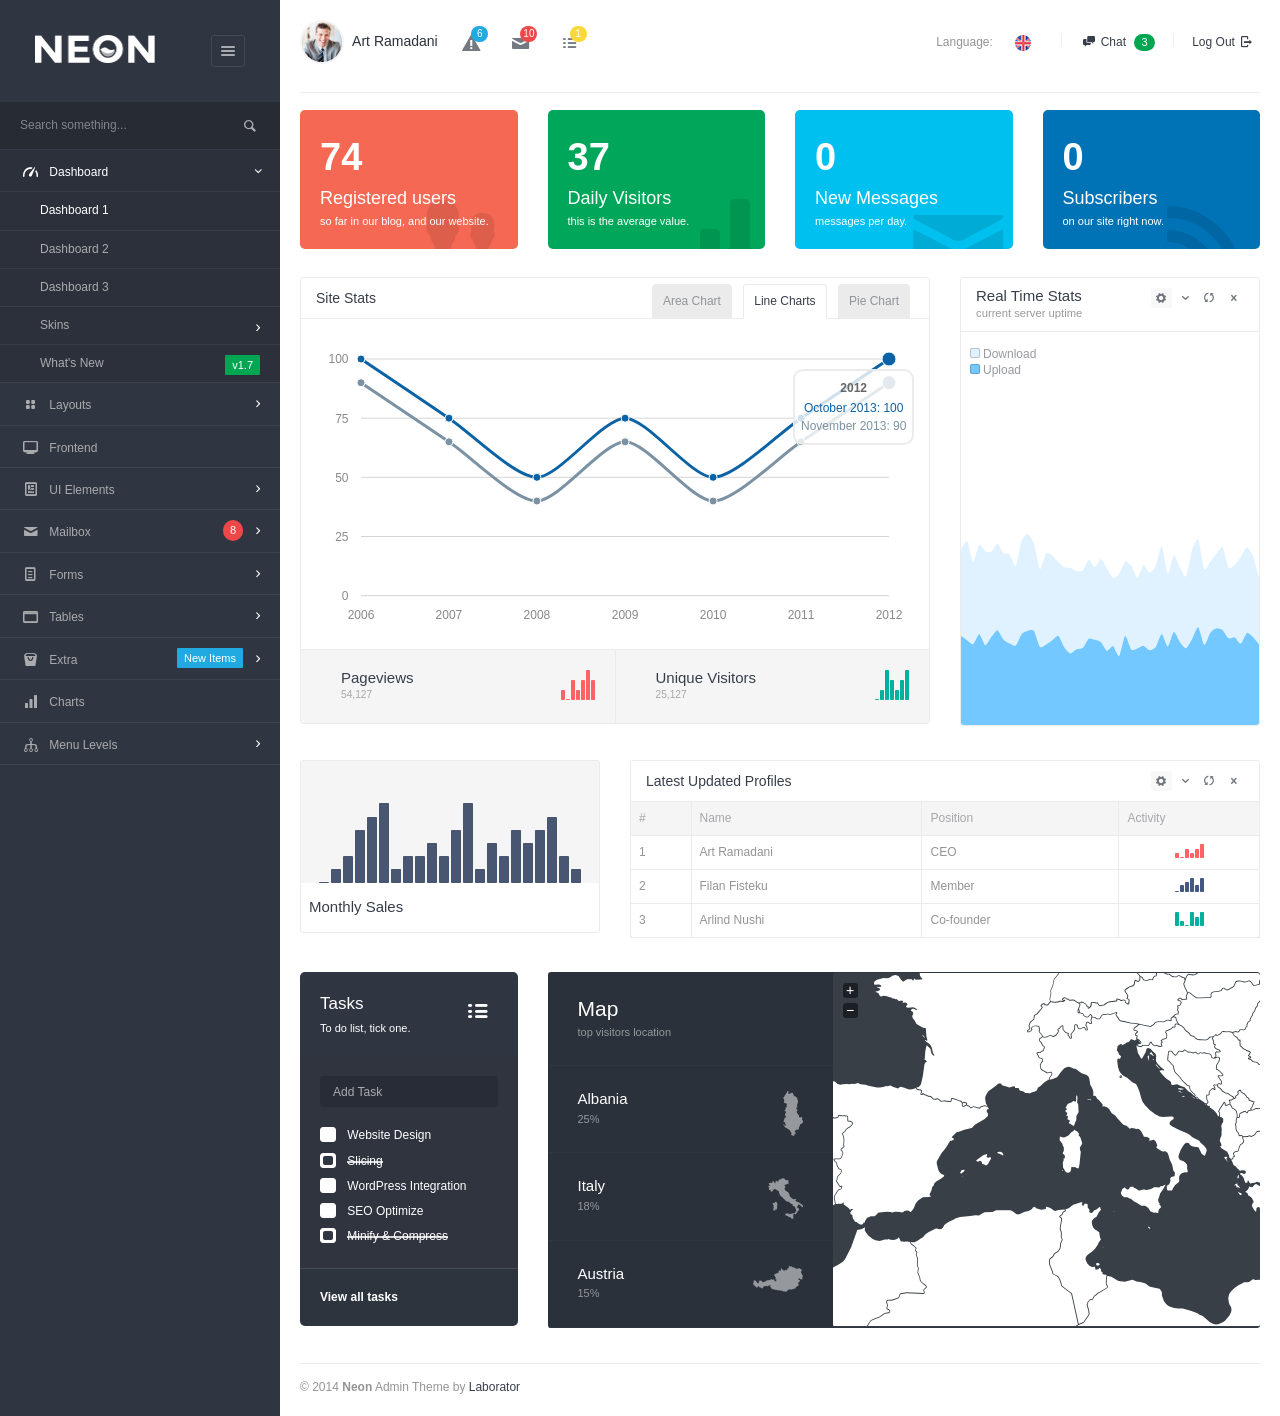
<file: _template/index.html>
<!DOCTYPE html>
<html lang="en">
<head>
	<meta charset="utf-8">
	<meta http-equiv="X-UA-Compatible" content="IE=edge">
	
	<meta name="viewport" content="width=device-width, initial-scale=1.0" />
	<meta name="description" content="Neon Admin Panel" />
	<meta name="author" content="" />
	
	<title>Neon | Dashboard</title>
	

	<link rel="stylesheet" href="assets/js/jquery-ui/css/no-theme/jquery-ui-1.10.3.custom.min.css">
	<link rel="stylesheet" href="assets/css/font-icons/entypo/css/entypo.css">
	<link rel="stylesheet" href="http://fonts.googleapis.com/css?family=Noto+Sans:400,700,400italic">
	<link rel="stylesheet" href="assets/css/bootstrap.css">
	<link rel="stylesheet" href="assets/css/neon-core.css">
	<link rel="stylesheet" href="assets/css/neon-theme.css">
	<link rel="stylesheet" href="assets/css/neon-forms.css">
	<link rel="stylesheet" href="assets/css/custom.css">

	<script src="assets/js/jquery-1.11.0.min.js"></script>

	<!--[if lt IE 9]><script src="assets/js/ie8-responsive-file-warning.js"></script><![endif]-->

	<!-- HTML5 shim and Respond.js IE8 support of HTML5 elements and media queries -->
	<!--[if lt IE 9]>
		<script src="https://oss.maxcdn.com/libs/html5shiv/3.7.0/html5shiv.js"></script>
		<script src="https://oss.maxcdn.com/libs/respond.js/1.4.2/respond.min.js"></script>
	<![endif]-->
	
	
</head>
<body class="page-body  page-fade" data-url="http://neon.dev">

<div class="page-container"><!-- add class "sidebar-collapsed" to close sidebar by default, "chat-visible" to make chat appear always -->	
	
	<div class="sidebar-menu">
		
			
		<header class="logo-env">
			
			<!-- logo -->
			<div class="logo">
				<a href="index.html">
					<img src="assets/images/logo@2x.png" width="120" alt="" />
				</a>
			</div>
			
						<!-- logo collapse icon -->
						
			<div class="sidebar-collapse">
				<a href="#" class="sidebar-collapse-icon with-animation"><!-- add class "with-animation" if you want sidebar to have animation during expanding/collapsing transition -->
					<i class="entypo-menu"></i>
				</a>
			</div>
			
									
			
			<!-- open/close menu icon (do not remove if you want to enable menu on mobile devices) -->
			<div class="sidebar-mobile-menu visible-xs">
				<a href="#" class="with-animation"><!-- add class "with-animation" to support animation -->
					<i class="entypo-menu"></i>
				</a>
			</div>
			
		</header>
				
		
		
				
		
				
		<ul id="main-menu" class="">
			<!-- add class "multiple-expanded" to allow multiple submenus to open -->
			<!-- class "auto-inherit-active-class" will automatically add "active" class for parent elements who are marked already with class "active" -->
			<!-- Search Bar -->
			<li id="search">
				<form method="get" action="">
					<input type="text" name="q" class="search-input" placeholder="Search something..."/>
					<button type="submit">
						<i class="entypo-search"></i>
					</button>
				</form>
			</li>
			<li class="active opened active">
				<a href="index.html">
					<i class="entypo-gauge"></i>
					<span>Dashboard</span>
				</a>
				<ul>
					<li class="active">
						<a href="index.html">
							<span>Dashboard 1</span>
						</a>
					</li>
					<li>
						<a href="dashboard-2.html">
							<span>Dashboard 2</span>
						</a>
					</li>
					<li>
						<a href="dashboard-3.html">
							<span>Dashboard 3</span>
						</a>
					</li>
					<li>
						<a href="skin-black.html">
							<span>Skins</span>
						</a>
						<ul>
							<li>
								<a href="skin-black.html">
									<span>Black Skin</span>
								</a>
							</li>
							<li>
								<a href="skin-white.html">
									<span>White Skin</span>
								</a>
							</li>
							<li>
								<a href="skin-purple.html">
									<span>Purple Skin</span>
								</a>
							</li>
							<li>
								<a href="skin-cafe.html">
									<span>Cafe Skin</span>
								</a>
							</li>
							<li>
								<a href="skin-red.html">
									<span>Red Skin</span>
								</a>
							</li>
							<li>
								<a href="skin-green.html">
									<span>Green Skin</span>
								</a>
							</li>
							<li>
								<a href="skin-yellow.html">
									<span>Yellow Skin</span>
								</a>
							</li>
							<li>
								<a href="skin-blue.html">
									<span>Blue Skin</span>
								</a>
							</li>
						</ul>
					</li>
					<li>
						<a href="highlights.html">
							<span>What's New</span>
							<span class="badge badge-success badge-roundless">v1.7</span>
						</a>
					</li>
				</ul>
			</li>
			<li>
				<a href="layout-api.html">
					<i class="entypo-layout"></i>
					<span>Layouts</span>
				</a>
				<ul>
					<li>
						<a href="layout-api.html">
							<span>Layout API</span>
						</a>
					</li>
					<li>
						<a href="layout-collapsed-sidebar.html">
							<span>Collapsed Sidebar</span>
						</a>
					</li>
					<li>
						<a href="layout-fixed-sidebar.html">
							<span>Fixed Sidebar</span>
						</a>
					</li>
					<li>
						<a href="layout-chat-open.html">
							<span>Chat Open</span>
						</a>
					</li>
					<li>
						<a href="layout-horizontal-menu-boxed.html">
							<span>Horizontal Menu Boxed</span>
						</a>
					</li>
					<li>
						<a href="layout-horizontal-menu-fluid.html">
							<span>Horizontal Menu Fluid</span>
						</a>
					</li>
					<li>
						<a href="layout-mixed-menus.html">
							<span>Mixed Menus</span>
						</a>
					</li>
					<li>
						<a href="layout-right-sidebar.html">
							<span>Right Sidebar</span>
						</a>
					</li>
					<li>
						<a href="layout-both-menus-right-sidebar.html">
							<span>Both Menus (Right Sidebar)</span>
						</a>
					</li>
					<li>
						<a href="layout-page-transition-fade.html">
							<span>Page Enter Transitions</span>
						</a>
						<ul>
							<li>
								<a href="layout-page-transition-fade.html">
									<span>Fade Scale</span>
								</a>
							</li>
							<li>
								<a href="layout-page-transition-left-in.html">
									<span>Left In</span>
								</a>
							</li>
							<li>
								<a href="layout-page-transition-right-in.html">
									<span>Right In</span>
								</a>
							</li>
							<li>
								<a href="layout-page-transition-fade-only.html">
									<span>Fade Only</span>
								</a>
							</li>
						</ul>
					</li>
					<li>
						<a href="layout-boxed.html">
							<span>Boxed Layout</span>
							<span class="badge badge-secondary badge-roundless">New</span>
						</a>
					</li>
				</ul>
			</li>
			<li>
				<a href="index.html" target="_blank">
					<i class="entypo-monitor"></i>
					<span>Frontend</span>
				</a>
			</li>
			<li>
				<a href="ui-panels.html">
					<i class="entypo-newspaper"></i>
					<span>UI Elements</span>
				</a>
				<ul>
					<li>
						<a href="ui-panels.html">
							<span>Panels</span>
						</a>
					</li>
					<li>
						<a href="ui-tiles.html">
							<span>Tiles</span>
						</a>
					</li>
					<li>
						<a href="forms-buttons.html">
							<span>Buttons</span>
						</a>
					</li>
					<li>
						<a href="ui-typography.html">
							<span>Typography</span>
						</a>
					</li>
					<li>
						<a href="ui-tabs-accordions.html">
							<span>Tabs &amp; Accordions</span>
						</a>
					</li>
					<li>
						<a href="ui-tooltips-popovers.html">
							<span>Tooltips &amp; Popovers</span>
						</a>
					</li>
					<li>
						<a href="ui-navbars.html">
							<span>Navbars</span>
						</a>
					</li>
					<li>
						<a href="ui-breadcrumbs.html">
							<span>Breadcrumbs</span>
						</a>
					</li>
					<li>
						<a href="ui-badges-labels.html">
							<span>Badges &amp; Labels</span>
						</a>
					</li>
					<li>
						<a href="ui-progress-bars.html">
							<span>Progress Bars</span>
						</a>
					</li>
					<li>
						<a href="ui-modals.html">
							<span>Modals</span>
						</a>
					</li>
					<li>
						<a href="ui-blockquotes.html">
							<span>Blockquotes</span>
						</a>
					</li>
					<li>
						<a href="ui-alerts.html">
							<span>Alerts</span>
						</a>
					</li>
					<li>
						<a href="ui-pagination.html">
							<span>Pagination</span>
						</a>
					</li>
				</ul>
			</li>
			<li>
				<a href="mailbox.html">
					<i class="entypo-mail"></i>
					<span>Mailbox</span>
					<span class="badge badge-secondary">8</span>
				</a>
				<ul>
					<li>
						<a href="mailbox.html">
							<i class="entypo-inbox"></i>
							<span>Inbox</span>
						</a>
					</li>
					<li>
						<a href="mailbox-compose.html">
							<i class="entypo-pencil"></i>
							<span>Compose Message</span>
						</a>
					</li>
					<li>
						<a href="mailbox-message.html">
							<i class="entypo-attach"></i>
							<span>View Message</span>
						</a>
					</li>
				</ul>
			</li>
			<li>
				<a href="forms-main.html">
					<i class="entypo-doc-text"></i>
					<span>Forms</span>
				</a>
				<ul>
					<li>
						<a href="forms-main.html">
							<span>Basic Elements</span>
						</a>
					</li>
					<li>
						<a href="forms-advanced.html">
							<span>Advanced Plugins</span>
						</a>
					</li>
					<li>
						<a href="forms-wizard.html">
							<span>Form Wizard</span>
						</a>
					</li>
					<li>
						<a href="forms-validation.html">
							<span>Data Validation</span>
						</a>
					</li>
					<li>
						<a href="forms-masks.html">
							<span>Input Masks</span>
						</a>
					</li>
					<li>
						<a href="forms-sliders.html">
							<span>Sliders</span>
						</a>
					</li>
					<li>
						<a href="forms-file-upload.html">
							<span>File Upload</span>
						</a>
					</li>
					<li>
						<a href="forms-wysiwyg.html">
							<span>Editors</span>
						</a>
					</li>
				</ul>
			</li>
			<li>
				<a href="tables-main.html">
					<i class="entypo-window"></i>
					<span>Tables</span>
				</a>
				<ul>
					<li>
						<a href="tables-main.html">
							<span>Basic Tables</span>
						</a>
					</li>
					<li>
						<a href="tables-datatable.html">
							<span>Data Tables</span>
						</a>
					</li>
				</ul>
			</li>
			<li>
				<a href="extra-icons.html">
					<i class="entypo-bag"></i>
					<span>Extra</span>
					<span class="badge badge-info badge-roundless">New Items</span>
				</a>
				<ul>
					<li>
						<a href="extra-icons.html">
							<span>Icons</span>
							<span class="badge badge-success">3</span>
						</a>
						<ul>
							<li>
								<a href="extra-icons.html">
									<span>Font Awesome</span>
								</a>
							</li>
							<li>
								<a href="extra-icons-entypo.html">
									<span>Entypo</span>
								</a>
							</li>
							<li>
								<a href="extra-icons-glyphicons.html">
									<span>Glyph Icons</span>
								</a>
							</li>
						</ul>
					</li>
					<li>
						<a href="extra-portlets.html">
							<span>Portlets</span>
						</a>
					</li>
					<li>
						<a href="extra-google-maps.html">
							<span>Maps</span>
						</a>
						<ul>
							<li>
								<a href="extra-google-maps.html">
									<span>Google Maps</span>
								</a>
							</li>
							<li>
								<a href="extra-vector-maps.html">
									<span>Vector Maps</span>
								</a>
							</li>
						</ul>
					</li>
					<li>
						<a href="extra-chat-api.html">
							<span>Chat API</span>
						</a>
					</li>
					<li>
						<a href="extra-calendar.html">
							<span>Calendar</span>
						</a>
					</li>
					<li>
						<a href="extra-notes.html">
							<span>Notes</span>
						</a>
					</li>
					<li>
						<a href="extra-lockscreen.html">
							<span>Lockscreen</span>
						</a>
					</li>
					<li>
						<a href="extra-login.html">
							<span>Login</span>
						</a>
					</li>
					<li>
						<a href="extra-register.html">
							<span>Register</span>
						</a>
					</li>
					<li>
						<a href="extra-invoice.html">
							<span>Invoice</span>
						</a>
					</li>
					<li>
						<a href="extra-members.html">
							<span>Members</span>
							<span class="badge badge-secondary badge-roundless">New</span>
						</a>
					</li>
					<li>
						<a href="extra-gallery.html">
							<span>Gallery</span>
						</a>
						<ul>
							<li>
								<a href="extra-gallery.html">
									<span>Albums</span>
								</a>
							</li>
							<li>
								<a href="extra-gallery-single.html">
									<span>Single Album</span>
								</a>
							</li>
						</ul>
					</li>
					<li>
						<a href="extra-profile.html">
							<span>Profile</span>
						</a>
					</li>
					<li>
						<a href="extra-404.html">
							<span>404 Page</span>
						</a>
					</li>
					<li>
						<a href="extra-blank-page.html">
							<span>Blank Page</span>
						</a>
					</li>
					<li>
						<a href="extra-timeline.html">
							<span>Timeline</span>
						</a>
					</li>
					<li>
						<a href="extra-comments.html">
							<span>Comments</span>
							<span class="badge badge-secondary badge-roundless">New</span>
						</a>
					</li>
					<li>
						<a href="extra-timeline-centered.html">
							<span>Timeline Centered</span>
						</a>
					</li>
					<li>
						<a href="extra-tocify.html">
							<span>Tocify</span>
						</a>
					</li>
					<li>
						<a href="ui-notifications.html">
							<span>Notifications</span>
						</a>
					</li>
					<li>
						<a href="extra-new-post.html">
							<span>New Post</span>
							<span class="badge badge-secondary badge-roundless">New</span>
						</a>
					</li>
					<li>
						<a href="extra-settings.html">
							<span>Settings</span>
							<span class="badge badge-secondary badge-roundless">New</span>
						</a>
					</li>
					<li>
						<a href="extra-scrollbox.html">
							<span>Scrollbox</span>
						</a>
					</li>
					<li>
						<a href="extra-image-crop.html">
							<span>Image Crop</span>
						</a>
					</li>
					<li>
						<a href="extra-search.html">
							<span>Search Page</span>
						</a>
					</li>
					<li>
						<a href="extra-language-selector.html">
							<span>Language Selector</span>
						</a>
					</li>
					<li>
						<a href="extra-nestable.html">
							<span>Nestable Lists</span>
							<span class="badge badge-secondary badge-roundless">New</span>
						</a>
					</li>
					<li>
						<a href="extra-file-tree.html">
							<span>File Tree</span>
							<span class="badge badge-secondary badge-roundless">New</span>
						</a>
					</li>
					<li>
						<a href="extra-load-progress.html">
							<span>Load Progress</span>
							<span class="badge badge-secondary badge-roundless">New</span>
						</a>
					</li>
				</ul>
			</li>
			<li>
				<a href="charts.html">
					<i class="entypo-chart-bar"></i>
					<span>Charts</span>
				</a>
			</li>
			<li>
				<a href="#">
					<i class="entypo-flow-tree"></i>
					<span>Menu Levels</span>
				</a>
				<ul>
					<li>
						<a href="#">
							<i class="entypo-flow-line"></i>
							<span>Menu Level 1.1</span>
						</a>
					</li>
					<li>
						<a href="#">
							<i class="entypo-flow-line"></i>
							<span>Menu Level 1.2</span>
						</a>
					</li>
					<li>
						<a href="#">
							<i class="entypo-flow-line"></i>
							<span>Menu Level 1.3</span>
						</a>
						<ul>
							<li>
								<a href="#">
									<i class="entypo-flow-parallel"></i>
									<span>Menu Level 2.1</span>
								</a>
							</li>
							<li>
								<a href="#">
									<i class="entypo-flow-parallel"></i>
									<span>Menu Level 2.2</span>
								</a>
								<ul>
									<li>
										<a href="#">
											<i class="entypo-flow-cascade"></i>
											<span>Menu Level 3.1</span>
										</a>
										<ul>
											<li>
												<a href="#">
													<i class="entypo-flow-branch"></i>
													<span>Menu Level 4.1</span>
												</a>
											</li>
										</ul>
									</li>
									<li>
										<a href="#">
											<i class="entypo-flow-cascade"></i>
											<span>Menu Level 3.2</span>
										</a>
									</li>
								</ul>
							</li>
							<li>
								<a href="#">
									<i class="entypo-flow-parallel"></i>
									<span>Menu Level 2.3</span>
								</a>
							</li>
						</ul>
					</li>
				</ul>
			</li>
		</ul>
				
	</div>	
	<div class="main-content">
		
<div class="row">
	
	<!-- Profile Info and Notifications -->
	<div class="col-md-6 col-sm-8 clearfix">
		
		<ul class="user-info pull-left pull-none-xsm">
		
						<!-- Profile Info -->
			<li class="profile-info dropdown"><!-- add class "pull-right" if you want to place this from right -->
				
				<a href="#" class="dropdown-toggle" data-toggle="dropdown">
					<img src="assets/images/thumb-1@2x.png" alt="" class="img-circle" width="44" />
					Art Ramadani
				</a>
				
				<ul class="dropdown-menu">
					
					<!-- Reverse Caret -->
					<li class="caret"></li>
					
					<!-- Profile sub-links -->
					<li>
						<a href="extra-timeline.html">
							<i class="entypo-user"></i>
							Edit Profile
						</a>
					</li>
					
					<li>
						<a href="mailbox.html">
							<i class="entypo-mail"></i>
							Inbox
						</a>
					</li>
					
					<li>
						<a href="extra-calendar.html">
							<i class="entypo-calendar"></i>
							Calendar
						</a>
					</li>
					
					<li>
						<a href="#">
							<i class="entypo-clipboard"></i>
							Tasks
						</a>
					</li>
				</ul>
			</li>
		
		</ul>
				
		<ul class="user-info pull-left pull-right-xs pull-none-xsm">
			
			<!-- Raw Notifications -->
			<li class="notifications dropdown">
				
				<a href="#" class="dropdown-toggle" data-toggle="dropdown" data-hover="dropdown" data-close-others="true">
					<i class="entypo-attention"></i>
					<span class="badge badge-info">6</span>
				</a>
				
				<ul class="dropdown-menu">
					<li class="top">
	<p class="small">
		<a href="#" class="pull-right">Mark all Read</a>
		You have <strong>3</strong> new notifications.
	</p>
</li>

<li>
	<ul class="dropdown-menu-list scroller">
		<li class="unread notification-success">
			<a href="#">
				<i class="entypo-user-add pull-right"></i>
				
				<span class="line">
					<strong>New user registered</strong>
				</span>
				
				<span class="line small">
					30 seconds ago
				</span>
			</a>
		</li>
		
		<li class="unread notification-secondary">
			<a href="#">
				<i class="entypo-heart pull-right"></i>
				
				<span class="line">
					<strong>Someone special liked this</strong>
				</span>
				
				<span class="line small">
					2 minutes ago
				</span>
			</a>
		</li>
		
		<li class="notification-primary">
			<a href="#">
				<i class="entypo-user pull-right"></i>
				
				<span class="line">
					<strong>Privacy settings have been changed</strong>
				</span>
				
				<span class="line small">
					3 hours ago
				</span>
			</a>
		</li>
		
		<li class="notification-danger">
			<a href="#">
				<i class="entypo-cancel-circled pull-right"></i>
				
				<span class="line">
					John cancelled the event
				</span>
				
				<span class="line small">
					9 hours ago
				</span>
			</a>
		</li>
		
		<li class="notification-info">
			<a href="#">
				<i class="entypo-info pull-right"></i>
				
				<span class="line">
					The server is status is stable
				</span>
				
				<span class="line small">
					yesterday at 10:30am
				</span>
			</a>
		</li>
		
		<li class="notification-warning">
			<a href="#">
				<i class="entypo-rss pull-right"></i>
				
				<span class="line">
					New comments waiting approval
				</span>
				
				<span class="line small">
					last week
				</span>
			</a>
		</li>
	</ul>
</li>

<li class="external">
	<a href="#">View all notifications</a>
</li>				</ul>
				
			</li>
			
			<!-- Message Notifications -->
			<li class="notifications dropdown">
				
				<a href="#" class="dropdown-toggle" data-toggle="dropdown" data-hover="dropdown" data-close-others="true">
					<i class="entypo-mail"></i>
					<span class="badge badge-secondary">10</span>
				</a>
				
				<ul class="dropdown-menu">
					<li>
	<ul class="dropdown-menu-list scroller">
		<li class="active">
			<a href="#">
				<span class="image pull-right">
					<img src="assets/images/thumb-1.png" alt="" class="img-circle" />
				</span>
				
				<span class="line">
					<strong>Luc Chartier</strong>
					- yesterday
				</span>
				
				<span class="line desc small">
					This ain’t our first item, it is the best of the rest.
				</span>
			</a>
		</li>
		
		<li class="active">
			<a href="#">
				<span class="image pull-right">
					<img src="assets/images/thumb-2.png" alt="" class="img-circle" />
				</span>
				
				<span class="line">
					<strong>Salma Nyberg</strong>
					- 2 days ago
				</span>
				
				<span class="line desc small">
					Oh he decisively impression attachment friendship so if everything. 
				</span>
			</a>
		</li>
		
		<li>
			<a href="#">
				<span class="image pull-right">
					<img src="assets/images/thumb-3.png" alt="" class="img-circle" />
				</span>
				
				<span class="line">
					Hayden Cartwright
					- a week ago
				</span>
				
				<span class="line desc small">
					Whose her enjoy chief new young. Felicity if ye required likewise so doubtful.
				</span>
			</a>
		</li>
		
		<li>
			<a href="#">
				<span class="image pull-right">
					<img src="assets/images/thumb-4.png" alt="" class="img-circle" />
				</span>
				
				<span class="line">
					Sandra Eberhardt
					- 16 days ago
				</span>
				
				<span class="line desc small">
					On so attention necessary at by provision otherwise existence direction.
				</span>
			</a>
		</li>
	</ul>
</li>

<li class="external">
	<a href="mailbox.html">All Messages</a>
</li>				</ul>
				
			</li>
			
			<!-- Task Notifications -->
			<li class="notifications dropdown">
				
				<a href="#" class="dropdown-toggle" data-toggle="dropdown" data-hover="dropdown" data-close-others="true">
					<i class="entypo-list"></i>
					<span class="badge badge-warning">1</span>
				</a>
				
				<ul class="dropdown-menu">
					<li class="top">
	<p>You have 6 pending tasks</p>
</li>

<li>
	<ul class="dropdown-menu-list scroller">
		<li>
			<a href="#">
				<span class="task">
					<span class="desc">Procurement</span>
					<span class="percent">27%</span>
				</span>
			
				<span class="progress">
					<span style="width: 27%;" class="progress-bar progress-bar-success">
						<span class="sr-only">27% Complete</span>
					</span>
				</span>
			</a>
		</li>
		<li>
			<a href="#">
				<span class="task">
					<span class="desc">App Development</span>
					<span class="percent">83%</span>
				</span>
				
				<span class="progress progress-striped">
					<span style="width: 83%;" class="progress-bar progress-bar-danger">
						<span class="sr-only">83% Complete</span>
					</span>
				</span>
			</a>
		</li>
		<li>
			<a href="#">
				<span class="task">
					<span class="desc">HTML Slicing</span>
					<span class="percent">91%</span>
				</span>
				
				<span class="progress">
					<span style="width: 91%;" class="progress-bar progress-bar-success">
						<span class="sr-only">91% Complete</span>
					</span>
				</span>
			</a>
		</li>
		<li>
			<a href="#">
				<span class="task">
					<span class="desc">Database Repair</span>
					<span class="percent">12%</span>
				</span>
				
				<span class="progress progress-striped">
					<span style="width: 12%;" class="progress-bar progress-bar-warning">
						<span class="sr-only">12% Complete</span>
					</span>
				</span>
			</a>
		</li>
		<li>
			<a href="#">
				<span class="task">
					<span class="desc">Backup Create Progress</span>
					<span class="percent">54%</span>
				</span>
				
				<span class="progress progress-striped">
					<span style="width: 54%;" class="progress-bar progress-bar-info">
						<span class="sr-only">54% Complete</span>
					</span>
				</span>
			</a>
		</li>
		<li>
			<a href="#">
				<span class="task">
					<span class="desc">Upgrade Progress</span>
					<span class="percent">17%</span>
				</span>
				
				<span class="progress progress-striped">
					<span style="width: 17%;" class="progress-bar progress-bar-important">
						<span class="sr-only">17% Complete</span>
					</span>
				</span>
			</a>
		</li>
	</ul>
</li>

<li class="external">
	<a href="#">See all tasks</a>
</li>				</ul>
				
			</li>
		
		</ul>
	
	</div>
	
	
	<!-- Raw Links -->
	<div class="col-md-6 col-sm-4 clearfix hidden-xs">
		
		<ul class="list-inline links-list pull-right">
			
			<!-- Language Selector -->			<li class="dropdown language-selector">
				
				Language: &nbsp;
				<a href="#" class="dropdown-toggle" data-toggle="dropdown" data-close-others="true">
					<img src="assets/images/flag-uk.png" />
				</a>
				
				<ul class="dropdown-menu pull-right">
					<li>
						<a href="#">
							<img src="assets/images/flag-de.png" />
							<span>Deutsch</span>
						</a>
					</li>
					<li class="active">
						<a href="#">
							<img src="assets/images/flag-uk.png" />
							<span>English</span>
						</a>
					</li>
					<li>
						<a href="#">
							<img src="assets/images/flag-fr.png" />
							<span>François</span>
						</a>
					</li>
					<li>
						<a href="#">
							<img src="assets/images/flag-al.png" />
							<span>Shqip</span>
						</a>
					</li>
					<li>
						<a href="#">
							<img src="assets/images/flag-es.png" />
							<span>Español</span>
						</a>
					</li>
				</ul>
				
			</li>
			
			<li class="sep"></li>
			
						
			<li>
				<a href="#" data-toggle="chat" data-animate="1" data-collapse-sidebar="1">
					<i class="entypo-chat"></i>
					Chat
					
					<span class="badge badge-success chat-notifications-badge is-hidden">0</span>
				</a>
			</li>
			
			<li class="sep"></li>
			
			<li>
				<a href="extra-login.html">
					Log Out <i class="entypo-logout right"></i>
				</a>
			</li>
		</ul>
		
	</div>
	
</div>

<hr />

<script type="text/javascript">
jQuery(document).ready(function($) 
{
	// Sample Toastr Notification
	setTimeout(function()
	{			
		var opts = {
			"closeButton": true,
			"debug": false,
			"positionClass": rtl() || public_vars.$pageContainer.hasClass('right-sidebar') ? "toast-top-left" : "toast-top-right",
			"toastClass": "black",
			"onclick": null,
			"showDuration": "300",
			"hideDuration": "1000",
			"timeOut": "5000",
			"extendedTimeOut": "1000",
			"showEasing": "swing",
			"hideEasing": "linear",
			"showMethod": "fadeIn",
			"hideMethod": "fadeOut"
		};

		toastr.success("You have been awarded with 1 year free subscription. Enjoy it!", "Account Subcription Updated", opts);
	}, 3000);
	
	
	// Sparkline Charts
	$('.inlinebar').sparkline('html', {type: 'bar', barColor: '#ff6264'} );
	$('.inlinebar-2').sparkline('html', {type: 'bar', barColor: '#445982'} );
	$('.inlinebar-3').sparkline('html', {type: 'bar', barColor: '#00b19d'} );
	$('.bar').sparkline([ [1,4], [2, 3], [3, 2], [4, 1] ], { type: 'bar' });
	$('.pie').sparkline('html', {type: 'pie',borderWidth: 0, sliceColors: ['#3d4554', '#ee4749','#00b19d']});
	$('.linechart').sparkline();
	$('.pageviews').sparkline('html', {type: 'bar', height: '30px', barColor: '#ff6264'} );
	$('.uniquevisitors').sparkline('html', {type: 'bar', height: '30px', barColor: '#00b19d'} );
	
	
	$(".monthly-sales").sparkline([1,2,3,5,6,7,2,3,3,4,3,5,7,2,4,3,5,4,5,6,3,2], {
		type: 'bar',
		barColor: '#485671',
		height: '80px',
		barWidth: 10,
		barSpacing: 2
	});	
	
	
	// JVector Maps
	var map = $("#map");
	
	map.vectorMap({
		map: 'europe_merc_en',
		zoomMin: '3',
		backgroundColor: '#383f47',
		focusOn: { x: 0.5, y: 0.8, scale: 3 }
	});		
	
			
	
	// Line Charts
	var line_chart_demo = $("#line-chart-demo");
	
	var line_chart = Morris.Line({
		element: 'line-chart-demo',
		data: [
			{ y: '2006', a: 100, b: 90 },
			{ y: '2007', a: 75,  b: 65 },
			{ y: '2008', a: 50,  b: 40 },
			{ y: '2009', a: 75,  b: 65 },
			{ y: '2010', a: 50,  b: 40 },
			{ y: '2011', a: 75,  b: 65 },
			{ y: '2012', a: 100, b: 90 }
		],
		xkey: 'y',
		ykeys: ['a', 'b'],
		labels: ['October 2013', 'November 2013'],
		redraw: true
	});
	
	line_chart_demo.parent().attr('style', '');
	
	
	// Donut Chart
	var donut_chart_demo = $("#donut-chart-demo");
	
	donut_chart_demo.parent().show();
	
	var donut_chart = Morris.Donut({
		element: 'donut-chart-demo',
		data: [
			{label: "Download Sales", value: getRandomInt(10,50)},
			{label: "In-Store Sales", value: getRandomInt(10,50)},
			{label: "Mail-Order Sales", value: getRandomInt(10,50)}
		],
		colors: ['#707f9b', '#455064', '#242d3c']
	});
	
	donut_chart_demo.parent().attr('style', '');
	
	
	// Area Chart
	var area_chart_demo = $("#area-chart-demo");
	
	area_chart_demo.parent().show();
	
	var area_chart = Morris.Area({
		element: 'area-chart-demo',
		data: [
			{ y: '2006', a: 100, b: 90 },
			{ y: '2007', a: 75,  b: 65 },
			{ y: '2008', a: 50,  b: 40 },
			{ y: '2009', a: 75,  b: 65 },
			{ y: '2010', a: 50,  b: 40 },
			{ y: '2011', a: 75,  b: 65 },
			{ y: '2012', a: 100, b: 90 }
		],
		xkey: 'y',
		ykeys: ['a', 'b'],
		labels: ['Series A', 'Series B'],
		lineColors: ['#303641', '#576277']
	});
	
	area_chart_demo.parent().attr('style', '');
	
	
	
	
	// Rickshaw
	var seriesData = [ [], [] ];
	
	var random = new Rickshaw.Fixtures.RandomData(50);
	
	for (var i = 0; i < 50; i++) 
	{
		random.addData(seriesData);
	}
	
	var graph = new Rickshaw.Graph( {
		element: document.getElementById("rickshaw-chart-demo"),
		height: 193,
		renderer: 'area',
		stroke: false,
		preserve: true,
		series: [{
				color: '#73c8ff',
				data: seriesData[0],
				name: 'Upload'
			}, {
				color: '#e0f2ff',
				data: seriesData[1],
				name: 'Download'
			}
		]
	} );
	
	graph.render();
	
	var hoverDetail = new Rickshaw.Graph.HoverDetail( {
		graph: graph,
		xFormatter: function(x) {
			return new Date(x * 1000).toString();
		}
	} );
	
	var legend = new Rickshaw.Graph.Legend( {
		graph: graph,
		element: document.getElementById('rickshaw-legend')
	} );
	
	var highlighter = new Rickshaw.Graph.Behavior.Series.Highlight( {
		graph: graph,
		legend: legend
	} );
	
	setInterval( function() {
		random.removeData(seriesData);
		random.addData(seriesData);
		graph.update();
	
	}, 500 );
});


function getRandomInt(min, max) 
{
	return Math.floor(Math.random() * (max - min + 1)) + min;
}
</script>


<div class="row">
	<div class="col-sm-3">
	
		<div class="tile-stats tile-red">
			<div class="icon"><i class="entypo-users"></i></div>
			<div class="num" data-start="0" data-end="83" data-postfix="" data-duration="1500" data-delay="0">0</div>
			
			<h3>Registered users</h3>
			<p>so far in our blog, and our website.</p>
		</div>
		
	</div>
	
	<div class="col-sm-3">
	
		<div class="tile-stats tile-green">
			<div class="icon"><i class="entypo-chart-bar"></i></div>
			<div class="num" data-start="0" data-end="135" data-postfix="" data-duration="1500" data-delay="600">0</div>
			
			<h3>Daily Visitors</h3>
			<p>this is the average value.</p>
		</div>
		
	</div>
	
	<div class="col-sm-3">
	
		<div class="tile-stats tile-aqua">
			<div class="icon"><i class="entypo-mail"></i></div>
			<div class="num" data-start="0" data-end="23" data-postfix="" data-duration="1500" data-delay="1200">0</div>
			
			<h3>New Messages</h3>
			<p>messages per day.</p>
		</div>
		
	</div>
	
	<div class="col-sm-3">
	
		<div class="tile-stats tile-blue">
			<div class="icon"><i class="entypo-rss"></i></div>
			<div class="num" data-start="0" data-end="52" data-postfix="" data-duration="1500" data-delay="1800">0</div>
			
			<h3>Subscribers</h3>
			<p>on our site right now.</p>
		</div>
		
	</div>
</div>

<br />

<div class="row">
	<div class="col-sm-8">
	
		<div class="panel panel-primary" id="charts_env">
		
			<div class="panel-heading">
				<div class="panel-title">Site Stats</div>
				
				<div class="panel-options">
					<ul class="nav nav-tabs">
						<li class=""><a href="#area-chart" data-toggle="tab">Area Chart</a></li>
						<li class="active"><a href="#line-chart" data-toggle="tab">Line Charts</a></li>
						<li class=""><a href="#pie-chart" data-toggle="tab">Pie Chart</a></li>
					</ul>
				</div>
			</div>
	
			<div class="panel-body">
			
				<div class="tab-content">
				
					<div class="tab-pane" id="area-chart">							
						<div id="area-chart-demo" class="morrischart" style="height: 300px"></div>
					</div>
					
					<div class="tab-pane active" id="line-chart">
						<div id="line-chart-demo" class="morrischart" style="height: 300px"></div>
					</div>
					
					<div class="tab-pane" id="pie-chart">
						<div id="donut-chart-demo" class="morrischart" style="height: 300px;"></div>
					</div>
					
				</div>
				
			</div>

			<table class="table table-bordered table-responsive">

				<thead>
					<tr>
						<th width="50%" class="col-padding-1">
							<div class="pull-left">
								<div class="h4 no-margin">Pageviews</div>
								<small>54,127</small>
							</div>
							<span class="pull-right pageviews">4,3,5,4,5,6,5</span>
							
						</th>
						<th width="50%" class="col-padding-1">
							<div class="pull-left">
								<div class="h4 no-margin">Unique Visitors</div>
								<small>25,127</small>
							</div>
							<span class="pull-right uniquevisitors">2,3,5,4,3,4,5</span>
						</th>
					</tr>
				</thead>
				
			</table>
			
		</div>	

	</div>

	<div class="col-sm-4">

		<div class="panel panel-primary">
			<div class="panel-heading">
				<div class="panel-title">
					<h4>
						Real Time Stats
						<br />
						<small>current server uptime</small>
					</h4>
				</div>
				
				<div class="panel-options">
					<a href="#sample-modal" data-toggle="modal" data-target="#sample-modal-dialog-1" class="bg"><i class="entypo-cog"></i></a>
					<a href="#" data-rel="collapse"><i class="entypo-down-open"></i></a>
					<a href="#" data-rel="reload"><i class="entypo-arrows-ccw"></i></a>
					<a href="#" data-rel="close"><i class="entypo-cancel"></i></a>
				</div>
			</div>
		
			<div class="panel-body no-padding">
				<div id="rickshaw-chart-demo">
					<div id="rickshaw-legend"></div>
				</div>
			</div>
		</div>

	</div>
</div>


<br />

<div class="row">
	
	<div class="col-sm-4">
		
		<div class="panel panel-primary">
			<table class="table table-bordered table-responsive">
				<thead>
					<tr>
						<th class="padding-bottom-none text-center">
							<br />
							<br />
							<span class="monthly-sales"></span>
						</th>
					</tr>
				</thead>
				<tbody>
					<tr>
						<td class="panel-heading">
							<h4>Monthly Sales</h4>
						</td>
					</tr>
				</tbody>
			</table>
		</div>
		
	</div>
	
	<div class="col-sm-8">
		
		<div class="panel panel-primary">
			<div class="panel-heading">
				<div class="panel-title">Latest Updated Profiles</div>
				
				<div class="panel-options">
					<a href="#sample-modal" data-toggle="modal" data-target="#sample-modal-dialog-1" class="bg"><i class="entypo-cog"></i></a>
					<a href="#" data-rel="collapse"><i class="entypo-down-open"></i></a>
					<a href="#" data-rel="reload"><i class="entypo-arrows-ccw"></i></a>
					<a href="#" data-rel="close"><i class="entypo-cancel"></i></a>
				</div>
			</div>
				
			<table class="table table-bordered table-responsive">
				<thead>
					<tr>
						<th>#</th>
						<th>Name</th>
						<th>Position</th>
						<th>Activity</th>
					</tr>
				</thead>
				
				<tbody>
					<tr>
						<td>1</td>
						<td>Art Ramadani</td>
						<td>CEO</td>
						<td class="text-center"><span class="inlinebar">4,3,5,4,5,6</span></td>
					</tr>
					
					<tr>
						<td>2</td>
						<td>Filan Fisteku</td>
						<td>Member</td>
						<td class="text-center"><span class="inlinebar-2">1,3,4,5,3,5</span></td>
					</tr>
					
					<tr>
						<td>3</td>
						<td>Arlind Nushi</td>
						<td>Co-founder</td>
						<td class="text-center"><span class="inlinebar-3">5,3,2,5,4,5</span></td>
					</tr>

				</tbody>
			</table>
		</div>
		
	</div>
	
</div>

<br />


<script type="text/javascript">
	// Code used to add Todo Tasks
	jQuery(document).ready(function($)
	{
		var $todo_tasks = $("#todo_tasks");
		
		$todo_tasks.find('input[type="text"]').on('keydown', function(ev)
		{
			if(ev.keyCode == 13)
			{
				ev.preventDefault();
				
				if($.trim($(this).val()).length)
				{
					var $todo_entry = $('<li><div class="checkbox checkbox-replace color-white"><input type="checkbox" /><label>'+$(this).val()+'</label></div></li>');
					$(this).val('');
					
					$todo_entry.appendTo($todo_tasks.find('.todo-list'));
					$todo_entry.hide().slideDown('fast');
					replaceCheckboxes();
				}
			}
		});
	});
</script>

<div class="row">
	
	<div class="col-sm-3">
		<div class="tile-block" id="todo_tasks">
			
			<div class="tile-header">
				<i class="entypo-list"></i>
				
				<a href="#">
					Tasks
					<span>To do list, tick one.</span>
				</a>
			</div>
			
			<div class="tile-content">
				
				<input type="text" class="form-control" placeholder="Add Task" />
				
				
				<ul class="todo-list">
					<li>
						<div class="checkbox checkbox-replace color-white">
							<input type="checkbox" />
							<label>Website Design</label>
						</div>
					</li>
					
					<li>
						<div class="checkbox checkbox-replace color-white">
							<input type="checkbox" id="task-2" checked />
							<label>Slicing</label>
						</div>
					</li>
					
					<li>
						<div class="checkbox checkbox-replace color-white">
							<input type="checkbox" id="task-3" />
							<label>WordPress Integration</label>
						</div>
					</li>
					
					<li>
						<div class="checkbox checkbox-replace color-white">
							<input type="checkbox" id="task-4" />
							<label>SEO Optimize</label>
						</div>
					</li>
					
					<li>
						<div class="checkbox checkbox-replace color-white">
							<input type="checkbox" id="task-5" checked="" />
							<label>Minify &amp; Compress</label>
						</div>
					</li>
				</ul>
				
			</div>
			
			<div class="tile-footer">
				<a href="#">View all tasks</a>
			</div>
			
		</div>
	</div>

	<div class="col-sm-9">
		
		<script type="text/javascript">
			jQuery(document).ready(function($)
			{
				var map = $("#map-2");
				
				map.vectorMap({
					map: 'europe_merc_en',
					zoomMin: '3',
					backgroundColor: '#383f47',
					focusOn: { x: 0.5, y: 0.8, scale: 3 }
				});
			});
		</script>
		
		<div class="tile-group">
			
			<div class="tile-left">
				<div class="tile-entry">
					<h3>Map</h3>
					<span>top visitors location</span>
				</div>
				
				<div class="tile-entry">
					<img src="assets/images/sample-al.png" alt="" class="pull-right op" />
					
					<h4>Albania</h4>
					<span>25%</span>
				</div>
				
				<div class="tile-entry">
					<img src="assets/images/sample-it.png" alt="" class="pull-right op" />
					
					<h4>Italy</h4>
					<span>18%</span>
				</div>
				
				<div class="tile-entry">
					<img src="assets/images/sample-au.png" alt="" class="pull-right op" />
					
					<h4>Austria</h4>
					<span>15%</span>
				</div>
			</div>
			
			<div class="tile-right">
				
				<div id="map-2" class="map"></div>
				
			</div>
			
		</div>
		
	</div>

</div>
<!-- Footer -->
<footer class="main">
	
		
	&copy; 2014 <strong>Neon</strong> Admin Theme by <a href="http://laborator.co" target="_blank">Laborator</a>
	
</footer>	</div>
	
	
<div id="chat" class="fixed" data-current-user="Art Ramadani" data-order-by-status="1" data-max-chat-history="25">
	
	<div class="chat-inner">
	
		
		<h2 class="chat-header">
			<a href="#" class="chat-close" data-animate="1"><i class="entypo-cancel"></i></a>
			
			<i class="entypo-users"></i>
			Chat
			<span class="badge badge-success is-hidden">0</span>
		</h2>
		
		
		<div class="chat-group" id="group-1">
			<strong>Favorites</strong>
			
			<a href="#" id="sample-user-123" data-conversation-history="#sample_history"><span class="user-status is-online"></span> <em>Catherine J. Watkins</em></a>
			<a href="#"><span class="user-status is-online"></span> <em>Nicholas R. Walker</em></a>
			<a href="#"><span class="user-status is-busy"></span> <em>Susan J. Best</em></a>
			<a href="#"><span class="user-status is-offline"></span> <em>Brandon S. Young</em></a>
			<a href="#"><span class="user-status is-idle"></span> <em>Fernando G. Olson</em></a>
		</div>
		
		
		<div class="chat-group" id="group-2">
			<strong>Work</strong>
			
			<a href="#"><span class="user-status is-offline"></span> <em>Robert J. Garcia</em></a>
			<a href="#" data-conversation-history="#sample_history_2"><span class="user-status is-offline"></span> <em>Daniel A. Pena</em></a>
			<a href="#"><span class="user-status is-busy"></span> <em>Rodrigo E. Lozano</em></a>
		</div>
		
		
		<div class="chat-group" id="group-3">
			<strong>Social</strong>
			
			<a href="#"><span class="user-status is-busy"></span> <em>Velma G. Pearson</em></a>
			<a href="#"><span class="user-status is-offline"></span> <em>Margaret R. Dedmon</em></a>
			<a href="#"><span class="user-status is-online"></span> <em>Kathleen M. Canales</em></a>
			<a href="#"><span class="user-status is-offline"></span> <em>Tracy J. Rodriguez</em></a>
		</div>
	
	</div>
	
	<!-- conversation template -->
	<div class="chat-conversation">
		
		<div class="conversation-header">
			<a href="#" class="conversation-close"><i class="entypo-cancel"></i></a>
			
			<span class="user-status"></span>
			<span class="display-name"></span> 
			<small></small>
		</div>
		
		<ul class="conversation-body">	
		</ul>
		
		<div class="chat-textarea">
			<textarea class="form-control autogrow" placeholder="Type your message"></textarea>
		</div>
		
	</div>
	
</div>


<!-- Chat Histories -->
<ul class="chat-history" id="sample_history">
	<li>
		<span class="user">Art Ramadani</span>
		<p>Are you here?</p>
		<span class="time">09:00</span>
	</li>
	
	<li class="opponent">
		<span class="user">Catherine J. Watkins</span>
		<p>This message is pre-queued.</p>
		<span class="time">09:25</span>
	</li>
	
	<li class="opponent">
		<span class="user">Catherine J. Watkins</span>
		<p>Whohoo!</p>
		<span class="time">09:26</span>
	</li>
	
	<li class="opponent unread">
		<span class="user">Catherine J. Watkins</span>
		<p>Do you like it?</p>
		<span class="time">09:27</span>
	</li>
</ul>




<!-- Chat Histories -->
<ul class="chat-history" id="sample_history_2">
	<li class="opponent unread">
		<span class="user">Daniel A. Pena</span>
		<p>I am going out.</p>
		<span class="time">08:21</span>
	</li>
	
	<li class="opponent unread">
		<span class="user">Daniel A. Pena</span>
		<p>Call me when you see this message.</p>
		<span class="time">08:27</span>
	</li>
</ul>	
	</div>

<!-- Sample Modal (Default skin) -->
<div class="modal fade" id="sample-modal-dialog-1">
	<div class="modal-dialog">
		<div class="modal-content">
			
			<div class="modal-header">
				<button type="button" class="close" data-dismiss="modal" aria-hidden="true">&times;</button>
				<h4 class="modal-title">Widget Options - Default Modal</h4>
			</div>
			
			<div class="modal-body">
				<p>Now residence dashwoods she excellent you. Shade being under his bed her. Much read on as draw. Blessing for ignorant exercise any yourself unpacked. Pleasant horrible but confined day end marriage. Eagerness furniture set preserved far recommend. Did even but nor are most gave hope. Secure active living depend son repair day ladies now.</p>
			</div>
			
			<div class="modal-footer">
				<button type="button" class="btn btn-default" data-dismiss="modal">Close</button>
				<button type="button" class="btn btn-primary">Save changes</button>
			</div>
		</div>
	</div>
</div>

<!-- Sample Modal (Skin inverted) -->
<div class="modal invert fade" id="sample-modal-dialog-2">
	<div class="modal-dialog">
		<div class="modal-content">
			
			<div class="modal-header">
				<button type="button" class="close" data-dismiss="modal" aria-hidden="true">&times;</button>
				<h4 class="modal-title">Widget Options - Inverted Skin Modal</h4>
			</div>
			
			<div class="modal-body">
				<p>Now residence dashwoods she excellent you. Shade being under his bed her. Much read on as draw. Blessing for ignorant exercise any yourself unpacked. Pleasant horrible but confined day end marriage. Eagerness furniture set preserved far recommend. Did even but nor are most gave hope. Secure active living depend son repair day ladies now.</p>
			</div>
			
			<div class="modal-footer">
				<button type="button" class="btn btn-default" data-dismiss="modal">Close</button>
				<button type="button" class="btn btn-primary">Save changes</button>
			</div>
		</div>
	</div>
</div>

<!-- Sample Modal (Skin gray) -->
<div class="modal gray fade" id="sample-modal-dialog-3">
	<div class="modal-dialog">
		<div class="modal-content">
			
			<div class="modal-header">
				<button type="button" class="close" data-dismiss="modal" aria-hidden="true">&times;</button>
				<h4 class="modal-title">Widget Options - Gray Skin Modal</h4>
			</div>
			
			<div class="modal-body">
				<p>Now residence dashwoods she excellent you. Shade being under his bed her. Much read on as draw. Blessing for ignorant exercise any yourself unpacked. Pleasant horrible but confined day end marriage. Eagerness furniture set preserved far recommend. Did even but nor are most gave hope. Secure active living depend son repair day ladies now.</p>
			</div>
			
			<div class="modal-footer">
				<button type="button" class="btn btn-default" data-dismiss="modal">Close</button>
				<button type="button" class="btn btn-primary">Save changes</button>
			</div>
		</div>
	</div>
</div>

	<link rel="stylesheet" href="assets/js/jvectormap/jquery-jvectormap-1.2.2.css">
	<link rel="stylesheet" href="assets/js/rickshaw/rickshaw.min.css">

	<!-- Bottom Scripts -->
	<script src="assets/js/gsap/main-gsap.js"></script>
	<script src="assets/js/jquery-ui/js/jquery-ui-1.10.3.minimal.min.js"></script>
	<script src="assets/js/bootstrap.js"></script>
	<script src="assets/js/joinable.js"></script>
	<script src="assets/js/resizeable.js"></script>
	<script src="assets/js/neon-api.js"></script>
	<script src="assets/js/jvectormap/jquery-jvectormap-1.2.2.min.js"></script>
	<script src="assets/js/jvectormap/jquery-jvectormap-europe-merc-en.js"></script>
	<script src="assets/js/jquery.sparkline.min.js"></script>
	<script src="assets/js/rickshaw/vendor/d3.v3.js"></script>
	<script src="assets/js/rickshaw/rickshaw.min.js"></script>
	<script src="assets/js/raphael-min.js"></script>
	<script src="assets/js/morris.min.js"></script>
	<script src="assets/js/toastr.js"></script>
	<script src="assets/js/neon-chat.js"></script>
	<script src="assets/js/neon-custom.js"></script>
	<script src="assets/js/neon-demo.js"></script>

</body>
</html>
</file>
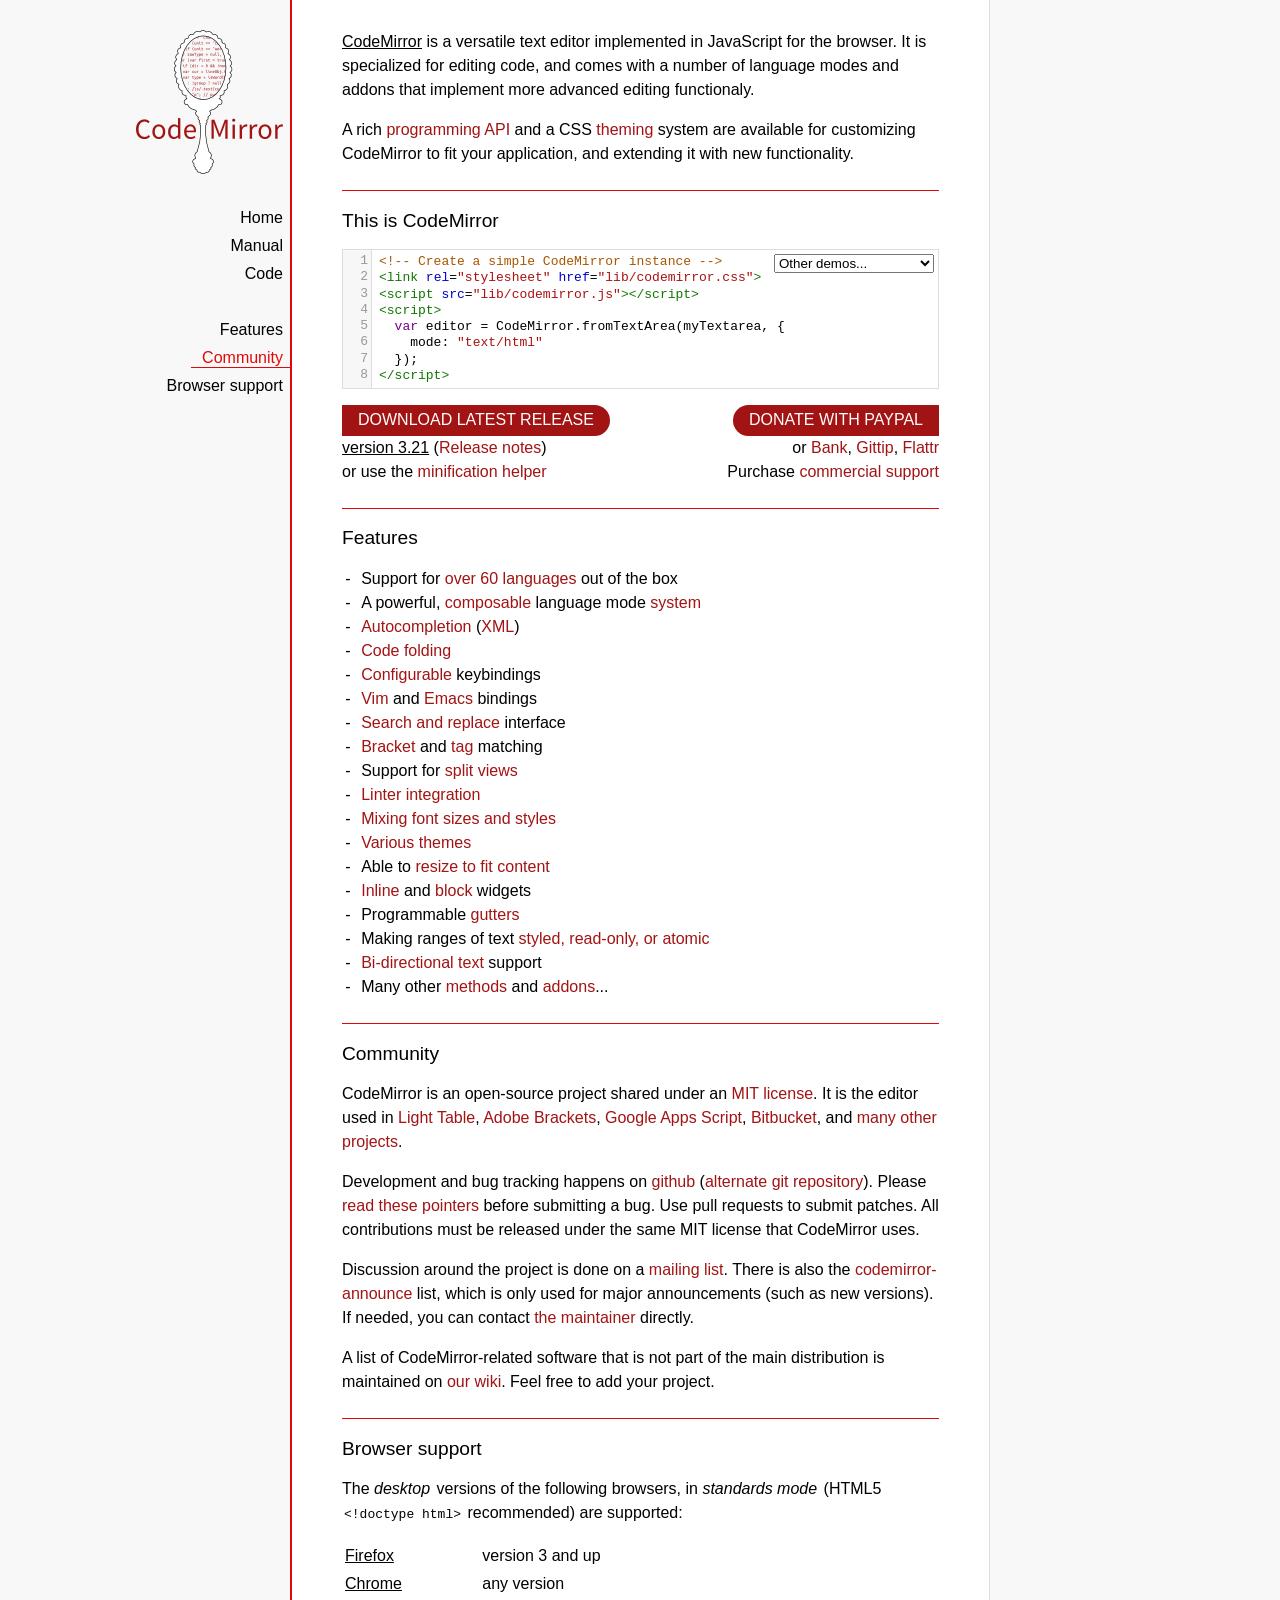
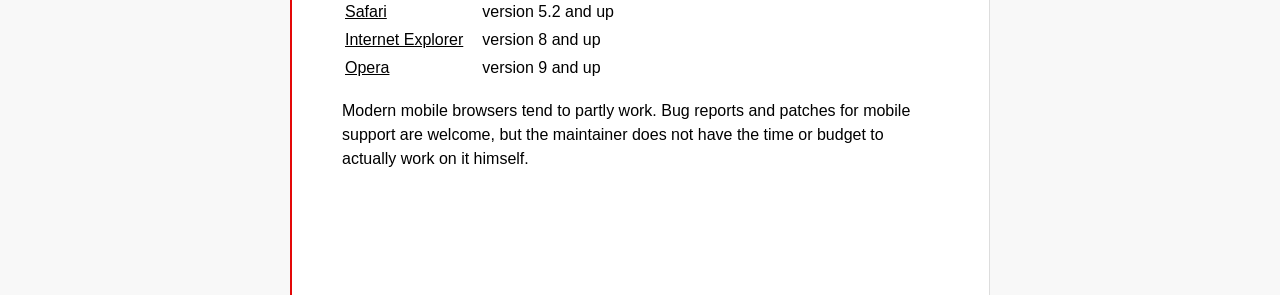
<file: assets/js/codemirror/index.html>
<!doctype html>

<title>CodeMirror</title>
<meta charset="utf-8"/>

<link rel=stylesheet href="lib/codemirror.css">
<link rel=stylesheet href="doc/docs.css">
<script src="lib/codemirror.js"></script>
<script src="mode/xml/xml.js"></script>
<script src="mode/javascript/javascript.js"></script>
<script src="mode/css/css.js"></script>
<script src="mode/htmlmixed/htmlmixed.js"></script>
<script src="addon/edit/matchbrackets.js"></script>

<script src="doc/activebookmark.js"></script>

<style>
  .CodeMirror { height: auto; border: 1px solid #ddd; }
  .CodeMirror-scroll { max-height: 200px; }
  .CodeMirror pre { padding-left: 7px; line-height: 1.25; }
</style>

<div id=nav>
  <a href="http://codemirror.net"><img id=logo src="doc/logo.png"></a>

  <ul>
    <li><a class=active data-default="true" href="#description">Home</a>
    <li><a href="doc/manual.html">Manual</a>
    <li><a href="https://github.com/marijnh/codemirror">Code</a>
  </ul>
  <ul>
    <li><a href="#features">Features</a>
    <li><a href="#community">Community</a>
    <li><a href="#browsersupport">Browser support</a>
  </ul>
</div>

<article>

<section id=description class=first>
  <p><strong>CodeMirror</strong> is a versatile text editor
  implemented in JavaScript for the browser. It is specialized for
  editing code, and comes with a number of language modes and addons
  that implement more advanced editing functionaly.</p>

  <p>A rich <a href="doc/manual.html#api">programming API</a> and a
  CSS <a href="doc/manual.html#styling">theming</a> system are
  available for customizing CodeMirror to fit your application, and
  extending it with new functionality.</p>
</section>

<section id=demo>
  <h2>This is CodeMirror</h2>
  <form style="position: relative; margin-top: .5em;"><textarea id=demotext>
<!-- Create a simple CodeMirror instance -->
<link rel="stylesheet" href="lib/codemirror.css">
<script src="lib/codemirror.js"></script>
<script>
  var editor = CodeMirror.fromTextArea(myTextarea, {
    mode: "text/html"
  });
</script></textarea>
  <select id="demolist" onchange="document.location = this.options[this.selectedIndex].value;">
    <option value="#">Other demos...</option>
    <option value="demo/complete.html">Autocompletion</option>
    <option value="demo/folding.html">Code folding</option>
    <option value="demo/theme.html">Themes</option>
    <option value="mode/htmlmixed/index.html">Mixed language modes</option>
    <option value="demo/bidi.html">Bi-directional text</option>
    <option value="demo/variableheight.html">Variable font sizes</option>
    <option value="demo/search.html">Search interface</option>
    <option value="demo/vim.html">Vim bindings</option>
    <option value="demo/emacs.html">Emacs bindings</option>
    <option value="demo/tern.html">Tern integration</option>
    <option value="demo/merge.html">Merge/diff interface</option>
    <option value="demo/fullscreen.html">Full-screen editor</option>
  </select></form>
  <script>
    var editor = CodeMirror.fromTextArea(document.getElementById("demotext"), {
      lineNumbers: true,
      mode: "text/html",
      matchBrackets: true
    });
  </script>
  <div style="position: relative; margin: 1em 0;">
    <a class="bigbutton left" href="http://codemirror.net/codemirror.zip">DOWNLOAD LATEST RELEASE</a>
    <div><strong>version 3.21</strong> (<a href="doc/releases.html">Release notes</a>)</div>
    <div>or use the <a href="doc/compress.html">minification helper</a></div>
    <div style="position: absolute; top: 0; right: 0; text-align: right">
      <span class="bigbutton right" onclick="document.getElementById('paypal').submit();">DONATE WITH PAYPAL</span>
      <div style="position: relative">
        or <span onclick="document.getElementById('bankinfo').style.display = 'block';" class=quasilink>Bank</span>,
        <a href="https://www.gittip.com/marijnh">Gittip</a>,
        <a href="https://flattr.com/profile/marijnh">Flattr</a><br>
        <div id=bankinfo>
          <span id=bankinfo_close onclick="document.getElementById('bankinfo').style.display = '';">×</span>
          Bank: <i>Rabobank</i><br/>
          Country: <i>Netherlands</i><br/>
          SWIFT: <i>RABONL2U</i><br/>
          Account: <i>147850770</i><br/>
          Name: <i>Marijn Haverbeke</i><br/>
          IBAN: <i>NL26 RABO 0147 8507 70</i>
        </div>
        <form action="https://www.paypal.com/cgi-bin/webscr" method="post" id="paypal">
          <input type="hidden" name="cmd" value="_s-xclick"/>
          <input type="hidden" name="hosted_button_id" value="3FVHS5FGUY7CC"/>
        </form>
      </div>
      <div>
        Purchase <a href="http://codemirror.com">commercial support</a>
      </div>
    </div>
  </div>
</section>

<section id=features>
  <h2>Features</h2>
  <ul>
    <li>Support for <a href="mode/index.html">over 60 languages</a> out of the box
    <li>A powerful, <a href="mode/htmlmixed/index.html">composable</a> language mode <a href="doc/manual.html#modeapi">system</a>
    <li><a href="doc/manual.html#addon_show-hint">Autocompletion</a> (<a href="demo/xmlcomplete.html">XML</a>)
    <li><a href="doc/manual.html#addon_foldcode">Code folding</a>
    <li><a href="doc/manual.html#option_extraKeys">Configurable</a> keybindings
    <li><a href="demo/vim.html">Vim</a> and <a href="demo/emacs.html">Emacs</a> bindings
    <li><a href="doc/manual.html#addon_search">Search and replace</a> interface
    <li><a href="doc/manual.html#addon_matchbrackets">Bracket</a> and <a href="doc/manual.html#addon_matchtags">tag</a> matching
    <li>Support for <a href="demo/buffers.html">split views</a>
    <li><a href="doc/manual.html#addon_lint">Linter integration</a>
    <li><a href="demo/variableheight.html">Mixing font sizes and styles</a>
    <li><a href="demo/theme.html">Various themes</a>
    <li>Able to <a href="demo/resize.html">resize to fit content</a>
    <li><a href="doc/manual.html#mark_replacedWith">Inline</a> and <a href="doc/manual.html#addLineWidget">block</a> widgets
    <li>Programmable <a href="demo/marker.html">gutters</a>
    <li>Making ranges of text <a href="doc/manual.html#markText">styled, read-only, or atomic</a>
    <li><a href="demo/bidi.html">Bi-directional text</a> support
    <li>Many other <a href="doc/manual.html#api">methods</a> and <a href="doc/manual.html#addons">addons</a>...
  </ul>
</section>

<section id=community>
  <h2>Community</h2>

  <p>CodeMirror is an open-source project shared under
  an <a href="LICENSE">MIT license</a>. It is the editor used in
  <a href="http://www.chris-granger.com/2012/04/12/light-table---a-new-ide-concept/">Light
  Table</a>, <a href="http://brackets.io/">Adobe
  Brackets</a>, <a href="https://script.google.com/">Google Apps
  Script</a>, <a href="http://blog.bitbucket.org/2013/05/14/edit-your-code-in-the-cloud-with-bitbucket/">Bitbucket</a>,
  and <a href="doc/realworld.html">many other projects</a>.</p>

  <p>Development and bug tracking happens
  on <a href="https://github.com/marijnh/CodeMirror/">github</a>
  (<a href="http://marijnhaverbeke.nl/git/codemirror">alternate git
  repository</a>).
  Please <a href="http://codemirror.net/doc/reporting.html">read these
  pointers</a> before submitting a bug. Use pull requests to submit
  patches. All contributions must be released under the same MIT
  license that CodeMirror uses.</p>

  <p>Discussion around the project is done on
  a <a href="http://groups.google.com/group/codemirror">mailing list</a>.
  There is also
  the <a href="http://groups.google.com/group/codemirror-announce">codemirror-announce</a>
  list, which is only used for major announcements (such as new
  versions). If needed, you can
  contact <a href="mailto:marijnh@gmail.com">the maintainer</a>
  directly.</p>

  <p>A list of CodeMirror-related software that is not part of the
  main distribution is maintained
  on <a href="https://github.com/marijnh/CodeMirror/wiki/CodeMirror-addons">our
  wiki</a>. Feel free to add your project.</p>
</section>

<section id=browsersupport>
  <h2>Browser support</h2>
  <p>The <em>desktop</em> versions of the following browsers,
  in <em>standards mode</em> (HTML5 <code>&lt;!doctype html></code>
  recommended) are supported:</p>
  <table style="margin-bottom: 1em">
    <tr><th>Firefox</th><td>version 3 and up</td></tr>
    <tr><th>Chrome</th><td>any version</td></tr>
    <tr><th>Safari</th><td>version 5.2 and up</td></tr>
    <tr><th style="padding-right: 1em;">Internet Explorer</th><td>version 8 and up</td></tr>
    <tr><th>Opera</th><td>version 9 and up</td></tr>
  </table>
  <p>Modern mobile browsers tend to partly work. Bug reports and
  patches for mobile support are welcome, but the maintainer does not
  have the time or budget to actually work on it himself.</p>
</section>

</article>
</file>
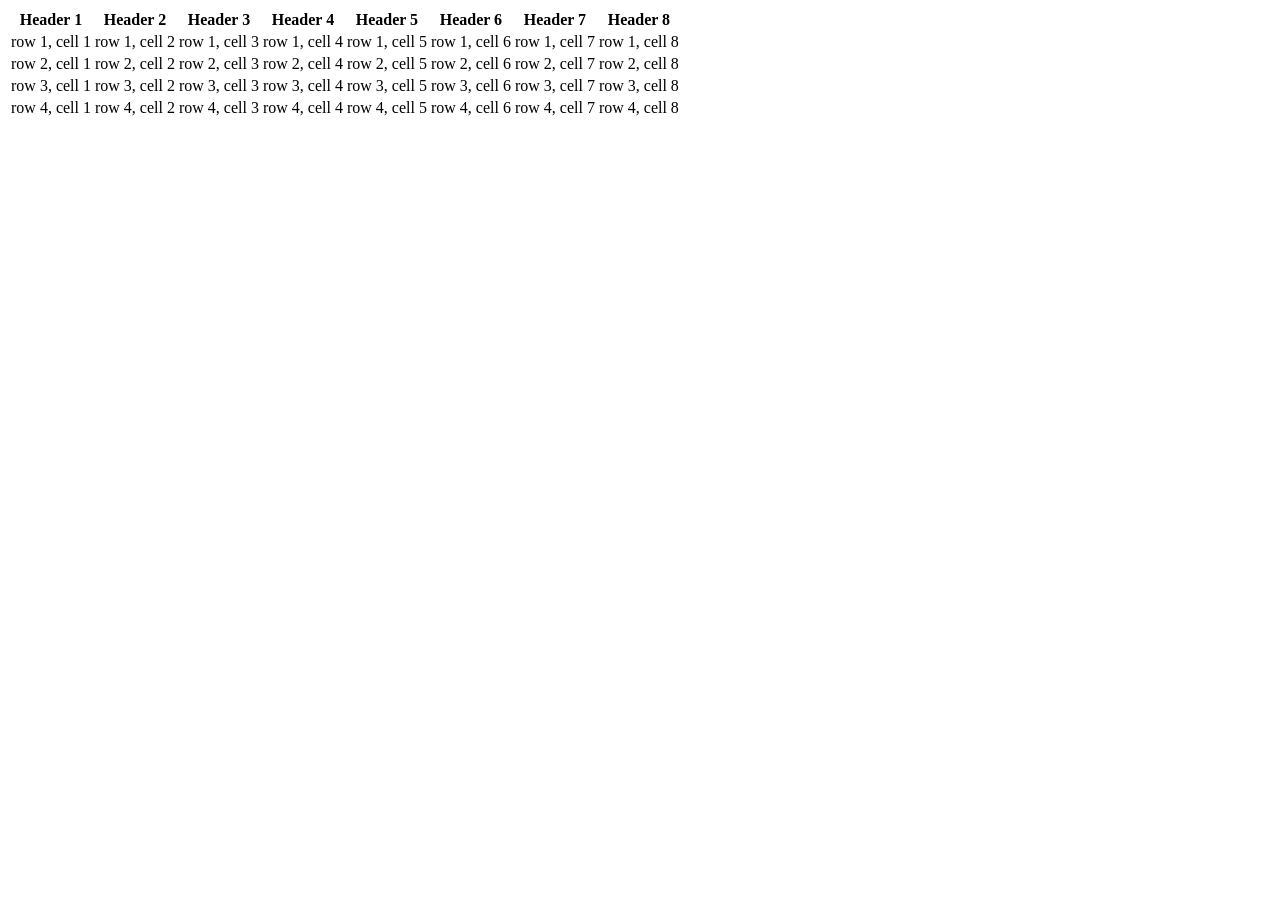
<file: assets/js/zurb-responsive-tables/index.html>
<!DOCTYPE html>

<!-- paulirish.com/2008/conditional-stylesheets-vs-css-hacks-answer-neither/ -->
<!--[if lt IE 7]> <html class="no-js lt-ie9 lt-ie8 lt-ie7" lang="en"> <![endif]-->
<!--[if IE 7]>    <html class="no-js lt-ie9 lt-ie8" lang="en"> <![endif]-->
<!--[if IE 8]>    <html class="no-js lt-ie9" lang="en"> <![endif]-->
<!--[if gt IE 8]><!--> <html lang="en"> <!--<![endif]-->
<head>
  <meta charset="utf-8" />
  
  <!-- Set the viewport width to device width for mobile -->
  <meta name="viewport" content="width=device-width" />
  
  <title>Responsive Tables by ZURB</title>
  
  <!-- Included CSS Files -->
  <!-- Combine and Compress These CSS Files -->
  <link rel="stylesheet" href="stylesheets/ui.css">
  
  <!-- End Combine and Compress These CSS Files -->
	<link rel="stylesheet" href="responsive-tables.css">
	<script src="javascripts/jquery.min.js"></script>
	<script src="responsive-tables.js"></script>
	
  <!--[if lt IE 9]>
  <link rel="stylesheet" href="stylesheets/ie.css">
  <![endif]-->
  
  
  <!-- IE Fix for HTML5 Tags -->
  <!--[if lt IE 9]>
  <script src="http://html5shiv.googlecode.com/svn/trunk/html5.js"></script>
  <![endif]-->
</head>

<body>
	<!-- container -->
	<div class="container">

		<div class="row">
			
			
				<table class="responsive">
    				
					<tr>
						<th>Header 1</th>
						<th>Header 2</th>
						<th>Header 3</th>
						<th>Header 4</th>
						<th>Header 5</th>
						<th>Header 6</th>
						<th>Header 7</th>
						<th>Header 8</th>
					</tr>
					<tr>
						<td>row 1, cell 1</td>
						<td>row 1, cell 2</td>
						<td>row 1, cell 3</td>
						<td>row 1, cell 4</td>
						<td>row 1, cell 5</td>
						<td>row 1, cell 6</td>
						<td>row 1, cell 7</td>
						<td>row 1, cell 8</td>
					</tr>
					<tr>
						<td>row 2, cell 1</td>
						<td>row 2, cell 2</td>
						<td>row 2, cell 3</td>
						<td>row 2, cell 4</td>
						<td>row 2, cell 5</td>
						<td>row 2, cell 6</td>
						<td>row 2, cell 7</td>
						<td>row 2, cell 8</td>
					</tr>
					<tr>
						<td>row 3, cell 1</td>
						<td>row 3, cell 2</td>
						<td>row 3, cell 3</td>
						<td>row 3, cell 4</td>
						<td>row 3, cell 5</td>
						<td>row 3, cell 6</td>
						<td>row 3, cell 7</td>
						<td>row 3, cell 8</td>
					</tr>
					<tr>
						<td>row 4, cell 1</td>
						<td>row 4, cell 2</td>
						<td>row 4, cell 3</td>
						<td>row 4, cell 4</td>
						<td>row 4, cell 5</td>
						<td>row 4, cell 6</td>
						<td>row 4, cell 7</td>
						<td>row 4, cell 8</td>
					</tr>
    					
        </table>
        
        </div>

	</div>


</body>
</html>
</file>
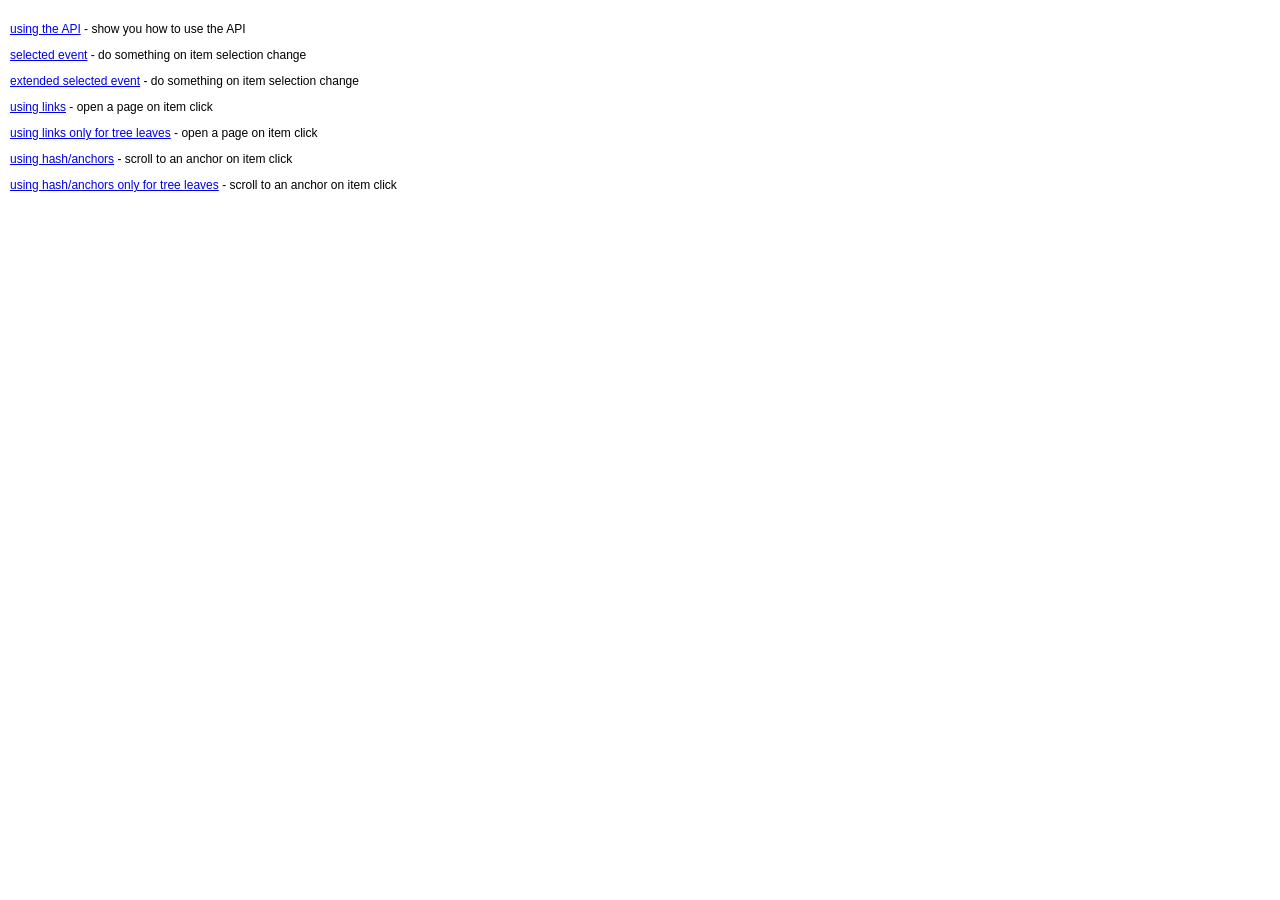
<file: assets/js/aci-tree/sample/index.html>
<!DOCTYPE HTML>
<html lang="en">
    <head>
        <meta http-equiv="Content-Type" content="text/html; charset=utf-8">
        <meta name="robots" content="index, follow">
        <title>aciTree usage samples - A treeview control with jQuery</title>
        <meta name="description" content="aciTree demos to show you how it can be used">
        <meta name="keywords" content="aciTree, treeview, control, tree view, javascript, jQuery">
        <link rel="stylesheet" type="text/css" href="../css/demo.css" media="all">
    </head>
    <body>

        <p><a href="using-the-api.html" title="aciTree API">using the API</a> - show you how to use the API</p>
        <p><a href="selected-event.html" title="aciTree selected event">selected event</a> - do something on item selection change</p>
        <p><a href="selected-event-extended.html" title="aciTree selected event">extended selected event</a> - do something on item selection change</p>
        <p><a href="using-links.html" title="aciTree using links">using links</a> - open a page on item click</p>
        <p><a href="using-file-links.html" title="aciTree using links">using links only for tree leaves</a>  - open a page on item click</p>
        <p><a href="using-hash.html" title="aciTree using hash">using hash/anchors</a> - scroll to an anchor on item click</p>
        <p><a href="using-file-hash.html" title="aciTree using hash">using hash/anchors only for tree leaves</a> - scroll to an anchor on item click</p>

    </body>
</html>
</file>
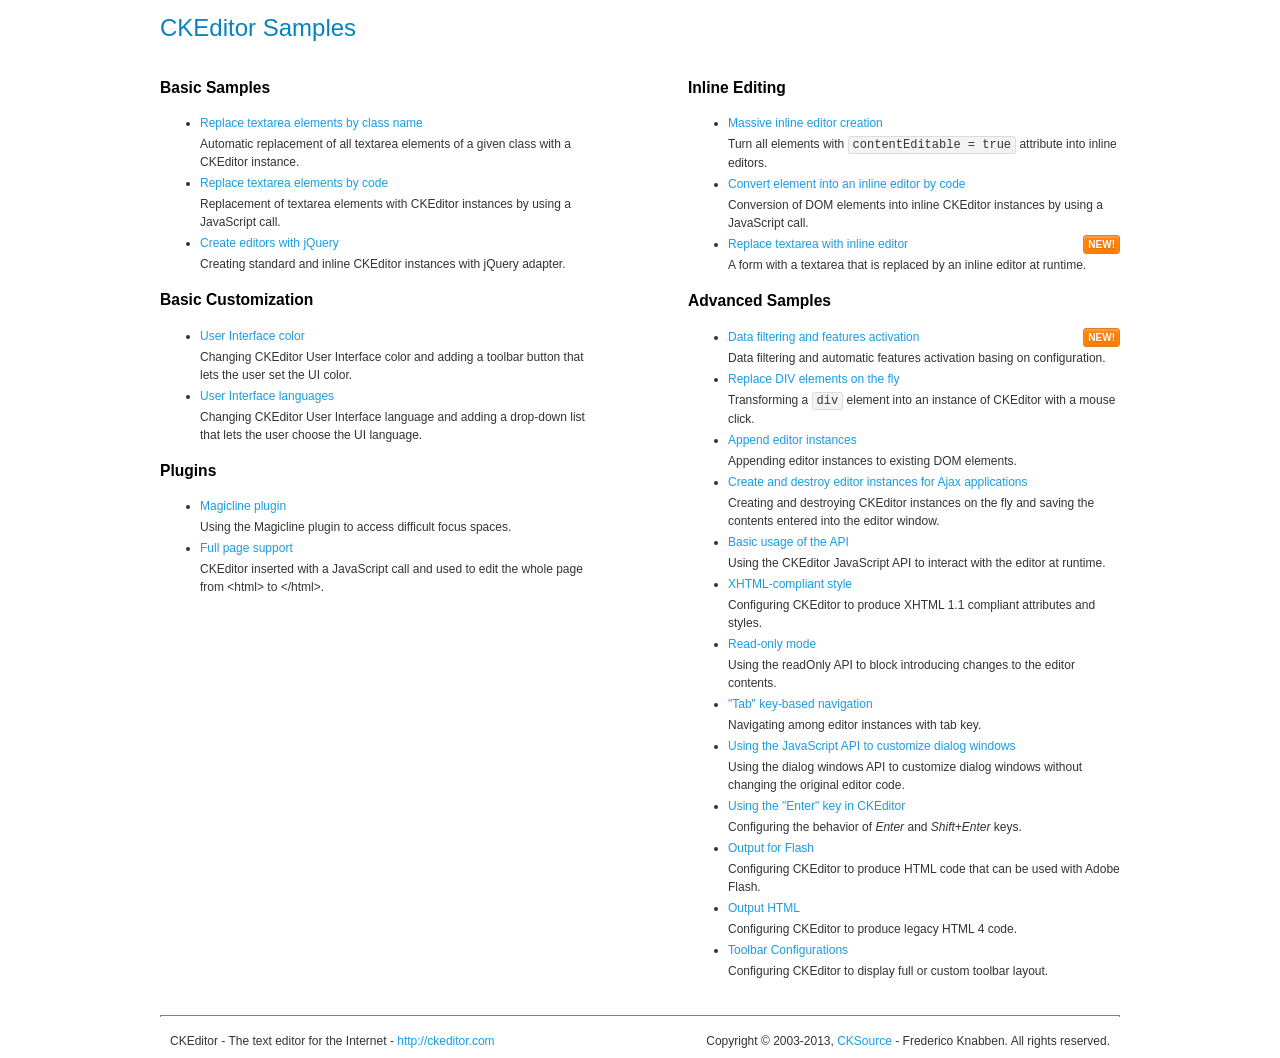
<file: assets/js/ckeditor/samples/index.html>
<!DOCTYPE html>
<!--
Copyright (c) 2003-2013, CKSource - Frederico Knabben. All rights reserved.
For licensing, see LICENSE.md or http://ckeditor.com/license
-->
<html>
<head>
	<title>CKEditor Samples</title>
	<meta charset="utf-8">
	<link rel="stylesheet" href="sample.css">
</head>
<body>
	<h1 class="samples">
		CKEditor Samples
	</h1>
	<div class="twoColumns">
		<div class="twoColumnsLeft">
			<h2 class="samples">
				Basic Samples
			</h2>
			<dl class="samples">
				<dt><a class="samples" href="replacebyclass.html">Replace textarea elements by class name</a></dt>
				<dd>Automatic replacement of all textarea elements of a given class with a CKEditor instance.</dd>

				<dt><a class="samples" href="replacebycode.html">Replace textarea elements by code</a></dt>
				<dd>Replacement of textarea elements with CKEditor instances by using a JavaScript call.</dd>

				<dt><a class="samples" href="jquery.html">Create editors with jQuery</a></dt>
				<dd>Creating standard and inline CKEditor instances with jQuery adapter.</dd>
			</dl>

			<h2 class="samples">
				Basic Customization
			</h2>
			<dl class="samples">
				<dt><a class="samples" href="uicolor.html">User Interface color</a></dt>
				<dd>Changing CKEditor User Interface color and adding a toolbar button that lets the user set the UI color.</dd>

				<dt><a class="samples" href="uilanguages.html">User Interface languages</a></dt>
				<dd>Changing CKEditor User Interface language and adding a drop-down list that lets the user choose the UI language.</dd>
			</dl>


			<h2 class="samples">Plugins</h2>
<dl class="samples">
<dt><a class="samples" href="plugins/magicline/magicline.html">Magicline plugin</a></dt>
<dd>Using the Magicline plugin to access difficult focus spaces.</dd>

<dt><a class="samples" href="plugins/wysiwygarea/fullpage.html">Full page support</a></dt>
<dd>CKEditor inserted with a JavaScript call and used to edit the whole page from &lt;html&gt; to &lt;/html&gt;.</dd>
</dl>
		</div>
		<div class="twoColumnsRight">
			<h2 class="samples">
				Inline Editing
			</h2>
			<dl class="samples">
				<dt><a class="samples" href="inlineall.html">Massive inline editor creation</a></dt>
				<dd>Turn all elements with <code>contentEditable = true</code> attribute into inline editors.</dd>

				<dt><a class="samples" href="inlinebycode.html">Convert element into an inline editor by code</a></dt>
				<dd>Conversion of DOM elements into inline CKEditor instances by using a JavaScript call.</dd>

				<dt><a class="samples" href="inlinetextarea.html">Replace textarea with inline editor</a> <span class="new">New!</span></dt>
				<dd>A form with a textarea that is replaced by an inline editor at runtime.</dd>

				
			</dl>

			<h2 class="samples">
				Advanced Samples
			</h2>
			<dl class="samples">
				<dt><a class="samples" href="datafiltering.html">Data filtering and features activation</a> <span class="new">New!</span></dt>
				<dd>Data filtering and automatic features activation basing on configuration.</dd>

				<dt><a class="samples" href="divreplace.html">Replace DIV elements on the fly</a></dt>
				<dd>Transforming a <code>div</code> element into an instance of CKEditor with a mouse click.</dd>

				<dt><a class="samples" href="appendto.html">Append editor instances</a></dt>
				<dd>Appending editor instances to existing DOM elements.</dd>

				<dt><a class="samples" href="ajax.html">Create and destroy editor instances for Ajax applications</a></dt>
				<dd>Creating and destroying CKEditor instances on the fly and saving the contents entered into the editor window.</dd>

				<dt><a class="samples" href="api.html">Basic usage of the API</a></dt>
				<dd>Using the CKEditor JavaScript API to interact with the editor at runtime.</dd>

				<dt><a class="samples" href="xhtmlstyle.html">XHTML-compliant style</a></dt>
				<dd>Configuring CKEditor to produce XHTML 1.1 compliant attributes and styles.</dd>

				<dt><a class="samples" href="readonly.html">Read-only mode</a></dt>
				<dd>Using the readOnly API to block introducing changes to the editor contents.</dd>

				<dt><a class="samples" href="tabindex.html">"Tab" key-based navigation</a></dt>
				<dd>Navigating among editor instances with tab key.</dd>


				
<dt><a class="samples" href="plugins/dialog/dialog.html">Using the JavaScript API to customize dialog windows</a></dt>
<dd>Using the dialog windows API to customize dialog windows without changing the original editor code.</dd>

<dt><a class="samples" href="plugins/enterkey/enterkey.html">Using the &quot;Enter&quot; key in CKEditor</a></dt>
<dd>Configuring the behavior of <em>Enter</em> and <em>Shift+Enter</em> keys.</dd>

<dt><a class="samples" href="plugins/htmlwriter/outputforflash.html">Output for Flash</a></dt>
<dd>Configuring CKEditor to produce HTML code that can be used with Adobe Flash.</dd>

<dt><a class="samples" href="plugins/htmlwriter/outputhtml.html">Output HTML</a></dt>
<dd>Configuring CKEditor to produce legacy HTML 4 code.</dd>

<dt><a class="samples" href="plugins/toolbar/toolbar.html">Toolbar Configurations</a></dt>
<dd>Configuring CKEditor to display full or custom toolbar layout.</dd>

			</dl>
		</div>
	</div>
	<div id="footer">
		<hr>
		<p>
			CKEditor - The text editor for the Internet - <a class="samples" href="http://ckeditor.com/">http://ckeditor.com</a>
		</p>
		<p id="copy">
			Copyright &copy; 2003-2013, <a class="samples" href="http://cksource.com/">CKSource</a> - Frederico Knabben. All rights reserved.
		</p>
	</div>
</body>
</html>
</file>
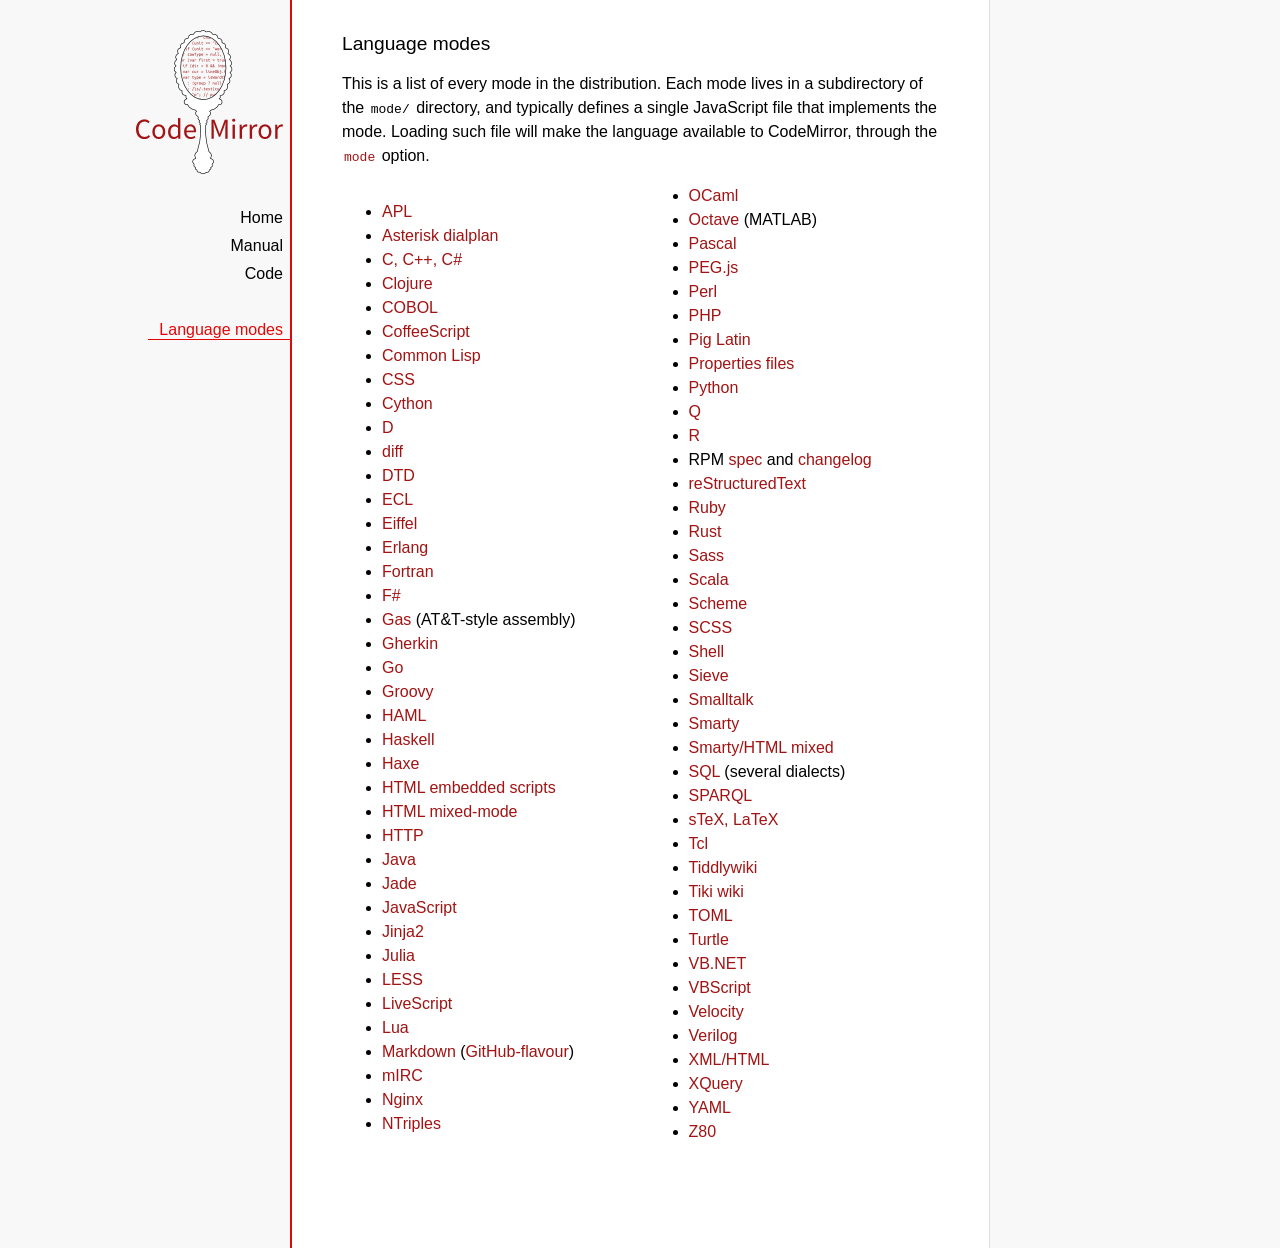
<file: assets/js/codemirror/mode/index.html>
<!doctype html>

<title>CodeMirror: Language Modes</title>
<meta charset="utf-8"/>
<link rel=stylesheet href="../doc/docs.css">

<div id=nav>
  <a href="http://codemirror.net"><img id=logo src="../doc/logo.png"></a>

  <ul>
    <li><a href="../index.html">Home</a>
    <li><a href="../doc/manual.html">Manual</a>
    <li><a href="https://github.com/marijnh/codemirror">Code</a>
  </ul>
  <ul>
    <li><a class=active href="#">Language modes</a>
  </ul>
</div>

<article>

<h2>Language modes</h2>

<p>This is a list of every mode in the distribution. Each mode lives
in a subdirectory of the <code>mode/</code> directory, and typically
defines a single JavaScript file that implements the mode. Loading
such file will make the language available to CodeMirror, through
the <a href="manual.html#option_mode"><code>mode</code></a>
option.</p>

<div style="-webkit-columns: 100px 2; -moz-columns: 100px 2; columns: 100px 2;">
    <ul>
      <li><a href="apl/index.html">APL</a></li>
      <li><a href="asterisk/index.html">Asterisk dialplan</a></li>
      <li><a href="clike/index.html">C, C++, C#</a></li>
      <li><a href="clojure/index.html">Clojure</a></li>
      <li><a href="cobol/index.html">COBOL</a></li>
      <li><a href="coffeescript/index.html">CoffeeScript</a></li>
      <li><a href="commonlisp/index.html">Common Lisp</a></li>
      <li><a href="css/index.html">CSS</a></li>
      <li><a href="python/index.html">Cython</a></li>
      <li><a href="d/index.html">D</a></li>
      <li><a href="diff/index.html">diff</a></li>
      <li><a href="dtd/index.html">DTD</a></li>
      <li><a href="ecl/index.html">ECL</a></li>
      <li><a href="eiffel/index.html">Eiffel</a></li>
      <li><a href="erlang/index.html">Erlang</a></li>
      <li><a href="fortran/index.html">Fortran</a></li>
      <li><a href="mllike/index.html">F#</a></li>
      <li><a href="gas/index.html">Gas</a> (AT&amp;T-style assembly)</li>
      <li><a href="gherkin/index.html">Gherkin</a></li>
      <li><a href="go/index.html">Go</a></li>
      <li><a href="groovy/index.html">Groovy</a></li>
      <li><a href="haml/index.html">HAML</a></li>
      <li><a href="haskell/index.html">Haskell</a></li>
      <li><a href="haxe/index.html">Haxe</a></li>
      <li><a href="htmlembedded/index.html">HTML embedded scripts</a></li>
      <li><a href="htmlmixed/index.html">HTML mixed-mode</a></li>
      <li><a href="http/index.html">HTTP</a></li>
      <li><a href="clike/index.html">Java</a></li>
      <li><a href="jade/index.html">Jade</a></li>
      <li><a href="javascript/index.html">JavaScript</a></li>
      <li><a href="jinja2/index.html">Jinja2</a></li>
      <li><a href="julia/index.html">Julia</a></li>
      <li><a href="css/less.html">LESS</a></li>
      <li><a href="livescript/index.html">LiveScript</a></li>
      <li><a href="lua/index.html">Lua</a></li>
      <li><a href="markdown/index.html">Markdown</a> (<a href="gfm/index.html">GitHub-flavour</a>)</li>
      <li><a href="mirc/index.html">mIRC</a></li>
      <li><a href="nginx/index.html">Nginx</a></li>
      <li><a href="ntriples/index.html">NTriples</a></li>
      <li><a href="mllike/index.html">OCaml</a></li>
      <li><a href="octave/index.html">Octave</a> (MATLAB)</li>
      <li><a href="pascal/index.html">Pascal</a></li>
      <li><a href="pegjs/index.html">PEG.js</a></li>
      <li><a href="perl/index.html">Perl</a></li>
      <li><a href="php/index.html">PHP</a></li>
      <li><a href="pig/index.html">Pig Latin</a></li>
      <li><a href="properties/index.html">Properties files</a></li>
      <li><a href="python/index.html">Python</a></li>
      <li><a href="q/index.html">Q</a></li>
      <li><a href="r/index.html">R</a></li>
      <li>RPM <a href="rpm/spec/index.html">spec</a> and <a href="rpm/changes/index.html">changelog</a></li>
      <li><a href="rst/index.html">reStructuredText</a></li>
      <li><a href="ruby/index.html">Ruby</a></li>
      <li><a href="rust/index.html">Rust</a></li>
      <li><a href="sass/index.html">Sass</a></li>
      <li><a href="clike/scala.html">Scala</a></li>
      <li><a href="scheme/index.html">Scheme</a></li>
      <li><a href="css/scss.html">SCSS</a></li>
      <li><a href="shell/index.html">Shell</a></li>
      <li><a href="sieve/index.html">Sieve</a></li>
      <li><a href="smalltalk/index.html">Smalltalk</a></li>
      <li><a href="smarty/index.html">Smarty</a></li>
      <li><a href="smartymixed/index.html">Smarty/HTML mixed</a></li>
      <li><a href="sql/index.html">SQL</a> (several dialects)</li>
      <li><a href="sparql/index.html">SPARQL</a></li>
      <li><a href="stex/index.html">sTeX, LaTeX</a></li>
      <li><a href="tcl/index.html">Tcl</a></li>
      <li><a href="tiddlywiki/index.html">Tiddlywiki</a></li>
      <li><a href="tiki/index.html">Tiki wiki</a></li>
      <li><a href="toml/index.html">TOML</a></li>
      <li><a href="turtle/index.html">Turtle</a></li>
      <li><a href="vb/index.html">VB.NET</a></li>
      <li><a href="vbscript/index.html">VBScript</a></li>
      <li><a href="velocity/index.html">Velocity</a></li>
      <li><a href="verilog/index.html">Verilog</a></li>
      <li><a href="xml/index.html">XML/HTML</a></li>
      <li><a href="xquery/index.html">XQuery</a></li>
      <li><a href="yaml/index.html">YAML</a></li>
      <li><a href="z80/index.html">Z80</a></li>
    </ul>
  </div>

</article>
</file>
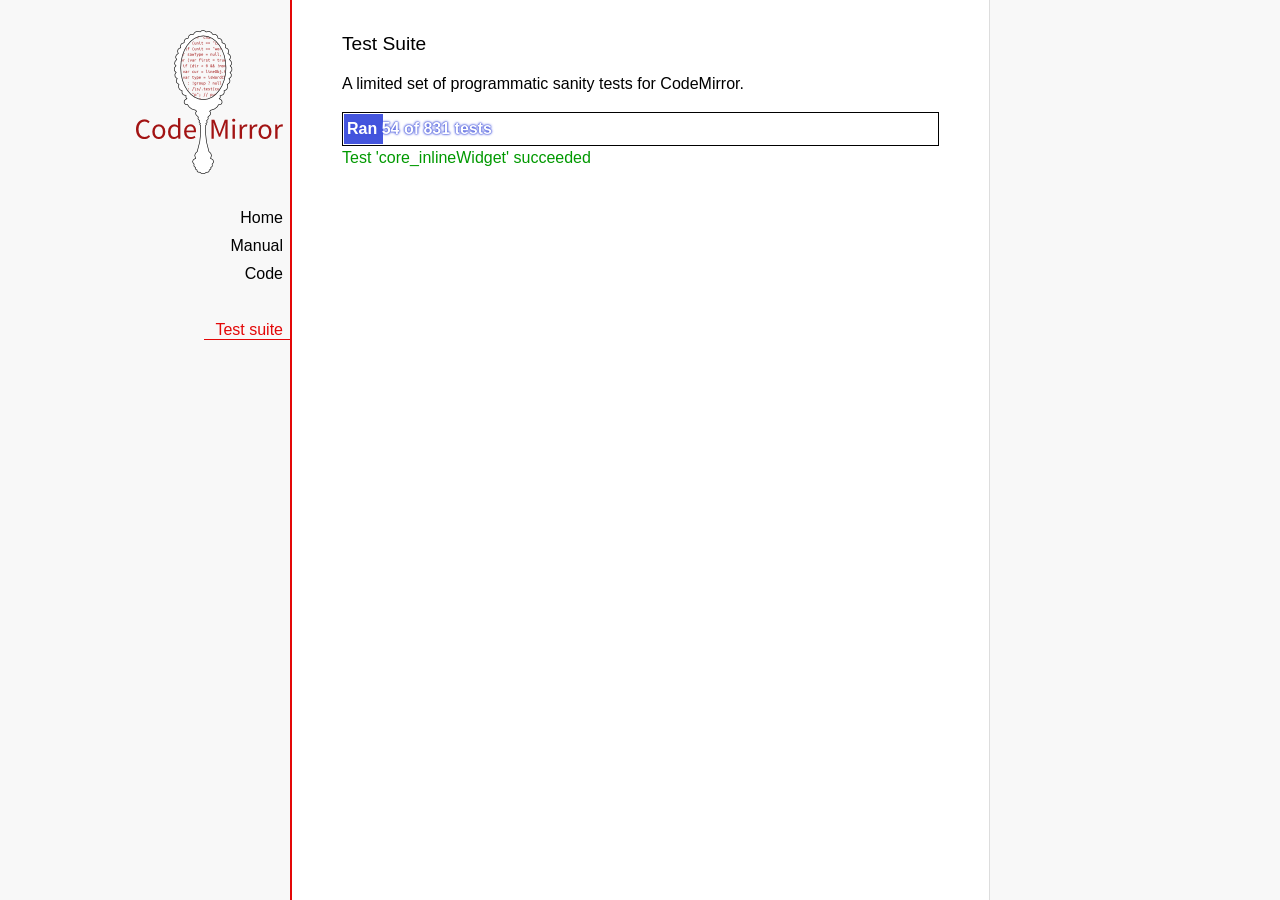
<file: assets/js/codemirror/test/index.html>
<!doctype html>

<title>CodeMirror: Test Suite</title>
<meta charset="utf-8"/>
<link rel=stylesheet href="../doc/docs.css">

<link rel="stylesheet" href="../lib/codemirror.css">
<link rel="stylesheet" href="mode_test.css">
<script src="../lib/codemirror.js"></script>
<script src="../addon/mode/overlay.js"></script>
<script src="../addon/mode/multiplex.js"></script>
<script src="../addon/search/searchcursor.js"></script>
<script src="../addon/dialog/dialog.js"></script>
<script src="../addon/edit/matchbrackets.js"></script>
<script src="../addon/comment/comment.js"></script>
<script src="../mode/javascript/javascript.js"></script>
<script src="../mode/xml/xml.js"></script>
<script src="../keymap/vim.js"></script>
<script src="../keymap/emacs.js"></script>

<style type="text/css">
  .ok {color: #090;}
  .fail {color: #e00;}
  .error {color: #c90;}
  .done {font-weight: bold;}
  #progress {
  background: #45d;
  color: white;
  text-shadow: 0 0 1px #45d, 0 0 2px #45d, 0 0 3px #45d;
  font-weight: bold;
  white-space: pre;
  }
  #testground {
  visibility: hidden;
  }
  #testground.offscreen {
  visibility: visible;
  position: absolute;
  left: -10000px;
  top: -10000px;
  }
  .CodeMirror { border: 1px solid black; }
</style>

<div id=nav>
  <a href="http://codemirror.net"><img id=logo src="../doc/logo.png"></a>

  <ul>
    <li><a href="../index.html">Home</a>
    <li><a href="../doc/manual.html">Manual</a>
    <li><a href="https://github.com/marijnh/codemirror">Code</a>
  </ul>
  <ul>
    <li><a class=active href="#">Test suite</a>
  </ul>
</div>

<article>
  <h2>Test Suite</h2>

    <p>A limited set of programmatic sanity tests for CodeMirror.</p>

    <div style="border: 1px solid black; padding: 1px; max-width: 700px;">
      <div style="width: 0px;" id=progress><div style="padding: 3px;">Ran <span id="progress_ran">0</span><span id="progress_total"> of 0</span> tests</div></div>
    </div>
    <p id=status>Please enable JavaScript...</p>
    <div id=output></div>

    <div id=testground></div>

    <script src="driver.js"></script>
    <script src="test.js"></script>
    <script src="doc_test.js"></script>
    <script src="comment_test.js"></script>
    <script src="search_test.js"></script>
    <script src="mode_test.js"></script>
    <script src="../mode/javascript/test.js"></script>
    <script src="../mode/css/css.js"></script>
    <script src="../mode/css/test.js"></script>
    <script src="../mode/css/scss_test.js"></script>
    <script src="../mode/css/less_test.js"></script>
    <script src="../mode/xml/xml.js"></script>
    <script src="../mode/htmlmixed/htmlmixed.js"></script>
    <script src="../mode/ruby/ruby.js"></script>
    <script src="../mode/haml/haml.js"></script>
    <script src="../mode/haml/test.js"></script>
    <script src="../mode/markdown/markdown.js"></script>
    <script src="../mode/markdown/test.js"></script>
    <script src="../mode/gfm/gfm.js"></script>
    <script src="../mode/gfm/test.js"></script>
    <script src="../mode/stex/stex.js"></script>
    <script src="../mode/stex/test.js"></script>
    <script src="../mode/xquery/xquery.js"></script>
    <script src="../mode/xquery/test.js"></script>
    <script src="../addon/mode/multiplex_test.js"></script>
    <script src="vim_test.js"></script>
    <script src="emacs_test.js"></script>
    <script>
      window.onload = runHarness;
      CodeMirror.on(window, 'hashchange', runHarness);

      function esc(str) {
        return str.replace(/[<&]/, function(ch) { return ch == "<" ? "&lt;" : "&amp;"; });
      }

      var output = document.getElementById("output"),
          progress = document.getElementById("progress"),
          progressRan = document.getElementById("progress_ran").childNodes[0],
          progressTotal = document.getElementById("progress_total").childNodes[0];
      var count = 0,
          failed = 0,
          skipped = 0,
          bad = "",
          running = false, // Flag that states tests are running
          quit = false, // Flag to quit tests ASAP
          verbose = false; // Adds message for *every* test to output

      function runHarness(){
        if (running) {
          quit = true;
          setStatus("Restarting tests...", '', true);
          setTimeout(function(){runHarness();}, 500);
          return;
        }
        filters = [];
        verbose = false;
        if (window.location.hash.substr(1)){
          var strings = window.location.hash.substr(1).split(",");
          while (strings.length) {
            var s = strings.shift();
            if (s === "verbose")
              verbose = true;
            else
              filters.push(parseTestFilter(decodeURIComponent(s)));;
          }
        }
        quit = false;
        running = true;
        setStatus("Loading tests...");
        count = 0;
        failed = 0;
        skipped = 0;
        bad = "";
        totalTests = countTests();
        progressTotal.nodeValue = " of " + totalTests;
        progressRan.nodeValue = count;
        output.innerHTML = '';
        document.getElementById("testground").innerHTML = "<form>" +
          "<textarea id=\"code\" name=\"code\"></textarea>" +
          "<input type=submit value=ok name=submit>" +
          "</form>";
        runTests(displayTest);
      }

      function setStatus(message, className, force){
        if (quit && !force) return;
        if (!message) throw("must provide message");
        var status = document.getElementById("status").childNodes[0];
        status.nodeValue = message;
        status.parentNode.className = className;
      }
      function addOutput(name, className, code){
        var newOutput = document.createElement("dl");
        var newTitle = document.createElement("dt");
        newTitle.className = className;
        newTitle.appendChild(document.createTextNode(name));
        newOutput.appendChild(newTitle);
        var newMessage = document.createElement("dd");
        newMessage.innerHTML = code;
        newOutput.appendChild(newTitle);
        newOutput.appendChild(newMessage);
        output.appendChild(newOutput);
      }
      function displayTest(type, name, customMessage) {
        var message = "???";
        if (type != "done" && type != "skipped") ++count;
        progress.style.width = (count * (progress.parentNode.clientWidth - 2) / totalTests) + "px";
        progressRan.nodeValue = count;
        if (type == "ok") {
          message = "Test '" + name + "' succeeded";
          if (!verbose) customMessage = false;
        } else if (type == "skipped") {
          message = "Test '" + name + "' skipped";
          ++skipped;
          if (!verbose) customMessage = false;
        } else if (type == "expected") {
          message = "Test '" + name + "' failed as expected";
          if (!verbose) customMessage = false;
        } else if (type == "error" || type == "fail") {
          ++failed;
          message = "Test '" + name + "' failed";
        } else if (type == "done") {
          if (failed) {
            type += " fail";
            message = failed + " failure" + (failed > 1 ? "s" : "");
          } else if (count < totalTests) {
            failed = totalTests - count;
            type += " fail";
            message = failed + " failure" + (failed > 1 ? "s" : "");
          } else {
            type += " ok";
            message = "All passed";
            if (skipped) {
              message += " (" + skipped + " skipped)";
            }
          }
          progressTotal.nodeValue = '';
          customMessage = true; // Hack to avoid adding to output
        }
        if (verbose && !customMessage)  customMessage = message;
        setStatus(message, type);
        if (customMessage && customMessage.length > 0) {
          addOutput(name, type, customMessage);
        }
      }
    </script>

</article>
</file>
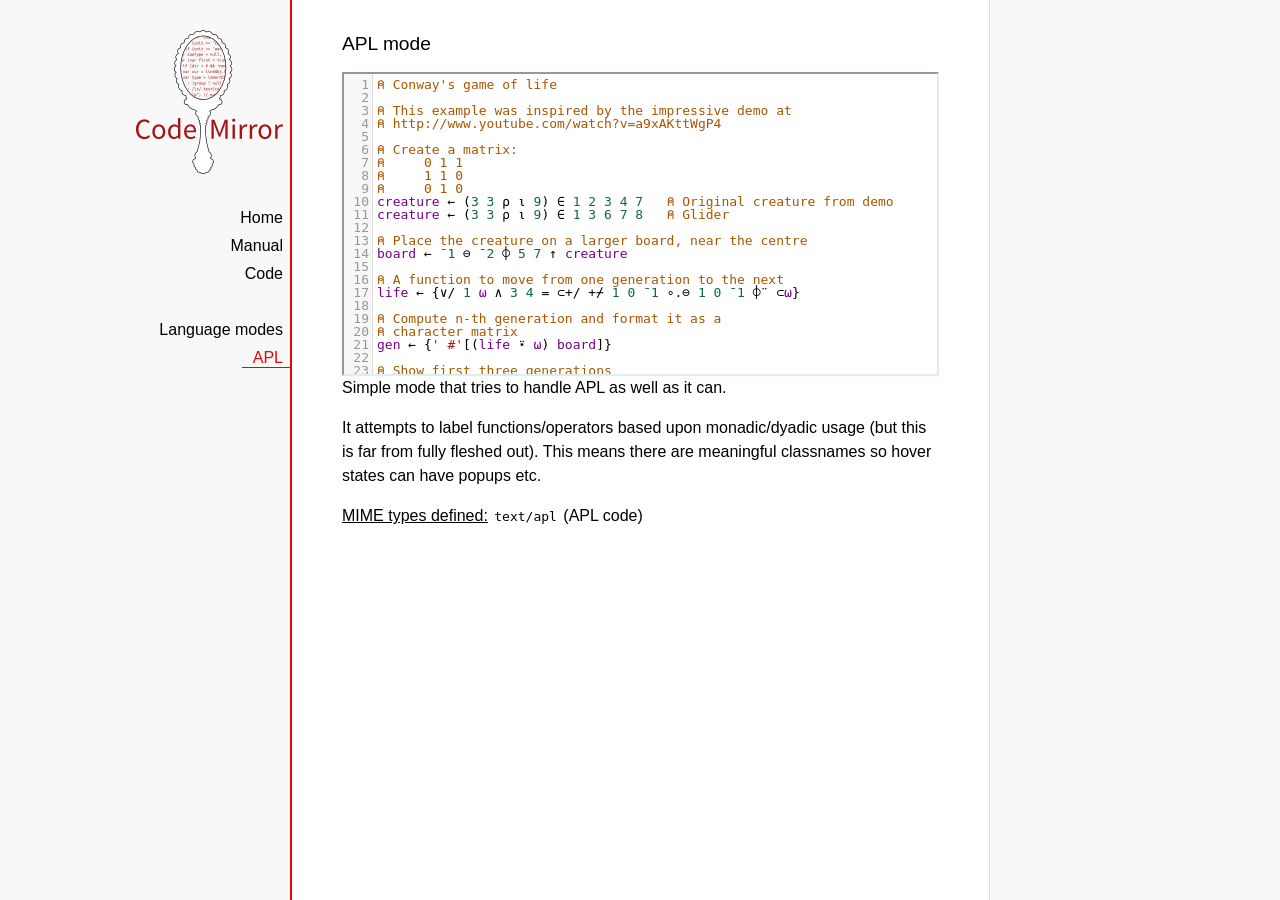
<file: assets/js/codemirror/mode/apl/index.html>
<!doctype html>

<title>CodeMirror: APL mode</title>
<meta charset="utf-8"/>
<link rel=stylesheet href="../../doc/docs.css">

<link rel="stylesheet" href="../../lib/codemirror.css">
<script src="../../lib/codemirror.js"></script>
<script src="../../addon/edit/matchbrackets.js"></script>
<script src="./apl.js"></script>
<style>
	.CodeMirror { border: 2px inset #dee; }
    </style>
<div id=nav>
  <a href="http://codemirror.net"><img id=logo src="../../doc/logo.png"></a>

  <ul>
    <li><a href="../../index.html">Home</a>
    <li><a href="../../doc/manual.html">Manual</a>
    <li><a href="https://github.com/marijnh/codemirror">Code</a>
  </ul>
  <ul>
    <li><a href="../index.html">Language modes</a>
    <li><a class=active href="#">APL</a>
  </ul>
</div>

<article>
<h2>APL mode</h2>
<form><textarea id="code" name="code">
⍝ Conway's game of life

⍝ This example was inspired by the impressive demo at
⍝ http://www.youtube.com/watch?v=a9xAKttWgP4

⍝ Create a matrix:
⍝     0 1 1
⍝     1 1 0
⍝     0 1 0
creature ← (3 3 ⍴ ⍳ 9) ∈ 1 2 3 4 7   ⍝ Original creature from demo
creature ← (3 3 ⍴ ⍳ 9) ∈ 1 3 6 7 8   ⍝ Glider

⍝ Place the creature on a larger board, near the centre
board ← ¯1 ⊖ ¯2 ⌽ 5 7 ↑ creature

⍝ A function to move from one generation to the next
life ← {∨/ 1 ⍵ ∧ 3 4 = ⊂+/ +⌿ 1 0 ¯1 ∘.⊖ 1 0 ¯1 ⌽¨ ⊂⍵}

⍝ Compute n-th generation and format it as a
⍝ character matrix
gen ← {' #'[(life ⍣ ⍵) board]}

⍝ Show first three generations
(gen 1) (gen 2) (gen 3)
</textarea></form>

    <script>
      var editor = CodeMirror.fromTextArea(document.getElementById("code"), {
        lineNumbers: true,
        matchBrackets: true,
        mode: "text/apl"
      });
    </script>

    <p>Simple mode that tries to handle APL as well as it can.</p>
    <p>It attempts to label functions/operators based upon
    monadic/dyadic usage (but this is far from fully fleshed out).
    This means there are meaningful classnames so hover states can
    have popups etc.</p>

    <p><strong>MIME types defined:</strong> <code>text/apl</code> (APL code)</p>
  </article>
</file>
<file: _template/assets/css/font-icons/entypo/css/entypo.css>
@font-face {
  font-family: 'entypo';
  src: url('../font/entypo.eot?71205724');
  src: url('../font/entypo.eot?71205724#iefix') format('embedded-opentype'),
       url('../font/entypo.woff?71205724') format('woff'),
       url('../font/entypo.ttf?71205724') format('truetype'),
       url('../font/entypo.svg?71205724#entypo') format('svg');
  font-weight: normal;
  font-style: normal;
}
/* Chrome hack: SVG is rendered more smooth in Windozze. 100% magic, uncomment if you need it. */
/* Note, that will break hinting! In other OS-es font will be not as sharp as it could be */
/*
@media screen and (-webkit-min-device-pixel-ratio:0) {
  @font-face {
    font-family: 'entypo';
    src: url('../font/entypo.svg?71205724#entypo') format('svg');
  }
}
*/
 
 [class^="entypo-"]:before, [class*=" entypo-"]:before {
  font-family: "entypo";
  font-style: normal;
  font-weight: normal;
  speak: none;
 
  display: inline-block;
  text-decoration: inherit;
  width: 1em;
  margin-right: .2em;
  text-align: center;
  /* opacity: .8; */
 
  /* For safety - reset parent styles, that can break glyph codes*/
  font-variant: normal;
  text-transform: none;
     
  /* fix buttons height, for twitter bootstrap */
  line-height: 1em;
 
  /* Animation center compensation - margins should be symmetric */
  /* remove if not needed */
  margin-left: .2em;
 
  /* you can be more comfortable with increased icons size */
  /* font-size: 120%; */
 
  /* Uncomment for 3D effect */
  /* text-shadow: 1px 1px 1px rgba(127, 127, 127, 0.3); */
}
 
.entypo-note:before { content: '\e800'; } /* '' */
.entypo-logo-db:before { content: '\e91b'; } /* '' */
.entypo-music:before { content: '\e802'; } /* '' */
.entypo-search:before { content: '\e803'; } /* '' */
.entypo-flashlight:before { content: '\e804'; } /* '' */
.entypo-mail:before { content: '\e805'; } /* '' */
.entypo-heart:before { content: '\e806'; } /* '' */
.entypo-heart-empty:before { content: '\e807'; } /* '' */
.entypo-star:before { content: '\e808'; } /* '' */
.entypo-star-empty:before { content: '\e809'; } /* '' */
.entypo-user:before { content: '\e80a'; } /* '' */
.entypo-users:before { content: '\e80b'; } /* '' */
.entypo-user-add:before { content: '\e80c'; } /* '' */
.entypo-video:before { content: '\e80d'; } /* '' */
.entypo-picture:before { content: '\e80e'; } /* '' */
.entypo-camera:before { content: '\e80f'; } /* '' */
.entypo-layout:before { content: '\e810'; } /* '' */
.entypo-menu:before { content: '\e811'; } /* '' */
.entypo-check:before { content: '\e812'; } /* '' */
.entypo-cancel:before { content: '\e813'; } /* '' */
.entypo-cancel-circled:before { content: '\e814'; } /* '' */
.entypo-cancel-squared:before { content: '\e815'; } /* '' */
.entypo-plus:before { content: '\e816'; } /* '' */
.entypo-plus-circled:before { content: '\e817'; } /* '' */
.entypo-plus-squared:before { content: '\e818'; } /* '' */
.entypo-minus:before { content: '\e819'; } /* '' */
.entypo-minus-circled:before { content: '\e81a'; } /* '' */
.entypo-minus-squared:before { content: '\e81b'; } /* '' */
.entypo-help:before { content: '\e81c'; } /* '' */
.entypo-help-circled:before { content: '\e81d'; } /* '' */
.entypo-info:before { content: '\e81e'; } /* '' */
.entypo-info-circled:before { content: '\e81f'; } /* '' */
.entypo-back:before { content: '\e820'; } /* '' */
.entypo-home:before { content: '\e821'; } /* '' */
.entypo-link:before { content: '\e822'; } /* '' */
.entypo-attach:before { content: '\e823'; } /* '' */
.entypo-lock:before { content: '\e824'; } /* '' */
.entypo-lock-open:before { content: '\e825'; } /* '' */
.entypo-eye:before { content: '\e826'; } /* '' */
.entypo-tag:before { content: '\e827'; } /* '' */
.entypo-bookmark:before { content: '\e828'; } /* '' */
.entypo-bookmarks:before { content: '\e829'; } /* '' */
.entypo-flag:before { content: '\e82a'; } /* '' */
.entypo-thumbs-up:before { content: '\e82b'; } /* '' */
.entypo-thumbs-down:before { content: '\e82c'; } /* '' */
.entypo-download:before { content: '\e82d'; } /* '' */
.entypo-upload:before { content: '\e82e'; } /* '' */
.entypo-upload-cloud:before { content: '\e82f'; } /* '' */
.entypo-reply:before { content: '\e830'; } /* '' */
.entypo-reply-all:before { content: '\e831'; } /* '' */
.entypo-forward:before { content: '\e832'; } /* '' */
.entypo-quote:before { content: '\e833'; } /* '' */
.entypo-code:before { content: '\e834'; } /* '' */
.entypo-export:before { content: '\e835'; } /* '' */
.entypo-pencil:before { content: '\e836'; } /* '' */
.entypo-feather:before { content: '\e837'; } /* '' */
.entypo-print:before { content: '\e838'; } /* '' */
.entypo-retweet:before { content: '\e839'; } /* '' */
.entypo-keyboard:before { content: '\e83a'; } /* '' */
.entypo-comment:before { content: '\e83b'; } /* '' */
.entypo-chat:before { content: '\e83c'; } /* '' */
.entypo-bell:before { content: '\e83d'; } /* '' */
.entypo-attention:before { content: '\e83e'; } /* '' */
.entypo-alert:before { content: '\e83f'; } /* '' */
.entypo-vcard:before { content: '\e840'; } /* '' */
.entypo-address:before { content: '\e841'; } /* '' */
.entypo-location:before { content: '\e842'; } /* '' */
.entypo-map:before { content: '\e843'; } /* '' */
.entypo-direction:before { content: '\e844'; } /* '' */
.entypo-compass:before { content: '\e845'; } /* '' */
.entypo-cup:before { content: '\e846'; } /* '' */
.entypo-trash:before { content: '\e847'; } /* '' */
.entypo-doc:before { content: '\e848'; } /* '' */
.entypo-docs:before { content: '\e849'; } /* '' */
.entypo-doc-landscape:before { content: '\e84a'; } /* '' */
.entypo-doc-text:before { content: '\e84b'; } /* '' */
.entypo-doc-text-inv:before { content: '\e84c'; } /* '' */
.entypo-newspaper:before { content: '\e84d'; } /* '' */
.entypo-book-open:before { content: '\e84e'; } /* '' */
.entypo-book:before { content: '\e84f'; } /* '' */
.entypo-folder:before { content: '\e850'; } /* '' */
.entypo-archive:before { content: '\e851'; } /* '' */
.entypo-box:before { content: '\e852'; } /* '' */
.entypo-rss:before { content: '\e853'; } /* '' */
.entypo-phone:before { content: '\e854'; } /* '' */
.entypo-cog:before { content: '\e855'; } /* '' */
.entypo-tools:before { content: '\e856'; } /* '' */
.entypo-share:before { content: '\e857'; } /* '' */
.entypo-shareable:before { content: '\e858'; } /* '' */
.entypo-basket:before { content: '\e859'; } /* '' */
.entypo-bag:before { content: '\e85a'; } /* '' */
.entypo-calendar:before { content: '\e85b'; } /* '' */
.entypo-login:before { content: '\e85c'; } /* '' */
.entypo-logout:before { content: '\e85d'; } /* '' */
.entypo-mic:before { content: '\e85e'; } /* '' */
.entypo-mute:before { content: '\e85f'; } /* '' */
.entypo-sound:before { content: '\e860'; } /* '' */
.entypo-volume:before { content: '\e861'; } /* '' */
.entypo-clock:before { content: '\e862'; } /* '' */
.entypo-hourglass:before { content: '\e863'; } /* '' */
.entypo-lamp:before { content: '\e864'; } /* '' */
.entypo-light-down:before { content: '\e865'; } /* '' */
.entypo-light-up:before { content: '\e866'; } /* '' */
.entypo-adjust:before { content: '\e867'; } /* '' */
.entypo-block:before { content: '\e868'; } /* '' */
.entypo-resize-full:before { content: '\e869'; } /* '' */
.entypo-resize-small:before { content: '\e86a'; } /* '' */
.entypo-popup:before { content: '\e86b'; } /* '' */
.entypo-publish:before { content: '\e86c'; } /* '' */
.entypo-window:before { content: '\e86d'; } /* '' */
.entypo-arrow-combo:before { content: '\e86e'; } /* '' */
.entypo-down-circled:before { content: '\e86f'; } /* '' */
.entypo-left-circled:before { content: '\e870'; } /* '' */
.entypo-right-circled:before { content: '\e871'; } /* '' */
.entypo-up-circled:before { content: '\e872'; } /* '' */
.entypo-down-open:before { content: '\e873'; } /* '' */
.entypo-left-open:before { content: '\e874'; } /* '' */
.entypo-right-open:before { content: '\e875'; } /* '' */
.entypo-up-open:before { content: '\e876'; } /* '' */
.entypo-down-open-mini:before { content: '\e877'; } /* '' */
.entypo-left-open-mini:before { content: '\e878'; } /* '' */
.entypo-right-open-mini:before { content: '\e879'; } /* '' */
.entypo-up-open-mini:before { content: '\e87a'; } /* '' */
.entypo-down-open-big:before { content: '\e87b'; } /* '' */
.entypo-left-open-big:before { content: '\e87c'; } /* '' */
.entypo-right-open-big:before { content: '\e87d'; } /* '' */
.entypo-up-open-big:before { content: '\e87e'; } /* '' */
.entypo-down:before { content: '\e87f'; } /* '' */
.entypo-left:before { content: '\e880'; } /* '' */
.entypo-right:before { content: '\e881'; } /* '' */
.entypo-up:before { content: '\e882'; } /* '' */
.entypo-down-dir:before { content: '\e883'; } /* '' */
.entypo-left-dir:before { content: '\e884'; } /* '' */
.entypo-right-dir:before { content: '\e885'; } /* '' */
.entypo-up-dir:before { content: '\e886'; } /* '' */
.entypo-down-bold:before { content: '\e887'; } /* '' */
.entypo-left-bold:before { content: '\e888'; } /* '' */
.entypo-right-bold:before { content: '\e889'; } /* '' */
.entypo-up-bold:before { content: '\e88a'; } /* '' */
.entypo-down-thin:before { content: '\e88b'; } /* '' */
.entypo-left-thin:before { content: '\e88c'; } /* '' */
.entypo-right-thin:before { content: '\e88d'; } /* '' */
.entypo-note-beamed:before { content: '\e801'; } /* '' */
.entypo-ccw:before { content: '\e88f'; } /* '' */
.entypo-cw:before { content: '\e890'; } /* '' */
.entypo-arrows-ccw:before { content: '\e891'; } /* '' */
.entypo-level-down:before { content: '\e892'; } /* '' */
.entypo-level-up:before { content: '\e893'; } /* '' */
.entypo-shuffle:before { content: '\e894'; } /* '' */
.entypo-loop:before { content: '\e895'; } /* '' */
.entypo-switch:before { content: '\e896'; } /* '' */
.entypo-play:before { content: '\e897'; } /* '' */
.entypo-stop:before { content: '\e898'; } /* '' */
.entypo-pause:before { content: '\e899'; } /* '' */
.entypo-record:before { content: '\e89a'; } /* '' */
.entypo-to-end:before { content: '\e89b'; } /* '' */
.entypo-to-start:before { content: '\e89c'; } /* '' */
.entypo-fast-forward:before { content: '\e89d'; } /* '' */
.entypo-fast-backward:before { content: '\e89e'; } /* '' */
.entypo-progress-0:before { content: '\e89f'; } /* '' */
.entypo-progress-1:before { content: '\e8a0'; } /* '' */
.entypo-progress-2:before { content: '\e8a1'; } /* '' */
.entypo-progress-3:before { content: '\e8a2'; } /* '' */
.entypo-target:before { content: '\e8a3'; } /* '' */
.entypo-palette:before { content: '\e8a4'; } /* '' */
.entypo-list:before { content: '\e8a5'; } /* '' */
.entypo-list-add:before { content: '\e8a6'; } /* '' */
.entypo-signal:before { content: '\e8a7'; } /* '' */
.entypo-trophy:before { content: '\e8a8'; } /* '' */
.entypo-battery:before { content: '\e8a9'; } /* '' */
.entypo-back-in-time:before { content: '\e8aa'; } /* '' */
.entypo-monitor:before { content: '\e8ab'; } /* '' */
.entypo-mobile:before { content: '\e8ac'; } /* '' */
.entypo-network:before { content: '\e8ad'; } /* '' */
.entypo-cd:before { content: '\e8ae'; } /* '' */
.entypo-inbox:before { content: '\e8af'; } /* '' */
.entypo-install:before { content: '\e8b0'; } /* '' */
.entypo-globe:before { content: '\e8b1'; } /* '' */
.entypo-cloud:before { content: '\e8b2'; } /* '' */
.entypo-cloud-thunder:before { content: '\e8b3'; } /* '' */
.entypo-flash:before { content: '\e8b4'; } /* '' */
.entypo-moon:before { content: '\e8b5'; } /* '' */
.entypo-flight:before { content: '\e8b6'; } /* '' */
.entypo-paper-plane:before { content: '\e8b7'; } /* '' */
.entypo-leaf:before { content: '\e8b8'; } /* '' */
.entypo-lifebuoy:before { content: '\e8b9'; } /* '' */
.entypo-mouse:before { content: '\e8ba'; } /* '' */
.entypo-briefcase:before { content: '\e8bb'; } /* '' */
.entypo-suitcase:before { content: '\e8bc'; } /* '' */
.entypo-dot:before { content: '\e8bd'; } /* '' */
.entypo-dot-2:before { content: '\e8be'; } /* '' */
.entypo-dot-3:before { content: '\e8bf'; } /* '' */
.entypo-brush:before { content: '\e8c0'; } /* '' */
.entypo-magnet:before { content: '\e8c1'; } /* '' */
.entypo-infinity:before { content: '\e8c2'; } /* '' */
.entypo-erase:before { content: '\e8c3'; } /* '' */
.entypo-chart-pie:before { content: '\e8c4'; } /* '' */
.entypo-chart-line:before { content: '\e8c5'; } /* '' */
.entypo-chart-bar:before { content: '\e8c6'; } /* '' */
.entypo-chart-area:before { content: '\e8c7'; } /* '' */
.entypo-tape:before { content: '\e8c8'; } /* '' */
.entypo-graduation-cap:before { content: '\e8c9'; } /* '' */
.entypo-language:before { content: '\e8ca'; } /* '' */
.entypo-ticket:before { content: '\e8cb'; } /* '' */
.entypo-water:before { content: '\e8cc'; } /* '' */
.entypo-droplet:before { content: '\e8cd'; } /* '' */
.entypo-air:before { content: '\e8ce'; } /* '' */
.entypo-credit-card:before { content: '\e8cf'; } /* '' */
.entypo-floppy:before { content: '\e8d0'; } /* '' */
.entypo-clipboard:before { content: '\e8d1'; } /* '' */
.entypo-megaphone:before { content: '\e8d2'; } /* '' */
.entypo-database:before { content: '\e8d3'; } /* '' */
.entypo-drive:before { content: '\e8d4'; } /* '' */
.entypo-bucket:before { content: '\e8d5'; } /* '' */
.entypo-thermometer:before { content: '\e8d6'; } /* '' */
.entypo-key:before { content: '\e8d7'; } /* '' */
.entypo-flow-cascade:before { content: '\e8d8'; } /* '' */
.entypo-flow-branch:before { content: '\e8d9'; } /* '' */
.entypo-flow-tree:before { content: '\e8da'; } /* '' */
.entypo-flow-line:before { content: '\e8db'; } /* '' */
.entypo-flow-parallel:before { content: '\e8dc'; } /* '' */
.entypo-rocket:before { content: '\e8dd'; } /* '' */
.entypo-gauge:before { content: '\e8de'; } /* '' */
.entypo-traffic-cone:before { content: '\e8df'; } /* '' */
.entypo-cc:before { content: '\e8e0'; } /* '' */
.entypo-cc-by:before { content: '\e8e1'; } /* '' */
.entypo-cc-nc:before { content: '\e8e2'; } /* '' */
.entypo-cc-nc-eu:before { content: '\e8e3'; } /* '' */
.entypo-cc-nc-jp:before { content: '\e8e4'; } /* '' */
.entypo-cc-sa:before { content: '\e8e5'; } /* '' */
.entypo-cc-nd:before { content: '\e8e6'; } /* '' */
.entypo-cc-pd:before { content: '\e8e7'; } /* '' */
.entypo-cc-zero:before { content: '\e8e8'; } /* '' */
.entypo-cc-share:before { content: '\e8e9'; } /* '' */
.entypo-cc-remix:before { content: '\e8ea'; } /* '' */
.entypo-github:before { content: '\e8eb'; } /* '' */
.entypo-github-circled:before { content: '\e8ec'; } /* '' */
.entypo-flickr:before { content: '\e8ed'; } /* '' */
.entypo-flickr-circled:before { content: '\e8ee'; } /* '' */
.entypo-vimeo:before { content: '\e8ef'; } /* '' */
.entypo-vimeo-circled:before { content: '\e8f0'; } /* '' */
.entypo-twitter:before { content: '\e8f1'; } /* '' */
.entypo-twitter-circled:before { content: '\e8f2'; } /* '' */
.entypo-facebook:before { content: '\e8f3'; } /* '' */
.entypo-facebook-circled:before { content: '\e8f4'; } /* '' */
.entypo-facebook-squared:before { content: '\e8f5'; } /* '' */
.entypo-gplus:before { content: '\e8f6'; } /* '' */
.entypo-gplus-circled:before { content: '\e8f7'; } /* '' */
.entypo-pinterest:before { content: '\e8f8'; } /* '' */
.entypo-pinterest-circled:before { content: '\e8f9'; } /* '' */
.entypo-tumblr:before { content: '\e8fa'; } /* '' */
.entypo-tumblr-circled:before { content: '\e8fb'; } /* '' */
.entypo-linkedin:before { content: '\e8fc'; } /* '' */
.entypo-linkedin-circled:before { content: '\e8fd'; } /* '' */
.entypo-dribbble:before { content: '\e8fe'; } /* '' */
.entypo-dribbble-circled:before { content: '\e8ff'; } /* '' */
.entypo-stumbleupon:before { content: '\e900'; } /* '' */
.entypo-stumbleupon-circled:before { content: '\e901'; } /* '' */
.entypo-lastfm:before { content: '\e902'; } /* '' */
.entypo-lastfm-circled:before { content: '\e903'; } /* '' */
.entypo-rdio:before { content: '\e904'; } /* '' */
.entypo-rdio-circled:before { content: '\e905'; } /* '' */
.entypo-spotify:before { content: '\e906'; } /* '' */
.entypo-spotify-circled:before { content: '\e907'; } /* '' */
.entypo-qq:before { content: '\e908'; } /* '' */
.entypo-instagram:before { content: '\e909'; } /* '' */
.entypo-dropbox:before { content: '\e90a'; } /* '' */
.entypo-evernote:before { content: '\e90b'; } /* '' */
.entypo-flattr:before { content: '\e90c'; } /* '' */
.entypo-skype:before { content: '\e90d'; } /* '' */
.entypo-skype-circled:before { content: '\e90e'; } /* '' */
.entypo-renren:before { content: '\e90f'; } /* '' */
.entypo-sina-weibo:before { content: '\e910'; } /* '' */
.entypo-paypal:before { content: '\e911'; } /* '' */
.entypo-picasa:before { content: '\e912'; } /* '' */
.entypo-soundcloud:before { content: '\e913'; } /* '' */
.entypo-mixi:before { content: '\e914'; } /* '' */
.entypo-behance:before { content: '\e915'; } /* '' */
.entypo-google-circles:before { content: '\e916'; } /* '' */
.entypo-vkontakte:before { content: '\e917'; } /* '' */
.entypo-smashing:before { content: '\e918'; } /* '' */
.entypo-sweden:before { content: '\e919'; } /* '' */
.entypo-db-shape:before { content: '\e91a'; } /* '' */
.entypo-up-thin:before { content: '\e88e'; } /* '' */
</file>
<file: _template/assets/css/neon-core.css>
*,
*:before,
*:after {
  -webkit-box-sizing: border-box;
  -moz-box-sizing: border-box;
  box-sizing: border-box;
}
html {
  font-size: 62.5%;
  -webkit-tap-highlight-color: rgba(0, 0, 0, 0);
}
body {
  font-family: "Helvetica Neue", Helvetica, "Noto Sans", sans-serif, Arial, sans-serif;
  font-size: 12px;
  line-height: 1.42857143;
  color: #949494;
  background-color: #ffffff;
}
input,
button,
select,
textarea {
  font-family: inherit;
  font-size: inherit;
  line-height: inherit;
}
a {
  color: #373e4a;
  text-decoration: none;
}
a:hover,
a:focus {
  color: #818da2;
}
a:focus {
  outline: thin dotted #333;
  outline: 5px auto -webkit-focus-ring-color;
  outline-offset: -2px;
}
img {
  vertical-align: middle;
}
.img-responsive {
  display: block;
  max-width: 100%;
  height: auto;
}
.img-rounded {
  border-radius: 3px;
}
.img-thumbnail {
  padding: 2px;
  line-height: 1.42857143;
  background-color: #ffffff;
  border: 1px solid #ededf0;
  border-radius: 3px;
  -moz-transition: all 0.2s ease-in-out;
  -o-transition: all 0.2s ease-in-out;
  -webkit-transition: all 0.2s ease-in-out;
  transition: all 0.2s ease-in-out;
  display: inline-block;
  max-width: 100%;
  height: auto;
}
.img-circle {
  border-radius: 50%;
}
hr {
  margin-top: 17px;
  margin-bottom: 17px;
  border: 0;
  border-top: 1px solid #eeeeee;
}
.sr-only {
  position: absolute;
  width: 1px;
  height: 1px;
  margin: -1px;
  padding: 0;
  overflow: hidden;
  clip: rect(0, 0, 0, 0);
  border: 0;
}
figure {
  margin: 0;
}
p {
  margin: 0 0 8.5px;
  font-size: 12px;
}
.lead {
  margin-bottom: 17px;
  font-size: 13px;
  font-weight: 200;
  line-height: 1.4;
}
@media (min-width: 768px) {
  .lead {
    font-size: 18px;
  }
}
small,
.small {
  font-size: 85%;
}
cite {
  font-style: normal;
}
.text-left {
  text-align: left;
}
.text-right {
  text-align: right;
}
.text-center {
  text-align: center;
}
.text-justify {
  text-align: justify;
}
.text-muted {
  color: #999999;
}
.text-primary {
  color: #949494;
}
a.text-primary:hover {
  color: #7b7b7b;
}
.text-success {
  color: #045702;
}
a.text-success:hover {
  color: #022501;
}
.text-info {
  color: #2c7ea1;
}
a.text-info:hover {
  color: #215f79;
}
.text-warning {
  color: #574802;
}
a.text-warning:hover {
  color: #251f01;
}
.text-danger {
  color: #ac1818;
}
a.text-danger:hover {
  color: #7f1212;
}
.bg-primary {
  color: #fff;
  background-color: #949494;
}
a.bg-primary:hover {
  background-color: #7b7b7b;
}
.bg-success {
  background-color: #bdedbc;
}
a.bg-success:hover {
  background-color: #95e294;
}
.bg-info {
  background-color: #c5e8f7;
}
a.bg-info:hover {
  background-color: #98d6f1;
}
.bg-warning {
  background-color: #ffefa4;
}
a.bg-warning:hover {
  background-color: #ffe671;
}
.bg-danger {
  background-color: #ffc9c9;
}
a.bg-danger:hover {
  background-color: #ff9696;
}
h1,
h2,
h3,
h4,
h5,
h6,
.h1,
.h2,
.h3,
.h4,
.h5,
.h6 {
  font-family: inherit;
  font-weight: 500;
  line-height: 1.1;
  color: #373e4a;
}
h1 small,
h2 small,
h3 small,
h4 small,
h5 small,
h6 small,
.h1 small,
.h2 small,
.h3 small,
.h4 small,
.h5 small,
.h6 small,
h1 .small,
h2 .small,
h3 .small,
h4 .small,
h5 .small,
h6 .small,
.h1 .small,
.h2 .small,
.h3 .small,
.h4 .small,
.h5 .small,
.h6 .small {
  font-weight: normal;
  line-height: 1;
  color: #999999;
}
h1,
h2,
h3 {
  margin-top: 17px;
  margin-bottom: 8.5px;
}
h1 small,
h2 small,
h3 small,
h1 .small,
h2 .small,
h3 .small {
  font-size: 65%;
}
h4,
h5,
h6 {
  margin-top: 8.5px;
  margin-bottom: 8.5px;
}
h4 small,
h5 small,
h6 small,
h4 .small,
h5 .small,
h6 .small {
  font-size: 75%;
}
h1,
.h1 {
  font-size: 31px;
}
h2,
.h2 {
  font-size: 25px;
}
h3,
.h3 {
  font-size: 21px;
}
h4,
.h4 {
  font-size: 15px;
}
h5,
.h5 {
  font-size: 12px;
}
h6,
.h6 {
  font-size: 11px;
}
.bg-primary {
  color: #fff;
  background-color: #949494;
}
a.bg-primary:hover {
  background-color: #7b7b7b;
}
.bg-warning {
  background-color: #ffefa4;
}
a.bg-warning:hover {
  background-color: #ffe671;
}
.bg-danger {
  background-color: #ffc9c9;
}
a.bg-danger:hover {
  background-color: #ff9696;
}
.bg-success {
  background-color: #bdedbc;
}
a.bg-success:hover {
  background-color: #95e294;
}
.bg-info {
  background-color: #c5e8f7;
}
a.bg-info:hover {
  background-color: #98d6f1;
}
.page-header {
  padding-bottom: 7.5px;
  margin: 34px 0 17px;
  border-bottom: 1px solid #eeeeee;
}
ul,
ol {
  margin-top: 0;
  margin-bottom: 8.5px;
}
ul ul,
ol ul,
ul ol,
ol ol {
  margin-bottom: 0;
}
.list-unstyled {
  padding-left: 0;
  list-style: none;
}
.list-inline {
  padding-left: 0;
  list-style: none;
}
.list-inline > li {
  display: inline-block;
  padding-left: 5px;
  padding-right: 5px;
}
.list-inline > li:first-child {
  padding-left: 0;
}
dl {
  margin-bottom: 17px;
}
dt,
dd {
  line-height: 1.42857143;
}
dt {
  font-weight: bold;
}
dd {
  margin-left: 0;
}
@media (min-width: 768px) {
  .dl-horizontal dt {
    float: left;
    width: 160px;
    clear: left;
    text-align: right;
    overflow: hidden;
    text-overflow: ellipsis;
    white-space: nowrap;
  }
  .dl-horizontal dd {
    margin-left: 180px;
  }
  .dl-horizontal dd:before,
  .dl-horizontal dd:after {
    content: " ";
    /* 1 */
    display: table;
    /* 2 */
  }
  .dl-horizontal dd:after {
    clear: both;
  }
}
abbr[title],
abbr[data-original-title] {
  cursor: help;
  border-bottom: 1px dotted #999999;
}
abbr.initialism {
  font-size: 90%;
  text-transform: uppercase;
}
blockquote {
  padding: 8.5px 17px;
  margin: 0 0 17px;
  border-left: 5px solid #eeeeee;
}
blockquote p {
  font-size: 15px;
  font-weight: 300;
  line-height: 1.25;
}
blockquote p:last-child {
  margin-bottom: 0;
}
blockquote small {
  display: block;
  line-height: 1.42857143;
  color: #999999;
}
blockquote small:before {
  content: '\2014 \00A0';
}
blockquote.pull-right {
  padding-right: 15px;
  padding-left: 0;
  border-right: 5px solid #eeeeee;
  border-left: 0;
}
blockquote.pull-right p,
blockquote.pull-right small,
blockquote.pull-right .small {
  text-align: right;
}
blockquote.pull-right small:before,
blockquote.pull-right .small:before {
  content: '';
}
blockquote.pull-right small:after,
blockquote.pull-right .small:after {
  content: '\00A0 \2014';
}
blockquote:before,
blockquote:after {
  content: "";
}
address {
  margin-bottom: 17px;
  font-style: normal;
  line-height: 1.42857143;
}
table {
  max-width: 100%;
  background-color: transparent;
}
th {
  text-align: left;
  font-weight: 400;
  color: #303641;
}
.table {
  width: 100%;
  margin-bottom: 17px;
}
.table > thead > tr > th,
.table > tbody > tr > th,
.table > tfoot > tr > th,
.table > thead > tr > td,
.table > tbody > tr > td,
.table > tfoot > tr > td {
  padding: 8px;
  line-height: 1.42857143;
  vertical-align: top;
  border-top: 1px solid #ebebeb;
}
.table > thead > tr > th .progress,
.table > tbody > tr > th .progress,
.table > tfoot > tr > th .progress,
.table > thead > tr > td .progress,
.table > tbody > tr > td .progress,
.table > tfoot > tr > td .progress {
  margin-bottom: 0;
}
.table > thead > tr > th .label,
.table > tbody > tr > th .label,
.table > tfoot > tr > th .label,
.table > thead > tr > td .label,
.table > tbody > tr > td .label,
.table > tfoot > tr > td .label {
  margin-left: 5px;
  margin-right: 5px;
  padding-left: 10px;
  padding-right: 10px;
}
.table > thead > tr > th {
  vertical-align: bottom;
  border-bottom: 2px solid #ebebeb;
}
.table > caption + thead > tr:first-child > th,
.table > colgroup + thead > tr:first-child > th,
.table > thead:first-child > tr:first-child > th,
.table > caption + thead > tr:first-child > td,
.table > colgroup + thead > tr:first-child > td,
.table > thead:first-child > tr:first-child > td {
  border-top: 0;
}
.table > tbody + tbody {
  border-top: 2px solid #ebebeb;
}
.table .table {
  background-color: #ffffff;
}
.table-condensed > thead > tr > th,
.table-condensed > tbody > tr > th,
.table-condensed > tfoot > tr > th,
.table-condensed > thead > tr > td,
.table-condensed > tbody > tr > td,
.table-condensed > tfoot > tr > td {
  padding: 5px;
}
.table-bordered {
  border: 1px solid #ebebeb;
}
.table-bordered > thead > tr > th,
.table-bordered > tbody > tr > th,
.table-bordered > tfoot > tr > th,
.table-bordered > thead > tr > td,
.table-bordered > tbody > tr > td,
.table-bordered > tfoot > tr > td {
  border: 1px solid #ebebeb;
}
.table-bordered > thead > tr > th,
.table-bordered > thead > tr > td {
  background-color: #f5f5f6;
  border-bottom-width: 1px;
  color: #a6a7aa;
}
.table-bordered > tfoot > tr > th,
.table-bordered > tfoot > tr > td {
  background-color: #f5f5f6;
  border-top-width: 1px;
  color: #a6a7aa;
}
.table-striped > tbody > tr:nth-child(odd) > td,
.table-striped > tbody > tr:nth-child(odd) > th {
  background-color: #f8f8f8;
}
.table-hover > tbody > tr:hover > td,
.table-hover > tbody > tr:hover > th {
  background-color: #f2f2f4;
}
table col[class*="col-"] {
  float: none;
  display: table-column;
}
table td[class*="col-"],
table th[class*="col-"] {
  float: none;
  display: table-cell;
}
.table > thead > tr > td.active,
.table > tbody > tr > td.active,
.table > tfoot > tr > td.active,
.table > thead > tr > th.active,
.table > tbody > tr > th.active,
.table > tfoot > tr > th.active,
.table > thead > tr.active > td,
.table > tbody > tr.active > td,
.table > tfoot > tr.active > td,
.table > thead > tr.active > th,
.table > tbody > tr.active > th,
.table > tfoot > tr.active > th {
  background-color: #f2f2f4;
}
.table > thead > tr > td.active,
.table > tbody > tr > td.active,
.table > tfoot > tr > td.active,
.table > thead > tr > th.active,
.table > tbody > tr > th.active,
.table > tfoot > tr > th.active,
.table > thead > tr.active > td,
.table > tbody > tr.active > td,
.table > tfoot > tr.active > td,
.table > thead > tr.active > th,
.table > tbody > tr.active > th,
.table > tfoot > tr.active > th {
  background-color: #f2f2f4;
}
.table-hover > tbody > tr > td.active:hover,
.table-hover > tbody > tr > th.active:hover,
.table-hover > tbody > tr.active:hover > td,
.table-hover > tbody > tr.active:hover > th {
  background-color: #e5e5e8;
}
.table > thead > tr > td.success,
.table > tbody > tr > td.success,
.table > tfoot > tr > td.success,
.table > thead > tr > th.success,
.table > tbody > tr > th.success,
.table > tfoot > tr > th.success,
.table > thead > tr.success > td,
.table > tbody > tr.success > td,
.table > tfoot > tr.success > td,
.table > thead > tr.success > th,
.table > tbody > tr.success > th,
.table > tfoot > tr.success > th {
  background-color: #bdedbc;
}
.table-hover > tbody > tr > td.success:hover,
.table-hover > tbody > tr > th.success:hover,
.table-hover > tbody > tr.success:hover > td,
.table-hover > tbody > tr.success:hover > th {
  background-color: #a9e8a8;
}
.table > thead > tr > td.info,
.table > tbody > tr > td.info,
.table > tfoot > tr > td.info,
.table > thead > tr > th.info,
.table > tbody > tr > th.info,
.table > tfoot > tr > th.info,
.table > thead > tr.info > td,
.table > tbody > tr.info > td,
.table > tfoot > tr.info > td,
.table > thead > tr.info > th,
.table > tbody > tr.info > th,
.table > tfoot > tr.info > th {
  background-color: #c5e8f7;
}
.table-hover > tbody > tr > td.info:hover,
.table-hover > tbody > tr > th.info:hover,
.table-hover > tbody > tr.info:hover > td,
.table-hover > tbody > tr.info:hover > th {
  background-color: #afdff4;
}
.table > thead > tr > td.warning,
.table > tbody > tr > td.warning,
.table > tfoot > tr > td.warning,
.table > thead > tr > th.warning,
.table > tbody > tr > th.warning,
.table > tfoot > tr > th.warning,
.table > thead > tr.warning > td,
.table > tbody > tr.warning > td,
.table > tfoot > tr.warning > td,
.table > thead > tr.warning > th,
.table > tbody > tr.warning > th,
.table > tfoot > tr.warning > th {
  background-color: #ffefa4;
}
.table-hover > tbody > tr > td.warning:hover,
.table-hover > tbody > tr > th.warning:hover,
.table-hover > tbody > tr.warning:hover > td,
.table-hover > tbody > tr.warning:hover > th {
  background-color: #ffeb8a;
}
.table > thead > tr > td.danger,
.table > tbody > tr > td.danger,
.table > tfoot > tr > td.danger,
.table > thead > tr > th.danger,
.table > tbody > tr > th.danger,
.table > tfoot > tr > th.danger,
.table > thead > tr.danger > td,
.table > tbody > tr.danger > td,
.table > tfoot > tr.danger > td,
.table > thead > tr.danger > th,
.table > tbody > tr.danger > th,
.table > tfoot > tr.danger > th {
  background-color: #ffc9c9;
}
.table-hover > tbody > tr > td.danger:hover,
.table-hover > tbody > tr > th.danger:hover,
.table-hover > tbody > tr.danger:hover > td,
.table-hover > tbody > tr.danger:hover > th {
  background-color: #ffafaf;
}
@media (max-width: 767px) {
  .table-responsive {
    width: 100%;
    margin-bottom: 12.75px;
    overflow-y: hidden;
    overflow-x: scroll;
    -ms-overflow-style: -ms-autohiding-scrollbar;
    border: 1px solid #ebebeb;
    -webkit-overflow-scrolling: touch;
  }
  .table-responsive > .table {
    margin-bottom: 0;
  }
  .table-responsive > .table > thead > tr > th,
  .table-responsive > .table > tbody > tr > th,
  .table-responsive > .table > tfoot > tr > th,
  .table-responsive > .table > thead > tr > td,
  .table-responsive > .table > tbody > tr > td,
  .table-responsive > .table > tfoot > tr > td {
    white-space: nowrap;
  }
  .table-responsive > .table-bordered {
    border: 0;
  }
  .table-responsive > .table-bordered > thead > tr > th:first-child,
  .table-responsive > .table-bordered > tbody > tr > th:first-child,
  .table-responsive > .table-bordered > tfoot > tr > th:first-child,
  .table-responsive > .table-bordered > thead > tr > td:first-child,
  .table-responsive > .table-bordered > tbody > tr > td:first-child,
  .table-responsive > .table-bordered > tfoot > tr > td:first-child {
    border-left: 0;
  }
  .table-responsive > .table-bordered > thead > tr > th:last-child,
  .table-responsive > .table-bordered > tbody > tr > th:last-child,
  .table-responsive > .table-bordered > tfoot > tr > th:last-child,
  .table-responsive > .table-bordered > thead > tr > td:last-child,
  .table-responsive > .table-bordered > tbody > tr > td:last-child,
  .table-responsive > .table-bordered > tfoot > tr > td:last-child {
    border-right: 0;
  }
  .table-responsive > .table-bordered > tbody > tr:last-child > th,
  .table-responsive > .table-bordered > tfoot > tr:last-child > th,
  .table-responsive > .table-bordered > tbody > tr:last-child > td,
  .table-responsive > .table-bordered > tfoot > tr:last-child > td {
    border-bottom: 0;
  }
}
table > tbody > tr.highlight > td,
table > tbody > tr.highlight > th {
  background-color: #f1f2f4 !important;
  color: #303641;
}
.table > thead > tr > .middle-align,
.table > tbody > tr > .middle-align,
.table > tfoot > tr > .middle-align {
  vertical-align: middle;
}
fieldset {
  padding: 0;
  margin: 0;
  border: 0;
  min-width: 0;
}
legend {
  display: block;
  width: 100%;
  padding: 0;
  margin-bottom: 17px;
  font-size: 18px;
  line-height: inherit;
  color: #7d8086;
  border: 0;
  border-bottom: 1px solid #e5e5e5;
}
label {
  display: inline-block;
  margin-bottom: 5px;
}
input[type="search"] {
  -webkit-box-sizing: border-box;
  -moz-box-sizing: border-box;
  box-sizing: border-box;
}
input[type="radio"],
input[type="checkbox"] {
  margin: 4px 0 0;
  margin-top: 1px \9;
  /* IE8-9 */
  line-height: normal;
}
input[type="file"] {
  display: block;
}
input[type="range"] {
  display: block;
  width: 100%;
}
select[multiple],
select[size] {
  height: auto;
}
input[type="file"]:focus,
input[type="radio"]:focus,
input[type="checkbox"]:focus {
  outline: thin dotted #333;
  outline: 5px auto -webkit-focus-ring-color;
  outline-offset: -2px;
}
input[type="file"]:focus,
input[type="radio"]:focus,
input[type="checkbox"]:focus {
  outline: thin dotted #333;
  outline: 5px auto -webkit-focus-ring-color;
  outline-offset: -2px;
}
output {
  display: block;
  padding-top: 7px;
  font-size: 12px;
  line-height: 1.42857143;
  color: #555555;
}
.form-control {
  display: block;
  width: 100%;
  height: 31px;
  padding: 6px 12px;
  font-size: 12px;
  line-height: 1.42857143;
  color: #555555;
  background-color: #ffffff;
  background-image: none;
  border: 1px solid #ebebeb;
  border-radius: 3px;
  -webkit-transition: border-color ease-in-out .15s, -webkit-box-shadow ease-in-out .15s;
  -moz-transition: border-color ease-in-out .15s, -moz-box-shadow ease-in-out .15s;
  -o-transition: border-color ease-in-out .15s, box-shadow ease-in-out .15s;
  -webkit-transition: border-color ease-in-out .15s, box-shadow ease-in-out .15s;
  transition: border-color ease-in-out .15s, box-shadow ease-in-out .15s;
}
.form-control:focus {
  border-color: #c8cdd7;
  outline: 0;
  -moz-box-shadow:  0 2px 1px rgba(203, 208, 217, 0.08);
  -webkit-box-shadow:  0 2px 1px rgba(203, 208, 217, 0.08);
  box-shadow:  0 2px 1px rgba(203, 208, 217, 0.08);
}
.form-control::-webkit-input-placeholder {
  color: #aaaaaa;
}
.form-control:-moz-placeholder {
  color: #aaaaaa;
}
.form-control::-moz-placeholder {
  color: #aaaaaa;
}
.form-control:-ms-input-placeholder {
  color: #aaaaaa;
}
.form-control:-moz-placeholder {
  color: #aaaaaa;
}
.form-control::-moz-placeholder {
  color: #aaaaaa;
}
.form-control:-ms-input-placeholder {
  color: #aaaaaa;
}
.form-control::-webkit-input-placeholder {
  color: #aaaaaa;
}
.form-control[disabled],
.form-control[readonly],
fieldset[disabled] .form-control {
  cursor: not-allowed;
  background-color: #eeeeee;
}
textarea.form-control {
  height: auto;
}
input[type="date"] {
  line-height: 31px;
}
.form-group {
  margin-bottom: 15px;
}
.radio,
.checkbox {
  display: block;
  min-height: 17px;
  margin-top: 10px;
  margin-bottom: 10px;
  padding-left: 20px;
}
.radio label,
.checkbox label {
  display: inline;
  font-weight: normal;
  cursor: pointer;
}
.radio input[type="radio"],
.radio-inline input[type="radio"],
.checkbox input[type="checkbox"],
.checkbox-inline input[type="checkbox"] {
  float: left;
  margin-left: -20px;
  margin-top: 1px;
}
.radio + .radio,
.checkbox + .checkbox {
  margin-top: -5px;
}
.radio-inline,
.checkbox-inline {
  display: inline-block;
  padding-left: 20px;
  margin-bottom: 0;
  vertical-align: middle;
  font-weight: normal;
  cursor: pointer;
}
.radio-inline + .radio-inline,
.checkbox-inline + .checkbox-inline {
  margin-top: 0;
  margin-left: 10px;
}
input[type="radio"][disabled],
input[type="checkbox"][disabled],
.radio[disabled],
.radio-inline[disabled],
.checkbox[disabled],
.checkbox-inline[disabled],
fieldset[disabled] input[type="radio"],
fieldset[disabled] input[type="checkbox"],
fieldset[disabled] .radio,
fieldset[disabled] .radio-inline,
fieldset[disabled] .checkbox,
fieldset[disabled] .checkbox-inline {
  cursor: not-allowed;
}
.input-sm {
  height: 28px;
  padding: 5px 10px;
  font-size: 11px;
  line-height: 1.5;
  border-radius: 2px;
}
select.input-sm {
  height: 28px;
  line-height: 28px;
}
textarea.input-sm,
select[multiple].input-sm {
  height: auto;
}
.input-lg {
  height: 41px;
  padding: 10px 16px;
  font-size: 15px;
  line-height: 1.33;
  border-radius: 3px;
}
select.input-lg {
  height: 41px;
  line-height: 41px;
}
textarea.input-lg,
select[multiple].input-lg {
  height: auto;
}
.has-feedback {
  position: relative;
}
.has-feedback .form-control {
  padding-right: 38.75px;
}
.has-feedback .form-control-feedback {
  position: absolute;
  top: 22px;
  right: 0;
  display: block;
  width: 31px;
  height: 31px;
  line-height: 31px;
  text-align: center;
}
.has-warning .help-block,
.has-warning .control-label,
.has-warning .radio,
.has-warning .checkbox,
.has-warning .radio-inline,
.has-warning .checkbox-inline {
  color: #ffd40b;
}
.has-warning .form-control {
  border-color: #ffd78a;
}
.has-warning .form-control:focus {
  border-color: #ffc658;
}
.has-warning .input-group-addon {
  color: #ffd40b;
  border-color: #ffd78a;
  background-color: #ffefa4;
}
.has-error .help-block,
.has-error .control-label,
.has-error .radio,
.has-error .checkbox,
.has-error .radio-inline,
.has-error .checkbox-inline {
  color: #ff3030;
}
.has-error .form-control {
  border-color: #ffafbd;
}
.has-error .form-control:focus {
  border-color: #ff7c92;
}
.has-error .input-group-addon {
  color: #ff3030;
  border-color: #ffafbd;
  background-color: #ffc9c9;
}
.has-success .help-block,
.has-success .control-label,
.has-success .radio,
.has-success .checkbox,
.has-success .radio-inline,
.has-success .checkbox-inline {
  color: #46cd43;
}
.has-success .form-control {
  border-color: #b4e8a8;
}
.has-success .form-control:focus {
  border-color: #91dd80;
}
.has-success .input-group-addon {
  color: #46cd43;
  border-color: #b4e8a8;
  background-color: #bdedbc;
}
.form-control-static {
  margin-bottom: 0;
}
.help-block {
  display: block;
  margin-top: 5px;
  margin-bottom: 10px;
  color: #d4d4d4;
}
@media (min-width: 768px) {
  .form-inline .form-group {
    display: inline-block;
    margin-bottom: 0;
    vertical-align: middle;
  }
  .form-inline .form-control {
    display: inline-block;
    width: auto;
    vertical-align: middle;
  }
  .form-inline .input-group > .form-control {
    width: 100%;
  }
  .form-inline .control-label {
    margin-bottom: 0;
    vertical-align: middle;
  }
  .form-inline .radio,
  .form-inline .checkbox {
    display: inline-block;
    margin-top: 0;
    margin-bottom: 0;
    padding-left: 0;
    vertical-align: middle;
  }
  .form-inline .radio input[type="radio"],
  .form-inline .checkbox input[type="checkbox"] {
    float: none;
    margin-left: 0;
  }
  .form-inline .has-feedback .form-control-feedback {
    top: 0;
  }
}
.form-horizontal .control-label,
.form-horizontal .radio,
.form-horizontal .checkbox,
.form-horizontal .radio-inline,
.form-horizontal .checkbox-inline {
  margin-top: 0;
  margin-bottom: 0;
  padding-top: 7px;
}
.form-horizontal .radio,
.form-horizontal .checkbox {
  min-height: 24px;
}
.form-horizontal .form-group {
  margin-left: -15px;
  margin-right: -15px;
}
.form-horizontal .form-group:before,
.form-horizontal .form-group:after {
  content: " ";
  /* 1 */
  display: table;
  /* 2 */
}
.form-horizontal .form-group:after {
  clear: both;
}
.form-horizontal .form-control-static {
  padding-top: 7px;
}
@media (min-width: 768px) {
  .form-horizontal .control-label {
    text-align: right;
  }
}
.form-horizontal .has-feedback .form-control-feedback {
  top: 0;
  right: 15px;
}
.bs-example > .btn,
.bs-example > .make-switch,
.bs-example > .btn-group {
  margin-top: 4px;
  margin-bottom: 4px;
  margin-right: 9px;
}
.bs-example.bs-baseline-top .btn,
.bs-example.bs-baseline-top .btn-group {
  vertical-align: top !important;
}
.btn {
  display: inline-block;
  margin-bottom: 0;
  font-weight: 400;
  text-align: center;
  vertical-align: middle;
  cursor: pointer;
  background-image: none;
  border: 1px solid transparent;
  white-space: nowrap;
  padding: 6px 12px;
  font-size: 12px;
  line-height: 1.42857143;
  border-radius: 3px;
  -webkit-user-select: none;
  -moz-user-select: none;
  -ms-user-select: none;
  -o-user-select: none;
  user-select: none;
}
.btn:focus {
  outline: thin dotted #333;
  outline: 5px auto -webkit-focus-ring-color;
  outline-offset: -2px;
}
.btn:hover,
.btn:focus {
  color: #303641;
  text-decoration: none;
  outline: none;
}
.btn:active,
.btn.active {
  outline: none;
  background-image: none;
  -moz-box-shadow: inset 0 0px 7px rgba(0, 0, 0, 0.225);
  -webkit-box-shadow: inset 0 0px 7px rgba(0, 0, 0, 0.225);
  box-shadow: inset 0 0px 7px rgba(0, 0, 0, 0.225);
  -moz-box-shadow: inset 0 0px 4px rgba(0, 0, 0, 0.2);
  -webkit-box-shadow: inset 0 0px 4px rgba(0, 0, 0, 0.2);
  box-shadow: inset 0 0px 4px rgba(0, 0, 0, 0.2);
}
.btn.disabled,
.btn[disabled],
fieldset[disabled] .btn {
  cursor: not-allowed;
  pointer-events: none;
  -webkit-opacity: 0.65;
  -moz-opacity: 0.65;
  opacity: 0.65;
  filter: alpha(opacity=65);
  -moz-box-shadow: none;
  -webkit-box-shadow: none;
  box-shadow: none;
}
.btn.btn-icon {
  position: relative;
}
.btn.btn-icon i {
  position: absolute;
  right: 0;
  top: 0;
  height: 100%;
}
.btn-default {
  color: #303641;
  background-color: #f0f0f1;
  border-color: #f0f0f1;
}
.btn-default:hover,
.btn-default:focus,
.btn-default:active,
.btn-default.active,
.open .dropdown-toggle.btn-default {
  color: #303641;
  background-color: #dbdbdd;
  border-color: #d0d0d3;
}
.btn-default:active,
.btn-default.active,
.open .dropdown-toggle.btn-default {
  background-image: none;
}
.btn-default.disabled,
.btn-default[disabled],
fieldset[disabled] .btn-default,
.btn-default.disabled:hover,
.btn-default[disabled]:hover,
fieldset[disabled] .btn-default:hover,
.btn-default.disabled:focus,
.btn-default[disabled]:focus,
fieldset[disabled] .btn-default:focus,
.btn-default.disabled:active,
.btn-default[disabled]:active,
fieldset[disabled] .btn-default:active,
.btn-default.disabled.active,
.btn-default[disabled].active,
fieldset[disabled] .btn-default.active {
  background-color: #f0f0f1;
  border-color: #f0f0f1;
}
.btn-default .badge {
  color: #f0f0f1;
  background-color: #303641;
}
.btn-default > .caret {
  border-top-color: #303641;
  border-bottom-color: #303641 !important;
}
.btn-default.dropdown-toggle {
  border-left-color: #dedee0;
}
.btn-default.btn-icon {
  position: relative;
  padding-right: 39px;
  border: none;
}
.btn-default.btn-icon i {
  background-color: #dbdbdd;
  padding: 6px 6px;
  font-size: 12px;
  line-height: 1.42857143;
  border-radius: 3px;
  -webkit-border-radius: 0 3px 3px 0;
  -webkit-background-clip: padding-box;
  -moz-border-radius: 0 3px 3px 0;
  -moz-background-clip: padding;
  border-radius: 0 3px 3px 0;
  background-clip: padding-box;
}
.btn-default.btn-icon.icon-left {
  padding-right: 12px;
  padding-left: 39px;
}
.btn-default.btn-icon.icon-left i {
  float: left;
  right: auto;
  left: 0;
  -webkit-border-radius: 3px 0 0 3px !important;
  -webkit-background-clip: padding-box;
  -moz-border-radius: 3px 0 0 3px !important;
  -moz-background-clip: padding;
  border-radius: 3px 0 0 3px !important;
  background-clip: padding-box;
}
.btn-default.btn-icon.btn-lg {
  padding-right: 55px;
}
.btn-default.btn-icon.btn-lg.icon-left {
  padding-right: 16px;
  padding-left: 55px;
}
.btn-default.btn-icon.btn-lg i {
  padding: 10px 10px;
  font-size: 15px;
  line-height: 1.33;
  border-radius: 3px;
}
.btn-default.btn-icon.btn-sm {
  padding-right: 36px;
}
.btn-default.btn-icon.btn-sm.icon-left {
  padding-right: 10px;
  padding-left: 36px;
}
.btn-default.btn-icon.btn-sm i {
  padding: 5px 6px;
  font-size: 11px;
  line-height: 1.5;
  border-radius: 2px;
}
.btn-default.btn-icon.btn-xs {
  padding-right: 32px;
}
.btn-default.btn-icon.btn-xs.icon-left {
  padding-right: 10px;
  padding-left: 32px;
}
.btn-default.btn-icon.btn-xs i {
  padding: 2px 6px;
  font-size: 10px;
  line-height: 1.5;
  border-radius: 2px;
}
.btn-primary {
  color: #ffffff;
  background-color: #303641;
  border-color: #303641;
}
.btn-primary:hover,
.btn-primary:focus,
.btn-primary:active,
.btn-primary.active,
.open .dropdown-toggle.btn-primary {
  color: #ffffff;
  background-color: #1f232a;
  border-color: #16191e;
}
.btn-primary:active,
.btn-primary.active,
.open .dropdown-toggle.btn-primary {
  background-image: none;
}
.btn-primary.disabled,
.btn-primary[disabled],
fieldset[disabled] .btn-primary,
.btn-primary.disabled:hover,
.btn-primary[disabled]:hover,
fieldset[disabled] .btn-primary:hover,
.btn-primary.disabled:focus,
.btn-primary[disabled]:focus,
fieldset[disabled] .btn-primary:focus,
.btn-primary.disabled:active,
.btn-primary[disabled]:active,
fieldset[disabled] .btn-primary:active,
.btn-primary.disabled.active,
.btn-primary[disabled].active,
fieldset[disabled] .btn-primary.active {
  background-color: #303641;
  border-color: #303641;
}
.btn-primary .badge {
  color: #303641;
  background-color: #ffffff;
}
.btn-primary > .caret {
  border-top-color: #ffffff;
  border-bottom-color: #ffffff !important;
}
.btn-primary.dropdown-toggle {
  border-left-color: #21252c;
}
.btn-primary.btn-icon {
  position: relative;
  padding-right: 39px;
  border: none;
}
.btn-primary.btn-icon i {
  background-color: #1f232a;
  padding: 6px 6px;
  font-size: 12px;
  line-height: 1.42857143;
  border-radius: 3px;
  -webkit-border-radius: 0 3px 3px 0;
  -webkit-background-clip: padding-box;
  -moz-border-radius: 0 3px 3px 0;
  -moz-background-clip: padding;
  border-radius: 0 3px 3px 0;
  background-clip: padding-box;
}
.btn-primary.btn-icon.icon-left {
  padding-right: 12px;
  padding-left: 39px;
}
.btn-primary.btn-icon.icon-left i {
  float: left;
  right: auto;
  left: 0;
  -webkit-border-radius: 3px 0 0 3px !important;
  -webkit-background-clip: padding-box;
  -moz-border-radius: 3px 0 0 3px !important;
  -moz-background-clip: padding;
  border-radius: 3px 0 0 3px !important;
  background-clip: padding-box;
}
.btn-primary.btn-icon.btn-lg {
  padding-right: 55px;
}
.btn-primary.btn-icon.btn-lg.icon-left {
  padding-right: 16px;
  padding-left: 55px;
}
.btn-primary.btn-icon.btn-lg i {
  padding: 10px 10px;
  font-size: 15px;
  line-height: 1.33;
  border-radius: 3px;
}
.btn-primary.btn-icon.btn-sm {
  padding-right: 36px;
}
.btn-primary.btn-icon.btn-sm.icon-left {
  padding-right: 10px;
  padding-left: 36px;
}
.btn-primary.btn-icon.btn-sm i {
  padding: 5px 6px;
  font-size: 11px;
  line-height: 1.5;
  border-radius: 2px;
}
.btn-primary.btn-icon.btn-xs {
  padding-right: 32px;
}
.btn-primary.btn-icon.btn-xs.icon-left {
  padding-right: 10px;
  padding-left: 32px;
}
.btn-primary.btn-icon.btn-xs i {
  padding: 2px 6px;
  font-size: 10px;
  line-height: 1.5;
  border-radius: 2px;
}
.btn-blue {
  color: #ffffff;
  background-color: #0072bc;
  border-color: #0072bc;
}
.btn-blue:hover,
.btn-blue:focus,
.btn-blue:active,
.btn-blue.active,
.open .dropdown-toggle.btn-blue {
  color: #ffffff;
  background-color: #005993;
  border-color: #004d7f;
}
.btn-blue:active,
.btn-blue.active,
.open .dropdown-toggle.btn-blue {
  background-image: none;
}
.btn-blue.disabled,
.btn-blue[disabled],
fieldset[disabled] .btn-blue,
.btn-blue.disabled:hover,
.btn-blue[disabled]:hover,
fieldset[disabled] .btn-blue:hover,
.btn-blue.disabled:focus,
.btn-blue[disabled]:focus,
fieldset[disabled] .btn-blue:focus,
.btn-blue.disabled:active,
.btn-blue[disabled]:active,
fieldset[disabled] .btn-blue:active,
.btn-blue.disabled.active,
.btn-blue[disabled].active,
fieldset[disabled] .btn-blue.active {
  background-color: #0072bc;
  border-color: #0072bc;
}
.btn-blue .badge {
  color: #0072bc;
  background-color: #ffffff;
}
.btn-blue > .caret {
  border-top-color: #ffffff;
  border-bottom-color: #ffffff !important;
}
.btn-blue.dropdown-toggle {
  border-left-color: #005c98;
}
.btn-blue.btn-icon {
  position: relative;
  padding-right: 39px;
  border: none;
}
.btn-blue.btn-icon i {
  background-color: #005993;
  padding: 6px 6px;
  font-size: 12px;
  line-height: 1.42857143;
  border-radius: 3px;
  -webkit-border-radius: 0 3px 3px 0;
  -webkit-background-clip: padding-box;
  -moz-border-radius: 0 3px 3px 0;
  -moz-background-clip: padding;
  border-radius: 0 3px 3px 0;
  background-clip: padding-box;
}
.btn-blue.btn-icon.icon-left {
  padding-right: 12px;
  padding-left: 39px;
}
.btn-blue.btn-icon.icon-left i {
  float: left;
  right: auto;
  left: 0;
  -webkit-border-radius: 3px 0 0 3px !important;
  -webkit-background-clip: padding-box;
  -moz-border-radius: 3px 0 0 3px !important;
  -moz-background-clip: padding;
  border-radius: 3px 0 0 3px !important;
  background-clip: padding-box;
}
.btn-blue.btn-icon.btn-lg {
  padding-right: 55px;
}
.btn-blue.btn-icon.btn-lg.icon-left {
  padding-right: 16px;
  padding-left: 55px;
}
.btn-blue.btn-icon.btn-lg i {
  padding: 10px 10px;
  font-size: 15px;
  line-height: 1.33;
  border-radius: 3px;
}
.btn-blue.btn-icon.btn-sm {
  padding-right: 36px;
}
.btn-blue.btn-icon.btn-sm.icon-left {
  padding-right: 10px;
  padding-left: 36px;
}
.btn-blue.btn-icon.btn-sm i {
  padding: 5px 6px;
  font-size: 11px;
  line-height: 1.5;
  border-radius: 2px;
}
.btn-blue.btn-icon.btn-xs {
  padding-right: 32px;
}
.btn-blue.btn-icon.btn-xs.icon-left {
  padding-right: 10px;
  padding-left: 32px;
}
.btn-blue.btn-icon.btn-xs i {
  padding: 2px 6px;
  font-size: 10px;
  line-height: 1.5;
  border-radius: 2px;
}
.btn-red {
  color: #ffffff;
  background-color: #d42020;
  border-color: #d42020;
}
.btn-red:hover,
.btn-red:focus,
.btn-red:active,
.btn-red.active,
.open .dropdown-toggle.btn-red {
  color: #ffffff;
  background-color: #b11b1b;
  border-color: #9f1818;
}
.btn-red:active,
.btn-red.active,
.open .dropdown-toggle.btn-red {
  background-image: none;
}
.btn-red.disabled,
.btn-red[disabled],
fieldset[disabled] .btn-red,
.btn-red.disabled:hover,
.btn-red[disabled]:hover,
fieldset[disabled] .btn-red:hover,
.btn-red.disabled:focus,
.btn-red[disabled]:focus,
fieldset[disabled] .btn-red:focus,
.btn-red.disabled:active,
.btn-red[disabled]:active,
fieldset[disabled] .btn-red:active,
.btn-red.disabled.active,
.btn-red[disabled].active,
fieldset[disabled] .btn-red.active {
  background-color: #d42020;
  border-color: #d42020;
}
.btn-red .badge {
  color: #d42020;
  background-color: #ffffff;
}
.btn-red > .caret {
  border-top-color: #ffffff;
  border-bottom-color: #ffffff !important;
}
.btn-red.dropdown-toggle {
  border-left-color: #b51b1b;
}
.btn-red.btn-icon {
  position: relative;
  padding-right: 39px;
  border: none;
}
.btn-red.btn-icon i {
  background-color: #b11b1b;
  padding: 6px 6px;
  font-size: 12px;
  line-height: 1.42857143;
  border-radius: 3px;
  -webkit-border-radius: 0 3px 3px 0;
  -webkit-background-clip: padding-box;
  -moz-border-radius: 0 3px 3px 0;
  -moz-background-clip: padding;
  border-radius: 0 3px 3px 0;
  background-clip: padding-box;
}
.btn-red.btn-icon.icon-left {
  padding-right: 12px;
  padding-left: 39px;
}
.btn-red.btn-icon.icon-left i {
  float: left;
  right: auto;
  left: 0;
  -webkit-border-radius: 3px 0 0 3px !important;
  -webkit-background-clip: padding-box;
  -moz-border-radius: 3px 0 0 3px !important;
  -moz-background-clip: padding;
  border-radius: 3px 0 0 3px !important;
  background-clip: padding-box;
}
.btn-red.btn-icon.btn-lg {
  padding-right: 55px;
}
.btn-red.btn-icon.btn-lg.icon-left {
  padding-right: 16px;
  padding-left: 55px;
}
.btn-red.btn-icon.btn-lg i {
  padding: 10px 10px;
  font-size: 15px;
  line-height: 1.33;
  border-radius: 3px;
}
.btn-red.btn-icon.btn-sm {
  padding-right: 36px;
}
.btn-red.btn-icon.btn-sm.icon-left {
  padding-right: 10px;
  padding-left: 36px;
}
.btn-red.btn-icon.btn-sm i {
  padding: 5px 6px;
  font-size: 11px;
  line-height: 1.5;
  border-radius: 2px;
}
.btn-red.btn-icon.btn-xs {
  padding-right: 32px;
}
.btn-red.btn-icon.btn-xs.icon-left {
  padding-right: 10px;
  padding-left: 32px;
}
.btn-red.btn-icon.btn-xs i {
  padding: 2px 6px;
  font-size: 10px;
  line-height: 1.5;
  border-radius: 2px;
}
.btn-orange {
  color: #ffffff;
  background-color: #ff9600;
  border-color: #ff9600;
}
.btn-orange:hover,
.btn-orange:focus,
.btn-orange:active,
.btn-orange.active,
.open .dropdown-toggle.btn-orange {
  color: #ffffff;
  background-color: #d67e00;
  border-color: #c27200;
}
.btn-orange:active,
.btn-orange.active,
.open .dropdown-toggle.btn-orange {
  background-image: none;
}
.btn-orange.disabled,
.btn-orange[disabled],
fieldset[disabled] .btn-orange,
.btn-orange.disabled:hover,
.btn-orange[disabled]:hover,
fieldset[disabled] .btn-orange:hover,
.btn-orange.disabled:focus,
.btn-orange[disabled]:focus,
fieldset[disabled] .btn-orange:focus,
.btn-orange.disabled:active,
.btn-orange[disabled]:active,
fieldset[disabled] .btn-orange:active,
.btn-orange.disabled.active,
.btn-orange[disabled].active,
fieldset[disabled] .btn-orange.active {
  background-color: #ff9600;
  border-color: #ff9600;
}
.btn-orange .badge {
  color: #ff9600;
  background-color: #ffffff;
}
.btn-orange > .caret {
  border-top-color: #ffffff;
  border-bottom-color: #ffffff !important;
}
.btn-orange.dropdown-toggle {
  border-left-color: #db8100;
}
.btn-orange.btn-icon {
  position: relative;
  padding-right: 39px;
  border: none;
}
.btn-orange.btn-icon i {
  background-color: #d67e00;
  padding: 6px 6px;
  font-size: 12px;
  line-height: 1.42857143;
  border-radius: 3px;
  -webkit-border-radius: 0 3px 3px 0;
  -webkit-background-clip: padding-box;
  -moz-border-radius: 0 3px 3px 0;
  -moz-background-clip: padding;
  border-radius: 0 3px 3px 0;
  background-clip: padding-box;
}
.btn-orange.btn-icon.icon-left {
  padding-right: 12px;
  padding-left: 39px;
}
.btn-orange.btn-icon.icon-left i {
  float: left;
  right: auto;
  left: 0;
  -webkit-border-radius: 3px 0 0 3px !important;
  -webkit-background-clip: padding-box;
  -moz-border-radius: 3px 0 0 3px !important;
  -moz-background-clip: padding;
  border-radius: 3px 0 0 3px !important;
  background-clip: padding-box;
}
.btn-orange.btn-icon.btn-lg {
  padding-right: 55px;
}
.btn-orange.btn-icon.btn-lg.icon-left {
  padding-right: 16px;
  padding-left: 55px;
}
.btn-orange.btn-icon.btn-lg i {
  padding: 10px 10px;
  font-size: 15px;
  line-height: 1.33;
  border-radius: 3px;
}
.btn-orange.btn-icon.btn-sm {
  padding-right: 36px;
}
.btn-orange.btn-icon.btn-sm.icon-left {
  padding-right: 10px;
  padding-left: 36px;
}
.btn-orange.btn-icon.btn-sm i {
  padding: 5px 6px;
  font-size: 11px;
  line-height: 1.5;
  border-radius: 2px;
}
.btn-orange.btn-icon.btn-xs {
  padding-right: 32px;
}
.btn-orange.btn-icon.btn-xs.icon-left {
  padding-right: 10px;
  padding-left: 32px;
}
.btn-orange.btn-icon.btn-xs i {
  padding: 2px 6px;
  font-size: 10px;
  line-height: 1.5;
  border-radius: 2px;
}
.btn-gold {
  color: #846e20;
  background-color: #fcd036;
  border-color: #fcd036;
}
.btn-gold:hover,
.btn-gold:focus,
.btn-gold:active,
.btn-gold.active,
.open .dropdown-toggle.btn-gold {
  color: #846e20;
  background-color: #fbc70e;
  border-color: #f1bc04;
}
.btn-gold:active,
.btn-gold.active,
.open .dropdown-toggle.btn-gold {
  background-image: none;
}
.btn-gold.disabled,
.btn-gold[disabled],
fieldset[disabled] .btn-gold,
.btn-gold.disabled:hover,
.btn-gold[disabled]:hover,
fieldset[disabled] .btn-gold:hover,
.btn-gold.disabled:focus,
.btn-gold[disabled]:focus,
fieldset[disabled] .btn-gold:focus,
.btn-gold.disabled:active,
.btn-gold[disabled]:active,
fieldset[disabled] .btn-gold:active,
.btn-gold.disabled.active,
.btn-gold[disabled].active,
fieldset[disabled] .btn-gold.active {
  background-color: #fcd036;
  border-color: #fcd036;
}
.btn-gold .badge {
  color: #fcd036;
  background-color: #846e20;
}
.btn-gold > .caret {
  border-top-color: #846e20;
  border-bottom-color: #846e20 !important;
}
.btn-gold.dropdown-toggle {
  border-left-color: #fbc813;
}
.btn-gold.btn-icon {
  position: relative;
  padding-right: 39px;
  border: none;
}
.btn-gold.btn-icon i {
  background-color: #fbc70e;
  padding: 6px 6px;
  font-size: 12px;
  line-height: 1.42857143;
  border-radius: 3px;
  -webkit-border-radius: 0 3px 3px 0;
  -webkit-background-clip: padding-box;
  -moz-border-radius: 0 3px 3px 0;
  -moz-background-clip: padding;
  border-radius: 0 3px 3px 0;
  background-clip: padding-box;
}
.btn-gold.btn-icon.icon-left {
  padding-right: 12px;
  padding-left: 39px;
}
.btn-gold.btn-icon.icon-left i {
  float: left;
  right: auto;
  left: 0;
  -webkit-border-radius: 3px 0 0 3px !important;
  -webkit-background-clip: padding-box;
  -moz-border-radius: 3px 0 0 3px !important;
  -moz-background-clip: padding;
  border-radius: 3px 0 0 3px !important;
  background-clip: padding-box;
}
.btn-gold.btn-icon.btn-lg {
  padding-right: 55px;
}
.btn-gold.btn-icon.btn-lg.icon-left {
  padding-right: 16px;
  padding-left: 55px;
}
.btn-gold.btn-icon.btn-lg i {
  padding: 10px 10px;
  font-size: 15px;
  line-height: 1.33;
  border-radius: 3px;
}
.btn-gold.btn-icon.btn-sm {
  padding-right: 36px;
}
.btn-gold.btn-icon.btn-sm.icon-left {
  padding-right: 10px;
  padding-left: 36px;
}
.btn-gold.btn-icon.btn-sm i {
  padding: 5px 6px;
  font-size: 11px;
  line-height: 1.5;
  border-radius: 2px;
}
.btn-gold.btn-icon.btn-xs {
  padding-right: 32px;
}
.btn-gold.btn-icon.btn-xs.icon-left {
  padding-right: 10px;
  padding-left: 32px;
}
.btn-gold.btn-icon.btn-xs i {
  padding: 2px 6px;
  font-size: 10px;
  line-height: 1.5;
  border-radius: 2px;
}
.btn-black {
  color: #ffffff;
  background-color: #000000;
  border-color: #000000;
}
.btn-black:hover,
.btn-black:focus,
.btn-black:active,
.btn-black.active,
.open .dropdown-toggle.btn-black {
  color: #ffffff;
  background-color: #000000;
  border-color: #000000;
}
.btn-black:active,
.btn-black.active,
.open .dropdown-toggle.btn-black {
  background-image: none;
}
.btn-black.disabled,
.btn-black[disabled],
fieldset[disabled] .btn-black,
.btn-black.disabled:hover,
.btn-black[disabled]:hover,
fieldset[disabled] .btn-black:hover,
.btn-black.disabled:focus,
.btn-black[disabled]:focus,
fieldset[disabled] .btn-black:focus,
.btn-black.disabled:active,
.btn-black[disabled]:active,
fieldset[disabled] .btn-black:active,
.btn-black.disabled.active,
.btn-black[disabled].active,
fieldset[disabled] .btn-black.active {
  background-color: #000000;
  border-color: #000000;
}
.btn-black .badge {
  color: #000000;
  background-color: #ffffff;
}
.btn-black > .caret {
  border-top-color: #ffffff;
  border-bottom-color: #ffffff !important;
}
.btn-black.dropdown-toggle {
  border-left-color: #000000;
}
.btn-black.btn-icon {
  position: relative;
  padding-right: 39px;
  border: none;
}
.btn-black.btn-icon i {
  background-color: #000000;
  padding: 6px 6px;
  font-size: 12px;
  line-height: 1.42857143;
  border-radius: 3px;
  -webkit-border-radius: 0 3px 3px 0;
  -webkit-background-clip: padding-box;
  -moz-border-radius: 0 3px 3px 0;
  -moz-background-clip: padding;
  border-radius: 0 3px 3px 0;
  background-clip: padding-box;
}
.btn-black.btn-icon.icon-left {
  padding-right: 12px;
  padding-left: 39px;
}
.btn-black.btn-icon.icon-left i {
  float: left;
  right: auto;
  left: 0;
  -webkit-border-radius: 3px 0 0 3px !important;
  -webkit-background-clip: padding-box;
  -moz-border-radius: 3px 0 0 3px !important;
  -moz-background-clip: padding;
  border-radius: 3px 0 0 3px !important;
  background-clip: padding-box;
}
.btn-black.btn-icon.btn-lg {
  padding-right: 55px;
}
.btn-black.btn-icon.btn-lg.icon-left {
  padding-right: 16px;
  padding-left: 55px;
}
.btn-black.btn-icon.btn-lg i {
  padding: 10px 10px;
  font-size: 15px;
  line-height: 1.33;
  border-radius: 3px;
}
.btn-black.btn-icon.btn-sm {
  padding-right: 36px;
}
.btn-black.btn-icon.btn-sm.icon-left {
  padding-right: 10px;
  padding-left: 36px;
}
.btn-black.btn-icon.btn-sm i {
  padding: 5px 6px;
  font-size: 11px;
  line-height: 1.5;
  border-radius: 2px;
}
.btn-black.btn-icon.btn-xs {
  padding-right: 32px;
}
.btn-black.btn-icon.btn-xs.icon-left {
  padding-right: 10px;
  padding-left: 32px;
}
.btn-black.btn-icon.btn-xs i {
  padding: 2px 6px;
  font-size: 10px;
  line-height: 1.5;
  border-radius: 2px;
}
.btn-white {
  color: #303641;
  background-color: #ffffff;
  border-color: #ffffff;
  border-color: #ebebeb;
}
.btn-white:hover,
.btn-white:focus,
.btn-white:active,
.btn-white.active,
.open .dropdown-toggle.btn-white {
  color: #303641;
  background-color: #ebebeb;
  border-color: #e0e0e0;
}
.btn-white:active,
.btn-white.active,
.open .dropdown-toggle.btn-white {
  background-image: none;
}
.btn-white.disabled,
.btn-white[disabled],
fieldset[disabled] .btn-white,
.btn-white.disabled:hover,
.btn-white[disabled]:hover,
fieldset[disabled] .btn-white:hover,
.btn-white.disabled:focus,
.btn-white[disabled]:focus,
fieldset[disabled] .btn-white:focus,
.btn-white.disabled:active,
.btn-white[disabled]:active,
fieldset[disabled] .btn-white:active,
.btn-white.disabled.active,
.btn-white[disabled].active,
fieldset[disabled] .btn-white.active {
  background-color: #ffffff;
  border-color: #ffffff;
}
.btn-white .badge {
  color: #ffffff;
  background-color: #303641;
}
.btn-white > .caret {
  border-top-color: #303641;
  border-bottom-color: #303641 !important;
}
.btn-white.dropdown-toggle {
  border-left-color: #ededed;
}
.btn-white.btn-icon {
  position: relative;
  padding-right: 39px;
  border: none;
}
.btn-white.btn-icon i {
  background-color: #ebebeb;
  padding: 6px 6px;
  font-size: 12px;
  line-height: 1.42857143;
  border-radius: 3px;
  -webkit-border-radius: 0 3px 3px 0;
  -webkit-background-clip: padding-box;
  -moz-border-radius: 0 3px 3px 0;
  -moz-background-clip: padding;
  border-radius: 0 3px 3px 0;
  background-clip: padding-box;
}
.btn-white.btn-icon.icon-left {
  padding-right: 12px;
  padding-left: 39px;
}
.btn-white.btn-icon.icon-left i {
  float: left;
  right: auto;
  left: 0;
  -webkit-border-radius: 3px 0 0 3px !important;
  -webkit-background-clip: padding-box;
  -moz-border-radius: 3px 0 0 3px !important;
  -moz-background-clip: padding;
  border-radius: 3px 0 0 3px !important;
  background-clip: padding-box;
}
.btn-white.btn-icon.btn-lg {
  padding-right: 55px;
}
.btn-white.btn-icon.btn-lg.icon-left {
  padding-right: 16px;
  padding-left: 55px;
}
.btn-white.btn-icon.btn-lg i {
  padding: 10px 10px;
  font-size: 15px;
  line-height: 1.33;
  border-radius: 3px;
}
.btn-white.btn-icon.btn-sm {
  padding-right: 36px;
}
.btn-white.btn-icon.btn-sm.icon-left {
  padding-right: 10px;
  padding-left: 36px;
}
.btn-white.btn-icon.btn-sm i {
  padding: 5px 6px;
  font-size: 11px;
  line-height: 1.5;
  border-radius: 2px;
}
.btn-white.btn-icon.btn-xs {
  padding-right: 32px;
}
.btn-white.btn-icon.btn-xs.icon-left {
  padding-right: 10px;
  padding-left: 32px;
}
.btn-white.btn-icon.btn-xs i {
  padding: 2px 6px;
  font-size: 10px;
  line-height: 1.5;
  border-radius: 2px;
}
.btn-warning {
  color: #ffffff;
  background-color: #fad839;
  border-color: #fad839;
}
.btn-warning:hover,
.btn-warning:focus,
.btn-warning:active,
.btn-warning.active,
.open .dropdown-toggle.btn-warning {
  color: #ffffff;
  background-color: #f9d011;
  border-color: #f0c706;
}
.btn-warning:active,
.btn-warning.active,
.open .dropdown-toggle.btn-warning {
  background-image: none;
}
.btn-warning.disabled,
.btn-warning[disabled],
fieldset[disabled] .btn-warning,
.btn-warning.disabled:hover,
.btn-warning[disabled]:hover,
fieldset[disabled] .btn-warning:hover,
.btn-warning.disabled:focus,
.btn-warning[disabled]:focus,
fieldset[disabled] .btn-warning:focus,
.btn-warning.disabled:active,
.btn-warning[disabled]:active,
fieldset[disabled] .btn-warning:active,
.btn-warning.disabled.active,
.btn-warning[disabled].active,
fieldset[disabled] .btn-warning.active {
  background-color: #fad839;
  border-color: #fad839;
}
.btn-warning .badge {
  color: #fad839;
  background-color: #ffffff;
}
.btn-warning > .caret {
  border-top-color: #ffffff;
  border-bottom-color: #ffffff !important;
}
.btn-warning.dropdown-toggle {
  border-left-color: #f9d116;
}
.btn-warning.btn-icon {
  position: relative;
  padding-right: 39px;
  border: none;
}
.btn-warning.btn-icon i {
  background-color: #f9d011;
  padding: 6px 6px;
  font-size: 12px;
  line-height: 1.42857143;
  border-radius: 3px;
  -webkit-border-radius: 0 3px 3px 0;
  -webkit-background-clip: padding-box;
  -moz-border-radius: 0 3px 3px 0;
  -moz-background-clip: padding;
  border-radius: 0 3px 3px 0;
  background-clip: padding-box;
}
.btn-warning.btn-icon.icon-left {
  padding-right: 12px;
  padding-left: 39px;
}
.btn-warning.btn-icon.icon-left i {
  float: left;
  right: auto;
  left: 0;
  -webkit-border-radius: 3px 0 0 3px !important;
  -webkit-background-clip: padding-box;
  -moz-border-radius: 3px 0 0 3px !important;
  -moz-background-clip: padding;
  border-radius: 3px 0 0 3px !important;
  background-clip: padding-box;
}
.btn-warning.btn-icon.btn-lg {
  padding-right: 55px;
}
.btn-warning.btn-icon.btn-lg.icon-left {
  padding-right: 16px;
  padding-left: 55px;
}
.btn-warning.btn-icon.btn-lg i {
  padding: 10px 10px;
  font-size: 15px;
  line-height: 1.33;
  border-radius: 3px;
}
.btn-warning.btn-icon.btn-sm {
  padding-right: 36px;
}
.btn-warning.btn-icon.btn-sm.icon-left {
  padding-right: 10px;
  padding-left: 36px;
}
.btn-warning.btn-icon.btn-sm i {
  padding: 5px 6px;
  font-size: 11px;
  line-height: 1.5;
  border-radius: 2px;
}
.btn-warning.btn-icon.btn-xs {
  padding-right: 32px;
}
.btn-warning.btn-icon.btn-xs.icon-left {
  padding-right: 10px;
  padding-left: 32px;
}
.btn-warning.btn-icon.btn-xs i {
  padding: 2px 6px;
  font-size: 10px;
  line-height: 1.5;
  border-radius: 2px;
}
.btn-danger {
  color: #ffffff;
  background-color: #cc2424;
  border-color: #cc2424;
}
.btn-danger:hover,
.btn-danger:focus,
.btn-danger:active,
.btn-danger.active,
.open .dropdown-toggle.btn-danger {
  color: #ffffff;
  background-color: #a91e1e;
  border-color: #981b1b;
}
.btn-danger:active,
.btn-danger.active,
.open .dropdown-toggle.btn-danger {
  background-image: none;
}
.btn-danger.disabled,
.btn-danger[disabled],
fieldset[disabled] .btn-danger,
.btn-danger.disabled:hover,
.btn-danger[disabled]:hover,
fieldset[disabled] .btn-danger:hover,
.btn-danger.disabled:focus,
.btn-danger[disabled]:focus,
fieldset[disabled] .btn-danger:focus,
.btn-danger.disabled:active,
.btn-danger[disabled]:active,
fieldset[disabled] .btn-danger:active,
.btn-danger.disabled.active,
.btn-danger[disabled].active,
fieldset[disabled] .btn-danger.active {
  background-color: #cc2424;
  border-color: #cc2424;
}
.btn-danger .badge {
  color: #cc2424;
  background-color: #ffffff;
}
.btn-danger > .caret {
  border-top-color: #ffffff;
  border-bottom-color: #ffffff !important;
}
.btn-danger.dropdown-toggle {
  border-left-color: #ae1f1f;
}
.btn-danger.btn-icon {
  position: relative;
  padding-right: 39px;
  border: none;
}
.btn-danger.btn-icon i {
  background-color: #a91e1e;
  padding: 6px 6px;
  font-size: 12px;
  line-height: 1.42857143;
  border-radius: 3px;
  -webkit-border-radius: 0 3px 3px 0;
  -webkit-background-clip: padding-box;
  -moz-border-radius: 0 3px 3px 0;
  -moz-background-clip: padding;
  border-radius: 0 3px 3px 0;
  background-clip: padding-box;
}
.btn-danger.btn-icon.icon-left {
  padding-right: 12px;
  padding-left: 39px;
}
.btn-danger.btn-icon.icon-left i {
  float: left;
  right: auto;
  left: 0;
  -webkit-border-radius: 3px 0 0 3px !important;
  -webkit-background-clip: padding-box;
  -moz-border-radius: 3px 0 0 3px !important;
  -moz-background-clip: padding;
  border-radius: 3px 0 0 3px !important;
  background-clip: padding-box;
}
.btn-danger.btn-icon.btn-lg {
  padding-right: 55px;
}
.btn-danger.btn-icon.btn-lg.icon-left {
  padding-right: 16px;
  padding-left: 55px;
}
.btn-danger.btn-icon.btn-lg i {
  padding: 10px 10px;
  font-size: 15px;
  line-height: 1.33;
  border-radius: 3px;
}
.btn-danger.btn-icon.btn-sm {
  padding-right: 36px;
}
.btn-danger.btn-icon.btn-sm.icon-left {
  padding-right: 10px;
  padding-left: 36px;
}
.btn-danger.btn-icon.btn-sm i {
  padding: 5px 6px;
  font-size: 11px;
  line-height: 1.5;
  border-radius: 2px;
}
.btn-danger.btn-icon.btn-xs {
  padding-right: 32px;
}
.btn-danger.btn-icon.btn-xs.icon-left {
  padding-right: 10px;
  padding-left: 32px;
}
.btn-danger.btn-icon.btn-xs i {
  padding: 2px 6px;
  font-size: 10px;
  line-height: 1.5;
  border-radius: 2px;
}
.btn-success,
.btn-green {
  color: #ffffff;
  background-color: #00a651;
  border-color: #00a651;
}
.btn-success:hover,
.btn-green:hover,
.btn-success:focus,
.btn-green:focus,
.btn-success:active,
.btn-green:active,
.btn-success.active,
.btn-green.active,
.open .dropdown-toggle.btn-success,
.open .dropdown-toggle.btn-green {
  color: #ffffff;
  background-color: #007d3d;
  border-color: #006933;
}
.btn-success:active,
.btn-green:active,
.btn-success.active,
.btn-green.active,
.open .dropdown-toggle.btn-success,
.open .dropdown-toggle.btn-green {
  background-image: none;
}
.btn-success.disabled,
.btn-green.disabled,
.btn-success[disabled],
.btn-green[disabled],
fieldset[disabled] .btn-success,
fieldset[disabled] .btn-green,
.btn-success.disabled:hover,
.btn-green.disabled:hover,
.btn-success[disabled]:hover,
.btn-green[disabled]:hover,
fieldset[disabled] .btn-success:hover,
fieldset[disabled] .btn-green:hover,
.btn-success.disabled:focus,
.btn-green.disabled:focus,
.btn-success[disabled]:focus,
.btn-green[disabled]:focus,
fieldset[disabled] .btn-success:focus,
fieldset[disabled] .btn-green:focus,
.btn-success.disabled:active,
.btn-green.disabled:active,
.btn-success[disabled]:active,
.btn-green[disabled]:active,
fieldset[disabled] .btn-success:active,
fieldset[disabled] .btn-green:active,
.btn-success.disabled.active,
.btn-green.disabled.active,
.btn-success[disabled].active,
.btn-green[disabled].active,
fieldset[disabled] .btn-success.active,
fieldset[disabled] .btn-green.active {
  background-color: #00a651;
  border-color: #00a651;
}
.btn-success .badge,
.btn-green .badge {
  color: #00a651;
  background-color: #ffffff;
}
.btn-success > .caret,
.btn-green > .caret {
  border-top-color: #ffffff;
  border-bottom-color: #ffffff !important;
}
.btn-success.dropdown-toggle,
.btn-green.dropdown-toggle {
  border-left-color: #008240;
}
.btn-success.btn-icon,
.btn-green.btn-icon {
  position: relative;
  padding-right: 39px;
  border: none;
}
.btn-success.btn-icon i,
.btn-green.btn-icon i {
  background-color: #007d3d;
  padding: 6px 6px;
  font-size: 12px;
  line-height: 1.42857143;
  border-radius: 3px;
  -webkit-border-radius: 0 3px 3px 0;
  -webkit-background-clip: padding-box;
  -moz-border-radius: 0 3px 3px 0;
  -moz-background-clip: padding;
  border-radius: 0 3px 3px 0;
  background-clip: padding-box;
}
.btn-success.btn-icon.icon-left,
.btn-green.btn-icon.icon-left {
  padding-right: 12px;
  padding-left: 39px;
}
.btn-success.btn-icon.icon-left i,
.btn-green.btn-icon.icon-left i {
  float: left;
  right: auto;
  left: 0;
  -webkit-border-radius: 3px 0 0 3px !important;
  -webkit-background-clip: padding-box;
  -moz-border-radius: 3px 0 0 3px !important;
  -moz-background-clip: padding;
  border-radius: 3px 0 0 3px !important;
  background-clip: padding-box;
}
.btn-success.btn-icon.btn-lg,
.btn-green.btn-icon.btn-lg {
  padding-right: 55px;
}
.btn-success.btn-icon.btn-lg.icon-left,
.btn-green.btn-icon.btn-lg.icon-left {
  padding-right: 16px;
  padding-left: 55px;
}
.btn-success.btn-icon.btn-lg i,
.btn-green.btn-icon.btn-lg i {
  padding: 10px 10px;
  font-size: 15px;
  line-height: 1.33;
  border-radius: 3px;
}
.btn-success.btn-icon.btn-sm,
.btn-green.btn-icon.btn-sm {
  padding-right: 36px;
}
.btn-success.btn-icon.btn-sm.icon-left,
.btn-green.btn-icon.btn-sm.icon-left {
  padding-right: 10px;
  padding-left: 36px;
}
.btn-success.btn-icon.btn-sm i,
.btn-green.btn-icon.btn-sm i {
  padding: 5px 6px;
  font-size: 11px;
  line-height: 1.5;
  border-radius: 2px;
}
.btn-success.btn-icon.btn-xs,
.btn-green.btn-icon.btn-xs {
  padding-right: 32px;
}
.btn-success.btn-icon.btn-xs.icon-left,
.btn-green.btn-icon.btn-xs.icon-left {
  padding-right: 10px;
  padding-left: 32px;
}
.btn-success.btn-icon.btn-xs i,
.btn-green.btn-icon.btn-xs i {
  padding: 2px 6px;
  font-size: 10px;
  line-height: 1.5;
  border-radius: 2px;
}
.btn-info {
  color: #ffffff;
  background-color: #21a9e1;
  border-color: #21a9e1;
}
.btn-info:hover,
.btn-info:focus,
.btn-info:active,
.btn-info.active,
.open .dropdown-toggle.btn-info {
  color: #ffffff;
  background-color: #1a8fbf;
  border-color: #1782ad;
}
.btn-info:active,
.btn-info.active,
.open .dropdown-toggle.btn-info {
  background-image: none;
}
.btn-info.disabled,
.btn-info[disabled],
fieldset[disabled] .btn-info,
.btn-info.disabled:hover,
.btn-info[disabled]:hover,
fieldset[disabled] .btn-info:hover,
.btn-info.disabled:focus,
.btn-info[disabled]:focus,
fieldset[disabled] .btn-info:focus,
.btn-info.disabled:active,
.btn-info[disabled]:active,
fieldset[disabled] .btn-info:active,
.btn-info.disabled.active,
.btn-info[disabled].active,
fieldset[disabled] .btn-info.active {
  background-color: #21a9e1;
  border-color: #21a9e1;
}
.btn-info .badge {
  color: #21a9e1;
  background-color: #ffffff;
}
.btn-info > .caret {
  border-top-color: #ffffff;
  border-bottom-color: #ffffff !important;
}
.btn-info.dropdown-toggle {
  border-left-color: #1a92c4;
}
.btn-info.btn-icon {
  position: relative;
  padding-right: 39px;
  border: none;
}
.btn-info.btn-icon i {
  background-color: #1a8fbf;
  padding: 6px 6px;
  font-size: 12px;
  line-height: 1.42857143;
  border-radius: 3px;
  -webkit-border-radius: 0 3px 3px 0;
  -webkit-background-clip: padding-box;
  -moz-border-radius: 0 3px 3px 0;
  -moz-background-clip: padding;
  border-radius: 0 3px 3px 0;
  background-clip: padding-box;
}
.btn-info.btn-icon.icon-left {
  padding-right: 12px;
  padding-left: 39px;
}
.btn-info.btn-icon.icon-left i {
  float: left;
  right: auto;
  left: 0;
  -webkit-border-radius: 3px 0 0 3px !important;
  -webkit-background-clip: padding-box;
  -moz-border-radius: 3px 0 0 3px !important;
  -moz-background-clip: padding;
  border-radius: 3px 0 0 3px !important;
  background-clip: padding-box;
}
.btn-info.btn-icon.btn-lg {
  padding-right: 55px;
}
.btn-info.btn-icon.btn-lg.icon-left {
  padding-right: 16px;
  padding-left: 55px;
}
.btn-info.btn-icon.btn-lg i {
  padding: 10px 10px;
  font-size: 15px;
  line-height: 1.33;
  border-radius: 3px;
}
.btn-info.btn-icon.btn-sm {
  padding-right: 36px;
}
.btn-info.btn-icon.btn-sm.icon-left {
  padding-right: 10px;
  padding-left: 36px;
}
.btn-info.btn-icon.btn-sm i {
  padding: 5px 6px;
  font-size: 11px;
  line-height: 1.5;
  border-radius: 2px;
}
.btn-info.btn-icon.btn-xs {
  padding-right: 32px;
}
.btn-info.btn-icon.btn-xs.icon-left {
  padding-right: 10px;
  padding-left: 32px;
}
.btn-info.btn-icon.btn-xs i {
  padding: 2px 6px;
  font-size: 10px;
  line-height: 1.5;
  border-radius: 2px;
}
.btn-link {
  color: #373e4a;
  font-weight: normal;
  cursor: pointer;
  border-radius: 0;
}
.btn-link,
.btn-link:active,
.btn-link[disabled],
fieldset[disabled] .btn-link {
  background-color: transparent;
  -moz-box-shadow: none;
  -webkit-box-shadow: none;
  box-shadow: none;
}
.btn-link,
.btn-link:hover,
.btn-link:focus,
.btn-link:active {
  border-color: transparent;
}
.btn-link:hover,
.btn-link:focus {
  color: #818da2;
  text-decoration: underline;
  background-color: transparent;
}
.btn-link[disabled]:hover,
fieldset[disabled] .btn-link:hover,
.btn-link[disabled]:focus,
fieldset[disabled] .btn-link:focus {
  color: #999999;
  text-decoration: none;
}
.btn-lg {
  padding: 10px 16px;
  font-size: 15px;
  line-height: 1.33;
  border-radius: 3px;
}
.btn-sm,
.btn-xs {
  padding: 5px 10px;
  font-size: 11px;
  line-height: 1.5;
  border-radius: 2px;
}
.btn-xs {
  padding: 1px 5px;
}
.btn-block {
  display: block;
  width: 100%;
  padding-left: 0;
  padding-right: 0;
}
.btn-block + .btn-block {
  margin-top: 5px;
}
input[type="submit"].btn-block,
input[type="reset"].btn-block,
input[type="button"].btn-block {
  width: 100%;
}
.morris-hover {
  position: absolute;
  z-index: 1000;
}
.morris-hover.morris-default-style {
  border-radius: 10px;
  padding: 6px;
  color: #666;
  background: rgba(255, 255, 255, 0.8);
  border: solid 2px rgba(230, 230, 230, 0.8);
  font-family: sans-serif;
  font-size: 12px;
  text-align: center;
}
.morris-hover.morris-default-style .morris-hover-row-label {
  font-weight: bold;
  margin: 0.25em 0;
}
.morris-hover.morris-default-style .morris-hover-point {
  white-space: nowrap;
  margin: 0.1em 0;
}
.page-container {
  position: absolute;
  position: relative;
  left: 0;
  right: 0;
  top: 0;
  bottom: 0;
  padding-left: 280px;
  width: 100%;
}
.page-container:before,
.page-container:after {
  content: " ";
  /* 1 */
  display: table;
  /* 2 */
}
.page-container:after {
  clear: both;
}
.page-container.loaded .page-container {
  position: relative;
}
.page-container .sidebar-menu {
  position: absolute;
  width: 280px;
  top: 0;
  left: 0;
  bottom: 0;
  background: #303641;
  color: #aaabae;
  z-index: 1;
  -webkit-box-sizing: border-box;
  -moz-box-sizing: border-box;
  box-sizing: border-box;
}
.page-container .sidebar-menu.fixed {
  position: fixed;
  min-height: 0 !important;
  height: auto;
  bottom: 0;
}
.page-container .sidebar-menu .logo-env {
  width: 100%;
  padding: 35px;
  -webkit-box-sizing: border-box;
  -moz-box-sizing: border-box;
  box-sizing: border-box;
}
.page-container .sidebar-menu .logo-env:before,
.page-container .sidebar-menu .logo-env:after {
  content: " ";
  /* 1 */
  display: table;
  /* 2 */
}
.page-container .sidebar-menu .logo-env:after {
  clear: both;
}
.page-container .sidebar-menu .logo-env > div {
  display: block;
  vertical-align: middle;
  white-space: nowrap;
  float: left;
}
.page-container .sidebar-menu .logo-env > div > a {
  display: inline-block;
  color: #aaabae;
}
.page-container .sidebar-menu .logo-env > div.sidebar-collapse,
.page-container .sidebar-menu .logo-env > div.sidebar-mobile-menu {
  position: relative;
  float: right;
}
.page-container .sidebar-menu .logo-env > div.sidebar-collapse a,
.page-container .sidebar-menu .logo-env > div.sidebar-mobile-menu a {
  display: inline-block;
  border: 1px solid #454a54;
  text-align: center;
  padding: 0;
  line-height: 1;
  font-size: 20px;
  font-weight: 300;
  padding: 5px 2px;
  -webkit-border-radius: 3px;
  -webkit-background-clip: padding-box;
  -moz-border-radius: 3px;
  -moz-background-clip: padding;
  border-radius: 3px;
  background-clip: padding-box;
  -moz-transition: all 200ms ease-in-out;
  -o-transition: all 200ms ease-in-out;
  -webkit-transition: all 200ms ease-in-out;
  transition: all 200ms ease-in-out;
}
.page-container .sidebar-menu .logo-env > div.sidebar-collapse a:hover,
.page-container .sidebar-menu .logo-env > div.sidebar-mobile-menu a:hover {
  background-color: rgba(69, 74, 84, 0.4);
}
.page-container .sidebar-menu #main-menu {
  list-style: none;
  margin: 0;
  padding: 0;
  margin-bottom: 20px;
}
.page-container .sidebar-menu #main-menu li {
  position: relative;
  margin: 0;
  font-size: 12px;
  border-bottom: 1px solid rgba(69, 74, 84, 0.7);
}
.page-container .sidebar-menu #main-menu li#search {
  background: #262b34;
  border-bottom-color: rgba(69, 74, 84, 0.5);
  position: relative;
  height: 48px;
}
.page-container .sidebar-menu #main-menu li#search ::-webkit-input-placeholder {
  color: rgba(170, 171, 174, 0.7);
}
.page-container .sidebar-menu #main-menu li#search :-moz-placeholder {
  color: rgba(170, 171, 174, 0.7);
}
.page-container .sidebar-menu #main-menu li#search ::-moz-placeholder {
  color: rgba(170, 171, 174, 0.7);
}
.page-container .sidebar-menu #main-menu li#search :-ms-input-placeholder {
  color: rgba(170, 171, 174, 0.7);
}
.page-container .sidebar-menu #main-menu li#search .search-input {
  background: none;
  padding: 0;
  margin: 0;
  border: none;
  outline: none;
  padding: 15px 20px;
  padding-right: 45px;
  width: 100%;
  color: #aaabae;
  -moz-transition: 350ms opacity ease-in-out;
  -o-transition: 350ms opacity ease-in-out;
  -webkit-transition: 350ms opacity ease-in-out;
  transition: 350ms opacity ease-in-out;
  -webkit-box-sizing: border-box;
  -moz-box-sizing: border-box;
  box-sizing: border-box;
}
.page-container .sidebar-menu #main-menu li#search button {
  position: absolute;
  right: 0;
  top: 0;
  background: none;
  padding: 0;
  margin: 0;
  border: none;
  outline: none;
  color: #aaabae;
  padding: 15px 20px;
  padding-top: 13px;
}
.page-container .sidebar-menu #main-menu li#search button i {
  margin: 0;
}
.page-container .sidebar-menu #main-menu li i {
  position: relative;
  font-size: 15px;
  margin-right: 5px;
}
.page-container .sidebar-menu #main-menu li a {
  position: relative;
  display: block;
  padding: 10px 20px;
  color: #aaabae;
  z-index: 2;
  -moz-transition: color 250ms ease-in-out, background-color 250ms ease-in-out;
  -o-transition: color 250ms ease-in-out, background-color 250ms ease-in-out;
  -webkit-transition: color 250ms ease-in-out, background-color 250ms ease-in-out;
  transition: color 250ms ease-in-out, background-color 250ms ease-in-out;
}
.page-container .sidebar-menu #main-menu li a i {
  top: 1px;
  display: inline-block;
}
.page-container .sidebar-menu #main-menu li a span {
  -moz-transition: 350ms opacity ease-in-out;
  -o-transition: 350ms opacity ease-in-out;
  -webkit-transition: 350ms opacity ease-in-out;
  transition: 350ms opacity ease-in-out;
}
.page-container .sidebar-menu #main-menu li a:hover {
  background-color: rgba(69, 74, 84, 0.3);
  color: #ffffff;
}
.page-container .sidebar-menu #main-menu li a .badge {
  position: relative;
  float: right;
  font-size: 11px;
  line-height: 1.3;
}
.page-container .sidebar-menu #main-menu li a .badge.badge-primary {
  border: 1px solid #454a54;
  top: -1px;
}
.page-container .sidebar-menu #main-menu li.active > a {
  background-color: #2b303a;
  color: #ffffff;
}
.page-container .sidebar-menu #main-menu li.has-sub > a:before {
  position: relative;
  content: '\e877';
  content: '\e879';
  display: inline-block;
  font-family: 'Entypo';
  color: #454a54;
  color: #FFF;
  float: right;
  font-size: 15px;
  margin-left: 13px;
  top: 0px;
  -moz-transition: all 300ms ease-in-out;
  -o-transition: all 300ms ease-in-out;
  -webkit-transition: all 300ms ease-in-out;
  transition: all 300ms ease-in-out;
}
.page-container .sidebar-menu #main-menu li.has-sub.opened > a:before {
  -moz-transform: rotate(90deg);
  -o-transform: rotate(90deg);
  -webkit-transform: rotate(90deg);
  -ms-transform: rotate(90deg);
  transform: rotate(90deg);
}
.page-container .sidebar-menu #main-menu li ul {
  position: relative;
  list-style: none;
  padding: 0;
  margin: 0;
  border-top: 1px solid rgba(69, 74, 84, 0.4);
  display: none;
  overflow: hidden;
  z-index: 1;
}
.page-container .sidebar-menu #main-menu li ul.visible {
  display: block;
}
.page-container .sidebar-menu #main-menu li ul > li {
  border-bottom: 1px solid rgba(69, 74, 84, 0.4);
}
.page-container .sidebar-menu #main-menu li ul > li > a {
  background-color: #2b303a;
  padding-left: 40px;
}
.page-container .sidebar-menu #main-menu li ul > li > a:hover {
  background-color: #2d323d;
}
.page-container .sidebar-menu #main-menu li ul > li:last-child {
  border-bottom: 0;
}
.page-container .sidebar-menu #main-menu li ul > li ul > li > a {
  padding-left: 60px;
  background: #262b34;
}
.page-container .sidebar-menu #main-menu li ul > li ul > li ul > li > a {
  padding-left: 80px;
  background: #262b34;
}
.page-container .sidebar-menu #main-menu li ul > li ul > li ul > li ul > li > a {
  padding-left: 100px;
  background: #262b34;
}
.page-container .sidebar-menu .sidebar-user-info {
  position: relative;
  padding: 25px 35px;
  border-top: 1px solid #454a54;
  -moz-transition: padding 300ms ease-in-out;
  -o-transition: padding 300ms ease-in-out;
  -webkit-transition: padding 300ms ease-in-out;
  transition: padding 300ms ease-in-out;
  -webkit-box-sizing: border-box;
  -moz-box-sizing: border-box;
  box-sizing: border-box;
}
.page-container .sidebar-menu .sidebar-user-info .user-link {
  display: block;
  -webkit-box-sizing: border-box;
  -moz-box-sizing: border-box;
  box-sizing: border-box;
}
.page-container .sidebar-menu .sidebar-user-info .user-link:before,
.page-container .sidebar-menu .sidebar-user-info .user-link:after {
  content: " ";
  /* 1 */
  display: table;
  /* 2 */
}
.page-container .sidebar-menu .sidebar-user-info .user-link:after {
  clear: both;
}
.page-container .sidebar-menu .sidebar-user-info .user-link img {
  float: left;
  margin-right: 15px;
  border: 4px solid rgba(255, 255, 255, 0.11);
  -webkit-transition: -webkit-transform 350ms cubic-bezier(0.445, 0.050, 0.550, 0.950);
  -moz-transition: -moz-transform 350ms cubic-bezier(0.445, 0.050, 0.550, 0.950);
  -o-transition: -o-transform 350ms cubic-bezier(0.445, 0.050, 0.550, 0.950);
  transition: -webkit-transform 350ms cubic-bezier(0.445, 0.050, 0.550, 0.950),-moz-transform 350ms cubic-bezier(0.445, 0.050, 0.550, 0.950),-o-transform 350ms cubic-bezier(0.445, 0.050, 0.550, 0.950),transform 350ms cubic-bezier(0.445, 0.050, 0.550, 0.950);
  -webkit-transition: transform 350ms cubic-bezier(0.445, 0.050, 0.550, 0.950);
  transition: transform 350ms cubic-bezier(0.445, 0.050, 0.550, 0.950);
  display: block;
  max-width: 100%;
  height: auto;
}
.page-container .sidebar-menu .sidebar-user-info .user-link span,
.page-container .sidebar-menu .sidebar-user-info .user-link strong {
  display: block;
  font-size: 14px;
  color: #ffffff;
  font-weight: normal;
  line-height: 1.2;
  -webkit-opacity: 1;
  -moz-opacity: 1;
  opacity: 1;
  filter: alpha(opacity=100);
  -moz-transition: opacity 300ms ease-in-out;
  -o-transition: opacity 300ms ease-in-out;
  -webkit-transition: opacity 300ms ease-in-out;
  transition: opacity 300ms ease-in-out;
}
.page-container .sidebar-menu .sidebar-user-info .user-link span {
  -webkit-opacity: 0.8;
  -moz-opacity: 0.8;
  opacity: 0.8;
  filter: alpha(opacity=80);
}
.page-container .sidebar-menu .sidebar-user-info .user-link strong {
  font-size: 18px;
}
.page-container .sidebar-menu .sidebar-user-info .user-link img + span,
.page-container .sidebar-menu .sidebar-user-info .user-link img + strong {
  padding-top: 8px;
}
.page-container .sidebar-menu .sidebar-user-info .sui-normal {
  position: relative;
}
.page-container .sidebar-menu .sidebar-user-info .sui-hover {
  position: absolute;
  visibility: hidden;
  left: 0;
  right: 0;
  bottom: 0;
  top: 0;
  background: #2b303a;
  padding: 25px 27.5px;
  -moz-transition: opacity 200ms ease-in-out;
  -o-transition: opacity 200ms ease-in-out;
  -webkit-transition: opacity 200ms ease-in-out;
  transition: opacity 200ms ease-in-out;
  -webkit-opacity: 0;
  -moz-opacity: 0;
  opacity: 0;
  filter: alpha(opacity=0);
}
.page-container .sidebar-menu .sidebar-user-info .sui-hover .close-sui-popup {
  position: absolute;
  right: 15px;
  top: 10px;
  color: rgba(255, 255, 255, 0.6);
  font-size: 11px;
  cursor: pointer;
  -webkit-opacity: 0;
  -moz-opacity: 0;
  opacity: 0;
  filter: alpha(opacity=0);
  -moz-transition: all 300ms ease-in-out;
  -o-transition: all 300ms ease-in-out;
  -webkit-transition: all 300ms ease-in-out;
  transition: all 300ms ease-in-out;
}
.page-container .sidebar-menu .sidebar-user-info .sui-hover a {
  position: relative;
  color: #ffffff;
  display: block;
  -moz-transition: all 300ms ease-in-out;
  -o-transition: all 300ms ease-in-out;
  -webkit-transition: all 300ms ease-in-out;
  transition: all 300ms ease-in-out;
}
.page-container .sidebar-menu .sidebar-user-info .sui-hover a + a {
  margin-left: 0;
  margin-top: 5px;
}
.page-container .sidebar-menu .sidebar-user-info .sui-hover.animate-in a {
  top: -20px;
  -webkit-opacity: 0;
  -moz-opacity: 0;
  opacity: 0;
  filter: alpha(opacity=0);
  -moz-transition: all 350ms cubic-bezier(0.680, -0.550, 0.265, 1.550);
  -o-transition: all 350ms cubic-bezier(0.680, -0.550, 0.265, 1.550);
  -webkit-transition: all 350ms cubic-bezier(0.680, -0.550, 0.265, 1.550);
  transition: all 350ms cubic-bezier(0.680, -0.550, 0.265, 1.550);
  -moz-transition-delay: 90ms;
  -o-transition-delay: 90ms;
  -webkit-transition-delay: 90ms;
  transition-delay: 90ms;
}
.page-container .sidebar-menu .sidebar-user-info .sui-hover.animate-in a + a {
  -moz-transition-delay: 180ms;
  -o-transition-delay: 180ms;
  -webkit-transition-delay: 180ms;
  transition-delay: 180ms;
}
.page-container .sidebar-menu .sidebar-user-info .sui-hover.animate-in a + a + a {
  -moz-transition-delay: 270ms;
  -o-transition-delay: 270ms;
  -webkit-transition-delay: 270ms;
  transition-delay: 270ms;
}
.page-container .sidebar-menu .sidebar-user-info .sui-hover.animate-in a + a + a + a {
  -moz-transition-delay: 360ms;
  -o-transition-delay: 360ms;
  -webkit-transition-delay: 360ms;
  transition-delay: 360ms;
}
.page-container .sidebar-menu .sidebar-user-info .sui-hover.animate-in a + a + a + a + a {
  -moz-transition-delay: 450ms;
  -o-transition-delay: 450ms;
  -webkit-transition-delay: 450ms;
  transition-delay: 450ms;
}
.page-container .sidebar-menu .sidebar-user-info .sui-hover.animate-in a + a + a + a + a + a {
  -moz-transition-delay: 540ms;
  -o-transition-delay: 540ms;
  -webkit-transition-delay: 540ms;
  transition-delay: 540ms;
}
.page-container .sidebar-menu .sidebar-user-info .sui-hover.animate-in a + a + a + a + a + a + a {
  -moz-transition-delay: 630ms;
  -o-transition-delay: 630ms;
  -webkit-transition-delay: 630ms;
  transition-delay: 630ms;
}
.page-container .sidebar-menu .sidebar-user-info .sui-hover.animate-in a + a + a + a + a + a + a + a {
  -moz-transition-delay: 720ms;
  -o-transition-delay: 720ms;
  -webkit-transition-delay: 720ms;
  transition-delay: 720ms;
}
.page-container .sidebar-menu .sidebar-user-info .sui-hover.animate-in a + a + a + a + a + a + a + a + a {
  -moz-transition-delay: 810ms;
  -o-transition-delay: 810ms;
  -webkit-transition-delay: 810ms;
  transition-delay: 810ms;
}
.page-container .sidebar-menu .sidebar-user-info .sui-hover.animate-in a + a + a + a + a + a + a + a + a + a {
  -moz-transition-delay: 900ms;
  -o-transition-delay: 900ms;
  -webkit-transition-delay: 900ms;
  transition-delay: 900ms;
}
.page-container .sidebar-menu .sidebar-user-info .sui-hover.animate-in a + a + a + a + a + a + a + a + a + a + a {
  -moz-transition-delay: 990ms;
  -o-transition-delay: 990ms;
  -webkit-transition-delay: 990ms;
  transition-delay: 990ms;
}
.page-container .sidebar-menu .sidebar-user-info .sui-hover.visible {
  visibility: visible;
  -webkit-opacity: 1;
  -moz-opacity: 1;
  opacity: 1;
  filter: alpha(opacity=100);
}
.page-container .sidebar-menu .sidebar-user-info .sui-hover.visible .close-sui-popup {
  -webkit-opacity: 1;
  -moz-opacity: 1;
  opacity: 1;
  filter: alpha(opacity=100);
}
.page-container .sidebar-menu .sidebar-user-info .sui-hover.visible.animate-in a {
  top: 0;
  -webkit-opacity: 1;
  -moz-opacity: 1;
  opacity: 1;
  filter: alpha(opacity=100);
}
.page-container .sidebar-menu .sidebar-user-info .sui-hover.going-invisible {
  visibility: visible;
}
.page-container .sidebar-menu .sidebar-user-info .sui-hover.inline-links a {
  line-height: 52px;
  color: #ffffff;
  display: inline-block;
}
.page-container .sidebar-menu .sidebar-user-info .sui-hover.inline-links a + a {
  margin-left: 10px;
}
.page-container .main-content {
  position: relative;
  float: left;
  width: 100%;
  padding: 20px;
  z-index: 2;
  background: #ffffff;
  -webkit-box-sizing: border-box;
  -moz-box-sizing: border-box;
  box-sizing: border-box;
}
.page-container.sidebar-collapsed {
  padding-left: 65px;
}
.page-container.sidebar-collapsed .sidebar-user-info {
  padding: 13.63636364px 5px;
}
.page-container.sidebar-collapsed .sidebar-user-info .user-link {
  text-align: center;
}
.page-container.sidebar-collapsed .sidebar-user-info .user-link img {
  -webkit-transform: scale(0.8);
  -moz-transform: scale(0.8);
  -o-transform: scale(0.8);
  -ms-transform: scale(0.8);
  transform: scale(0.8);
  -webkit-transform: scale(0.8, );
  -ms-transform: scale(0.8, );
  transform: scale(0.8, );
}
.page-container.sidebar-collapsed .sidebar-user-info .user-link span,
.page-container.sidebar-collapsed .sidebar-user-info .user-link strong {
  position: absolute;
  -webkit-opacity: 0;
  -moz-opacity: 0;
  opacity: 0;
  filter: alpha(opacity=0);
}
.page-container.sidebar-collapsed .sidebar-user-info .sui-hover {
  position: absolute;
  top: 0;
  left: 65px;
  width: 280px;
  padding-top: 8px;
  padding-bottom: 8px;
  background: #303641;
  border: 1px solid #454a54;
  border-left: 0;
}
.page-container.sidebar-collapsed .sidebar-user-info .sui-hover a {
  line-height: 1.2;
}
.page-container.sidebar-collapsed.sidebar-is-showing .sidebar-user-info {
  padding: 25px 35px;
}
.page-container.sidebar-collapsed.sidebar-is-showing .sidebar-user-info img {
  -webkit-transform: scale(1);
  -moz-transform: scale(1);
  -o-transform: scale(1);
  -ms-transform: scale(1);
  transform: scale(1);
  -webkit-transform: scale(1, );
  -ms-transform: scale(1, );
  transform: scale(1, );
}
.page-container.sidebar-collapsed .sidebar-menu {
  z-index: 4;
  width: 65px;
}
.page-container.sidebar-collapsed .sidebar-menu .logo-env {
  display: block;
  padding: 20px;
}
.page-container.sidebar-collapsed .sidebar-menu .logo-env > div.logo {
  overflow: hidden;
  width: 0;
}
.page-container.sidebar-collapsed .sidebar-menu .logo-env > div.sidebar-collapse {
  display: block;
  padding: 0;
  left: 3px;
}
.page-container.sidebar-collapsed .sidebar-menu #main-menu > li#search .search-input {
  position: absolute;
  visibility: hidden;
}
.page-container.sidebar-collapsed .sidebar-menu #main-menu > li#search button {
  padding-left: 20px;
  padding-bottom: 20px;
  margin: 0;
}
.page-container.sidebar-collapsed .sidebar-menu #main-menu > li#search.focused .search-input {
  display: block;
  position: absolute;
  visibility: visible;
  top: 0px;
  left: 65px;
  background: #262b34;
  border: 1px solid #454a54;
  width: 250px;
  -webkit-border-radius: 0 3px 3px 0;
  -webkit-background-clip: padding-box;
  -moz-border-radius: 0 3px 3px 0;
  -moz-background-clip: padding;
  border-radius: 0 3px 3px 0;
  background-clip: padding-box;
  border-left: 0;
  padding: 15px 20px;
  padding-bottom: 16px;
  border: 0;
  padding-left: 0;
}
.page-container.sidebar-collapsed .sidebar-menu #main-menu > li.has-sub > a:before {
  display: none;
}
.page-container.sidebar-collapsed .sidebar-menu #main-menu > li.has-sub > a {
  background-color: transparent;
}
.page-container.sidebar-collapsed .sidebar-menu #main-menu > li > a {
  position: relative;
}
.page-container.sidebar-collapsed .sidebar-menu #main-menu > li > a > span:not(.badge) {
  display: block;
  position: absolute;
  top: 0;
  left: 65px;
  margin-top: -1px;
  padding: 12px 10px;
  background: #303641;
  border-top: 1px solid #454a54;
  border-bottom: 1px solid #454a54;
  width: 250px;
  visibility: hidden;
  -webkit-border-radius: 0 3px 3px 0;
  -webkit-background-clip: padding-box;
  -moz-border-radius: 0 3px 3px 0;
  -moz-background-clip: padding;
  border-radius: 0 3px 3px 0;
  background-clip: padding-box;
  -webkit-opacity: 0;
  -moz-opacity: 0;
  opacity: 0;
  filter: alpha(opacity=0);
}
.page-container.sidebar-collapsed .sidebar-menu #main-menu > li > a span {
  -moz-transition: none;
  -o-transition: none;
  -webkit-transition: none;
  transition: none;
}
.page-container.sidebar-collapsed .sidebar-menu #main-menu > li > a span.badge {
  position: absolute;
  right: -240px;
  top: 10px;
  display: none;
}
.page-container.sidebar-collapsed .sidebar-menu #main-menu > li ul {
  border-top-color: #454a54;
}
.page-container.sidebar-collapsed .sidebar-menu #main-menu > li > ul {
  display: block;
  visibility: hidden;
  position: absolute;
  height: 0;
  top: auto;
  left: 65px;
  width: 250px;
  -webkit-border-radius: 0 0 3px 0;
  -webkit-background-clip: padding-box;
  -moz-border-radius: 0 0 3px 0;
  -moz-background-clip: padding;
  border-radius: 0 0 3px 0;
  background-clip: padding-box;
  -webkit-opacity: 0;
  -moz-opacity: 0;
  opacity: 0;
  filter: alpha(opacity=0);
}
.page-container.sidebar-collapsed .sidebar-menu #main-menu > li > ul > li > a span.badge {
  display: none;
}
.page-container.sidebar-collapsed .sidebar-menu #main-menu > li > ul li {
  border-bottom: 1px solid #454a54;
}
.page-container.sidebar-collapsed .sidebar-menu #main-menu > li > ul li a {
  padding-left: 10px;
}
.page-container.sidebar-collapsed .sidebar-menu #main-menu > li > ul li li a {
  padding-left: 25px;
}
.page-container.sidebar-collapsed .sidebar-menu #main-menu > li > ul li li li a {
  padding-left: 40px;
}
.page-container.sidebar-collapsed .sidebar-menu #main-menu > li > ul li li li li a {
  padding-left: 55px;
}
.page-container.sidebar-collapsed .sidebar-menu #main-menu > li.has-sub:hover.has-sub > a,
.page-container.sidebar-collapsed .sidebar-menu #main-menu > li:hover.has-sub > a {
  cursor: default;
}
.page-container.sidebar-collapsed .sidebar-menu #main-menu > li.has-sub:hover.has-sub > a > span:not(.badge),
.page-container.sidebar-collapsed .sidebar-menu #main-menu > li:hover.has-sub > a > span:not(.badge) {
  -webkit-border-radius: 0 3px 0 0;
  -webkit-background-clip: padding-box;
  -moz-border-radius: 0 3px 0 0;
  -moz-background-clip: padding;
  border-radius: 0 3px 0 0;
  background-clip: padding-box;
}
.page-container.sidebar-collapsed .sidebar-menu #main-menu > li.has-sub:hover.has-sub > a:hover,
.page-container.sidebar-collapsed .sidebar-menu #main-menu > li:hover.has-sub > a:hover {
  color: #aaabae;
}
.page-container.sidebar-collapsed .sidebar-menu #main-menu > li.has-sub:hover > ul,
.page-container.sidebar-collapsed .sidebar-menu #main-menu > li:hover > ul {
  height: auto;
}
.page-container.sidebar-collapsed .sidebar-menu #main-menu > li.has-sub:hover > a > span,
.page-container.sidebar-collapsed .sidebar-menu #main-menu > li:hover > a > span {
  visibility: visible;
  -webkit-opacity: 1;
  -moz-opacity: 1;
  opacity: 1;
  filter: alpha(opacity=100);
}
.page-container.sidebar-collapsed .sidebar-menu #main-menu > li.has-sub:hover a span.badge,
.page-container.sidebar-collapsed .sidebar-menu #main-menu > li:hover a span.badge {
  display: block;
}
.page-container.sidebar-collapsed .sidebar-menu #main-menu > li.has-sub:hover > ul,
.page-container.sidebar-collapsed .sidebar-menu #main-menu > li:hover > ul {
  visibility: visible;
  -webkit-opacity: 1;
  -moz-opacity: 1;
  opacity: 1;
  filter: alpha(opacity=100);
}
.page-container.sidebar-is-collapsing .sidebar-user-info {
  padding: 13.63636364px 5px;
}
.page-container.sidebar-is-collapsing .sidebar-user-info img {
  -webkit-transform: scale(0.8);
  -moz-transform: scale(0.8);
  -o-transform: scale(0.8);
  -ms-transform: scale(0.8);
  transform: scale(0.8);
  -webkit-transform: scale(0.8, );
  -ms-transform: scale(0.8, );
  transform: scale(0.8, );
}
.page-container.sidebar-is-collapsing .sidebar-menu #main-menu li#search .search-input {
  -webkit-opacity: 0;
  -moz-opacity: 0;
  opacity: 0;
  filter: alpha(opacity=0);
  -moz-transition: all 300ms ease-in-out;
  -o-transition: all 300ms ease-in-out;
  -webkit-transition: all 300ms ease-in-out;
  transition: all 300ms ease-in-out;
}
.page-container.sidebar-is-collapsing .sidebar-menu #main-menu li a span {
  -webkit-opacity: 0;
  -moz-opacity: 0;
  opacity: 0;
  filter: alpha(opacity=0);
  -moz-transition: opacity 250ms ease-in-out !important;
  -o-transition: opacity 250ms ease-in-out !important;
  -webkit-transition: opacity 250ms ease-in-out !important;
  transition: opacity 250ms ease-in-out !important;
}
.page-container.sidebar-is-showing .sidebar-menu #main-menu li#search .search-input {
  -webkit-opacity: 0;
  -moz-opacity: 0;
  opacity: 0;
  filter: alpha(opacity=0);
}
.page-container.sidebar-is-showing .sidebar-menu #main-menu li a:before {
  -webkit-opacity: 0;
  -moz-opacity: 0;
  opacity: 0;
  filter: alpha(opacity=0);
}
.page-container.sidebar-is-showing .sidebar-menu #main-menu li a span {
  -webkit-opacity: 0;
  -moz-opacity: 0;
  opacity: 0;
  filter: alpha(opacity=0);
}
.page-container.no-sidebar {
  padding-left: 0;
}
.page-container.no-sidebar .main-content {
  padding-left: 20px;
}
.page-container.horizontal-menu {
  padding-left: 0;
  padding-top: 62px;
}
.page-container.horizontal-menu.with-sidebar {
  padding-left: 280px;
}
.page-container.horizontal-menu.with-sidebar.sidebar-collapsed {
  padding-left: 65px;
}
.page-container.horizontal-menu.with-sidebar.fit-logo-with-sidebar header.navbar .navbar-brand {
  width: 280px;
}
.page-container.horizontal-menu.with-sidebar header.navbar {
  border-bottom: 1px solid #454a54;
}
.page-container.horizontal-menu.with-sidebar header.navbar ul.nav li.dropdown.open:after {
  bottom: -1px;
}
.page-container.horizontal-menu.with-sidebar header.navbar ul.nav li.dropdown.open .dropdown-menu {
  margin-top: 1px;
}
.page-container.horizontal-menu.with-sidebar .sidebar-user-info {
  border-top: 0;
  border-bottom: 1px solid #454a54;
}
.page-container.horizontal-menu.with-sidebar .sidebar-menu {
  top: 62px;
}
.page-container.horizontal-menu header.navbar {
  position: absolute;
  z-index: 8;
  background-color: #303641;
  padding: 0;
  margin-bottom: 0;
  border: 0;
  left: 0;
  right: 0;
  top: 0;
  -webkit-border-radius: 0;
  -webkit-background-clip: padding-box;
  -moz-border-radius: 0;
  -moz-background-clip: padding;
  border-radius: 0;
  background-clip: padding-box;
}
.page-container.horizontal-menu header.navbar:before,
.page-container.horizontal-menu header.navbar:after {
  content: " ";
  /* 1 */
  display: table;
  /* 2 */
}
.page-container.horizontal-menu header.navbar:after {
  clear: both;
}
.page-container.horizontal-menu header.navbar.navbar-fixed-top {
  position: fixed;
}
.page-container.horizontal-menu header.navbar > .navbar-inner:before,
.page-container.horizontal-menu header.navbar > .navbar-inner:after {
  content: " ";
  /* 1 */
  display: table;
  /* 2 */
}
.page-container.horizontal-menu header.navbar > .navbar-inner:after {
  clear: both;
}
.page-container.horizontal-menu header.navbar .navbar-brand {
  padding: 20px 20px;
}
.page-container.horizontal-menu header.navbar .navbar-nav {
  border-left: 1px solid rgba(69, 74, 84, 0.5);
  margin: 0;
  padding: 0;
  list-style: none;
}
.page-container.horizontal-menu header.navbar .navbar-nav:before,
.page-container.horizontal-menu header.navbar .navbar-nav:after {
  content: " ";
  /* 1 */
  display: table;
  /* 2 */
}
.page-container.horizontal-menu header.navbar .navbar-nav:after {
  clear: both;
}
.page-container.horizontal-menu header.navbar .navbar-nav > li {
  position: relative;
}
.page-container.horizontal-menu header.navbar .navbar-nav > li > a {
  position: relative;
  display: block;
  padding: 20px 20px;
  border-right: 1px solid rgba(69, 74, 84, 0.5);
  font-size: 12px;
  color: #aaabae;
  -moz-transition: color 250ms ease-in-out, background-color 250ms ease-in-out;
  -o-transition: color 250ms ease-in-out, background-color 250ms ease-in-out;
  -webkit-transition: color 250ms ease-in-out, background-color 250ms ease-in-out;
  transition: color 250ms ease-in-out, background-color 250ms ease-in-out;
  z-index: 10;
}
.page-container.horizontal-menu header.navbar .navbar-nav > li > a i {
  top: 1px;
}
.page-container.horizontal-menu header.navbar .navbar-nav > li > a span {
  font-size: 12px;
}
.page-container.horizontal-menu header.navbar .navbar-nav > li:hover > a {
  background-color: rgba(69, 74, 84, 0.3);
  color: #ffffff;
}
.page-container.horizontal-menu header.navbar .navbar-nav > li#search {
  border-right: 1px solid rgba(69, 74, 84, 0.5);
}
.page-container.horizontal-menu header.navbar .navbar-nav > li#search.search-input-collapsed:hover {
  background-color: rgba(69, 74, 84, 0.3);
}
.page-container.horizontal-menu header.navbar .navbar-nav > li.active > a {
  background-color: #2b303a;
  color: #ffffff;
}
.page-container.horizontal-menu header.navbar .navbar-nav > li.active.has-sub > a:after {
  position: absolute;
  content: '';
  width: 0px;
  height: 0px;
  border-style: solid;
  border-width: 6px 6px 0 6px;
  border-color: #2b303a transparent transparent transparent;
  bottom: -6px;
  left: 50%;
  margin-left: -6px;
  -webkit-opacity: 0;
  -moz-opacity: 0;
  opacity: 0;
  filter: alpha(opacity=0);
  -moz-transition: all 300ms ease-in-out;
  -o-transition: all 300ms ease-in-out;
  -webkit-transition: all 300ms ease-in-out;
  transition: all 300ms ease-in-out;
  -moz-transition-delay: 300ms;
  -o-transition-delay: 300ms;
  -webkit-transition-delay: 300ms;
  transition-delay: 300ms;
}
.page-container.horizontal-menu header.navbar .navbar-nav > li.active.has-sub:hover > a:after {
  -webkit-opacity: 1;
  -moz-opacity: 1;
  opacity: 1;
  filter: alpha(opacity=100);
}
.page-container.horizontal-menu header.navbar .navbar-nav > li .badge {
  margin-left: 10px;
  margin-right: -5px;
}
.page-container.horizontal-menu header.navbar .navbar-nav > li ul {
  position: absolute;
  list-style: none;
  margin: 0;
  padding: 0;
  left: 0;
  top: auto;
  margin-top: 1px;
  background-color: #272b34;
  min-width: 250px;
  display: none;
}
.page-container.horizontal-menu header.navbar .navbar-nav > li ul li {
  position: relative;
}
.page-container.horizontal-menu header.navbar .navbar-nav > li ul li a {
  display: block;
  padding: 10px 20px;
  white-space: nowrap;
  font-size: 12px;
  border-bottom: 1px solid #303641;
  color: #aaabae;
  -moz-transition: color 250ms ease-in-out, background-color 250ms ease-in-out;
  -o-transition: color 250ms ease-in-out, background-color 250ms ease-in-out;
  -webkit-transition: color 250ms ease-in-out, background-color 250ms ease-in-out;
  transition: color 250ms ease-in-out, background-color 250ms ease-in-out;
}
.page-container.horizontal-menu header.navbar .navbar-nav > li ul li.active > a {
  background-color: #2b303a;
  color: #ffffff;
}
.page-container.horizontal-menu header.navbar .navbar-nav > li ul li:hover > a {
  background-color: #2b303a;
  color: #ffffff;
}
.page-container.horizontal-menu header.navbar .navbar-nav > li ul li ul {
  position: absolute;
  left: 100%;
  top: -1px;
}
.page-container.horizontal-menu header.navbar .navbar-nav > li ul li.has-sub > a:before {
  position: relative;
  content: '\e877';
  content: '\e879';
  display: inline-block;
  font-family: 'Entypo';
  color: #aaabae;
  color: #FFF;
  float: right;
  font-size: 15px;
  margin-left: 20px;
  top: -1px;
  -moz-transition: all 300ms ease-in-out;
  -o-transition: all 300ms ease-in-out;
  -webkit-transition: all 300ms ease-in-out;
  transition: all 300ms ease-in-out;
}
.page-container.horizontal-menu header.navbar .navbar-nav > li ul li.has-sub:hover > a:before {
  color: #ffffff;
}
.page-container.horizontal-menu header.navbar .navbar-nav > li ul > li:last-child > a {
  border-bottom: 0;
}
.page-container.horizontal-menu header.navbar .navbar-inner > ul > li#search,
.page-container.horizontal-menu header.navbar > ul > li#search {
  position: relative;
  background-color: #262b34;
  -moz-transition: background 300ms ease-in-out;
  -o-transition: background 300ms ease-in-out;
  -webkit-transition: background 300ms ease-in-out;
  transition: background 300ms ease-in-out;
}
.page-container.horizontal-menu header.navbar .navbar-inner > ul > li#search ::-webkit-input-placeholder,
.page-container.horizontal-menu header.navbar > ul > li#search ::-webkit-input-placeholder {
  color: rgba(170, 171, 174, 0.7);
}
.page-container.horizontal-menu header.navbar .navbar-inner > ul > li#search :-moz-placeholder,
.page-container.horizontal-menu header.navbar > ul > li#search :-moz-placeholder {
  color: rgba(170, 171, 174, 0.7);
}
.page-container.horizontal-menu header.navbar .navbar-inner > ul > li#search ::-moz-placeholder,
.page-container.horizontal-menu header.navbar > ul > li#search ::-moz-placeholder {
  color: rgba(170, 171, 174, 0.7);
}
.page-container.horizontal-menu header.navbar .navbar-inner > ul > li#search :-ms-input-placeholder,
.page-container.horizontal-menu header.navbar > ul > li#search :-ms-input-placeholder {
  color: rgba(170, 171, 174, 0.7);
}
.page-container.horizontal-menu header.navbar .navbar-inner > ul > li#search .search-input,
.page-container.horizontal-menu header.navbar > ul > li#search .search-input {
  background: none;
  padding: 0;
  margin: 0;
  border: none;
  outline: none;
  padding: 22px 20px;
  padding-right: 45px;
  width: 220px;
  color: #aaabae;
  font-size: 12px;
  line-height: 1.42857143;
  -webkit-opacity: 1;
  -moz-opacity: 1;
  opacity: 1;
  filter: alpha(opacity=100);
  -webkit-transition: all 350ms ease-in-out;
  -moz-transition: all 350ms ease-in-out;
  -o-transition: all 350ms ease-in-out;
  transition: all 350ms ease-in-out;
  -webkit-transition: all 350 ease-in-out;
  transition: all 350 ease-in-out;
  -webkit-box-sizing: border-box;
  -moz-box-sizing: border-box;
  box-sizing: border-box;
}
.page-container.horizontal-menu header.navbar .navbar-inner > ul > li#search button,
.page-container.horizontal-menu header.navbar > ul > li#search button {
  position: absolute;
  right: 0;
  top: 0;
  background: none;
  padding: 0;
  margin: 0;
  border: none;
  outline: none;
  color: #aaabae;
  padding: 20px 10px;
  -webkit-transition: all 350ms ease-in-out;
  -moz-transition: all 350ms ease-in-out;
  -o-transition: all 350ms ease-in-out;
  transition: all 350ms ease-in-out;
  -webkit-transition: all 350 ease-in-out;
  transition: all 350 ease-in-out;
}
.page-container.horizontal-menu header.navbar .navbar-inner > ul > li#search button i,
.page-container.horizontal-menu header.navbar > ul > li#search button i {
  margin: 0;
}
.page-container.horizontal-menu header.navbar .navbar-inner > ul > li#search.search-input-collapsed,
.page-container.horizontal-menu header.navbar > ul > li#search.search-input-collapsed {
  background-color: transparent;
}
.page-container.horizontal-menu header.navbar .navbar-inner > ul > li#search.search-input-collapsed ::-webkit-input-placeholder,
.page-container.horizontal-menu header.navbar > ul > li#search.search-input-collapsed ::-webkit-input-placeholder {
  color: transparent;
}
.page-container.horizontal-menu header.navbar .navbar-inner > ul > li#search.search-input-collapsed :-moz-placeholder,
.page-container.horizontal-menu header.navbar > ul > li#search.search-input-collapsed :-moz-placeholder {
  color: transparent;
}
.page-container.horizontal-menu header.navbar .navbar-inner > ul > li#search.search-input-collapsed ::-moz-placeholder,
.page-container.horizontal-menu header.navbar > ul > li#search.search-input-collapsed ::-moz-placeholder {
  color: transparent;
}
.page-container.horizontal-menu header.navbar .navbar-inner > ul > li#search.search-input-collapsed :-ms-input-placeholder,
.page-container.horizontal-menu header.navbar > ul > li#search.search-input-collapsed :-ms-input-placeholder {
  color: transparent;
}
.page-container.horizontal-menu header.navbar .navbar-inner > ul > li#search.search-input-collapsed .search-input,
.page-container.horizontal-menu header.navbar > ul > li#search.search-input-collapsed .search-input {
  overflow: hidden;
  width: 45px;
  padding-left: 0;
  -webkit-opacity: 0;
  -moz-opacity: 0;
  opacity: 0;
  filter: alpha(opacity=0);
}
.page-container.horizontal-menu header.navbar .navbar-inner > ul > li#search.search-input-collapsed button,
.page-container.horizontal-menu header.navbar > ul > li#search.search-input-collapsed button {
  padding-right: 15px;
}
.page-container.horizontal-menu header.navbar ul.nav {
  color: #aaabae;
  font-size: 12px;
}
.page-container.horizontal-menu header.navbar ul.nav:before,
.page-container.horizontal-menu header.navbar ul.nav:after {
  content: " ";
  /* 1 */
  display: table;
  /* 2 */
}
.page-container.horizontal-menu header.navbar ul.nav:after {
  clear: both;
}
.page-container.horizontal-menu header.navbar ul.nav > li {
  float: left;
}
.page-container.horizontal-menu header.navbar ul.nav > li > a,
.page-container.horizontal-menu header.navbar ul.nav > li > span {
  display: block;
  float: left;
  padding: 22px 20px;
  color: #aaabae;
  font-size: 12px;
  line-height: 1.42857143;
}
.page-container.horizontal-menu header.navbar ul.nav > li > a i,
.page-container.horizontal-menu header.navbar ul.nav > li > span i {
  margin-right: 5px;
}
.page-container.horizontal-menu header.navbar ul.nav > li > a i.right,
.page-container.horizontal-menu header.navbar ul.nav > li > span i.right {
  margin-right: 0;
  margin-left: 5px;
}
.page-container.horizontal-menu header.navbar ul.nav > li > a {
  -moz-transition: all 300ms ease-in-out;
  -o-transition: all 300ms ease-in-out;
  -webkit-transition: all 300ms ease-in-out;
  transition: all 300ms ease-in-out;
}
.page-container.horizontal-menu header.navbar ul.nav > li > a:hover,
.page-container.horizontal-menu header.navbar ul.nav > li > a:focus {
  color: #ffffff;
  background-color: transparent;
}
.page-container.horizontal-menu header.navbar ul.nav > li.sep {
  float: left;
  display: block;
  border-left: 1px solid #454a54;
  margin: 22px 0;
  height: 16px;
  width: 0px;
  line-height: 1.42857143;
  overflow: hidden;
}
.page-container.horizontal-menu header.navbar ul.nav > li#search button {
  padding: 22px 20px;
}
.page-container.horizontal-menu header.navbar ul.nav > li#search.search-input-collapsed button {
  padding-right: 15px;
}
.page-container.horizontal-menu header.navbar ul.nav > li.dropdown > a {
  position: relative;
  display: block;
  padding: 0;
  margin: 10px;
  margin-top: 18px;
  margin-bottom: 16px;
  -moz-transition: all 300ms ease-in-out;
  -o-transition: all 300ms ease-in-out;
  -webkit-transition: all 300ms ease-in-out;
  transition: all 300ms ease-in-out;
}
.page-container.horizontal-menu header.navbar ul.nav > li.dropdown > a i {
  font-size: 19px;
}
.page-container.horizontal-menu header.navbar ul.nav > li.dropdown > a .badge {
  position: absolute;
  padding: 2px;
  font-size: 10px;
  right: 0px;
  top: -5px;
  min-width: 17px;
  line-height: 12px;
}
.page-container.horizontal-menu header.navbar ul.nav > li.dropdown .dropdown-menu {
  background-color: #f5f5f6;
  -webkit-border-radius: 0 0 3px 3px;
  -webkit-background-clip: padding-box;
  -moz-border-radius: 0 0 3px 3px;
  -moz-background-clip: padding;
  border-radius: 0 0 3px 3px;
  background-clip: padding-box;
  -moz-box-shadow: 0 1px 0px rgba(0,0,0,.05);
  -webkit-box-shadow: 0 1px 0px rgba(0,0,0,.05);
  box-shadow: 0 1px 0px rgba(0,0,0,.05);
  border: 1px solid #f8f8f8;
  list-style: none;
  padding: 0;
  margin: 0;
  margin-top: 0px;
  width: 370px;
}
.page-container.horizontal-menu header.navbar ul.nav > li.dropdown .dropdown-menu li,
.page-container.horizontal-menu header.navbar ul.nav > li.dropdown .dropdown-menu a,
.page-container.horizontal-menu header.navbar ul.nav > li.dropdown .dropdown-menu p {
  color: #888888;
}
.page-container.horizontal-menu header.navbar ul.nav > li.dropdown .dropdown-menu > li {
  display: block;
  border-bottom: 1px solid #ededed;
  margin: 0;
  padding: 0;
  font-size: 12px;
}
.page-container.horizontal-menu header.navbar ul.nav > li.dropdown .dropdown-menu > li.top > p {
  background-color: #f5f5f6;
}
.page-container.horizontal-menu header.navbar ul.nav > li.dropdown .dropdown-menu > li > a,
.page-container.horizontal-menu header.navbar ul.nav > li.dropdown .dropdown-menu > li > p {
  margin: 0;
  padding: 12px 20px;
}
.page-container.horizontal-menu header.navbar ul.nav > li.dropdown .dropdown-menu > li > p {
  background-color: #FFF;
}
.page-container.horizontal-menu header.navbar ul.nav > li.dropdown .dropdown-menu > li > p a {
  color: #ec5956;
  -moz-transition: all 300ms ease-in-out;
  -o-transition: all 300ms ease-in-out;
  -webkit-transition: all 300ms ease-in-out;
  transition: all 300ms ease-in-out;
}
.page-container.horizontal-menu header.navbar ul.nav > li.dropdown .dropdown-menu > li > p a:hover {
  color: #e9423f;
}
.page-container.horizontal-menu header.navbar ul.nav > li.dropdown .dropdown-menu > li .scroller {
  max-height: 290px;
  overflow: auto;
}
.page-container.horizontal-menu header.navbar ul.nav > li.dropdown .dropdown-menu > li > ul {
  position: relative;
  margin: 0;
  padding: 0;
  list-style: none;
}
.page-container.horizontal-menu header.navbar ul.nav > li.dropdown .dropdown-menu > li > ul > li {
  font-size: 12px;
  border-bottom: 1px solid #ededed;
  background: #f5f5f6;
}
.page-container.horizontal-menu header.navbar ul.nav > li.dropdown .dropdown-menu > li > ul > li > a,
.page-container.horizontal-menu header.navbar ul.nav > li.dropdown .dropdown-menu > li > ul > li > p {
  display: block;
  position: relative;
  margin: 0;
  padding: 10px 20px;
  -moz-transition: all 300ms ease-in-out;
  -o-transition: all 300ms ease-in-out;
  -webkit-transition: all 300ms ease-in-out;
  transition: all 300ms ease-in-out;
}
.page-container.horizontal-menu header.navbar ul.nav > li.dropdown .dropdown-menu > li > ul > li > a:before,
.page-container.horizontal-menu header.navbar ul.nav > li.dropdown .dropdown-menu > li > ul > li > p:before,
.page-container.horizontal-menu header.navbar ul.nav > li.dropdown .dropdown-menu > li > ul > li > a:after,
.page-container.horizontal-menu header.navbar ul.nav > li.dropdown .dropdown-menu > li > ul > li > p:after {
  content: " ";
  /* 1 */
  display: table;
  /* 2 */
}
.page-container.horizontal-menu header.navbar ul.nav > li.dropdown .dropdown-menu > li > ul > li > a:after,
.page-container.horizontal-menu header.navbar ul.nav > li.dropdown .dropdown-menu > li > ul > li > p:after {
  clear: both;
}
.page-container.horizontal-menu header.navbar ul.nav > li.dropdown .dropdown-menu > li > ul > li > a > i,
.page-container.horizontal-menu header.navbar ul.nav > li.dropdown .dropdown-menu > li > ul > li > p > i {
  background: #454a54;
  display: block;
  float: left;
  text-align: center;
  padding: 5px;
  line-height: 14px;
  color: #ffffff;
  width: 28px;
  height: 24px;
  -webkit-border-radius: 3px;
  -webkit-background-clip: padding-box;
  -moz-border-radius: 3px;
  -moz-background-clip: padding;
  border-radius: 3px;
  background-clip: padding-box;
}
.page-container.horizontal-menu header.navbar ul.nav > li.dropdown .dropdown-menu > li > ul > li > a:hover,
.page-container.horizontal-menu header.navbar ul.nav > li.dropdown .dropdown-menu > li > ul > li > p:hover {
  background-color: #f5f5f6 !important;
}
.page-container.horizontal-menu header.navbar ul.nav > li.dropdown .dropdown-menu > li > ul > li.notification-primary > i,
.page-container.horizontal-menu header.navbar ul.nav > li.dropdown .dropdown-menu > li > ul > li.notification-primary > a > i {
  background-color: #303641;
  color: #ffffff;
}
.page-container.horizontal-menu header.navbar ul.nav > li.dropdown .dropdown-menu > li > ul > li.notification-secondary > i,
.page-container.horizontal-menu header.navbar ul.nav > li.dropdown .dropdown-menu > li > ul > li.notification-secondary > a > i {
  background-color: #ee4749;
  color: #ffffff;
}
.page-container.horizontal-menu header.navbar ul.nav > li.dropdown .dropdown-menu > li > ul > li.notification-success > i,
.page-container.horizontal-menu header.navbar ul.nav > li.dropdown .dropdown-menu > li > ul > li.notification-success > a > i {
  background-color: #00a651;
  color: #ffffff;
}
.page-container.horizontal-menu header.navbar ul.nav > li.dropdown .dropdown-menu > li > ul > li.notification-info > i,
.page-container.horizontal-menu header.navbar ul.nav > li.dropdown .dropdown-menu > li > ul > li.notification-info > a > i {
  background-color: #21a9e1;
  color: #ffffff;
}
.page-container.horizontal-menu header.navbar ul.nav > li.dropdown .dropdown-menu > li > ul > li.notification-warning > i,
.page-container.horizontal-menu header.navbar ul.nav > li.dropdown .dropdown-menu > li > ul > li.notification-warning > a > i {
  background-color: #fad839;
  color: #ffffff;
}
.page-container.horizontal-menu header.navbar ul.nav > li.dropdown .dropdown-menu > li > ul > li.notification-danger > i,
.page-container.horizontal-menu header.navbar ul.nav > li.dropdown .dropdown-menu > li > ul > li.notification-danger > a > i {
  background-color: #cc2424;
  color: #ffffff;
}
.page-container.horizontal-menu header.navbar ul.nav > li.dropdown .dropdown-menu > li > ul > li .task {
  display: block;
}
.page-container.horizontal-menu header.navbar ul.nav > li.dropdown .dropdown-menu > li > ul > li .task:before,
.page-container.horizontal-menu header.navbar ul.nav > li.dropdown .dropdown-menu > li > ul > li .task:after {
  content: " ";
  /* 1 */
  display: table;
  /* 2 */
}
.page-container.horizontal-menu header.navbar ul.nav > li.dropdown .dropdown-menu > li > ul > li .task:after {
  clear: both;
}
.page-container.horizontal-menu header.navbar ul.nav > li.dropdown .dropdown-menu > li > ul > li .task span {
  display: block;
}
.page-container.horizontal-menu header.navbar ul.nav > li.dropdown .dropdown-menu > li > ul > li .task span.desc {
  float: left;
}
.page-container.horizontal-menu header.navbar ul.nav > li.dropdown .dropdown-menu > li > ul > li .task span.percent {
  float: right;
}
.page-container.horizontal-menu header.navbar ul.nav > li.dropdown .dropdown-menu > li > ul > li .image {
  display: block;
  margin-right: 10px;
  float: left;
}
.page-container.horizontal-menu header.navbar ul.nav > li.dropdown .dropdown-menu > li > ul > li .image.pull-right {
  margin-left: 10px;
  margin-right: 0;
}
.page-container.horizontal-menu header.navbar ul.nav > li.dropdown .dropdown-menu > li > ul > li .image .img-circle {
  border: 2px solid #FFF;
}
.page-container.horizontal-menu header.navbar ul.nav > li.dropdown .dropdown-menu > li > ul > li .image + .line {
  margin-top: 8px;
}
.page-container.horizontal-menu header.navbar ul.nav > li.dropdown .dropdown-menu > li > ul > li .line {
  display: block;
}
.page-container.horizontal-menu header.navbar ul.nav > li.dropdown .dropdown-menu > li > ul > li .line.desc {
  overflow: hidden;
  text-overflow: ellipsis;
  white-space: nowrap;
}
.page-container.horizontal-menu header.navbar ul.nav > li.dropdown .dropdown-menu > li > ul > li .line + .line,
.page-container.horizontal-menu header.navbar ul.nav > li.dropdown .dropdown-menu > li > ul > li .line + .line + .line,
.page-container.horizontal-menu header.navbar ul.nav > li.dropdown .dropdown-menu > li > ul > li .line + .line + .line + .line {
  margin-top: 5px;
}
.page-container.horizontal-menu header.navbar ul.nav > li.dropdown .dropdown-menu > li > ul > li strong {
  color: #373e4a;
}
.page-container.horizontal-menu header.navbar ul.nav > li.dropdown .dropdown-menu > li > ul > li .progress {
  display: block;
  height: 5px;
  background-color: #ededed;
  margin: 0;
  margin-top: 10px;
  margin-bottom: 5px;
}
.page-container.horizontal-menu header.navbar ul.nav > li.dropdown .dropdown-menu > li > ul > li .progress:before,
.page-container.horizontal-menu header.navbar ul.nav > li.dropdown .dropdown-menu > li > ul > li .progress:after {
  content: " ";
  /* 1 */
  display: table;
  /* 2 */
}
.page-container.horizontal-menu header.navbar ul.nav > li.dropdown .dropdown-menu > li > ul > li .progress:after {
  clear: both;
}
.page-container.horizontal-menu header.navbar ul.nav > li.dropdown .dropdown-menu > li > ul > li:last-child {
  border-bottom: 0;
}
.page-container.horizontal-menu header.navbar ul.nav > li.dropdown .dropdown-menu > li > ul > li:first-child a:afterx {
  position: absolute;
  content: '';
  display: block;
  height: 10px;
  top: -10px;
  left: 0;
  right: 0;
  background: transparent;
  background: red;
  -moz-box-shadow: 0px 2px 4px rgba(0, 0, 0, 0.03);
  -webkit-box-shadow: 0px 2px 4px rgba(0, 0, 0, 0.03);
  box-shadow: 0px 2px 4px rgba(0, 0, 0, 0.03);
}
.page-container.horizontal-menu header.navbar ul.nav > li.dropdown .dropdown-menu > li.external {
  background-color: #FFF;
  border-bottom: 0;
}
.page-container.horizontal-menu header.navbar ul.nav > li.dropdown .dropdown-menu > li.external a {
  color: #ec5956;
  -moz-transition: all 300ms ease-in-out;
  -o-transition: all 300ms ease-in-out;
  -webkit-transition: all 300ms ease-in-out;
  transition: all 300ms ease-in-out;
}
.page-container.horizontal-menu header.navbar ul.nav > li.dropdown .dropdown-menu > li.external a:hover {
  background-color: #fff;
  color: #e9423f;
}
.page-container.horizontal-menu header.navbar ul.nav > li.dropdown.open {
  background-color: rgba(69, 74, 84, 0.5);
}
.page-container.horizontal-menu header.navbar ul.nav > li.dropdown.open > a {
  background-color: transparent;
  color: #ffffff;
}
.page-container.horizontal-menu header.navbar ul.nav > li.dropdown.open:after {
  content: '';
  position: absolute;
  display: block;
  width: 0px;
  height: 0px;
  border-style: solid;
  border-width: 0 7px 7px 7px;
  border-color: transparent transparent #ffffff transparent;
  bottom: -2px;
  left: 50%;
  margin-left: -7px;
}
.page-container.horizontal-menu header.navbar ul.nav > li .horizontal-mobile-menu {
  position: relative;
}
.page-container.horizontal-menu header.navbar ul.nav > li .horizontal-mobile-menu a {
  display: inline-block;
  border: 1px solid #454a54;
  text-align: center;
  padding: 0;
  line-height: 1;
  font-size: 20px;
  font-weight: 300;
  padding: 5px 2px;
  color: #aaabae;
  margin-top: 15px;
  margin-left: 20px;
  -webkit-border-radius: 3px;
  -webkit-background-clip: padding-box;
  -moz-border-radius: 3px;
  -moz-background-clip: padding;
  border-radius: 3px;
  background-clip: padding-box;
  -moz-transition: all 200ms ease-in-out;
  -o-transition: all 200ms ease-in-out;
  -webkit-transition: all 200ms ease-in-out;
  transition: all 200ms ease-in-out;
}
.page-container.horizontal-menu header.navbar ul.nav > li .horizontal-mobile-menu a:hover {
  background-color: rgba(69, 74, 84, 0.4);
}
/* Lower screen than large screen */
@media (max-width: 992px) {
  .page-body .page-container.horizontal-menu.fit-logo-with-sidebar header.navbar .navbar-brand {
    width: auto;
  }
}
@media (min-width: 767px) and (max-width: 1100px) {
  .page-container.horizontal-menu header.navbar .navbar-nav > li > a {
    padding-left: 10px;
    padding-right: 10px;
    -moz-transition: padding 250ms ease-in-out;
    -o-transition: padding 250ms ease-in-out;
    -webkit-transition: padding 250ms ease-in-out;
    transition: padding 250ms ease-in-out;
  }
  .page-container.horizontal-menu header.navbar .navbar-nav > li > a .badge {
    display: none;
  }
  .page-container.horizontal-menu header.navbar > ul > li#search .search-input,
  .page-container.horizontal-menu header.navbar .navbar-inner > ul > li#search .search-input {
    width: 140px;
  }
  .page-container.horizontal-menu header.navbar .navbar-nav > li ul li a {
    padding: 10px 15px;
  }
}
/* Tablets Only */
@media (min-width: 767px) and (max-width: 992px) {
  .page-container.horizontal-menu header.navbar .navbar-nav > li > a {
    padding-left: 15px;
    padding-right: 15px;
  }
  .page-container.horizontal-menu header.navbar .navbar-nav > li > a i + span {
    display: none;
  }
  .page-container.Xhorizontal-menu header.navbar .navbar-nav li a,
  .page-container.Xhorizontal-menu header.navbar .navbar-nav li ul li a,
  .page-container.Xhorizontal-menu header.navbar ul.nav > li > a {
    padding-left: 10px;
    padding-right: 10px;
    font-size: 11px;
  }
  .page-container.Xhorizontal-menu header.navbar ul > li#search .search-input {
    width: 150px;
  }
  .page-container.Xhorizontal-menu header.navbar ul.nav > li.dropdown .dropdown-menu {
    width: 315px;
  }
}
/* Relatively-Small screen */
@media (max-width: 767px) {
  .page-body .page-container {
    padding-left: 0;
  }
  .page-body .page-container .sidebar-menu {
    position: relative;
    width: 100%;
    min-height: 0px !important;
  }
  .page-body .page-container .sidebar-menu .logo-env {
    padding: 15px 20px;
    -moz-transition: all padding ease-in-out;
    -o-transition: all padding ease-in-out;
    -webkit-transition: all padding ease-in-out;
    transition: all padding ease-in-out;
  }
  .page-body .page-container .sidebar-menu .logo-env > div.logo {
    display: block;
    width: auto;
  }
  .page-body .page-container .sidebar-menu .logo-env > div.sidebar-collapse {
    display: none;
  }
  .page-body .page-container .sidebar-menu #main-menu {
    display: none;
    margin-bottom: 0;
  }
  .page-body .page-container .sidebar-menu #main-menu li a span {
    -moz-transition: none;
    -o-transition: none;
    -webkit-transition: none;
    transition: none;
  }
  .page-body .page-container .main-content {
    min-height: auto !important;
  }
  .page-body .page-container.horizontal-menu {
    padding-top: 0;
  }
  .page-body .page-container.horizontal-menu.with-sidebar {
    padding-left: 0;
  }
  .page-body .page-container.horizontal-menu header.navbar {
    position: relative;
  }
  .page-body .page-container.horizontal-menu header.navbar .navbar-nav {
    clear: left;
    border-top: 1px solid rgba(69, 74, 84, 0.4);
    display: none;
  }
  .page-body .page-container.horizontal-menu header.navbar .navbar-nav > li > a {
    border-right: 0;
    border-bottom: 1px solid rgba(69, 74, 84, 0.4);
    padding-top: 12px;
    padding-bottom: 12px;
  }
  .page-body .page-container.horizontal-menu header.navbar .navbar-nav > li#search {
    border-right: 0;
    background-color: #262b34;
    border-bottom: 1px solid rgba(69, 74, 84, 0.4);
  }
  .page-body .page-container.horizontal-menu header.navbar .navbar-nav > li#search ::-webkit-input-placeholder {
    color: #aaabae;
  }
  .page-body .page-container.horizontal-menu header.navbar .navbar-nav > li#search :-moz-placeholder {
    color: #aaabae;
  }
  .page-body .page-container.horizontal-menu header.navbar .navbar-nav > li#search ::-moz-placeholder {
    color: #aaabae;
  }
  .page-body .page-container.horizontal-menu header.navbar .navbar-nav > li#search :-ms-input-placeholder {
    color: #aaabae;
  }
  .page-body .page-container.horizontal-menu header.navbar .navbar-nav > li#search:hover {
    background-color: #262b34;
  }
  .page-body .page-container.horizontal-menu header.navbar .navbar-nav > li#search .search-input {
    -webkit-opacity: 1;
    -moz-opacity: 1;
    opacity: 1;
    filter: alpha(opacity=100);
    width: 100%;
    padding-left: 20px;
    padding-top: 15px;
    padding-bottom: 15px;
  }
  .page-body .page-container.horizontal-menu header.navbar .navbar-nav > li#search button {
    padding-top: 15px;
    padding-bottom: 15px;
  }
  .page-body .page-container.horizontal-menu header.navbar .navbar-nav > li > ul > li > a:first-child {
    border-top: 0;
  }
  .page-body .page-container.horizontal-menu header.navbar .navbar-nav > li ul {
    overflow: hidden;
    width: 100%;
    position: relative;
    left: 0;
    -webkit-transform: none !important;
    -moz-transform: none !important;
    -o-transform: none !important;
    -ms-transform: none !important;
    transform: none !important;
  }
  .page-body .page-container.horizontal-menu header.navbar .navbar-nav > li ul.visible {
    display: block !important;
    visibility: visible !important;
    opacity: 1 !important;
  }
  .page-body .page-container.horizontal-menu header.navbar .navbar-nav > li ul li a {
    border: none;
    border-bottom: 1px solid rgba(69, 74, 84, 0.3);
  }
  .page-body .page-container.horizontal-menu header.navbar .navbar-nav > li ul li:hover > a {
    background: transparent;
  }
  .page-body .page-container.horizontal-menu header.navbar .navbar-nav > li ul li > a:hover {
    background-color: rgba(69, 74, 84, 0.2);
  }
  .page-body .page-container.horizontal-menu header.navbar .navbar-nav > li ul li.active > a {
    background-color: rgba(69, 74, 84, 0.15);
    color: #ffffff;
  }
  .page-body .page-container.horizontal-menu header.navbar .navbar-nav > li ul li.opened > a:before {
    -moz-transform: rotate(90deg);
    -o-transform: rotate(90deg);
    -webkit-transform: rotate(90deg);
    -ms-transform: rotate(90deg);
    transform: rotate(90deg);
  }
  .page-body .page-container.horizontal-menu header.navbar .navbar-nav > li ul li a {
    padding-left: 40px;
  }
  .page-body .page-container.horizontal-menu header.navbar .navbar-nav > li ul li li a {
    padding-left: 60px;
  }
  .page-body .page-container.horizontal-menu header.navbar .navbar-nav > li ul li li li a {
    padding-left: 80px;
  }
  .page-body .page-container.horizontal-menu header.navbar ul.nav {
    position: absolute;
    top: 0px;
    right: 20px;
  }
  .page-body .page-container.horizontal-menu header.navbar ul.nav > li {
    display: none;
  }
  .page-body .page-container.horizontal-menu header.navbar ul.nav > li.dropdown {
    display: block;
  }
  .page-body .page-container.horizontal-menu header.navbar ul.nav > li.dropdown.open > .dropdown-menu {
    width: 259px;
    margin-left: -185px;
    -webkit-border-radius: 3px;
    -webkit-background-clip: padding-box;
    -moz-border-radius: 3px;
    -moz-background-clip: padding;
    border-radius: 3px;
    background-clip: padding-box;
  }
  .page-body .page-container .main-content {
    min-height: 0 !important;
  }
}
/* Small Screen */
@media (max-width: 480px) {
  .page-body .page-container.horizontal-menu header.navbar .horizontal-mobile-menu a {
    margin-left: 10px;
  }
  .page-body .page-container.horizontal-menu header.navbar ul.nav > li.dropdown > a {
    margin-left: 5px;
    margin-right: 5px;
  }
  .page-body .page-container.horizontal-menu header.navbar ul.nav > li.dropdown.open > .dropdown-menu {
    width: 222px;
    margin-left: -123.33333333px;
  }
}
/* Right Sidebar Menu */
.page-container.right-sidebar .sidebar-menu .sidebar-user-info .sui-hover.inline-links a {
  margin-left: 10px;
}
.page-container.right-sidebar .sidebar-menu .sidebar-user-info .sui-hover .close-sui-popup {
  right: auto;
  left: 15px;
}
@media screen and (min-width: 991px) {
  .page-container.right-sidebar {
    padding-left: 0;
    padding-right: 280px;
  }
  .page-container.right-sidebar .sidebar-menu {
    left: auto;
    right: 0;
  }
  .page-container.right-sidebar.sidebar-collapsed {
    padding-left: 0;
    padding-right: 65px;
  }
  .page-container.right-sidebar.sidebar-collapsed .sidebar-menu #main-menu > li > a > span,
  .page-container.right-sidebar.sidebar-collapsed .sidebar-menu #main-menu > li > ul {
    left: auto;
    right: 65px;
  }
  .page-container.right-sidebar.sidebar-collapsed .sidebar-menu #main-menu > li > a > i {
    margin-right: 0;
  }
  .page-container.right-sidebar.sidebar-collapsed .sidebar-menu #main-menu > li > a > span.badge {
    right: 75px;
    left: auto;
  }
  .page-container.right-sidebar.sidebar-collapsed .sidebar-menu #main-menu > li > a > span:not(.badge) {
    -webkit-border-radius: 3px 0 0 3px;
    -webkit-background-clip: padding-box;
    -moz-border-radius: 3px 0 0 3px;
    -moz-background-clip: padding;
    border-radius: 3px 0 0 3px;
    background-clip: padding-box;
    padding-left: 15px;
  }
  .page-container.right-sidebar.sidebar-collapsed .sidebar-menu #main-menu > li > ul li a {
    padding-left: 15px;
    padding-right: 10px;
  }
  .page-container.right-sidebar.sidebar-collapsed .sidebar-menu #main-menu > li > ul li a i {
    margin-right: 0;
    margin-left: 5px;
  }
  .page-container.right-sidebar.sidebar-collapsed .sidebar-menu #main-menu > li > ul {
    right: 65px;
    left: auto;
  }
  .page-container.right-sidebar.sidebar-collapsed .sidebar-menu #main-menu > li > ul {
    -webkit-border-radius: 0 0 0 3px;
    -webkit-background-clip: padding-box;
    -moz-border-radius: 0 0 0 3px;
    -moz-background-clip: padding;
    border-radius: 0 0 0 3px;
    background-clip: padding-box;
  }
  .page-container.right-sidebar.sidebar-collapsed .sidebar-menu #main-menu > li#search.focused .search-input {
    left: auto;
    right: 65px;
    -webkit-border-radius: 3px 0 0 3px;
    -webkit-background-clip: padding-box;
    -moz-border-radius: 3px 0 0 3px;
    -moz-background-clip: padding;
    border-radius: 3px 0 0 3px;
    background-clip: padding-box;
  }
  .page-container.right-sidebar.horizontal-menu.with-sidebar {
    padding-left: 0;
    padding-right: 280px;
  }
  .page-container.right-sidebar.horizontal-menu.with-sidebar.sidebar-collapsed {
    padding-left: 0;
    padding-right: 65px;
  }
  .page-container.right-sidebar.chat-visible .main-content {
    padding-left: 300px;
    padding-right: 20px;
  }
  .page-container.right-sidebar #chat {
    left: 0;
    right: auto;
  }
  .page-container.right-sidebar #chat .chat-conversation {
    left: 280px;
    right: auto;
    -webkit-border-radius: 0 3px 3px 0;
    -webkit-background-clip: padding-box;
    -moz-border-radius: 0 3px 3px 0;
    -moz-background-clip: padding;
    border-radius: 0 3px 3px 0;
    background-clip: padding-box;
  }
  .page-container.right-sidebar.sidebar-is-collapsing .sidebar-menu #main-menu li a i {
    -webkit-transform: translateX(0);
    -moz-transform: translateX(0);
    -o-transform: translateX(0);
    -ms-transform: translateX(0);
    transform: translateX(0);
  }
  .page-container.right-sidebar.sidebar-is-collapsing .sidebar-menu {
    -moz-transition: all 350ms;
    -o-transition: all 350ms;
    -webkit-transition: all 350ms;
    transition: all 350ms;
  }
  .page-container.right-sidebar.sidebar-is-collapsing .sidebar-menu .sidebar-user-info .user-link span,
  .page-container.right-sidebar.sidebar-is-collapsing .sidebar-menu .sidebar-user-info .user-link strong {
    -webkit-opacity: 0;
    -moz-opacity: 0;
    opacity: 0;
    filter: alpha(opacity=0);
  }
  .page-container.right-sidebar.sidebar-is-collapsing.sidebar-collapsing-phase-2 {
    padding-right: 65px;
    -moz-transition: all 600ms;
    -o-transition: all 600ms;
    -webkit-transition: all 600ms;
    transition: all 600ms;
  }
  .page-container.right-sidebar.sidebar-is-collapsing.sidebar-collapsing-phase-2 .sidebar-menu {
    width: 65px;
  }
  .page-container.right-sidebar.sidebar-is-collapsing.sidebar-collapsing-phase-2 .sidebar-menu .logo-env > .logo,
  .page-container.right-sidebar.sidebar-is-collapsing.sidebar-collapsing-phase-2 .sidebar-menu #main-menu li > a:before,
  .page-container.right-sidebar.sidebar-is-collapsing.sidebar-collapsing-phase-2 .sidebar-menu #main-menu li a span,
  .page-container.right-sidebar.sidebar-is-collapsing.sidebar-collapsing-phase-2 .sidebar-menu .sidebar-user-info .user-link span,
  .page-container.right-sidebar.sidebar-is-collapsing.sidebar-collapsing-phase-2 .sidebar-menu .sidebar-user-info .user-link strong {
    -webkit-opacity: 0;
    -moz-opacity: 0;
    opacity: 0;
    filter: alpha(opacity=0);
    visibility: hidden;
    display: none;
  }
  .page-container.right-sidebar.sidebar-collapsed .sidebar-menu #main-menu > li.has-sub:hover.has-sub > a > span:not(.badge),
  .page-container.right-sidebar.sidebar-collapsed .sidebar-menu #main-menu > li:hover.has-sub > a > span:not(.badge) {
    -webkit-border-radius: 3px 0 0 0;
    -webkit-background-clip: padding-box;
    -moz-border-radius: 3px 0 0 0;
    -moz-background-clip: padding;
    border-radius: 3px 0 0 0;
    background-clip: padding-box;
  }
}
.user-info {
  list-style: none;
  margin: 0;
  padding: 0;
}
.user-info:before,
.user-info:after {
  content: " ";
  /* 1 */
  display: table;
  /* 2 */
}
.user-info:after {
  clear: both;
}
.user-info > li {
  float: left;
  margin-right: 2.5px;
}
.user-info > li.profile-info {
  margin-right: 10px;
}
.profile-info.dropdown > a {
  color: #2b303a;
  text-decoration: none;
  font-size: 14px;
  -moz-transition: all 300ms ease-in-out;
  -o-transition: all 300ms ease-in-out;
  -webkit-transition: all 300ms ease-in-out;
  transition: all 300ms ease-in-out;
}
.profile-info.dropdown > a:hover {
  color: #818da2;
}
.profile-info.dropdown > a img {
  border: 2px solid #f5f5f5;
  margin-right: 5px;
}
.profile-info.dropdown .dropdown-menu {
  background-color: #303641;
  border-color: #454a54;
  padding: 0;
  margin-top: 15px;
}
.profile-info.dropdown .dropdown-menu > .caret {
  position: absolute;
  left: 20px;
  top: -4px;
  border-bottom-width: 4px;
  border-top-width: 0;
  border-bottom-color: #454a54;
  margin-left: -2px;
}
.profile-info.dropdown .dropdown-menu li {
  color: #aaabae;
  font-size: 12px;
  padding: 0;
}
.profile-info.dropdown .dropdown-menu li a {
  color: #aaabae;
  padding: 8px 10px;
  -moz-transition: all 300ms ease-in-out;
  -o-transition: all 300ms ease-in-out;
  -webkit-transition: all 300ms ease-in-out;
  transition: all 300ms ease-in-out;
}
.profile-info.dropdown .dropdown-menu li a i {
  margin-right: 5px;
  -webkit-opacity: 0.7;
  -moz-opacity: 0.7;
  opacity: 0.7;
  filter: alpha(opacity=70);
}
.profile-info.dropdown .dropdown-menu li a:hover {
  background-color: #2b303a;
  color: #ffffff;
}
.profile-info.dropdown .dropdown-menu li a:hover i {
  -webkit-opacity: 1;
  -moz-opacity: 1;
  opacity: 1;
  filter: alpha(opacity=100);
}
.profile-info.dropdown .dropdown-menu > li {
  border-bottom: 1px solid #454a54;
}
.profile-info.dropdown .dropdown-menu > li > a {
  display: block;
  min-width: 210px;
}
.profile-info.dropdown .dropdown-menu > li:last-child {
  border-bottom: 0;
}
.profile-info.dropdown.pull-right {
  text-align: right;
}
.profile-info.dropdown.pull-right > a img {
  margin-left: 5px;
  margin-right: 0;
}
.profile-info.dropdown.pull-right .dropdown-menu {
  background-color: #303641;
  border-color: #454a54;
  padding: 0;
  margin-top: 15px;
  text-align: left;
}
.profile-info.dropdown.pull-right .dropdown-menu > .caret {
  left: auto;
  right: 20px;
}
.notifications.dropdown > a {
  position: relative;
  display: block;
  padding: 10px 10px;
  color: #737881;
}
.notifications.dropdown > a i {
  font-size: 19px;
}
.notifications.dropdown > a .badge {
  position: absolute;
  padding: 2px;
  font-size: 10px;
  right: 6px;
  top: 6px;
  min-width: 17px;
  line-height: 12px;
}
.notifications.dropdown.open > a {
  background-color: #f5f5f6;
  -webkit-border-radius: 3px 3px 0 0;
  -webkit-background-clip: padding-box;
  -moz-border-radius: 3px 3px 0 0;
  -moz-background-clip: padding;
  border-radius: 3px 3px 0 0;
  background-clip: padding-box;
}
.notifications.dropdown .dropdown-menu {
  background-color: #f5f5f6;
  -webkit-border-radius: 0 0 3px 3px;
  -webkit-background-clip: padding-box;
  -moz-border-radius: 0 0 3px 3px;
  -moz-background-clip: padding;
  border-radius: 0 0 3px 3px;
  background-clip: padding-box;
  -moz-box-shadow: 0 1px 0px rgba(0,0,0,.05);
  -webkit-box-shadow: 0 1px 0px rgba(0,0,0,.05);
  box-shadow: 0 1px 0px rgba(0,0,0,.05);
  border: 1px solid #f8f8f8;
  list-style: none;
  padding: 0;
  margin: 0;
  margin-top: 0px;
  width: 370px;
}
.notifications.dropdown .dropdown-menu li,
.notifications.dropdown .dropdown-menu a,
.notifications.dropdown .dropdown-menu p {
  color: #888888;
}
.notifications.dropdown .dropdown-menu > li {
  display: block;
  border-bottom: 1px solid #ededed;
  margin: 0;
  padding: 0;
  font-size: 12px;
}
.notifications.dropdown .dropdown-menu > li.top > p {
  background-color: #f5f5f6;
}
.notifications.dropdown .dropdown-menu > li > a,
.notifications.dropdown .dropdown-menu > li > p {
  margin: 0;
  padding: 12px 20px;
}
.notifications.dropdown .dropdown-menu > li > p {
  background-color: #FFF;
}
.notifications.dropdown .dropdown-menu > li > p a {
  color: #ec5956;
  -moz-transition: all 300ms ease-in-out;
  -o-transition: all 300ms ease-in-out;
  -webkit-transition: all 300ms ease-in-out;
  transition: all 300ms ease-in-out;
}
.notifications.dropdown .dropdown-menu > li > p a:hover {
  color: #e9423f;
}
.notifications.dropdown .dropdown-menu > li .scroller {
  max-height: 290px;
  overflow: auto;
}
.notifications.dropdown .dropdown-menu > li > ul {
  position: relative;
  margin: 0;
  padding: 0;
  list-style: none;
}
.notifications.dropdown .dropdown-menu > li > ul > li {
  font-size: 12px;
  border-bottom: 1px solid #ededed;
  background: #f5f5f6;
}
.notifications.dropdown .dropdown-menu > li > ul > li > a,
.notifications.dropdown .dropdown-menu > li > ul > li > p {
  display: block;
  position: relative;
  margin: 0;
  padding: 10px 20px;
  -moz-transition: all 300ms ease-in-out;
  -o-transition: all 300ms ease-in-out;
  -webkit-transition: all 300ms ease-in-out;
  transition: all 300ms ease-in-out;
}
.notifications.dropdown .dropdown-menu > li > ul > li > a:before,
.notifications.dropdown .dropdown-menu > li > ul > li > p:before,
.notifications.dropdown .dropdown-menu > li > ul > li > a:after,
.notifications.dropdown .dropdown-menu > li > ul > li > p:after {
  content: " ";
  /* 1 */
  display: table;
  /* 2 */
}
.notifications.dropdown .dropdown-menu > li > ul > li > a:after,
.notifications.dropdown .dropdown-menu > li > ul > li > p:after {
  clear: both;
}
.notifications.dropdown .dropdown-menu > li > ul > li > a > i,
.notifications.dropdown .dropdown-menu > li > ul > li > p > i {
  background: #454a54;
  display: block;
  float: left;
  text-align: center;
  padding: 5px;
  line-height: 14px;
  color: #ffffff;
  width: 28px;
  height: 24px;
  -webkit-border-radius: 3px;
  -webkit-background-clip: padding-box;
  -moz-border-radius: 3px;
  -moz-background-clip: padding;
  border-radius: 3px;
  background-clip: padding-box;
}
.notifications.dropdown .dropdown-menu > li > ul > li > a:hover,
.notifications.dropdown .dropdown-menu > li > ul > li > p:hover {
  background-color: #f5f5f6 !important;
}
.notifications.dropdown .dropdown-menu > li > ul > li.notification-primary > i,
.notifications.dropdown .dropdown-menu > li > ul > li.notification-primary > a > i {
  background-color: #303641;
  color: #ffffff;
}
.notifications.dropdown .dropdown-menu > li > ul > li.notification-secondary > i,
.notifications.dropdown .dropdown-menu > li > ul > li.notification-secondary > a > i {
  background-color: #ee4749;
  color: #ffffff;
}
.notifications.dropdown .dropdown-menu > li > ul > li.notification-success > i,
.notifications.dropdown .dropdown-menu > li > ul > li.notification-success > a > i {
  background-color: #00a651;
  color: #ffffff;
}
.notifications.dropdown .dropdown-menu > li > ul > li.notification-info > i,
.notifications.dropdown .dropdown-menu > li > ul > li.notification-info > a > i {
  background-color: #21a9e1;
  color: #ffffff;
}
.notifications.dropdown .dropdown-menu > li > ul > li.notification-warning > i,
.notifications.dropdown .dropdown-menu > li > ul > li.notification-warning > a > i {
  background-color: #fad839;
  color: #ffffff;
}
.notifications.dropdown .dropdown-menu > li > ul > li.notification-danger > i,
.notifications.dropdown .dropdown-menu > li > ul > li.notification-danger > a > i {
  background-color: #cc2424;
  color: #ffffff;
}
.notifications.dropdown .dropdown-menu > li > ul > li .task {
  display: block;
}
.notifications.dropdown .dropdown-menu > li > ul > li .task:before,
.notifications.dropdown .dropdown-menu > li > ul > li .task:after {
  content: " ";
  /* 1 */
  display: table;
  /* 2 */
}
.notifications.dropdown .dropdown-menu > li > ul > li .task:after {
  clear: both;
}
.notifications.dropdown .dropdown-menu > li > ul > li .task span {
  display: block;
}
.notifications.dropdown .dropdown-menu > li > ul > li .task span.desc {
  float: left;
}
.notifications.dropdown .dropdown-menu > li > ul > li .task span.percent {
  float: right;
}
.notifications.dropdown .dropdown-menu > li > ul > li .image {
  display: block;
  margin-right: 10px;
  float: left;
}
.notifications.dropdown .dropdown-menu > li > ul > li .image.pull-right {
  margin-left: 10px;
  margin-right: 0;
}
.notifications.dropdown .dropdown-menu > li > ul > li .image .img-circle {
  border: 2px solid #FFF;
}
.notifications.dropdown .dropdown-menu > li > ul > li .image + .line {
  margin-top: 8px;
}
.notifications.dropdown .dropdown-menu > li > ul > li .line {
  display: block;
}
.notifications.dropdown .dropdown-menu > li > ul > li .line.desc {
  overflow: hidden;
  text-overflow: ellipsis;
  white-space: nowrap;
}
.notifications.dropdown .dropdown-menu > li > ul > li .line + .line,
.notifications.dropdown .dropdown-menu > li > ul > li .line + .line + .line,
.notifications.dropdown .dropdown-menu > li > ul > li .line + .line + .line + .line {
  margin-top: 5px;
}
.notifications.dropdown .dropdown-menu > li > ul > li strong {
  color: #373e4a;
}
.notifications.dropdown .dropdown-menu > li > ul > li .progress {
  display: block;
  height: 5px;
  background-color: #ededed;
  margin: 0;
  margin-top: 10px;
  margin-bottom: 5px;
}
.notifications.dropdown .dropdown-menu > li > ul > li .progress:before,
.notifications.dropdown .dropdown-menu > li > ul > li .progress:after {
  content: " ";
  /* 1 */
  display: table;
  /* 2 */
}
.notifications.dropdown .dropdown-menu > li > ul > li .progress:after {
  clear: both;
}
.notifications.dropdown .dropdown-menu > li > ul > li:last-child {
  border-bottom: 0;
}
.notifications.dropdown .dropdown-menu > li > ul > li:first-child a:afterx {
  position: absolute;
  content: '';
  display: block;
  height: 10px;
  top: -10px;
  left: 0;
  right: 0;
  background: transparent;
  background: red;
  -moz-box-shadow: 0px 2px 4px rgba(0, 0, 0, 0.03);
  -webkit-box-shadow: 0px 2px 4px rgba(0, 0, 0, 0.03);
  box-shadow: 0px 2px 4px rgba(0, 0, 0, 0.03);
}
.notifications.dropdown .dropdown-menu > li.external {
  background-color: #FFF;
  border-bottom: 0;
}
.notifications.dropdown .dropdown-menu > li.external a {
  color: #ec5956;
  -moz-transition: all 300ms ease-in-out;
  -o-transition: all 300ms ease-in-out;
  -webkit-transition: all 300ms ease-in-out;
  transition: all 300ms ease-in-out;
}
.notifications.dropdown .dropdown-menu > li.external a:hover {
  background-color: #fff;
  color: #e9423f;
}
body {
  font-family: "Noto Sans", sans-serif;
}
body.overflow-x-disabled {
  overflow-x: hidden;
}
a {
  color: #373e4a;
}
a:hover {
  text-decoration: none;
  color: #818da2;
}
.links-list {
  white-space: nowrap;
  padding-top: 14px;
  padding-bottom: 8px;
}
.links-list > li.sep {
  display: inline-block;
  border-left: 1px solid #eeeef0;
  height: 12px;
  width: 0px;
  line-height: 1.42857143;
  overflow: hidden;
  margin-left: 10px;
}
.scrollable {
  position: relative;
  overflow: hidden;
  height: 0;
}
.slimScrollDiv .slimScrollBar {
  cursor: pointer;
}
.clear {
  clear: both;
}
.knob {
  visibility: hidden;
}
canvas + .knob {
  visibility: visible;
}
.validate-has-error {
  border-color: #cc2424;
}
.validate-has-error:focus {
  border-color: #cc2424;
}
.validate-has-error + span.validate-has-error,
.validate-has-error > span.validate-has-error,
.input-group + .validate-has-error {
  color: #cc2424;
  display: inline-block;
  margin-top: 5px;
}
.validate-has-error .validate-has-error {
  color: #cc2424;
  display: inline-block;
  margin-top: 5px;
}
.make-switch + .validate-has-error {
  margin-left: 10px;
}
.validate-has-error .form-control {
  border-color: #cc2424;
}
.file-input-wrapper.inline {
  display: inline-block;
  width: auto;
}
.file2[type="file"] {
  visibility: hidden;
}
.file-input-wrapper .file2[type="file"] {
  visibility: visible;
}
.dist > * {
  margin-bottom: 10px;
}
.dist > *:before,
.dist > *:after {
  content: " ";
  /* 1 */
  display: table;
  /* 2 */
}
.dist > *:after {
  clear: both;
}
.dist > *:last-child {
  margin-bottom: 0;
}
@media print {
  .sidebar-menu {
    display: none !important;
  }
  .page-container.horizontal-menu {
    padding-top: 0;
  }
}
.nicescroll-rails > div {
  cursor: pointer;
}
.showcase-icon-list .icon-el a {
  position: relative;
  z-index: 1;
  background: #fafafa;
  margin-bottom: 6px;
  display: block;
  padding-right: 12px;
  overflow: hidden;
  text-overflow: ellipsis;
  white-space: nowrap;
  -webkit-border-radius: 3px;
  -webkit-background-clip: padding-box;
  -moz-border-radius: 3px;
  -moz-background-clip: padding;
  border-radius: 3px;
  background-clip: padding-box;
}
.showcase-icon-list .icon-el a i {
  margin-right: 5px;
  display: inline-block;
  padding: 6px 12px;
  vertical-align: middle;
  -webkit-border-radius: 3px 0 0 3px;
  -webkit-background-clip: padding-box;
  -moz-border-radius: 3px 0 0 3px;
  -moz-background-clip: padding;
  border-radius: 3px 0 0 3px;
  background-clip: padding-box;
  background: #f0f0f0;
  font-size: 15px;
  width: 45px;
  text-align: center;
}
.showcase-icon-list .icon-el a:hover {
  z-index: 5;
  overflow: visible;
  padding: 5px 12px;
}
.showcase-icon-list .icon-el a:hover i {
  top: 0;
  left: 0;
  position: absolute;
  width: 100%;
  height: 60px;
  line-height: 50px;
  margin-right: 0px;
  color: #303641;
  font-size: 40px;
  -webkit-border-radius: 3px;
  -webkit-background-clip: padding-box;
  -moz-border-radius: 3px;
  -moz-background-clip: padding;
  border-radius: 3px;
  background-clip: padding-box;
}
footer.main {
  margin-top: 15px;
  padding-top: 15px;
  border-top: 1px solid #ebebeb;
}
footer.main:before,
footer.main:after {
  content: " ";
  /* 1 */
  display: table;
  /* 2 */
}
footer.main:after {
  clear: both;
}
.padding-top-none {
  padding-top: 0 !important;
}
.padding-bottom-none {
  padding-bottom: 0 !important;
}
.margin-top-none {
  margin-top: 0 !important;
}
.padding-bottom-none {
  padding-bottom: 0 !important;
}
.margin-left {
  margin-left: 10px !important;
}
.margin-bottom {
  margin-bottom: 20px !important;
}
.bold {
  font-weight: bold !important;
}
.default-padding {
  padding: 0 15px !important;
}
img.full-width {
  width: 100%;
}
.form-groups-bordered > .form-group {
  border-bottom: 1px solid #ebebeb;
  padding-bottom: 15px;
  padding-top: 15px;
  margin-bottom: 0px;
}
.form-groups-bordered > .form-group:first-child {
  padding-top: 0;
}
.form-groups-bordered > .form-group:last-child {
  margin-bottom: 0;
  padding-bottom: 0;
  border-bottom: 0;
}
.morrischart {
  width: 100%;
}
.morrischart > svg {
  width: 100% !important;
}
.col-padding-1 {
  padding: 20px 20px 20px 40px !important;
}
.no-margin {
  margin: 0 !important;
}
.padding-lg {
  padding: 20px !important;
}
.border-top {
  border-top: 1px solid #ebebeb;
}
#rickshaw-chart-demo {
  -webkit-border-radius: 3px;
  -webkit-background-clip: padding-box;
  -moz-border-radius: 3px;
  -moz-background-clip: padding;
  border-radius: 3px;
  background-clip: padding-box;
  overflow: hidden;
  padding-top: 200px;
}
#rickshaw-chart-demo svg {
  width: 100% !important;
}
#rickshaw-chart-demo .detail {
  left: -10px;
}
#rickshaw-chart-demo .rickshaw_legend {
  position: absolute;
  top: 0px;
  background: none;
}
#rickshaw-chart-demo .rickshaw_legend .label {
  color: rgba(48, 54, 65, 0.5);
}
#rickshaw-chart-demo-2 {
  -webkit-border-radius: 3px;
  -webkit-background-clip: padding-box;
  -moz-border-radius: 3px;
  -moz-background-clip: padding;
  border-radius: 3px;
  background-clip: padding-box;
  overflow: hidden;
  padding-top: 75px;
}
#rickshaw-chart-demo-2 svg {
  width: 100% !important;
}
#rickshaw-chart-demo-2 .detail {
  left: -10px;
}
#rickshaw-chart-demo-2 .rickshaw_legend {
  position: absolute;
  top: 0px;
  background: none;
}
#rickshaw-chart-demo-2 .rickshaw_legend .label {
  color: rgba(48, 54, 65, 0.5);
}
.theme-skins {
  background: #f5f5f6;
  border: none;
  margin: 0;
  padding: 0;
  margin-top: 12px;
  -webkit-border-radius: 2px;
  -webkit-background-clip: padding-box;
  -moz-border-radius: 2px;
  -moz-background-clip: padding;
  border-radius: 2px;
  background-clip: padding-box;
}
.theme-skins > li {
  border-bottom: 1px solid #ebebeb;
}
.theme-skins > li a {
  color: #555 !important;
  margin: 0;
  padding: 5px 10px;
  -moz-transition: all 300ms ease-in-out;
  -o-transition: all 300ms ease-in-out;
  -webkit-transition: all 300ms ease-in-out;
  transition: all 300ms ease-in-out;
}
.theme-skins > li a i {
  display: inline-block;
  width: 15px;
  height: 13px;
  margin-right: 5px;
  vertical-align: middle;
  border: 1px solid transparent;
  position: relative;
  top: -2px;
}
.theme-skins > li a i.skin-main {
  background-color: #303641;
}
.theme-skins > li a i.skin-blue {
  background-color: #003471;
}
.theme-skins > li a i.skin-red {
  background-color: #981b1b;
}
.theme-skins > li a i.skin-black {
  background-color: #222222;
}
.theme-skins > li a i.skin-green {
  background-color: #00a651;
}
.theme-skins > li a i.skin-purple {
  background-color: #522b76;
}
.theme-skins > li a i.skin-yellow {
  background-color: #e8b51b;
}
.theme-skins > li a i.skin-cafe {
  background-color: #31271e;
}
.theme-skins > li a i.skin-white {
  background-color: #FFF;
  border-color: #ebebeb;
}
.theme-skins > li a:hover {
  background: rgba(235, 235, 235, 0.4);
}
.theme-skins > li.active a {
  -webkit-border-radius: 0;
  -webkit-background-clip: padding-box;
  -moz-border-radius: 0;
  -moz-background-clip: padding;
  border-radius: 0;
  background-clip: padding-box;
}
.theme-skins > li.caret {
  -moz-transform: rotate(180deg);
  -o-transform: rotate(180deg);
  -webkit-transform: rotate(180deg);
  -ms-transform: rotate(180deg);
  transform: rotate(180deg);
  position: absolute;
  top: -4px;
  left: 57%;
  margin-left: -4px;
  border-top-color: #ebebeb;
  display: none;
}
.theme-skins > li.active a {
  background: rgba(235, 235, 235, 0.9);
  color: #737881;
  font-weight: bold;
}
.theme-skins > li.active a:hover {
  background: rgba(235, 235, 235, 0.9);
}
.theme-skins > li:last-child {
  border-bottom: 0;
}
.page-container.horizontal-menu header.navbar ul.nav > li.dropdown .theme-skins.dropdown-menu {
  width: 200px !important;
}
.version-highlights {
  margin: 0;
  padding: 0;
  border-top: 1px solid #ebebeb;
  margin-top: 30px;
  list-style: none;
  display: table;
}
.version-highlights li {
  display: table-row;
  vertical-align: middle;
  width: 100%;
  padding: 0;
}
.version-highlights li .screenshot,
.version-highlights li .notes {
  display: table-cell;
  vertical-align: middle;
}
.version-highlights li .screenshot {
  text-align: right;
  padding: 30px;
  width: 240px;
}
.version-highlights li .screenshot img {
  display: block;
  max-width: 100%;
  height: auto;
}
.thumbnail-highlight {
  border: 5px solid rgba(235, 235, 235, 0.5);
  -moz-box-shadow: 0 0 0 1px #ebebeb;
  -webkit-box-shadow: 0 0 0 1px #ebebeb;
  box-shadow: 0 0 0 1px #ebebeb;
}
@media (max-width: 768px) {
  .version-highlights {
    display: block;
  }
  .version-highlights li {
    display: block;
  }
  .version-highlights li .screenshot,
  .version-highlights li .notes {
    display: block;
  }
  .version-highlights li .screenshot {
    text-align: center;
    width: 100%;
  }
  .version-highlights li .screenshot img {
    display: inline-block;
  }
  .version-highlights li .notes {
    text-align: center;
    margin-bottom: 30px;
  }
}
.input-spinner {
  position: relative;
}
.input-spinner:before,
.input-spinner:after {
  content: " ";
  /* 1 */
  display: table;
  /* 2 */
}
.input-spinner:after {
  clear: both;
}
.input-spinner input,
.input-spinner button {
  float: left;
}
.input-spinner input {
  margin: 0;
  border-left: 0;
  border-right: 0;
  text-align: center;
  -webkit-border-radius: 0;
  -webkit-background-clip: padding-box;
  -moz-border-radius: 0;
  -moz-background-clip: padding;
  border-radius: 0;
  background-clip: padding-box;
  width: auto;
}
.input-spinner input.size-1 {
  width: 60px;
}
.input-spinner input.size-2 {
  width: 100px;
}
.input-spinner input.size-3 {
  width: 120px;
}
.input-spinner input.size-4 {
  width: 160px;
}
.input-spinner button {
  -webkit-border-radius: 3px 0 0 3px;
  -webkit-background-clip: padding-box;
  -moz-border-radius: 3px 0 0 3px;
  -moz-background-clip: padding;
  border-radius: 3px 0 0 3px;
  background-clip: padding-box;
}
.input-spinner button + input + button {
  -webkit-border-radius: 0 3px 3px 0;
  -webkit-background-clip: padding-box;
  -moz-border-radius: 0 3px 3px 0;
  -moz-background-clip: padding;
  border-radius: 0 3px 3px 0;
  background-clip: padding-box;
}
.panel > .panel-body.with-table {
  position: relative;
  padding: 0;
  margin: -1px;
  border: 0;
}
.panel > .panel-body.with-table > table {
  margin: 0;
}
.disabled-text {
  -webkit-opacity: 0.6;
  -moz-opacity: 0.6;
  opacity: 0.6;
  filter: alpha(opacity=60);
}
.page-body.gray .page-container .main-content,
.page-body.gray .page-container {
  background: #f1f1f1;
}
.tile-stats.stat-tile {
  padding: 0px;
  height: 155px;
  border: none !important;
  box-shadow: 0px 1px 1px rgba(0, 0, 0, 0.1);
}
.tile-stats.tile-neon-red {
  background: #ff4e50;
}
.tile-stats.stat-tile h3 {
  padding: 20px 20px 0px 20px;
}
.tile-stats.stat-tile p {
  padding: 0px 20px 20px 20px;
  margin-bottom: 20px;
}
.pie-chart {
  position: absolute;
  right: 20px;
  top: 35px;
}
.tile-group-2 {
  background: #FFF !important;
  box-shadow: 0px 1px 1px rgba(0, 0, 0, 0.1);
}
.tile-group-2 .tile-white {
  background: #FFF !important;
  border: none !important;
  color: #303641 !important;
}
.tile-group-2 .tile-entry {
  background: none !important;
  border: none !important;
  color: #303641 !important;
}
.tile-group-2 .tile-white .tile-entry h3 {
  color: #2b303a;
}
.tile-group-2 .tile-white .tile-entry span {
  color: rgba(0, 0, 0, 0.4);
}
.country-list {
  width: 90%;
  padding: 50px 0 20px 0;
  padding-left: 30px;
}
.country-list li {
  border-top: 1px solid #EEE;
  padding: 12px 0;
  list-style: none;
}
.tile-group-2 .tile-right .map {
  margin: 0px !important;
}
.panel-table {
  -moz-box-shadow: 0px 1px 1px rgba(0, 0, 0, 0.1);
  -webkit-box-shadow: 0px 1px 1px rgba(0, 0, 0, 0.1);
  box-shadow: 0px 1px 1px rgba(0, 0, 0, 0.1);
  border: 0px !important;
}
.panel-table .panel-body {
  background: #FAFAFA;
}
.panel-table .panel-heading > .panel-title {
  padding: 30px 25px;
}
.panel-table .panel-heading > .panel-title span {
  color: #888888;
  font-size: 12px;
}
.panel-table th {
  font-weight: bold;
}
.calendar-widget td,
.calendar-widget th {
  text-align: center;
}
.calendar-widget th {
  padding: 12px 0;
}
@-moz-document url-prefix() {
  .page-container .tile-group .tile-left .map,
  .page-container .tile-group .tile-right .map {
    left: 40%;
    right: 16px;
  }
  .page-container .tile-stats .icon {
    bottom: 35px;
  }
}
.form-control + .description {
  display: block;
  margin-top: 5px;
  font-size: 11px;
}
.search-form-full {
  position: relative;
  margin-top: -2px;
}
.search-form-full .form-group {
  position: relative;
}
.search-form-full .form-group i {
  position: absolute;
  right: 10px;
  top: 50%;
  font-size: 14px;
  margin-top: -9px;
  color: rgba(148, 148, 148, 0.8);
  -moz-transition: all 300ms ease-in-out;
  -o-transition: all 300ms ease-in-out;
  -webkit-transition: all 300ms ease-in-out;
  transition: all 300ms ease-in-out;
}
.search-form-full .form-group .form-control {
  margin-top: 12px;
  background: #f5f5f6;
  height: 38px;
  -moz-box-shadow: inset 0 1px 0 rgba(0,0,0,.015);
  -webkit-box-shadow: inset 0 1px 0 rgba(0,0,0,.015);
  box-shadow: inset 0 1px 0 rgba(0,0,0,.015);
}
.search-form-full .form-group .form-control:focus + i {
  color: #737881;
}
@media screen and (max-width: 480px) {
  .search-form-full {
    margin-top: 30px;
  }
}
.page-container .aciTree.aciBorder {
  border: 1px solid #ebebeb;
  min-height: 50px;
}
.neon-loading-bar {
  position: fixed;
  left: 0;
  top: 0;
  right: 0;
  background: rgba(48, 54, 65, 0.3);
  height: 5px;
  z-index: 10000;
  top: 0px;
  -webkit-opacity: 1;
  -moz-opacity: 1;
  opacity: 1;
  filter: alpha(opacity=100);
  -moz-transition: all 300ms ease-in-out;
  -o-transition: all 300ms ease-in-out;
  -webkit-transition: all 300ms ease-in-out;
  transition: all 300ms ease-in-out;
}
.neon-loading-bar span {
  display: block;
  position: absolute;
  left: 0;
  top: 0;
  bottom: 0;
  width: 0%;
  background: #ec5956;
}
.neon-loading-bar.progress-is-hidden {
  top: -5px;
  -webkit-opacity: 0.5;
  -moz-opacity: 0.5;
  opacity: 0.5;
  filter: alpha(opacity=50);
  visibility: hidden;
}
body {
  -webkit-perspective: 800px;
  -moz-perspective: 800px;
  perspective: 800px;
  -webkit-perspective: 800;
  -moz-perspective: 800;
  perspective: 800;
}
.tabs-vertical-env {
  margin-bottom: 20px;
}
.tabs-vertical-env:before,
.tabs-vertical-env:after {
  content: " ";
  /* 1 */
  display: table;
  /* 2 */
}
.tabs-vertical-env:after {
  clear: both;
}
.tabs-vertical-env .tabs-vertical {
  margin-bottom: 0;
}
.tabs-vertical-env .tabs-vertical + .tab-content {
  margin-bottom: 0;
}
.tabs-vertical {
  float: left;
  background: #f5f5f6;
  width: 20%;
  border: 1px solid #ebebeb;
  margin-bottom: 20px;
  -webkit-border-radius: 3px;
  -webkit-background-clip: padding-box;
  -moz-border-radius: 3px;
  -moz-background-clip: padding;
  border-radius: 3px;
  background-clip: padding-box;
}
.tabs-vertical > li {
  border-bottom: 1px solid #ebebeb;
}
.tabs-vertical > li:first-child > a {
  -webkit-border-radius: 3px 3px 0 0;
  -webkit-background-clip: padding-box;
  -moz-border-radius: 3px 3px 0 0;
  -moz-background-clip: padding;
  border-radius: 3px 3px 0 0;
  background-clip: padding-box;
}
.tabs-vertical > li:last-child {
  border-bottom: 0;
}
.tabs-vertical > li:last-child > a {
  -webkit-border-radius: 0 0 3px 3px;
  -webkit-background-clip: padding-box;
  -moz-border-radius: 0 0 3px 3px;
  -moz-background-clip: padding;
  border-radius: 0 0 3px 3px;
  background-clip: padding-box;
}
.tabs-vertical > li:hover > a {
  background-color: rgba(255, 255, 255, 0.3);
  color: #586376;
}
.tabs-vertical > li.active > a {
  display: block;
  position: relative;
  background-color: #ffffff;
  color: #373e4a;
}
.tabs-vertical > li.active > a:before {
  content: '';
  display: block;
  position: absolute;
  width: 0px;
  height: 0px;
  border-style: solid;
  border-width: 20px 0 20px 13px;
  border-color: transparent transparent transparent #ebebeb;
  top: 0;
  right: -1px;
  margin-right: -12px;
  margin-top: -1px;
}
.tabs-vertical > li.active > a:after {
  content: '';
  display: block;
  position: absolute;
  width: 0px;
  height: 0px;
  border-style: solid;
  border-width: 18px 0 18px 12px;
  border-color: transparent transparent transparent #fff;
  top: 2px;
  right: 0;
  margin-right: -12px;
  margin-top: -1px;
}
.tabs-vertical + .tab-content {
  float: right;
  width: 80%;
  padding-left: 25px;
  -webkit-box-sizing: border-box;
  -moz-box-sizing: border-box;
  box-sizing: border-box;
  margin-bottom: 20px;
}
.tabs-vertical.right-aligned {
  float: right;
}
.tabs-vertical.right-aligned > li.active > a:before,
.tabs-vertical.right-aligned > li.active > a:after {
  -webkit-transform: rotate(180deg);
  -moz-transform: rotate(180deg);
  -o-transform: rotate(180deg);
  -ms-transform: rotate(180deg);
  transform: rotate(180deg);
  right: auto;
}
.tabs-vertical.right-aligned > li.active > a:before {
  left: -13px;
}
.tabs-vertical.right-aligned > li.active > a:after {
  left: -12px;
}
.tabs-vertical.right-aligned + .tab-content {
  padding-right: 25px;
  padding-left: 0;
}
blockquote.blockquote-default {
  background: #ffffff;
  border: 1px solid #ebebeb;
  border-left-width: 5px;
  padding: 15px;
  -webkit-border-radius: 3px;
  -webkit-background-clip: padding-box;
  -moz-border-radius: 3px;
  -moz-background-clip: padding;
  border-radius: 3px;
  background-clip: padding-box;
}
blockquote.blockquote-blue,
blockquote.blockquote-info {
  background: #c5e8f7;
  border: 1px solid #b6d6e4;
  border-left-width: 5px;
  padding: 15px;
  -webkit-border-radius: 3px;
  -webkit-background-clip: padding-box;
  -moz-border-radius: 3px;
  -moz-background-clip: padding;
  border-radius: 3px;
  background-clip: padding-box;
  color: #0c3c50;
}
blockquote.blockquote-blue p,
blockquote.blockquote-info p,
blockquote.blockquote-blue small,
blockquote.blockquote-info small {
  color: #85a6b5;
}
blockquote.blockquote-blue p strong,
blockquote.blockquote-info p strong,
blockquote.blockquote-blue small strong,
blockquote.blockquote-info small strong {
  color: #0c3c50;
}
blockquote.blockquote-green,
blockquote.blockquote-success {
  background: #bdedbc;
  border: 1px solid #aedaad;
  border-left-width: 5px;
  padding: 15px;
  -webkit-border-radius: 3px;
  -webkit-background-clip: padding-box;
  -moz-border-radius: 3px;
  -moz-background-clip: padding;
  border-radius: 3px;
  background-clip: padding-box;
  color: #135012;
}
blockquote.blockquote-green p,
blockquote.blockquote-success p,
blockquote.blockquote-green small,
blockquote.blockquote-success small {
  color: #7baa7a;
}
blockquote.blockquote-green p strong,
blockquote.blockquote-success p strong,
blockquote.blockquote-green small strong,
blockquote.blockquote-success small strong {
  color: #135012;
}
blockquote.blockquote-gold,
blockquote.blockquote-warning {
  background: #ffefa4;
  border: 1px solid #ebdc97;
  border-left-width: 5px;
  padding: 15px;
  -webkit-border-radius: 3px;
  -webkit-background-clip: padding-box;
  -moz-border-radius: 3px;
  -moz-background-clip: padding;
  border-radius: 3px;
  background-clip: padding-box;
  color: #584b0d;
}
blockquote.blockquote-gold p,
blockquote.blockquote-warning p,
blockquote.blockquote-gold small,
blockquote.blockquote-warning small {
  color: #b7a96a;
}
blockquote.blockquote-gold p strong,
blockquote.blockquote-warning p strong,
blockquote.blockquote-gold small strong,
blockquote.blockquote-warning small strong {
  color: #584b0d;
}
blockquote.blockquote-red,
blockquote.blockquote-danger {
  background: #ffc9c9;
  border: 1px solid #ebb9b9;
  border-left-width: 5px;
  padding: 15px;
  -webkit-border-radius: 3px;
  -webkit-background-clip: padding-box;
  -moz-border-radius: 3px;
  -moz-background-clip: padding;
  border-radius: 3px;
  background-clip: padding-box;
  color: #4e1c1c;
}
blockquote.blockquote-red p,
blockquote.blockquote-danger p,
blockquote.blockquote-red small,
blockquote.blockquote-danger small {
  color: #b48585;
}
blockquote.blockquote-red p strong,
blockquote.blockquote-danger p strong,
blockquote.blockquote-red small strong,
blockquote.blockquote-danger small strong {
  color: #4e1c1c;
}
.dataTables_wrapper:before,
.dataTables_wrapper:after {
  content: " ";
  /* 1 */
  display: table;
  /* 2 */
}
.dataTables_wrapper:after {
  clear: both;
}
.dataTables_wrapper table {
  margin-bottom: 0;
}
.dataTables_wrapper table thead tr th {
  font-weight: bold;
  outline: none;
  cursor: default;
  -moz-transition: all 300ms ease-in-out;
  -o-transition: all 300ms ease-in-out;
  -webkit-transition: all 300ms ease-in-out;
  transition: all 300ms ease-in-out;
}
.dataTables_wrapper table thead tr th.sorting_asc:before,
.dataTables_wrapper table thead tr th.sorting_desc:before {
  display: block;
  float: right;
  color: #303641;
  font-family: 'Entypo';
  content: '\e876';
}
.dataTables_wrapper table thead tr th.sorting_desc:before {
  content: '\e873';
}
.dataTables_wrapper table thead tr th:active {
  outline: none;
}
.dataTables_wrapper table thead tr th.sorting_asc,
.dataTables_wrapper table thead tr th.sorting_desc {
  color: #303641;
}
.dataTables_wrapper table tfoot tr th {
  font-weight: bold;
}
.dataTables_wrapper table + .row {
  margin-bottom: 20px;
}
.dataTables_wrapper > table:first-child {
  -webkit-border-radius: 3px 3px 0 0;
  -webkit-background-clip: padding-box;
  -moz-border-radius: 3px 3px 0 0;
  -moz-background-clip: padding;
  border-radius: 3px 3px 0 0;
  background-clip: padding-box;
}
.dataTables_wrapper a {
  cursor: pointer;
  outline: none;
}
.dataTables_wrapper .col-left {
  padding-right: 0;
}
.dataTables_wrapper .col-right {
  padding-left: 0;
}
.dataTables_wrapper .dataTables_length,
.dataTables_wrapper .dataTables_filter {
  background: #fff;
  border: 1px solid #ebebeb;
  border-bottom: 0;
  padding: 15px 12px;
  height: 58px;
}
.dataTables_wrapper .dataTables_length:before,
.dataTables_wrapper .dataTables_filter:before,
.dataTables_wrapper .dataTables_length:after,
.dataTables_wrapper .dataTables_filter:after {
  content: " ";
  /* 1 */
  display: table;
  /* 2 */
}
.dataTables_wrapper .dataTables_length:after,
.dataTables_wrapper .dataTables_filter:after {
  clear: both;
}
.dataTables_wrapper .dataTables_length {
  border-right: 0;
  -webkit-border-radius: 3px 0 0 0;
  -webkit-background-clip: padding-box;
  -moz-border-radius: 3px 0 0 0;
  -moz-background-clip: padding;
  border-radius: 3px 0 0 0;
  background-clip: padding-box;
}
.dataTables_wrapper .dataTables_length > label {
  white-space: nowrap;
  margin-top: -7px;
}
.dataTables_wrapper .dataTables_length > label .select2-container {
  display: inline-block;
  width: auto !important;
  min-width: 87px;
}
.dataTables_wrapper .dataTables_filter {
  border-left: 0;
  padding-top: 13px;
  -webkit-border-radius: 0 3px 0 0;
  -webkit-background-clip: padding-box;
  -moz-border-radius: 0 3px 0 0;
  -moz-background-clip: padding;
  border-radius: 0 3px 0 0;
  background-clip: padding-box;
}
.dataTables_wrapper .dataTables_filter > label {
  float: right;
  display: block;
  white-space: nowrap;
}
.dataTables_wrapper .dataTables_filter > label input {
  display: block;
  width: 100%;
  height: 31px;
  padding: 6px 12px;
  font-size: 12px;
  line-height: 1.42857143;
  color: #555555;
  background-color: #ffffff;
  background-image: none;
  border: 1px solid #ebebeb;
  border-radius: 3px;
  -webkit-transition: border-color ease-in-out .15s, -webkit-box-shadow ease-in-out .15s;
  -moz-transition: border-color ease-in-out .15s, -moz-box-shadow ease-in-out .15s;
  -o-transition: border-color ease-in-out .15s, box-shadow ease-in-out .15s;
  -webkit-transition: border-color ease-in-out .15s, box-shadow ease-in-out .15s;
  transition: border-color ease-in-out .15s, box-shadow ease-in-out .15s;
  display: inline-block;
  width: 150px;
  margin-left: 5px;
}
.dataTables_wrapper .dataTables_filter > label input:focus {
  border-color: #c8cdd7;
  outline: 0;
  -moz-box-shadow:  0 2px 1px rgba(203, 208, 217, 0.08);
  -webkit-box-shadow:  0 2px 1px rgba(203, 208, 217, 0.08);
  box-shadow:  0 2px 1px rgba(203, 208, 217, 0.08);
}
.dataTables_wrapper .dataTables_filter > label input::-webkit-input-placeholder {
  color: #aaaaaa;
}
.dataTables_wrapper .dataTables_filter > label input:-moz-placeholder {
  color: #aaaaaa;
}
.dataTables_wrapper .dataTables_filter > label input::-moz-placeholder {
  color: #aaaaaa;
}
.dataTables_wrapper .dataTables_filter > label input:-ms-input-placeholder {
  color: #aaaaaa;
}
.dataTables_wrapper .dataTables_filter > label input:-moz-placeholder {
  color: #aaaaaa;
}
.dataTables_wrapper .dataTables_filter > label input::-moz-placeholder {
  color: #aaaaaa;
}
.dataTables_wrapper .dataTables_filter > label input:-ms-input-placeholder {
  color: #aaaaaa;
}
.dataTables_wrapper .dataTables_filter > label input::-webkit-input-placeholder {
  color: #aaaaaa;
}
.dataTables_wrapper .dataTables_filter > label input[disabled],
.dataTables_wrapper .dataTables_filter > label input[readonly],
fieldset[disabled] .dataTables_wrapper .dataTables_filter > label input {
  cursor: not-allowed;
  background-color: #eeeeee;
}
textarea.dataTables_wrapper .dataTables_filter > label input {
  height: auto;
}
.dataTables_wrapper .select2-container {
  display: inline-block !important;
  margin-left: 5px;
  margin-right: 5px;
}
.dataTables_wrapper .select2-container .select2-choice {
  height: 25px;
  line-height: 24px;
}
.dataTables_wrapper .select2-container .select2-choice .select2-chosen {
  padding-right: 15px;
}
.dataTables_wrapper .select2-container .select2-choice .select2-arrow {
  width: 25px;
}
.dataTables_wrapper .dataTables_info,
.dataTables_wrapper .dataTables_paginate {
  padding: 10px 12px;
  border: 1px solid #ebebeb;
  border-top: 0;
  background: #fafafa;
  height: 47px;
}
.dataTables_wrapper .dataTables_info:before,
.dataTables_wrapper .dataTables_paginate:before,
.dataTables_wrapper .dataTables_info:after,
.dataTables_wrapper .dataTables_paginate:after {
  content: " ";
  /* 1 */
  display: table;
  /* 2 */
}
.dataTables_wrapper .dataTables_info:after,
.dataTables_wrapper .dataTables_paginate:after {
  clear: both;
}
.dataTables_wrapper .dataTables_info.dataTables_info,
.dataTables_wrapper .dataTables_paginate.dataTables_info {
  border-right: 0;
  -webkit-border-radius: 0 0 0 3px;
  -webkit-background-clip: padding-box;
  -moz-border-radius: 0 0 0 3px;
  -moz-background-clip: padding;
  border-radius: 0 0 0 3px;
  background-clip: padding-box;
  line-height: 30px;
}
.dataTables_wrapper .dataTables_info.dataTables_paginate,
.dataTables_wrapper .dataTables_paginate.dataTables_paginate {
  border-left: 0;
  -webkit-border-radius: 0 0 3px 0;
  -webkit-background-clip: padding-box;
  -moz-border-radius: 0 0 3px 0;
  -moz-background-clip: padding;
  border-radius: 0 0 3px 0;
  background-clip: padding-box;
  text-align: right;
}
.dataTables_wrapper .dataTables_info.dataTables_paginate .pagination,
.dataTables_wrapper .dataTables_paginate.dataTables_paginate .pagination {
  margin: 0;
}
.dataTables_wrapper .export-data {
  position: absolute;
  right: 250px;
  top: 13px;
}
.page-body .datatable.table tbody td,
.page-body .datatable.table tbody th {
  vertical-align: middle;
}
table .replace-inputs input {
  display: block;
  width: 100%;
  height: 31px;
  padding: 6px 12px;
  font-size: 12px;
  line-height: 1.42857143;
  color: #555555;
  background-color: #ffffff;
  background-image: none;
  border: 1px solid #ebebeb;
  border-radius: 3px;
  -webkit-transition: border-color ease-in-out .15s, -webkit-box-shadow ease-in-out .15s;
  -moz-transition: border-color ease-in-out .15s, -moz-box-shadow ease-in-out .15s;
  -o-transition: border-color ease-in-out .15s, box-shadow ease-in-out .15s;
  -webkit-transition: border-color ease-in-out .15s, box-shadow ease-in-out .15s;
  transition: border-color ease-in-out .15s, box-shadow ease-in-out .15s;
}
table .replace-inputs input:focus {
  border-color: #c8cdd7;
  outline: 0;
  -moz-box-shadow:  0 2px 1px rgba(203, 208, 217, 0.08);
  -webkit-box-shadow:  0 2px 1px rgba(203, 208, 217, 0.08);
  box-shadow:  0 2px 1px rgba(203, 208, 217, 0.08);
}
table .replace-inputs input::-webkit-input-placeholder {
  color: #aaaaaa;
}
table .replace-inputs input:-moz-placeholder {
  color: #aaaaaa;
}
table .replace-inputs input::-moz-placeholder {
  color: #aaaaaa;
}
table .replace-inputs input:-ms-input-placeholder {
  color: #aaaaaa;
}
table .replace-inputs input:-moz-placeholder {
  color: #aaaaaa;
}
table .replace-inputs input::-moz-placeholder {
  color: #aaaaaa;
}
table .replace-inputs input:-ms-input-placeholder {
  color: #aaaaaa;
}
table .replace-inputs input::-webkit-input-placeholder {
  color: #aaaaaa;
}
table .replace-inputs input[disabled],
table .replace-inputs input[readonly],
fieldset[disabled] table .replace-inputs input {
  cursor: not-allowed;
  background-color: #eeeeee;
}
textareatable .replace-inputs input {
  height: auto;
}
.dataTables_wrapper .dataTable {
  width: 100% !important;
}
/* Table Tools */
@media (min-width: 767px) {
  .chat-visible .main-content {
    padding-right: 300px;
  }
}
.chat-visible #chat {
  display: block;
}
.horizontal-menu #chat {
  top: 61px;
  border-top: 1px solid #454a54;
}
.horizontal-menu.chat-visible .main-content > .container {
  width: 100% !important;
}
.chat-notifications-badge {
  margin-left: 5px;
}
.chat-notifications-badge.is-hidden {
  display: none;
}
#chat {
  position: absolute;
  right: 0;
  top: 0;
  bottom: 0;
  width: 280px;
  background: #303641;
  z-index: 5;
  display: none;
}
#chat.fixed {
  position: fixed;
  min-height: 0 !important;
}
#chat .chat-inner {
  overflow: auto;
  height: 100%;
}
#chat .chat-header {
  font-size: 16px;
  color: #7f8186;
  padding: 30px 35px;
  line-height: 1;
  margin: 0;
  border-bottom: 1px solid #343a45;
  position: relative;
}
#chat .chat-header .badge {
  position: relative;
  top: -1px;
  margin-left: 5px;
  -webkit-transform: scale(1);
  -moz-transform: scale(1);
  -o-transform: scale(1);
  -ms-transform: scale(1);
  transform: scale(1);
  -webkit-opacity: 1;
  -moz-opacity: 1;
  opacity: 1;
  filter: alpha(opacity=100);
  -moz-transition: all 300ms ease-in-out;
  -o-transition: all 300ms ease-in-out;
  -webkit-transition: all 300ms ease-in-out;
  transition: all 300ms ease-in-out;
}
#chat .chat-header .badge.is-hidden {
  -webkit-opacity: 0;
  -moz-opacity: 0;
  opacity: 0;
  filter: alpha(opacity=0);
  -webkit-transform: scale(0);
  -moz-transform: scale(0);
  -o-transform: scale(0);
  -ms-transform: scale(0);
  transform: scale(0);
  -webkit-transform: scale(0, );
  -ms-transform: scale(0, );
  transform: scale(0, );
}
#chat .chat-header .chat-close {
  position: absolute;
  right: 0px;
  top: 0px;
  font-size: 15px;
  top: 50%;
  right: 25px;
  margin-top: -7px;
  color: #bec0c2;
  -webkit-opacity: 0.5;
  -moz-opacity: 0.5;
  opacity: 0.5;
  filter: alpha(opacity=50);
}
.transall #chat .chat-header .chat-close:hover {
  -webkit-opacity: 1;
  -moz-opacity: 1;
  opacity: 1;
  filter: alpha(opacity=100);
}
#chat .chat-group {
  margin-top: 30px;
}
#chat .chat-group > strong,
#chat .chat-group > a {
  display: block;
  padding: 6px 35px;
}
#chat .chat-group > strong {
  text-transform: uppercase;
  color: #7f8186;
}
#chat .chat-group > a {
  position: relative;
  color: #bec0c2;
  -moz-transition: background 250ms ease-in-out;
  -o-transition: background 250ms ease-in-out;
  -webkit-transition: background 250ms ease-in-out;
  transition: background 250ms ease-in-out;
}
#chat .chat-group > a:hover,
#chat .chat-group > a.active {
  background-color: #343a45;
}
#chat .chat-group > a:before {
  content: '';
  display: block;
  position: absolute;
  width: 0px;
  height: 0px;
  border-style: solid;
  border-width: 4px 0 4px 4px;
  border-color: transparent transparent transparent #2b303a;
  left: 0;
  top: 50%;
  margin-top: -4px;
  -webkit-opacity: 0;
  -moz-opacity: 0;
  opacity: 0;
  filter: alpha(opacity=0);
  -moz-transition: all 300ms ease-in-out;
  -o-transition: all 300ms ease-in-out;
  -webkit-transition: all 300ms ease-in-out;
  transition: all 300ms ease-in-out;
}
#chat .chat-group > a.active:before {
  -webkit-opacity: 1;
  -moz-opacity: 1;
  opacity: 1;
  filter: alpha(opacity=100);
}
#chat .chat-group > a .badge {
  font-size: 9px;
  margin-left: 5px;
  -webkit-transform: scale(1);
  -moz-transform: scale(1);
  -o-transform: scale(1);
  -ms-transform: scale(1);
  transform: scale(1);
  -webkit-opacity: 1;
  -moz-opacity: 1;
  opacity: 1;
  filter: alpha(opacity=100);
  -moz-transition: all 300ms ease-in-out;
  -o-transition: all 300ms ease-in-out;
  -webkit-transition: all 300ms ease-in-out;
  transition: all 300ms ease-in-out;
}
#chat .chat-group > a .badge.is-hidden {
  -webkit-opacity: 0;
  -moz-opacity: 0;
  opacity: 0;
  filter: alpha(opacity=0);
  -webkit-transform: scale(0);
  -moz-transform: scale(0);
  -o-transform: scale(0);
  -ms-transform: scale(0);
  transform: scale(0);
  -webkit-transform: scale(0, );
  -ms-transform: scale(0, );
  transform: scale(0, );
}
#chat .chat-group > a em {
  font-style: normal;
}
#chat .user-status {
  display: inline-block;
  background: #575d67;
  margin-right: 5px;
  width: 8px;
  height: 8px;
  -webkit-border-radius: 8px;
  -webkit-background-clip: padding-box;
  -moz-border-radius: 8px;
  -moz-background-clip: padding;
  border-radius: 8px;
  background-clip: padding-box;
  -moz-transition: all 300ms ease-in-out;
  -o-transition: all 300ms ease-in-out;
  -webkit-transition: all 300ms ease-in-out;
  transition: all 300ms ease-in-out;
}
#chat .user-status.is-online {
  background-color: #06b53c;
}
#chat .user-status.is-offline {
  background-color: #575d67;
}
#chat .user-status.is-idle {
  background-color: #f7d227;
}
#chat .user-status.is-busy {
  background-color: #ee4749;
}
#chat .chat-conversation {
  position: absolute;
  right: 280px;
  width: 340px;
  background: #2b303a;
  -webkit-border-radius: 3px 0 0 3px;
  -webkit-background-clip: padding-box;
  -moz-border-radius: 3px 0 0 3px;
  -moz-background-clip: padding;
  border-radius: 3px 0 0 3px;
  background-clip: padding-box;
  display: none;
  opacity: 0;
}
#chat .chat-conversation .conversation-header {
  padding: 20px 24px;
  font-size: 14px;
  color: #fff;
  border-bottom: 1px solid #343a45;
}
#chat .chat-conversation .conversation-header small {
  color: rgba(190, 192, 194, 0.6);
  font-size: 12px;
  padding-left: 8px;
}
#chat .chat-conversation .conversation-header .conversation-close {
  float: right;
  color: #7f8186;
  -webkit-opacity: 1;
  -moz-opacity: 1;
  opacity: 1;
  filter: alpha(opacity=100);
  position: relative;
  top: 3px;
}
#chat .chat-conversation .conversation-body {
  list-style: none;
  margin: 0;
  padding: 0;
  overflow: auto;
  height: 250px;
}
#chat .chat-conversation .conversation-body::-webkit-scrollbar {
  width: 5px;
}
#chat .chat-conversation .conversation-body::-webkit-scrollbar-track {
  width: 5px;
  background-color: #2b303a;
}
#chat .chat-conversation .conversation-body::-webkit-scrollbar-thumb {
  background-color: rgba(52, 58, 69, 0.8);
}
#chat .chat-conversation .conversation-body > li {
  padding: 20px 24px;
  padding-top: 15px;
  padding-bottom: 15px;
}
#chat .chat-conversation .conversation-body > li:before,
#chat .chat-conversation .conversation-body > li:after {
  content: " ";
  /* 1 */
  display: table;
  /* 2 */
}
#chat .chat-conversation .conversation-body > li:after {
  clear: both;
}
#chat .chat-conversation .conversation-body > li.odd,
#chat .chat-conversation .conversation-body > li.even,
#chat .chat-conversation .conversation-body > li.opponent {
  background: #343a45;
}
#chat .chat-conversation .conversation-body > li.unread {
  background: #3d4451;
}
#chat .chat-conversation .conversation-body > li .user {
  font-weight: bold;
  color: #fff;
}
#chat .chat-conversation .conversation-body > li .time {
  float: right;
  font-style: italic;
  color: rgba(190, 192, 194, 0.8);
  font-size: 11px;
}
#chat .chat-conversation .chat-textarea {
  padding: 20px 24px;
  position: relative;
}
#chat .chat-conversation .chat-textarea:after {
  content: '\e83c';
  font-family: 'Entypo';
  color: #bec0c2;
  right: 35px;
  top: 25px;
  font-size: 15px;
  position: absolute;
}
#chat .chat-conversation .chat-textarea textarea {
  background: #343a45;
  border: 1px solid #343a45;
  color: #fff;
  max-height: 100px !important;
  padding-right: 35px;
  height: 32px;
}
#chat .chat-conversation .chat-textarea textarea::-webkit-input-placeholder {
  color: rgba(190, 192, 194, 0.85);
}
#chat .chat-conversation .chat-textarea textarea:-moz-placeholder {
  color: rgba(190, 192, 194, 0.85);
}
#chat .chat-conversation .chat-textarea textarea::-moz-placeholder {
  color: rgba(190, 192, 194, 0.85);
}
#chat .chat-conversation .chat-textarea textarea:-ms-input-placeholder {
  color: rgba(190, 192, 194, 0.85);
}
#chat .chat-conversation .chat-textarea textarea:-moz-placeholder {
  color: rgba(190, 192, 194, 0.85);
}
#chat .chat-conversation .chat-textarea textarea::-moz-placeholder {
  color: rgba(190, 192, 194, 0.85);
}
#chat .chat-conversation .chat-textarea textarea:-ms-input-placeholder {
  color: rgba(190, 192, 194, 0.85);
}
#chat .chat-conversation .chat-textarea textarea::-webkit-input-placeholder {
  color: rgba(190, 192, 194, 0.85);
}
#chat .chat-conversation .chat-textarea textarea::-webkit-scrollbar {
  width: 5px;
}
#chat .chat-conversation .chat-textarea textarea::-webkit-scrollbar-track {
  width: 5px;
  background-color: #343a45;
}
#chat .chat-conversation .chat-textarea textarea::-webkit-scrollbar-thumb {
  background-color: #4a5262;
}
.chat-history {
  display: none;
}
/* Relatively-Small screen */
@media (max-width: 767px) {
  .chat-visible #chat,
  .chat-visible #chat.fixed {
    display: none;
  }
  .chat-visible.toggle-click #chat,
  .chat-visible.toggle-click #chat.fixed {
    display: block;
  }
  #chat,
  #chat.fixed {
    position: fixed;
    width: auto;
    top: 0;
    left: 0;
    right: 0;
    bottom: 0;
    margin: 10px;
    -webkit-border-radius: 3px;
    -webkit-background-clip: padding-box;
    -moz-border-radius: 3px;
    -moz-background-clip: padding;
    border-radius: 3px;
    background-clip: padding-box;
  }
  #chat .chat-conversation,
  #chat.fixed .chat-conversation {
    position: fixed;
    width: auto;
    left: 0;
    right: 0;
    top: 0 !important;
    bottom: 0;
    margin: 10px;
    overflow: auto;
    -webkit-border-radius: 3px;
    -webkit-background-clip: padding-box;
    -moz-border-radius: 3px;
    -moz-background-clip: padding;
    border-radius: 3px;
    background-clip: padding-box;
  }
  #chat .chat-conversation .conversation-body,
  #chat.fixed .chat-conversation .conversation-body {
    height: auto;
    max-height: 450px;
  }
  #chat .chat-conversation::-webkit-scrollbar,
  #chat.fixed .chat-conversation::-webkit-scrollbar {
    width: 5px;
  }
  #chat .chat-conversation::-webkit-scrollbar-track,
  #chat.fixed .chat-conversation::-webkit-scrollbar-track {
    width: 5px;
    background-color: #343a45;
  }
  #chat .chat-conversation::-webkit-scrollbar-thumb,
  #chat.fixed .chat-conversation::-webkit-scrollbar-thumb {
    background-color: #4a5262;
  }
}
.tile-stats {
  position: relative;
  display: block;
  background: #303641;
  padding: 20px;
  margin-bottom: 10px;
  overflow: hidden;
  -webkit-border-radius: 5px;
  -webkit-background-clip: padding-box;
  -moz-border-radius: 5px;
  -moz-background-clip: padding;
  border-radius: 5px;
  background-clip: padding-box;
  -moz-transition: all 300ms ease-in-out;
  -o-transition: all 300ms ease-in-out;
  -webkit-transition: all 300ms ease-in-out;
  transition: all 300ms ease-in-out;
}
.tile-stats:hover {
  background: #252a32;
}
.tile-stats .icon {
  color: rgba(0, 0, 0, 0.1);
  position: absolute;
  right: 5px;
  bottom: 5px;
  z-index: 1;
}
.tile-stats .icon i {
  font-size: 100px;
  line-height: 0;
  margin: 0;
  padding: 0;
  vertical-align: bottom;
}
.tile-stats .icon i:before {
  margin: 0;
  padding: 0;
  line-height: 0;
}
.tile-stats .num,
.tile-stats h3,
.tile-stats p {
  position: relative;
  color: #ffffff;
  z-index: 5;
  margin: 0;
  padding: 0;
}
.tile-stats .num {
  font-size: 38px;
  font-weight: bold;
}
.tile-stats h3 {
  font-size: 18px;
  margin-top: 5px;
}
.tile-stats p {
  font-size: 11px;
  margin-top: 5px;
}
.tile-stats.tile-red {
  background: #f56954;
}
.tile-stats.tile-red:hover {
  background: #f4543c;
}
.tile-stats.tile-red .icon {
  color: rgba(0, 0, 0, 0.1);
}
.tile-stats.tile-red .num,
.tile-stats.tile-red h3,
.tile-stats.tile-red p {
  color: #ffffff;
}
.tile-stats.tile-green {
  background: #00a65a;
}
.tile-stats.tile-green:hover {
  background: #008d4c;
}
.tile-stats.tile-green .icon {
  color: rgba(0, 0, 0, 0.1);
}
.tile-stats.tile-green .num,
.tile-stats.tile-green h3,
.tile-stats.tile-green p {
  color: #ffffff;
}
.tile-stats.tile-blue {
  background: #0073b7;
}
.tile-stats.tile-blue:hover {
  background: #00639e;
}
.tile-stats.tile-blue .icon {
  color: rgba(0, 0, 0, 0.1);
}
.tile-stats.tile-blue .num,
.tile-stats.tile-blue h3,
.tile-stats.tile-blue p {
  color: #ffffff;
}
.tile-stats.tile-aqua {
  background: #00c0ef;
}
.tile-stats.tile-aqua:hover {
  background: #00acd6;
}
.tile-stats.tile-aqua .icon {
  color: rgba(0, 0, 0, 0.1);
}
.tile-stats.tile-aqua .num,
.tile-stats.tile-aqua h3,
.tile-stats.tile-aqua p {
  color: #ffffff;
}
.tile-stats.tile-cyan {
  background: #00b29e;
}
.tile-stats.tile-cyan:hover {
  background: #009987;
}
.tile-stats.tile-cyan .icon {
  color: rgba(0, 0, 0, 0.1);
}
.tile-stats.tile-cyan .num,
.tile-stats.tile-cyan h3,
.tile-stats.tile-cyan p {
  color: #ffffff;
}
.tile-stats.tile-purple {
  background: #ba79cb;
}
.tile-stats.tile-purple:hover {
  background: #b167c4;
}
.tile-stats.tile-purple .icon {
  color: rgba(0, 0, 0, 0.1);
}
.tile-stats.tile-purple .num,
.tile-stats.tile-purple h3,
.tile-stats.tile-purple p {
  color: #ffffff;
}
.tile-stats.tile-pink {
  background: #ec3b83;
}
.tile-stats.tile-pink:hover {
  background: #ea2474;
}
.tile-stats.tile-pink .icon {
  color: rgba(0, 0, 0, 0.1);
}
.tile-stats.tile-pink .num,
.tile-stats.tile-pink h3,
.tile-stats.tile-pink p {
  color: #ffffff;
}
.tile-stats.tile-orange {
  background: #ffa812;
}
.tile-stats.tile-orange:hover {
  background: #f89d00;
}
.tile-stats.tile-orange .icon {
  color: rgba(0, 0, 0, 0.1);
}
.tile-stats.tile-orange .num,
.tile-stats.tile-orange h3,
.tile-stats.tile-orange p {
  color: #ffffff;
}
.tile-stats.tile-brown {
  background: #6c541e;
}
.tile-stats.tile-brown:hover {
  background: #584418;
}
.tile-stats.tile-brown .icon {
  color: rgba(0, 0, 0, 0.1);
}
.tile-stats.tile-brown .num,
.tile-stats.tile-brown h3,
.tile-stats.tile-brown p {
  color: #ffffff;
}
.tile-stats.tile-plum {
  background: #701c1c;
}
.tile-stats.tile-plum:hover {
  background: #5c1717;
}
.tile-stats.tile-plum .icon {
  color: rgba(0, 0, 0, 0.1);
}
.tile-stats.tile-plum .num,
.tile-stats.tile-plum h3,
.tile-stats.tile-plum p {
  color: #ffffff;
}
.tile-stats.tile-gray {
  background: #f5f5f5;
}
.tile-stats.tile-gray:hover {
  background: #e8e8e8;
}
.tile-stats.tile-gray .icon {
  color: rgba(0, 0, 0, 0.1);
}
.tile-stats.tile-gray .num,
.tile-stats.tile-gray h3,
.tile-stats.tile-gray p {
  color: #8f8f8f;
}
.tile-stats.tile-white {
  background: #ffffff;
  border: 1px solid #ebebeb;
}
.tile-stats.tile-white:hover {
  background: #f2f2f2;
}
.tile-stats.tile-white .icon {
  color: #f2f2f2;
}
.tile-stats.tile-white .num,
.tile-stats.tile-white h3,
.tile-stats.tile-white p {
  color: #303641;
}
.tile-stats.tile-white:hover {
  background-color: #fafafa;
}
.tile-stats.tile-white-red {
  background: #ffffff;
  border: 1px solid #ebebeb;
}
.tile-stats.tile-white-red:hover {
  background: #f2f2f2;
}
.tile-stats.tile-white-red .icon {
  color: #f2f2f2;
}
.tile-stats.tile-white-red .num,
.tile-stats.tile-white-red h3,
.tile-stats.tile-white-red p {
  color: #f56954;
}
.tile-stats.tile-white-red:hover {
  background-color: #fafafa;
}
.tile-stats.tile-white-green {
  background: #ffffff;
  border: 1px solid #ebebeb;
}
.tile-stats.tile-white-green:hover {
  background: #f2f2f2;
}
.tile-stats.tile-white-green .icon {
  color: #f2f2f2;
}
.tile-stats.tile-white-green .num,
.tile-stats.tile-white-green h3,
.tile-stats.tile-white-green p {
  color: #00a65a;
}
.tile-stats.tile-white-green:hover {
  background-color: #fafafa;
}
.tile-stats.tile-white-blue {
  background: #ffffff;
  border: 1px solid #ebebeb;
}
.tile-stats.tile-white-blue:hover {
  background: #f2f2f2;
}
.tile-stats.tile-white-blue .icon {
  color: #f2f2f2;
}
.tile-stats.tile-white-blue .num,
.tile-stats.tile-white-blue h3,
.tile-stats.tile-white-blue p {
  color: #0073b7;
}
.tile-stats.tile-white-blue:hover {
  background-color: #fafafa;
}
.tile-stats.tile-white-aqua {
  background: #ffffff;
  border: 1px solid #ebebeb;
}
.tile-stats.tile-white-aqua:hover {
  background: #f2f2f2;
}
.tile-stats.tile-white-aqua .icon {
  color: #f2f2f2;
}
.tile-stats.tile-white-aqua .num,
.tile-stats.tile-white-aqua h3,
.tile-stats.tile-white-aqua p {
  color: #00c0ef;
}
.tile-stats.tile-white-aqua:hover {
  background-color: #fafafa;
}
.tile-stats.tile-white-cyan {
  background: #ffffff;
  border: 1px solid #ebebeb;
}
.tile-stats.tile-white-cyan:hover {
  background: #f2f2f2;
}
.tile-stats.tile-white-cyan .icon {
  color: #f2f2f2;
}
.tile-stats.tile-white-cyan .num,
.tile-stats.tile-white-cyan h3,
.tile-stats.tile-white-cyan p {
  color: #00b29e;
}
.tile-stats.tile-white-cyan:hover {
  background-color: #fafafa;
}
.tile-stats.tile-white-purple {
  background: #ffffff;
  border: 1px solid #ebebeb;
}
.tile-stats.tile-white-purple:hover {
  background: #f2f2f2;
}
.tile-stats.tile-white-purple .icon {
  color: #f2f2f2;
}
.tile-stats.tile-white-purple .num,
.tile-stats.tile-white-purple h3,
.tile-stats.tile-white-purple p {
  color: #ba79cb;
}
.tile-stats.tile-white-purple:hover {
  background-color: #fafafa;
}
.tile-stats.tile-white-pink {
  background: #ffffff;
  border: 1px solid #ebebeb;
}
.tile-stats.tile-white-pink:hover {
  background: #f2f2f2;
}
.tile-stats.tile-white-pink .icon {
  color: #f2f2f2;
}
.tile-stats.tile-white-pink .num,
.tile-stats.tile-white-pink h3,
.tile-stats.tile-white-pink p {
  color: #ec3b83;
}
.tile-stats.tile-white-pink:hover {
  background-color: #fafafa;
}
.tile-stats.tile-white-orange {
  background: #ffffff;
  border: 1px solid #ebebeb;
}
.tile-stats.tile-white-orange:hover {
  background: #f2f2f2;
}
.tile-stats.tile-white-orange .icon {
  color: #f2f2f2;
}
.tile-stats.tile-white-orange .num,
.tile-stats.tile-white-orange h3,
.tile-stats.tile-white-orange p {
  color: #ffa812;
}
.tile-stats.tile-white-orange:hover {
  background-color: #fafafa;
}
.tile-stats.tile-white-brown {
  background: #ffffff;
  border: 1px solid #ebebeb;
}
.tile-stats.tile-white-brown:hover {
  background: #f2f2f2;
}
.tile-stats.tile-white-brown .icon {
  color: #f2f2f2;
}
.tile-stats.tile-white-brown .num,
.tile-stats.tile-white-brown h3,
.tile-stats.tile-white-brown p {
  color: #6c541e;
}
.tile-stats.tile-white-brown:hover {
  background-color: #fafafa;
}
.tile-stats.tile-white-plum {
  background: #ffffff;
  border: 1px solid #ebebeb;
}
.tile-stats.tile-white-plum:hover {
  background: #f2f2f2;
}
.tile-stats.tile-white-plum .icon {
  color: #f2f2f2;
}
.tile-stats.tile-white-plum .num,
.tile-stats.tile-white-plum h3,
.tile-stats.tile-white-plum p {
  color: #701c1c;
}
.tile-stats.tile-white-plum:hover {
  background-color: #fafafa;
}
.tile-stats.tile-white-gray {
  background: #ffffff;
  border: 1px solid #ebebeb;
}
.tile-stats.tile-white-gray:hover {
  background: #f2f2f2;
}
.tile-stats.tile-white-gray .icon {
  color: #f2f2f2;
}
.tile-stats.tile-white-gray .num,
.tile-stats.tile-white-gray h3,
.tile-stats.tile-white-gray p {
  color: #8f8f8f;
}
.tile-stats.tile-white-gray:hover {
  background-color: #fafafa;
}
.tile-title {
  position: relative;
  display: block;
  background: #303641;
  margin-bottom: 10px;
  -webkit-border-radius: 5px;
  -webkit-background-clip: padding-box;
  -moz-border-radius: 5px;
  -moz-background-clip: padding;
  border-radius: 5px;
  background-clip: padding-box;
  -moz-transition: all 300ms ease-in-out;
  -o-transition: all 300ms ease-in-out;
  -webkit-transition: all 300ms ease-in-out;
  transition: all 300ms ease-in-out;
}
.tile-title:hover {
  background-color: #252a32;
}
.tile-title .icon {
  text-align: center;
  padding: 20px;
}
.tile-title .icon i {
  font-size: 60px;
  line-height: 1;
  margin: 0;
  padding: 0;
  vertical-align: middle;
}
.tile-title .icon i:before {
  margin: 0;
  padding: 0;
  line-height: 1;
}
.tile-title .icon i,
.tile-title h3,
.tile-title p {
  color: #ffffff;
}
.tile-title .title {
  background: #252a32;
  text-align: center;
}
.tile-title .title h3,
.tile-title .title p {
  margin: 0;
  padding: 0 20px;
}
.tile-title .title h3 {
  padding-top: 20px;
  font-size: 16px;
  font-weight: bold;
}
.tile-title .title p {
  padding-bottom: 20px;
  font-size: 11px;
  color: rgba(255, 255, 255, 0.85);
}
.tile-title.tile-red {
  background: #f56954;
}
.tile-title.tile-red:hover {
  background-color: #f4543c;
}
.tile-title.tile-red .icon i,
.tile-title.tile-red h3,
.tile-title.tile-red p {
  color: #ffffff;
}
.tile-title.tile-red .icon i {
  color: #ffffff;
}
.tile-title.tile-red .title {
  background: rgba(0, 0, 0, 0.1);
}
.tile-title.tile-red .title p {
  color: rgba(255, 255, 255, 0.85);
}
.tile-title.tile-green {
  background: #00a65a;
}
.tile-title.tile-green:hover {
  background-color: #008d4c;
}
.tile-title.tile-green .icon i,
.tile-title.tile-green h3,
.tile-title.tile-green p {
  color: #ffffff;
}
.tile-title.tile-green .icon i {
  color: #ffffff;
}
.tile-title.tile-green .title {
  background: rgba(0, 0, 0, 0.1);
}
.tile-title.tile-green .title p {
  color: rgba(255, 255, 255, 0.85);
}
.tile-title.tile-blue {
  background: #0073b7;
}
.tile-title.tile-blue:hover {
  background-color: #00639e;
}
.tile-title.tile-blue .icon i,
.tile-title.tile-blue h3,
.tile-title.tile-blue p {
  color: #ffffff;
}
.tile-title.tile-blue .icon i {
  color: #ffffff;
}
.tile-title.tile-blue .title {
  background: rgba(0, 0, 0, 0.1);
}
.tile-title.tile-blue .title p {
  color: rgba(255, 255, 255, 0.85);
}
.tile-title.tile-aqua {
  background: #00c0ef;
}
.tile-title.tile-aqua:hover {
  background-color: #00acd6;
}
.tile-title.tile-aqua .icon i,
.tile-title.tile-aqua h3,
.tile-title.tile-aqua p {
  color: #ffffff;
}
.tile-title.tile-aqua .icon i {
  color: #ffffff;
}
.tile-title.tile-aqua .title {
  background: rgba(0, 0, 0, 0.1);
}
.tile-title.tile-aqua .title p {
  color: rgba(255, 255, 255, 0.85);
}
.tile-title.tile-cyan {
  background: #00b29e;
}
.tile-title.tile-cyan:hover {
  background-color: #009987;
}
.tile-title.tile-cyan .icon i,
.tile-title.tile-cyan h3,
.tile-title.tile-cyan p {
  color: #ffffff;
}
.tile-title.tile-cyan .icon i {
  color: #ffffff;
}
.tile-title.tile-cyan .title {
  background: rgba(0, 0, 0, 0.1);
}
.tile-title.tile-cyan .title p {
  color: rgba(255, 255, 255, 0.85);
}
.tile-title.tile-purple {
  background: #ba79cb;
}
.tile-title.tile-purple:hover {
  background-color: #b167c4;
}
.tile-title.tile-purple .icon i,
.tile-title.tile-purple h3,
.tile-title.tile-purple p {
  color: #ffffff;
}
.tile-title.tile-purple .icon i {
  color: #ffffff;
}
.tile-title.tile-purple .title {
  background: rgba(0, 0, 0, 0.1);
}
.tile-title.tile-purple .title p {
  color: rgba(255, 255, 255, 0.85);
}
.tile-title.tile-pink {
  background: #ec3b83;
}
.tile-title.tile-pink:hover {
  background-color: #ea2474;
}
.tile-title.tile-pink .icon i,
.tile-title.tile-pink h3,
.tile-title.tile-pink p {
  color: #ffffff;
}
.tile-title.tile-pink .icon i {
  color: #ffffff;
}
.tile-title.tile-pink .title {
  background: rgba(0, 0, 0, 0.1);
}
.tile-title.tile-pink .title p {
  color: rgba(255, 255, 255, 0.85);
}
.tile-title.tile-orange {
  background: #ffa812;
}
.tile-title.tile-orange:hover {
  background-color: #f89d00;
}
.tile-title.tile-orange .icon i,
.tile-title.tile-orange h3,
.tile-title.tile-orange p {
  color: #ffffff;
}
.tile-title.tile-orange .icon i {
  color: #ffffff;
}
.tile-title.tile-orange .title {
  background: rgba(0, 0, 0, 0.1);
}
.tile-title.tile-orange .title p {
  color: rgba(255, 255, 255, 0.85);
}
.tile-title.tile-brown {
  background: #6c541e;
}
.tile-title.tile-brown:hover {
  background-color: #584418;
}
.tile-title.tile-brown .icon i,
.tile-title.tile-brown h3,
.tile-title.tile-brown p {
  color: #ffffff;
}
.tile-title.tile-brown .icon i {
  color: #ffffff;
}
.tile-title.tile-brown .title {
  background: rgba(0, 0, 0, 0.1);
}
.tile-title.tile-brown .title p {
  color: rgba(255, 255, 255, 0.85);
}
.tile-title.tile-plum {
  background: #701c1c;
}
.tile-title.tile-plum:hover {
  background-color: #5c1717;
}
.tile-title.tile-plum .icon i,
.tile-title.tile-plum h3,
.tile-title.tile-plum p {
  color: #ffffff;
}
.tile-title.tile-plum .icon i {
  color: #ffffff;
}
.tile-title.tile-plum .title {
  background: rgba(0, 0, 0, 0.1);
}
.tile-title.tile-plum .title p {
  color: rgba(255, 255, 255, 0.85);
}
.tile-title.tile-gray {
  background: #f5f5f5;
}
.tile-title.tile-gray:hover {
  background-color: #e8e8e8;
}
.tile-title.tile-gray .icon i,
.tile-title.tile-gray h3,
.tile-title.tile-gray p {
  color: #8f8f8f;
}
.tile-title.tile-gray .icon i {
  color: #8f8f8f;
}
.tile-title.tile-gray .title {
  background: rgba(0, 0, 0, 0.1);
}
.tile-title.tile-gray .title p {
  color: rgba(143, 143, 143, 0.85);
}
.tile-block {
  background: #00a65b;
  -webkit-border-radius: 5px;
  -webkit-background-clip: padding-box;
  -moz-border-radius: 5px;
  -moz-background-clip: padding;
  border-radius: 5px;
  background-clip: padding-box;
  margin-bottom: 20px;
  background-color: #303641;
  color: #ffffff;
}
.tile-block:before,
.tile-block:after {
  content: " ";
  /* 1 */
  display: table;
  /* 2 */
}
.tile-block:after {
  clear: both;
}
.tile-block .tile-header {
  color: #ffffff;
  font-size: 17px;
  padding: 20px;
}
.tile-block .tile-header a,
.tile-block .tile-header span {
  color: #ffffff;
}
.tile-block .tile-header span {
  display: block;
  margin-top: 4px;
  font-size: 11px;
}
.tile-block .tile-header i {
  float: right;
  font-size: 28px;
  position: relative;
  top: 4px;
}
.tile-block .tile-header i[class^="entypo-"] {
  top: 0;
}
.tile-block .tile-content {
  background: rgba(0, 0, 0, 0.03);
  padding: 20px;
}
.tile-block .tile-content .todo-list .neon-cb-replacement .cb-wrapper + label {
  top: -3px;
  margin-left: 8px;
}
.tile-block .tile-footer {
  background: rgba(0, 0, 0, 0.03);
  border-top: 1px solid rgba(255, 255, 255, 0.1);
  padding: 20px;
  color: #ffffff;
  -webkit-border-radius: 0 0 5px 5px;
  -webkit-background-clip: padding-box;
  -moz-border-radius: 0 0 5px 5px;
  -moz-background-clip: padding;
  border-radius: 0 0 5px 5px;
  background-clip: padding-box;
}
.tile-block .tile-footer a {
  color: #ffffff;
  font-weight: bold;
}
.tile-block .form-control,
.tile-block .btn {
  background: rgba(0, 0, 0, 0.15);
  color: #ffffff;
  border-color: transparent;
}
.tile-block .form-control::-webkit-input-placeholder,
.tile-block .btn::-webkit-input-placeholder {
  color: rgba(255, 255, 255, 0.6);
}
.tile-block .form-control:-moz-placeholder,
.tile-block .btn:-moz-placeholder {
  color: rgba(255, 255, 255, 0.6);
}
.tile-block .form-control::-moz-placeholder,
.tile-block .btn::-moz-placeholder {
  color: rgba(255, 255, 255, 0.6);
}
.tile-block .form-control:-ms-input-placeholder,
.tile-block .btn:-ms-input-placeholder {
  color: rgba(255, 255, 255, 0.6);
}
.tile-block .form-control:-moz-placeholder,
.tile-block .btn:-moz-placeholder {
  color: rgba(255, 255, 255, 0.6);
}
.tile-block .form-control::-moz-placeholder,
.tile-block .btn::-moz-placeholder {
  color: rgba(255, 255, 255, 0.6);
}
.tile-block .form-control:-ms-input-placeholder,
.tile-block .btn:-ms-input-placeholder {
  color: rgba(255, 255, 255, 0.6);
}
.tile-block .form-control::-webkit-input-placeholder,
.tile-block .btn::-webkit-input-placeholder {
  color: rgba(255, 255, 255, 0.6);
}
.tile-block .form-control + .todo-list,
.tile-block .btn + .todo-list {
  margin-top: 20px;
}
.tile-block .form-control + .btn {
  margin-top: 10px;
}
.tile-block .tile-header a,
.tile-block .tile-header span,
.tile-block .tile-header i {
  color: #ffffff;
}
.tile-block .tile-content .todo-list .neon-cb-replacement .cb-wrapper .checked {
  background: #303641;
}
.tile-block .tile-footer {
  color: #ffffff;
}
.tile-block .tile-footer a {
  color: #ffffff;
}
.tile-block.tile-red {
  background-color: #f56954;
  color: #ffffff;
}
.tile-block.tile-red .tile-header a,
.tile-block.tile-red .tile-header span,
.tile-block.tile-red .tile-header i {
  color: #ffffff;
}
.tile-block.tile-red .tile-content .todo-list .neon-cb-replacement .cb-wrapper .checked {
  background: #f56954;
}
.tile-block.tile-red .tile-footer {
  color: #ffffff;
}
.tile-block.tile-red .tile-footer a {
  color: #ffffff;
}
.tile-block.tile-green {
  background-color: #00a65a;
  color: #ffffff;
}
.tile-block.tile-green .tile-header a,
.tile-block.tile-green .tile-header span,
.tile-block.tile-green .tile-header i {
  color: #ffffff;
}
.tile-block.tile-green .tile-content .todo-list .neon-cb-replacement .cb-wrapper .checked {
  background: #00a65a;
}
.tile-block.tile-green .tile-footer {
  color: #ffffff;
}
.tile-block.tile-green .tile-footer a {
  color: #ffffff;
}
.tile-block.tile-blue {
  background-color: #0073b7;
  color: #ffffff;
}
.tile-block.tile-blue .tile-header a,
.tile-block.tile-blue .tile-header span,
.tile-block.tile-blue .tile-header i {
  color: #ffffff;
}
.tile-block.tile-blue .tile-content .todo-list .neon-cb-replacement .cb-wrapper .checked {
  background: #0073b7;
}
.tile-block.tile-blue .tile-footer {
  color: #ffffff;
}
.tile-block.tile-blue .tile-footer a {
  color: #ffffff;
}
.tile-block.tile-aqua {
  background-color: #00c0ef;
  color: #ffffff;
}
.tile-block.tile-aqua .tile-header a,
.tile-block.tile-aqua .tile-header span,
.tile-block.tile-aqua .tile-header i {
  color: #ffffff;
}
.tile-block.tile-aqua .tile-content .todo-list .neon-cb-replacement .cb-wrapper .checked {
  background: #00c0ef;
}
.tile-block.tile-aqua .tile-footer {
  color: #ffffff;
}
.tile-block.tile-aqua .tile-footer a {
  color: #ffffff;
}
.tile-block.tile-cyan {
  background-color: #00b29e;
  color: #ffffff;
}
.tile-block.tile-cyan .tile-header a,
.tile-block.tile-cyan .tile-header span,
.tile-block.tile-cyan .tile-header i {
  color: #ffffff;
}
.tile-block.tile-cyan .tile-content .todo-list .neon-cb-replacement .cb-wrapper .checked {
  background: #00b29e;
}
.tile-block.tile-cyan .tile-footer {
  color: #ffffff;
}
.tile-block.tile-cyan .tile-footer a {
  color: #ffffff;
}
.tile-block.tile-purple {
  background-color: #ba79cb;
  color: #ffffff;
}
.tile-block.tile-purple .tile-header a,
.tile-block.tile-purple .tile-header span,
.tile-block.tile-purple .tile-header i {
  color: #ffffff;
}
.tile-block.tile-purple .tile-content .todo-list .neon-cb-replacement .cb-wrapper .checked {
  background: #ba79cb;
}
.tile-block.tile-purple .tile-footer {
  color: #ffffff;
}
.tile-block.tile-purple .tile-footer a {
  color: #ffffff;
}
.tile-block.tile-pink {
  background-color: #ec3b83;
  color: #ffffff;
}
.tile-block.tile-pink .tile-header a,
.tile-block.tile-pink .tile-header span,
.tile-block.tile-pink .tile-header i {
  color: #ffffff;
}
.tile-block.tile-pink .tile-content .todo-list .neon-cb-replacement .cb-wrapper .checked {
  background: #ec3b83;
}
.tile-block.tile-pink .tile-footer {
  color: #ffffff;
}
.tile-block.tile-pink .tile-footer a {
  color: #ffffff;
}
.tile-block.tile-orange {
  background-color: #ffa812;
  color: #ffffff;
}
.tile-block.tile-orange .tile-header a,
.tile-block.tile-orange .tile-header span,
.tile-block.tile-orange .tile-header i {
  color: #ffffff;
}
.tile-block.tile-orange .tile-content .todo-list .neon-cb-replacement .cb-wrapper .checked {
  background: #ffa812;
}
.tile-block.tile-orange .tile-footer {
  color: #ffffff;
}
.tile-block.tile-orange .tile-footer a {
  color: #ffffff;
}
.tile-block.tile-brown {
  background-color: #6c541e;
  color: #ffffff;
}
.tile-block.tile-brown .tile-header a,
.tile-block.tile-brown .tile-header span,
.tile-block.tile-brown .tile-header i {
  color: #ffffff;
}
.tile-block.tile-brown .tile-content .todo-list .neon-cb-replacement .cb-wrapper .checked {
  background: #6c541e;
}
.tile-block.tile-brown .tile-footer {
  color: #ffffff;
}
.tile-block.tile-brown .tile-footer a {
  color: #ffffff;
}
.tile-block.tile-plum {
  background-color: #701c1c;
  color: #ffffff;
}
.tile-block.tile-plum .tile-header a,
.tile-block.tile-plum .tile-header span,
.tile-block.tile-plum .tile-header i {
  color: #ffffff;
}
.tile-block.tile-plum .tile-content .todo-list .neon-cb-replacement .cb-wrapper .checked {
  background: #701c1c;
}
.tile-block.tile-plum .tile-footer {
  color: #ffffff;
}
.tile-block.tile-plum .tile-footer a {
  color: #ffffff;
}
.tile-block.tile-gray {
  background-color: #f5f5f5;
  color: #767676;
}
.tile-block.tile-gray .tile-header a,
.tile-block.tile-gray .tile-header span,
.tile-block.tile-gray .tile-header i {
  color: #767676;
}
.tile-block.tile-gray .tile-content .todo-list .neon-cb-replacement .cb-wrapper .checked {
  background: #f5f5f5;
}
.tile-block.tile-gray .tile-footer {
  color: #767676;
}
.tile-block.tile-gray .tile-footer a {
  color: #767676;
}
.tile-block.tile-gray .tile-content .todo-list .neon-cb-replacement .cb-wrapper .checked {
  background: #dcdcdc;
}
.todo-list {
  list-style: none;
  padding: 0;
  margin: 0;
}
.todo-list > li {
  margin: 0;
  margin-bottom: 5px;
  padding: 0;
}
.todo-list > li:last-child {
  margin-bottom: 0;
}
.todo-list > li .neon-cb-replacement .cb-wrapper {
  background: #fff;
}
.todo-list > li .neon-cb-replacement .cb-wrapper + label {
  position: relative;
}
.todo-list > li .neon-cb-replacement .cb-wrapper + label:after {
  position: absolute;
  content: '';
  height: 2px;
  background: #fff;
  width: 0%;
  top: 50%;
  left: 0;
  margin: 0;
  margin-top: 0px;
  -webkit-box-sizing: border-box;
  -moz-box-sizing: border-box;
  box-sizing: border-box;
  -moz-transition: all 300ms ease-in-out;
  -o-transition: all 300ms ease-in-out;
  -webkit-transition: all 300ms ease-in-out;
  transition: all 300ms ease-in-out;
}
.todo-list > li .neon-cb-replacement.checked .cb-wrapper + label:after {
  -webkit-opacity: 0.8;
  -moz-opacity: 0.8;
  opacity: 0.8;
  filter: alpha(opacity=80);
  width: 100%;
}
.todo-list > li .neon-cb-replacement.checked .cb-wrapper .checked {
  background: rgba(0, 0, 0, 0.25);
}
.tile-progress {
  background: #00a65b;
  margin-bottom: 20px;
  -webkit-border-radius: 5px;
  -moz-border-radius: 5px;
  border-radius: 5px;
  -webkit-border-radius: 3px;
  -webkit-background-clip: padding-box;
  -moz-border-radius: 3px;
  -moz-background-clip: padding;
  border-radius: 3px;
  background-clip: padding-box;
  background-color: #303641;
  color: #ffffff;
}
.tile-progress:before,
.tile-progress:after {
  content: " ";
  /* 1 */
  display: table;
  /* 2 */
}
.tile-progress:after {
  clear: both;
}
.tile-progress .tile-header {
  padding: 15px 20px;
  padding-bottom: 40px;
}
.tile-progress .tile-header h3,
.tile-progress .tile-header span {
  display: block;
  color: #ffffff;
}
.tile-progress .tile-header h3 {
  margin: 0;
  font-size: 18px;
  font-weight: bold;
}
.tile-progress .tile-header span {
  margin-top: 4px;
  color: rgba(255, 255, 255, 0.7);
  font-size: 11px;
}
.tile-progress .tile-progressbar {
  height: 2px;
  background: rgba(0, 0, 0, 0.18);
  margin: 0;
}
.tile-progress .tile-progressbar span {
  display: block;
  background: #ffffff;
  width: 0%;
  height: 100%;
  -moz-transition: all 1.5s cubic-bezier(0.230, 1.000, 0.320, 1.000);
  -o-transition: all 1.5s cubic-bezier(0.230, 1.000, 0.320, 1.000);
  -webkit-transition: all 1.5s cubic-bezier(0.230, 1.000, 0.320, 1.000);
  transition: all 1.5s cubic-bezier(0.230, 1.000, 0.320, 1.000);
}
.tile-progress .tile-footer {
  padding: 20px;
  text-align: right;
  background: rgba(0, 0, 0, 0.1);
  -webkit-border-radius: 0 0 3px 3px;
  -webkit-background-clip: padding-box;
  -moz-border-radius: 0 0 3px 3px;
  -moz-background-clip: padding;
  border-radius: 0 0 3px 3px;
  background-clip: padding-box;
}
.tile-progress .tile-footer h4,
.tile-progress .tile-footer > span {
  display: block;
  color: #ffffff;
}
.tile-progress .tile-footer h4 {
  font-size: 14px;
  margin: 0;
}
.tile-progress .tile-footer > span {
  margin-top: 4px;
  color: rgba(255, 255, 255, 0.7);
  font-size: 11px;
}
.tile-progress .tile-header h3,
.tile-progress .tile-header a,
.tile-progress .tile-header span,
.tile-progress .tile-header i {
  color: #ffffff;
}
.tile-progress .tile-progressbar span {
  background: #ffffff;
}
.tile-progress .tile-footer h4,
.tile-progress .tile-footer > span {
  color: #ffffff;
}
.tile-progress .tile-footer > span {
  color: rgba(255, 255, 255, 0.7);
}
.tile-progress.tile-red {
  background-color: #f56954;
  color: #ffffff;
}
.tile-progress.tile-red .tile-header h3,
.tile-progress.tile-red .tile-header a,
.tile-progress.tile-red .tile-header span,
.tile-progress.tile-red .tile-header i {
  color: #ffffff;
}
.tile-progress.tile-red .tile-progressbar span {
  background: #ffffff;
}
.tile-progress.tile-red .tile-footer h4,
.tile-progress.tile-red .tile-footer > span {
  color: #ffffff;
}
.tile-progress.tile-red .tile-footer > span {
  color: rgba(255, 255, 255, 0.7);
}
.tile-progress.tile-green {
  background-color: #00a65a;
  color: #ffffff;
}
.tile-progress.tile-green .tile-header h3,
.tile-progress.tile-green .tile-header a,
.tile-progress.tile-green .tile-header span,
.tile-progress.tile-green .tile-header i {
  color: #ffffff;
}
.tile-progress.tile-green .tile-progressbar span {
  background: #ffffff;
}
.tile-progress.tile-green .tile-footer h4,
.tile-progress.tile-green .tile-footer > span {
  color: #ffffff;
}
.tile-progress.tile-green .tile-footer > span {
  color: rgba(255, 255, 255, 0.7);
}
.tile-progress.tile-blue {
  background-color: #0073b7;
  color: #ffffff;
}
.tile-progress.tile-blue .tile-header h3,
.tile-progress.tile-blue .tile-header a,
.tile-progress.tile-blue .tile-header span,
.tile-progress.tile-blue .tile-header i {
  color: #ffffff;
}
.tile-progress.tile-blue .tile-progressbar span {
  background: #ffffff;
}
.tile-progress.tile-blue .tile-footer h4,
.tile-progress.tile-blue .tile-footer > span {
  color: #ffffff;
}
.tile-progress.tile-blue .tile-footer > span {
  color: rgba(255, 255, 255, 0.7);
}
.tile-progress.tile-aqua {
  background-color: #00c0ef;
  color: #ffffff;
}
.tile-progress.tile-aqua .tile-header h3,
.tile-progress.tile-aqua .tile-header a,
.tile-progress.tile-aqua .tile-header span,
.tile-progress.tile-aqua .tile-header i {
  color: #ffffff;
}
.tile-progress.tile-aqua .tile-progressbar span {
  background: #ffffff;
}
.tile-progress.tile-aqua .tile-footer h4,
.tile-progress.tile-aqua .tile-footer > span {
  color: #ffffff;
}
.tile-progress.tile-aqua .tile-footer > span {
  color: rgba(255, 255, 255, 0.7);
}
.tile-progress.tile-cyan {
  background-color: #00b29e;
  color: #ffffff;
}
.tile-progress.tile-cyan .tile-header h3,
.tile-progress.tile-cyan .tile-header a,
.tile-progress.tile-cyan .tile-header span,
.tile-progress.tile-cyan .tile-header i {
  color: #ffffff;
}
.tile-progress.tile-cyan .tile-progressbar span {
  background: #ffffff;
}
.tile-progress.tile-cyan .tile-footer h4,
.tile-progress.tile-cyan .tile-footer > span {
  color: #ffffff;
}
.tile-progress.tile-cyan .tile-footer > span {
  color: rgba(255, 255, 255, 0.7);
}
.tile-progress.tile-purple {
  background-color: #ba79cb;
  color: #ffffff;
}
.tile-progress.tile-purple .tile-header h3,
.tile-progress.tile-purple .tile-header a,
.tile-progress.tile-purple .tile-header span,
.tile-progress.tile-purple .tile-header i {
  color: #ffffff;
}
.tile-progress.tile-purple .tile-progressbar span {
  background: #ffffff;
}
.tile-progress.tile-purple .tile-footer h4,
.tile-progress.tile-purple .tile-footer > span {
  color: #ffffff;
}
.tile-progress.tile-purple .tile-footer > span {
  color: rgba(255, 255, 255, 0.7);
}
.tile-progress.tile-pink {
  background-color: #ec3b83;
  color: #ffffff;
}
.tile-progress.tile-pink .tile-header h3,
.tile-progress.tile-pink .tile-header a,
.tile-progress.tile-pink .tile-header span,
.tile-progress.tile-pink .tile-header i {
  color: #ffffff;
}
.tile-progress.tile-pink .tile-progressbar span {
  background: #ffffff;
}
.tile-progress.tile-pink .tile-footer h4,
.tile-progress.tile-pink .tile-footer > span {
  color: #ffffff;
}
.tile-progress.tile-pink .tile-footer > span {
  color: rgba(255, 255, 255, 0.7);
}
.tile-progress.tile-orange {
  background-color: #ffa812;
  color: #ffffff;
}
.tile-progress.tile-orange .tile-header h3,
.tile-progress.tile-orange .tile-header a,
.tile-progress.tile-orange .tile-header span,
.tile-progress.tile-orange .tile-header i {
  color: #ffffff;
}
.tile-progress.tile-orange .tile-progressbar span {
  background: #ffffff;
}
.tile-progress.tile-orange .tile-footer h4,
.tile-progress.tile-orange .tile-footer > span {
  color: #ffffff;
}
.tile-progress.tile-orange .tile-footer > span {
  color: rgba(255, 255, 255, 0.7);
}
.tile-progress.tile-brown {
  background-color: #6c541e;
  color: #ffffff;
}
.tile-progress.tile-brown .tile-header h3,
.tile-progress.tile-brown .tile-header a,
.tile-progress.tile-brown .tile-header span,
.tile-progress.tile-brown .tile-header i {
  color: #ffffff;
}
.tile-progress.tile-brown .tile-progressbar span {
  background: #ffffff;
}
.tile-progress.tile-brown .tile-footer h4,
.tile-progress.tile-brown .tile-footer > span {
  color: #ffffff;
}
.tile-progress.tile-brown .tile-footer > span {
  color: rgba(255, 255, 255, 0.7);
}
.tile-progress.tile-plum {
  background-color: #701c1c;
  color: #ffffff;
}
.tile-progress.tile-plum .tile-header h3,
.tile-progress.tile-plum .tile-header a,
.tile-progress.tile-plum .tile-header span,
.tile-progress.tile-plum .tile-header i {
  color: #ffffff;
}
.tile-progress.tile-plum .tile-progressbar span {
  background: #ffffff;
}
.tile-progress.tile-plum .tile-footer h4,
.tile-progress.tile-plum .tile-footer > span {
  color: #ffffff;
}
.tile-progress.tile-plum .tile-footer > span {
  color: rgba(255, 255, 255, 0.7);
}
.tile-progress.tile-gray {
  background-color: #f5f5f5;
  color: #8f8f8f;
}
.tile-progress.tile-gray .tile-header h3,
.tile-progress.tile-gray .tile-header a,
.tile-progress.tile-gray .tile-header span,
.tile-progress.tile-gray .tile-header i {
  color: #8f8f8f;
}
.tile-progress.tile-gray .tile-progressbar span {
  background: #8f8f8f;
}
.tile-progress.tile-gray .tile-footer h4,
.tile-progress.tile-gray .tile-footer > span {
  color: #8f8f8f;
}
.tile-progress.tile-gray .tile-footer > span {
  color: rgba(143, 143, 143, 0.7);
}
.tile-group {
  background: #303641;
  color: #ffffff;
  margin-bottom: 20px;
  overflow: hidden;
  -webkit-border-radius: 5px;
  -moz-border-radius: 5px;
  border-radius: 5px;
  display: table;
  width: 100%;
  -webkit-border-radius: 3px;
  -webkit-background-clip: padding-box;
  -moz-border-radius: 3px;
  -moz-background-clip: padding;
  border-radius: 3px;
  background-clip: padding-box;
}
.tile-group:before,
.tile-group:after {
  content: " ";
  /* 1 */
  display: table;
  /* 2 */
}
.tile-group:after {
  clear: both;
}
.tile-group .tile-left,
.tile-group .tile-right {
  display: table-cell;
  position: relative;
}
.tile-group .tile-left .map,
.tile-group .tile-right .map {
  position: absolute;
  left: 0;
  right: 0;
  top: 0;
  bottom: 0;
  margin: 1px 0;
  overflow: hidden;
  -webkit-box-sizing: border-box;
  -moz-box-sizing: border-box;
  box-sizing: border-box;
  -webkit-border-radius: 3px;
  -webkit-background-clip: padding-box;
  -moz-border-radius: 3px;
  -moz-background-clip: padding;
  border-radius: 3px;
  background-clip: padding-box;
}
.tile-group .tile-left {
  width: 40%;
}
.tile-group .tile-right {
  width: 60%;
}
.tile-group .tile-entry {
  background: rgba(0, 0, 0, 0.1);
  padding: 25px 30px;
  border-bottom: 1px solid #303641;
}
.tile-group .tile-entry span,
.tile-group .tile-entry h3,
.tile-group .tile-entry h4 {
  display: block;
  color: #ffffff;
  margin: 0;
}
.tile-group .tile-entry span {
  color: rgba(255, 255, 255, 0.5);
  font-size: 11px;
}
.tile-group .tile-entry h3 + span,
.tile-group .tile-entry h4 + span {
  margin-top: 4px;
}
.tile-group .tile-entry .op {
  -webkit-opacity: 0.5;
  -moz-opacity: 0.5;
  opacity: 0.5;
  filter: alpha(opacity=50);
  -moz-transition: all 300ms ease-in-out;
  -o-transition: all 300ms ease-in-out;
  -webkit-transition: all 300ms ease-in-out;
  transition: all 300ms ease-in-out;
}
.tile-group .tile-entry:hover .op {
  -webkit-opacity: 1;
  -moz-opacity: 1;
  opacity: 1;
  filter: alpha(opacity=100);
}
.tile-group div > tile-entry:last-child {
  border-bottom: 0;
}
.tile-group .jvectormap-zoomin,
.tile-group .jvectormap-zoomout {
  width: 15px;
  height: 15px;
  margin-bottom: 4px;
}
.tile-group.tile-red {
  background-color: #ff4853;
  color: #ffffff;
}
.tile-group.tile-red .tile-entry {
  border-bottom-color: #ff4853;
}
.tile-group.tile-red .tile-entry h3,
.tile-group.tile-red .tile-entry h4,
.tile-group.tile-red .tile-entry a,
.tile-group.tile-red .tile-entry span,
.tile-group.tile-red .tile-entry i {
  color: #ffffff;
}
.tile-group.tile-red .tile-progressbar span {
  background: #ffffff;
}
.tile-group.tile-red .tile-footer h4,
.tile-group.tile-red .tile-footer > span {
  color: #ffffff;
}
.tile-group.tile-red .tile-footer > span {
  color: rgba(255, 255, 255, 0.7);
}
.tile-group.tile-green {
  background-color: #00a65a;
  color: #ffffff;
}
.tile-group.tile-green .tile-entry {
  border-bottom-color: #00a65a;
}
.tile-group.tile-green .tile-entry h3,
.tile-group.tile-green .tile-entry h4,
.tile-group.tile-green .tile-entry a,
.tile-group.tile-green .tile-entry span,
.tile-group.tile-green .tile-entry i {
  color: #ffffff;
}
.tile-group.tile-green .tile-progressbar span {
  background: #ffffff;
}
.tile-group.tile-green .tile-footer h4,
.tile-group.tile-green .tile-footer > span {
  color: #ffffff;
}
.tile-group.tile-green .tile-footer > span {
  color: rgba(255, 255, 255, 0.7);
}
.tile-group.tile-blue {
  background-color: #0073b7;
  color: #ffffff;
}
.tile-group.tile-blue .tile-entry {
  border-bottom-color: #0073b7;
}
.tile-group.tile-blue .tile-entry h3,
.tile-group.tile-blue .tile-entry h4,
.tile-group.tile-blue .tile-entry a,
.tile-group.tile-blue .tile-entry span,
.tile-group.tile-blue .tile-entry i {
  color: #ffffff;
}
.tile-group.tile-blue .tile-progressbar span {
  background: #ffffff;
}
.tile-group.tile-blue .tile-footer h4,
.tile-group.tile-blue .tile-footer > span {
  color: #ffffff;
}
.tile-group.tile-blue .tile-footer > span {
  color: rgba(255, 255, 255, 0.7);
}
.tile-group.tile-aqua {
  background-color: #00c0ef;
  color: #ffffff;
}
.tile-group.tile-aqua .tile-entry {
  border-bottom-color: #00c0ef;
}
.tile-group.tile-aqua .tile-entry h3,
.tile-group.tile-aqua .tile-entry h4,
.tile-group.tile-aqua .tile-entry a,
.tile-group.tile-aqua .tile-entry span,
.tile-group.tile-aqua .tile-entry i {
  color: #ffffff;
}
.tile-group.tile-aqua .tile-progressbar span {
  background: #ffffff;
}
.tile-group.tile-aqua .tile-footer h4,
.tile-group.tile-aqua .tile-footer > span {
  color: #ffffff;
}
.tile-group.tile-aqua .tile-footer > span {
  color: rgba(255, 255, 255, 0.7);
}
.tile-group.tile-cyan {
  background-color: #00b29e;
  color: #ffffff;
}
.tile-group.tile-cyan .tile-entry {
  border-bottom-color: #00b29e;
}
.tile-group.tile-cyan .tile-entry h3,
.tile-group.tile-cyan .tile-entry h4,
.tile-group.tile-cyan .tile-entry a,
.tile-group.tile-cyan .tile-entry span,
.tile-group.tile-cyan .tile-entry i {
  color: #ffffff;
}
.tile-group.tile-cyan .tile-progressbar span {
  background: #ffffff;
}
.tile-group.tile-cyan .tile-footer h4,
.tile-group.tile-cyan .tile-footer > span {
  color: #ffffff;
}
.tile-group.tile-cyan .tile-footer > span {
  color: rgba(255, 255, 255, 0.7);
}
.tile-group.tile-purple {
  background-color: #ba79cb;
  color: #ffffff;
}
.tile-group.tile-purple .tile-entry {
  border-bottom-color: #ba79cb;
}
.tile-group.tile-purple .tile-entry h3,
.tile-group.tile-purple .tile-entry h4,
.tile-group.tile-purple .tile-entry a,
.tile-group.tile-purple .tile-entry span,
.tile-group.tile-purple .tile-entry i {
  color: #ffffff;
}
.tile-group.tile-purple .tile-progressbar span {
  background: #ffffff;
}
.tile-group.tile-purple .tile-footer h4,
.tile-group.tile-purple .tile-footer > span {
  color: #ffffff;
}
.tile-group.tile-purple .tile-footer > span {
  color: rgba(255, 255, 255, 0.7);
}
.tile-group.tile-pink {
  background-color: #ec3b83;
  color: #ffffff;
}
.tile-group.tile-pink .tile-entry {
  border-bottom-color: #ec3b83;
}
.tile-group.tile-pink .tile-entry h3,
.tile-group.tile-pink .tile-entry h4,
.tile-group.tile-pink .tile-entry a,
.tile-group.tile-pink .tile-entry span,
.tile-group.tile-pink .tile-entry i {
  color: #ffffff;
}
.tile-group.tile-pink .tile-progressbar span {
  background: #ffffff;
}
.tile-group.tile-pink .tile-footer h4,
.tile-group.tile-pink .tile-footer > span {
  color: #ffffff;
}
.tile-group.tile-pink .tile-footer > span {
  color: rgba(255, 255, 255, 0.7);
}
.tile-group.tile-orange {
  background-color: #ffa812;
  color: #ffffff;
}
.tile-group.tile-orange .tile-entry {
  border-bottom-color: #ffa812;
}
.tile-group.tile-orange .tile-entry h3,
.tile-group.tile-orange .tile-entry h4,
.tile-group.tile-orange .tile-entry a,
.tile-group.tile-orange .tile-entry span,
.tile-group.tile-orange .tile-entry i {
  color: #ffffff;
}
.tile-group.tile-orange .tile-progressbar span {
  background: #ffffff;
}
.tile-group.tile-orange .tile-footer h4,
.tile-group.tile-orange .tile-footer > span {
  color: #ffffff;
}
.tile-group.tile-orange .tile-footer > span {
  color: rgba(255, 255, 255, 0.7);
}
.tile-group.tile-brown {
  background-color: #6c541e;
  color: #ffffff;
}
.tile-group.tile-brown .tile-entry {
  border-bottom-color: #6c541e;
}
.tile-group.tile-brown .tile-entry h3,
.tile-group.tile-brown .tile-entry h4,
.tile-group.tile-brown .tile-entry a,
.tile-group.tile-brown .tile-entry span,
.tile-group.tile-brown .tile-entry i {
  color: #ffffff;
}
.tile-group.tile-brown .tile-progressbar span {
  background: #ffffff;
}
.tile-group.tile-brown .tile-footer h4,
.tile-group.tile-brown .tile-footer > span {
  color: #ffffff;
}
.tile-group.tile-brown .tile-footer > span {
  color: rgba(255, 255, 255, 0.7);
}
.tile-group.tile-plum {
  background-color: #701c1c;
  color: #ffffff;
}
.tile-group.tile-plum .tile-entry {
  border-bottom-color: #701c1c;
}
.tile-group.tile-plum .tile-entry h3,
.tile-group.tile-plum .tile-entry h4,
.tile-group.tile-plum .tile-entry a,
.tile-group.tile-plum .tile-entry span,
.tile-group.tile-plum .tile-entry i {
  color: #ffffff;
}
.tile-group.tile-plum .tile-progressbar span {
  background: #ffffff;
}
.tile-group.tile-plum .tile-footer h4,
.tile-group.tile-plum .tile-footer > span {
  color: #ffffff;
}
.tile-group.tile-plum .tile-footer > span {
  color: rgba(255, 255, 255, 0.7);
}
.tile-group.tile-gray {
  background-color: #f5f5f5;
  color: #8f8f8f;
}
.tile-group.tile-gray .tile-entry {
  border-bottom-color: #f5f5f5;
}
.tile-group.tile-gray .tile-entry h3,
.tile-group.tile-gray .tile-entry h4,
.tile-group.tile-gray .tile-entry a,
.tile-group.tile-gray .tile-entry span,
.tile-group.tile-gray .tile-entry i {
  color: #8f8f8f;
}
.tile-group.tile-gray .tile-progressbar span {
  background: #8f8f8f;
}
.tile-group.tile-gray .tile-footer h4,
.tile-group.tile-gray .tile-footer > span {
  color: #8f8f8f;
}
.tile-group.tile-gray .tile-footer > span {
  color: rgba(143, 143, 143, 0.7);
}
.page-error-404 {
  color: #303641;
  text-align: center;
}
.page-error-404 .error-symbol {
  font-size: 120px;
}
.page-error-404 .error-text {
  padding-bottom: 25px;
  font-size: 16px;
}
.page-error-404 .error-text h2 {
  font-size: 45px;
}
.page-error-404 .error-text p {
  font-size: 22px;
}
.page-error-404 .error-text + hr {
  margin-bottom: 50px;
}
.page-error-404 .input-group {
  width: 250px;
  margin: 0 auto;
}
body.page-fade {
  background: #303641;
  -moz-transition: 400ms all ease-in-out;
  -o-transition: 400ms all ease-in-out;
  -webkit-transition: 400ms all ease-in-out;
  transition: 400ms all ease-in-out;
  -o-transform-origin: 50% 30%;
  -ms-transform-origin: 50% 30%;
  -webkit-transform-origin: 50% 30%;
  -moz-transform-origin: 50% 30%;
  transform-origin: 50% 30%;
}
body.page-fade > .page-container {
  -webkit-transform: scale(0.9) translateY(100px);
  -moz-transform: scale(0.9) translateY(100px);
  -o-transform: scale(0.9) translateY(100px);
  -ms-transform: scale(0.9) translateY(100px);
  transform: scale(0.9) translateY(100px);
  -moz-transition: 400ms all ease-in-out;
  -o-transition: 400ms all ease-in-out;
  -webkit-transition: 400ms all ease-in-out;
  transition: 400ms all ease-in-out;
  -webkit-opacity: 0;
  -moz-opacity: 0;
  opacity: 0;
  filter: alpha(opacity=0);
}
body.page-fade-init {
  background: #ffffff;
}
body.page-fade-init > .page-container {
  -webkit-transform: scale(1) translateY(0px);
  -moz-transform: scale(1) translateY(0px);
  -o-transform: scale(1) translateY(0px);
  -ms-transform: scale(1) translateY(0px);
  transform: scale(1) translateY(0px);
  -webkit-opacity: 1;
  -moz-opacity: 1;
  opacity: 1;
  filter: alpha(opacity=100);
}
body.page-left-in {
  background: #303641;
  -moz-transition: 400ms all ease-in-out;
  -o-transition: 400ms all ease-in-out;
  -webkit-transition: 400ms all ease-in-out;
  transition: 400ms all ease-in-out;
  -o-transform-origin: 0% 50%;
  -ms-transform-origin: 0% 50%;
  -webkit-transform-origin: 0% 50%;
  -moz-transform-origin: 0% 50%;
  transform-origin: 0% 50%;
  -webkit-perspective: 1000px;
  -moz-perspective: 1000px;
  perspective: 1000px;
  -webkit-perspective: 1000;
  -moz-perspective: 1000;
  perspective: 1000;
}
body.page-left-in > .page-container {
  -webkit-transform: rotateY(8deg) translateX(-100px);
  -moz-transform: rotateY(8deg) translateX(-100px);
  -o-transform: rotateY(8deg) translateX(-100px);
  -ms-transform: rotateY(8deg) translateX(-100px);
  transform: rotateY(8deg) translateX(-100px);
  -moz-transition: 400ms all ease-in-out;
  -o-transition: 400ms all ease-in-out;
  -webkit-transition: 400ms all ease-in-out;
  transition: 400ms all ease-in-out;
  -webkit-opacity: 0;
  -moz-opacity: 0;
  opacity: 0;
  filter: alpha(opacity=0);
}
body.page-left-in-init {
  background: #ffffff;
}
body.page-left-in-init > .page-container {
  -webkit-transform: rotateY(0deg) translateX(0px);
  -moz-transform: rotateY(0deg) translateX(0px);
  -o-transform: rotateY(0deg) translateX(0px);
  -ms-transform: rotateY(0deg) translateX(0px);
  transform: rotateY(0deg) translateX(0px);
  -webkit-opacity: 1;
  -moz-opacity: 1;
  opacity: 1;
  filter: alpha(opacity=100);
}
body.page-right-in {
  background: #303641;
  overflow-x: hidden;
  -moz-transition: 400ms all ease-in-out;
  -o-transition: 400ms all ease-in-out;
  -webkit-transition: 400ms all ease-in-out;
  transition: 400ms all ease-in-out;
  -o-transform-origin: 100% 50%;
  -ms-transform-origin: 100% 50%;
  -webkit-transform-origin: 100% 50%;
  -moz-transform-origin: 100% 50%;
  transform-origin: 100% 50%;
  -webkit-perspective: 1000px;
  -moz-perspective: 1000px;
  perspective: 1000px;
  -webkit-perspective: 1000;
  -moz-perspective: 1000;
  perspective: 1000;
}
body.page-right-in > .page-container {
  -webkit-transform: rotateY(-8deg) translateX(100px);
  -moz-transform: rotateY(-8deg) translateX(100px);
  -o-transform: rotateY(-8deg) translateX(100px);
  -ms-transform: rotateY(-8deg) translateX(100px);
  transform: rotateY(-8deg) translateX(100px);
  -moz-transition: 400ms all ease-in-out;
  -o-transition: 400ms all ease-in-out;
  -webkit-transition: 400ms all ease-in-out;
  transition: 400ms all ease-in-out;
  -webkit-opacity: 0;
  -moz-opacity: 0;
  opacity: 0;
  filter: alpha(opacity=0);
}
body.page-right-in-init {
  background: #ffffff;
}
body.page-right-in-init > .page-container {
  -webkit-transform: rotateY(0deg) translateX(0px);
  -moz-transform: rotateY(0deg) translateX(0px);
  -o-transform: rotateY(0deg) translateX(0px);
  -ms-transform: rotateY(0deg) translateX(0px);
  transform: rotateY(0deg) translateX(0px);
  -webkit-opacity: 1;
  -moz-opacity: 1;
  opacity: 1;
  filter: alpha(opacity=100);
}
body.page-fade-only {
  background: #303641;
  -moz-transition: 900ms all cubic-bezier(0.445, 0.050, 0.550, 0.950);
  -o-transition: 900ms all cubic-bezier(0.445, 0.050, 0.550, 0.950);
  -webkit-transition: 900ms all cubic-bezier(0.445, 0.050, 0.550, 0.950);
  transition: 900ms all cubic-bezier(0.445, 0.050, 0.550, 0.950);
  -o-transform-origin: 50% 30%;
  -ms-transform-origin: 50% 30%;
  -webkit-transform-origin: 50% 30%;
  -moz-transform-origin: 50% 30%;
  transform-origin: 50% 30%;
}
body.page-fade-only > .page-container {
  -moz-transition: 900ms all cubic-bezier(0.445, 0.050, 0.550, 0.950);
  -o-transition: 900ms all cubic-bezier(0.445, 0.050, 0.550, 0.950);
  -webkit-transition: 900ms all cubic-bezier(0.445, 0.050, 0.550, 0.950);
  transition: 900ms all cubic-bezier(0.445, 0.050, 0.550, 0.950);
  -webkit-opacity: 0;
  -moz-opacity: 0;
  opacity: 0;
  filter: alpha(opacity=0);
}
body.page-fade-only-init {
  background: #ffffff;
}
body.page-fade-only-init > .page-container {
  -webkit-opacity: 1;
  -moz-opacity: 1;
  opacity: 1;
  filter: alpha(opacity=100);
}
.draggable-portlets .sorted {
  min-height: 100px;
}
.draggable-portlets .sorted .ui-sortable-placeholder {
  background: rgba(255, 255, 204, 0.7);
  border: 1px dashed #ebebeb;
  visibility: visible !important;
}
.draggable-portlets .sorted > .panel {
  -webkit-transition: opacity 300ms ease-in-out, -webkit-transform 300ms ease-in-out;
  -moz-transition: opacity 300ms ease-in-out, -moz-transform 300ms ease-in-out;
  -o-transition: opacity 300ms ease-in-out, -o-transform 300ms ease-in-out;
  transition: opacity 300ms ease-in-out,-webkit-transform 300ms ease-in-out,-moz-transform 300ms ease-in-out,-o-transform 300ms ease-in-out,transform 300ms ease-in-out;
  -webkit-transition: opacity 300ms ease-in-out, transform 300ms ease-in-out;
  transition: opacity 300ms ease-in-out, transform 300ms ease-in-out;
}
.draggable-portlets .sorted > .panel .panel-heading {
  cursor: pointer;
}
.draggable-portlets.dragging .sorted > .panel {
  -webkit-transform: scale(.9);
  -moz-transform: scale(.9);
  -o-transform: scale(.9);
  -ms-transform: scale(.9);
  transform: scale(.9);
  -webkit-opacity: 0.9;
  -moz-opacity: 0.9;
  opacity: 0.9;
  filter: alpha(opacity=90);
}
.draggable-portlets.dragging .sorted > .panel.ui-sortable-helper {
  -webkit-transform: scale(1.1);
  -moz-transform: scale(1.1);
  -o-transform: scale(1.1);
  -ms-transform: scale(1.1);
  transform: scale(1.1);
  -webkit-opacity: 1;
  -moz-opacity: 1;
  opacity: 1;
  filter: alpha(opacity=100);
}
.language-selector {
  margin-top: -7px;
}
.language-selector > .dropdown-toggle {
  display: inline-block;
  padding: 7px 12px;
  -webkit-border-radius: 3px;
  -webkit-background-clip: padding-box;
  -moz-border-radius: 3px;
  -moz-background-clip: padding;
  border-radius: 3px;
  background-clip: padding-box;
}
.language-selector > .dropdown-toggle img {
  display: inline-block;
  line-height: 1;
}
.language-selector.open > .dropdown-toggle {
  background: #f5f5f6;
}
.language-selector .dropdown-menu {
  background: #f5f5f6;
  border: none;
  margin: 0;
  padding: 0;
  width: 200px;
  overflow: hidden;
  -webkit-border-radius: 0 3px 3px 3px;
  -webkit-background-clip: padding-box;
  -moz-border-radius: 0 3px 3px 3px;
  -moz-background-clip: padding;
  border-radius: 0 3px 3px 3px;
  background-clip: padding-box;
}
.language-selector .dropdown-menu.pull-right {
  -webkit-border-radius: 3px 0 3px 3px;
  -webkit-background-clip: padding-box;
  -moz-border-radius: 3px 0 3px 3px;
  -moz-background-clip: padding;
  border-radius: 3px 0 3px 3px;
  background-clip: padding-box;
  margin-right: 5px;
}
.language-selector .dropdown-menu > li {
  border-bottom: 1px solid #ebebeb;
}
.language-selector .dropdown-menu > li a {
  margin: 0;
  display: block;
  -webkit-border-radius: 0;
  -webkit-background-clip: padding-box;
  -moz-border-radius: 0;
  -moz-background-clip: padding;
  border-radius: 0;
  background-clip: padding-box;
  padding: 10px 20px;
  color: #8d929a;
  -moz-transition: all 300ms ease-in-out;
  -o-transition: all 300ms ease-in-out;
  -webkit-transition: all 300ms ease-in-out;
  transition: all 300ms ease-in-out;
}
.language-selector .dropdown-menu > li a img {
  margin-right: 5px;
}
.language-selector .dropdown-menu > li a:hover {
  background: rgba(235, 235, 235, 0.4);
}
.language-selector .dropdown-menu > li:last-child {
  border-bottom: 0;
}
.language-selector .dropdown-menu > li.active a {
  background: rgba(235, 235, 235, 0.9);
  color: #737881;
}
.language-selector.open > .dropdown-toggle {
  -webkit-border-radius: 3px 3px 0 0;
  -webkit-background-clip: padding-box;
  -moz-border-radius: 3px 3px 0 0;
  -moz-background-clip: padding;
  border-radius: 3px 3px 0 0;
  background-clip: padding-box;
}
.search-results-env .search-string {
  font-size: 17px;
}
.search-results-env .search-string strong {
  color: #ec5956;
  font-weight: normal;
}
.search-results-env .nav-tabs {
  margin-bottom: 0;
  border-bottom-color: #ebebeb;
}
.search-results-env .nav-tabs li a {
  background: #f5f5f6;
  border-color: #ebebeb;
}
.search-results-env .nav-tabs li.active a {
  background: #f9f9f9;
  border-bottom-color: transparent;
}
.search-results-env .search-bar {
  padding: 25px;
  background: #f9f9f9;
  margin-bottom: 30px;
}
.search-results-env .search-bar .form-control + .input-group-btn {
  border: 1px solid #303641;
  -webkit-border-radius: 0 3px 3px 0;
  -webkit-background-clip: padding-box;
  -moz-border-radius: 0 3px 3px 0;
  -moz-background-clip: padding;
  border-radius: 0 3px 3px 0;
  background-clip: padding-box;
}
.search-results-env .search-results-panes {
  position: relative;
}
.search-results-env .search-results-panes .search-results-pane {
  position: relative;
  display: none;
}
.search-results-env .search-results-panes .search-results-pane.active {
  display: block;
}
.search-results-env .search-results {
  list-style: none;
  margin: 0;
  padding: 0;
}
.search-results-env .search-results > .search-result {
  border-bottom: 1px solid #f3f3f3;
  padding-bottom: 20px;
  margin: 0;
  margin-bottom: 20px;
}
.search-results-env .search-results > .search-result h4 {
  font-size: 18px;
  margin: 0;
  margin-bottom: 10px;
}
.search-results-env .search-results > .search-result .link {
  color: #ec5956;
}
.search-results-env .search-results > .search-result .link:hover {
  text-decoration: underline;
}
.search-results-env .search-results > .search-result:last-child {
  padding-bottom: 0;
  border-bottom: 0;
}
.search-results-env .search-results > .search-result .sr-inner {
  padding: 15px;
  -moz-transition: all 300ms ease-in-out;
  -o-transition: all 300ms ease-in-out;
  -webkit-transition: all 300ms ease-in-out;
  transition: all 300ms ease-in-out;
}
.search-results-env .search-results > .search-result .sr-inner:hover {
  background: #f9f9f9;
}
.search-results-env .search-results-messages thead tr th,
.search-results-env .search-results-messages tbody tr th,
.search-results-env .search-results-messages thead tr td,
.search-results-env .search-results-messages tbody tr td {
  padding: 10px 10px;
}
.search-results-env .search-results-messages tbody tr {
  background: #f9f9f9;
}
.search-results-env .search-results-messages tbody tr.unread {
  background: #FFF;
}
.search-results-env .search-results-messages tbody tr.unread > td:nth-child(2) a {
  font-weight: bold;
}
.search-results-env .search-results-messages tbody tr .star {
  display: inline-block;
  color: #dddddd;
  margin-right: 5px;
  font-size: 14px;
  -moz-transition: all 300ms ease-in-out;
  -o-transition: all 300ms ease-in-out;
  -webkit-transition: all 300ms ease-in-out;
  transition: all 300ms ease-in-out;
}
.search-results-env .search-results-messages tbody tr .star.stared,
.search-results-env .search-results-messages tbody tr .star.starred {
  color: #ff9600;
}
@media (max-width: 570px) {
  .search-results-env .nav-tabs {
    text-align: left;
  }
  .search-results-env .nav-tabs > li {
    float: none !important;
  }
  .search-results-env .nav-tabs > li.pull-left {
    display: block;
    width: 100%;
  }
  .search-results-env .nav-tabs > li .search-string {
    padding-bottom: 15px;
  }
}
.boxed-layout {
  background: url(../images/boxed-pattern-3.png);
  padding-bottom: 0px;
}
.boxed-layout.page-fade,
.boxed-layout.page-fade-only,
.boxed-layout.page-left-in,
.boxed-layout.page-right-in {
  background: url(../images/boxed-pattern-3.png);
}
.boxed-layout .page-container {
  position: relative;
  width: 80%;
  margin: 0 auto;
  margin-top: 0px;
  -moz-box-shadow: 0 0 2px rgba(0, 0, 0, 0.1);
  -webkit-box-shadow: 0 0 2px rgba(0, 0, 0, 0.1);
  box-shadow: 0 0 2px rgba(0, 0, 0, 0.1);
}
.boxed-layout .page-container:before,
.boxed-layout .page-container:after {
  content: " ";
  /* 1 */
  display: table;
  /* 2 */
}
.boxed-layout .page-container:after {
  clear: both;
}
.boxed-layout .page-container.horizontal-menu > header.navbar {
  width: 80%;
  margin: 0 auto;
  -moz-box-shadow: 0 0 2px rgba(0, 0, 0, 0.1);
  -webkit-box-shadow: 0 0 2px rgba(0, 0, 0, 0.1);
  box-shadow: 0 0 2px rgba(0, 0, 0, 0.1);
}
.boxed-layout .page-container.horizontal-menu .main-content {
  padding-left: 0;
  padding-right: 0;
}
.boxed-layout .page-container.horizontal-menu .main-content .container {
  width: 100%;
}
.boxed-layout #chat {
  position: absolute;
}
@media screen and (max-width: 992px) {
  .boxed-layout .page-container {
    position: absolute;
    width: 100%;
    overflow-x: visible;
  }
  .boxed-layout #chat {
    position: fixed;
  }
}
@media (max-width: 1199px) {
  .pull-none-md {
    float: none !important;
  }
  .pull-none-md .dropdown-menu {
    left: 0;
    right: auto;
  }
  .pull-left-md {
    float: left !important;
  }
  .pull-left-md .dropdown-menu {
    left: 0;
    right: auto;
  }
  .pull-right-md {
    float: right !important;
  }
  .pull-right-md .dropdown-menu {
    left: auto;
    right: 0;
  }
}
@media (max-width: 991px) {
  .pull-none-sm {
    float: none !important;
  }
  .pull-none-sm .dropdown-menu {
    left: 0;
    right: auto;
  }
  .pull-left-sm {
    float: left !important;
  }
  .pull-left-sm .dropdown-menu {
    left: 0;
    right: auto;
  }
  .pull-right-sm {
    float: right !important;
  }
  .pull-right-sm .dropdown-menu {
    left: auto;
    right: 0;
  }
}
@media (max-width: 767px) {
  .pull-none-xs {
    float: none !important;
  }
  .pull-none-xs .dropdown-menu {
    left: 0;
    right: auto;
  }
  .pull-left-xs {
    float: left !important;
  }
  .pull-left-xs .dropdown-menu {
    left: 0;
    right: auto;
  }
  .pull-right-xs {
    float: right !important;
  }
  .pull-right-xs .dropdown-menu {
    left: auto;
    right: 0;
  }
}
@media (max-width: 480px - 140) {
  .pull-none-xsm {
    float: none !important;
  }
  .pull-none-xsm .dropdown-menu {
    left: 0;
    right: auto;
  }
  .pull-left-xsm {
    float: left !important;
  }
  .pull-left-xsm .dropdown-menu {
    left: 0;
    right: auto;
  }
  .pull-right-xsm {
    float: right !important;
  }
  .pull-right-xsm .dropdown-menu {
    left: auto;
    right: 0;
  }
}
</file>
